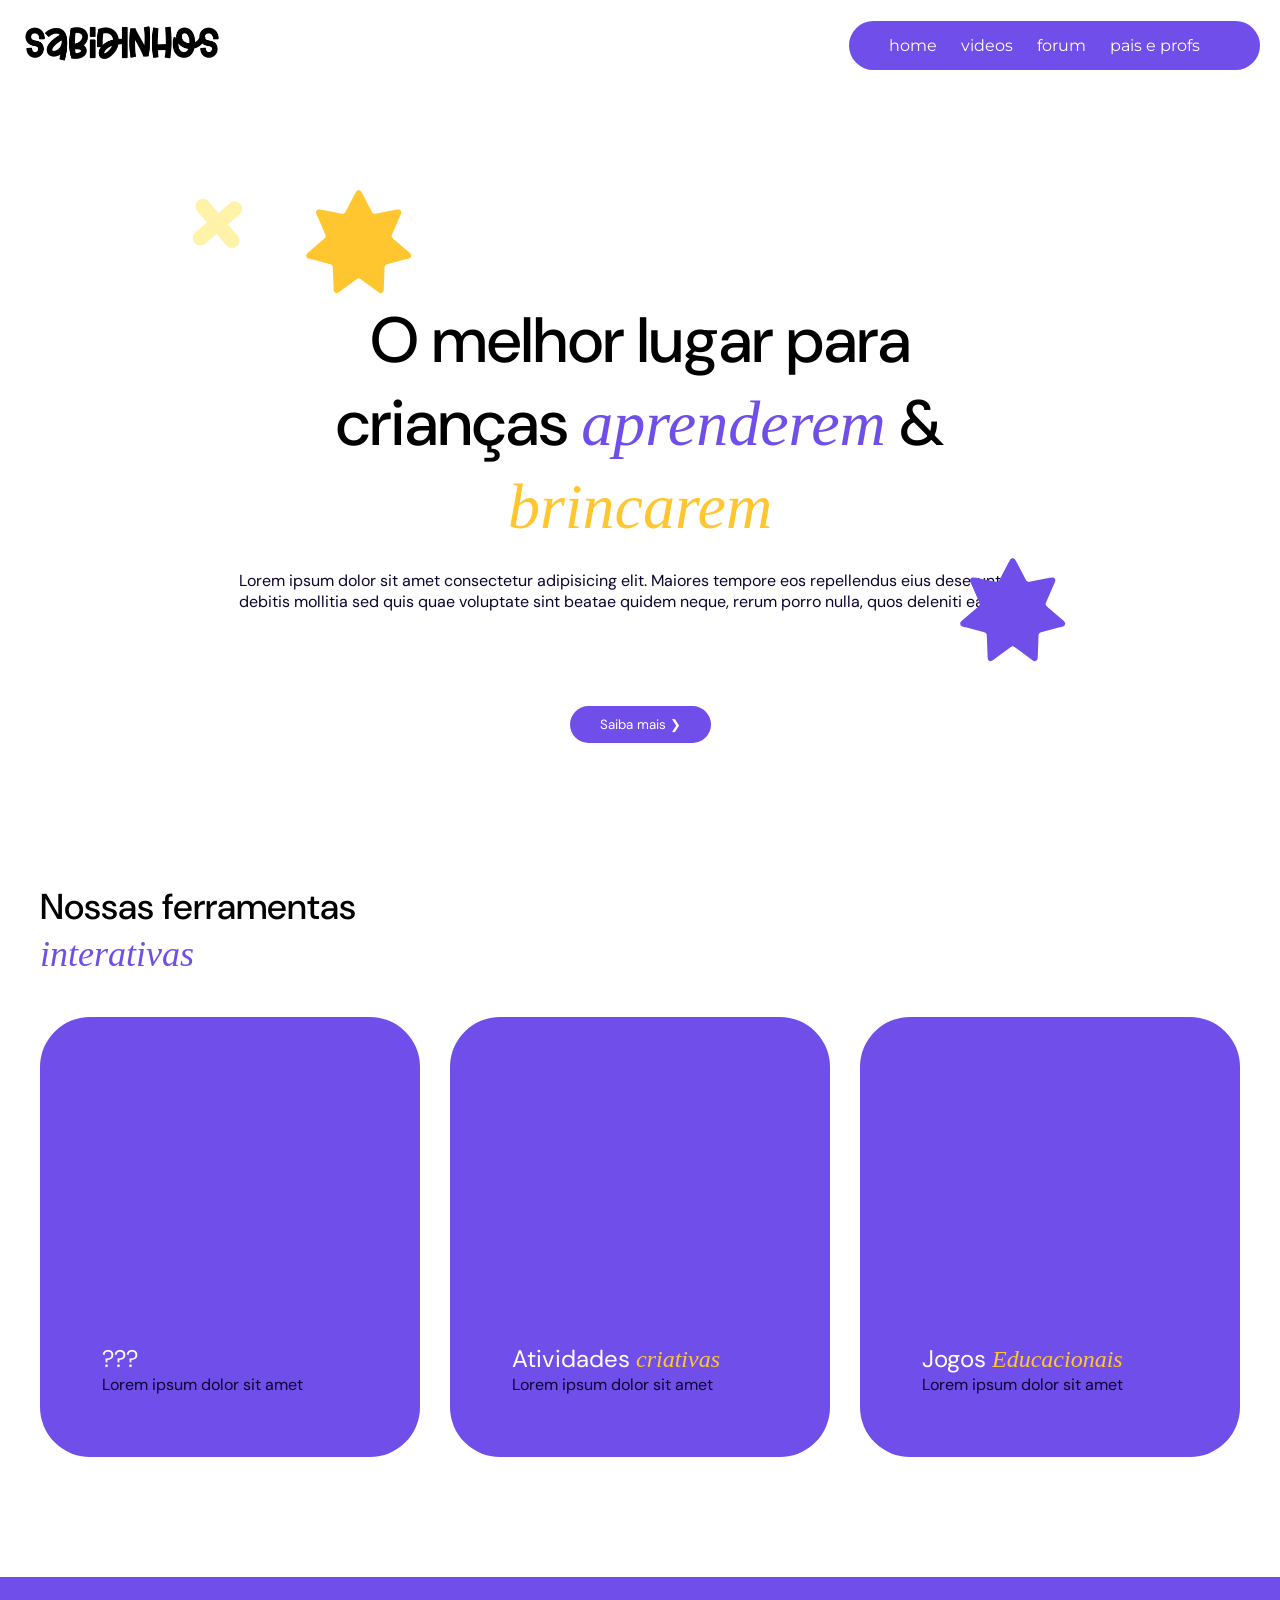
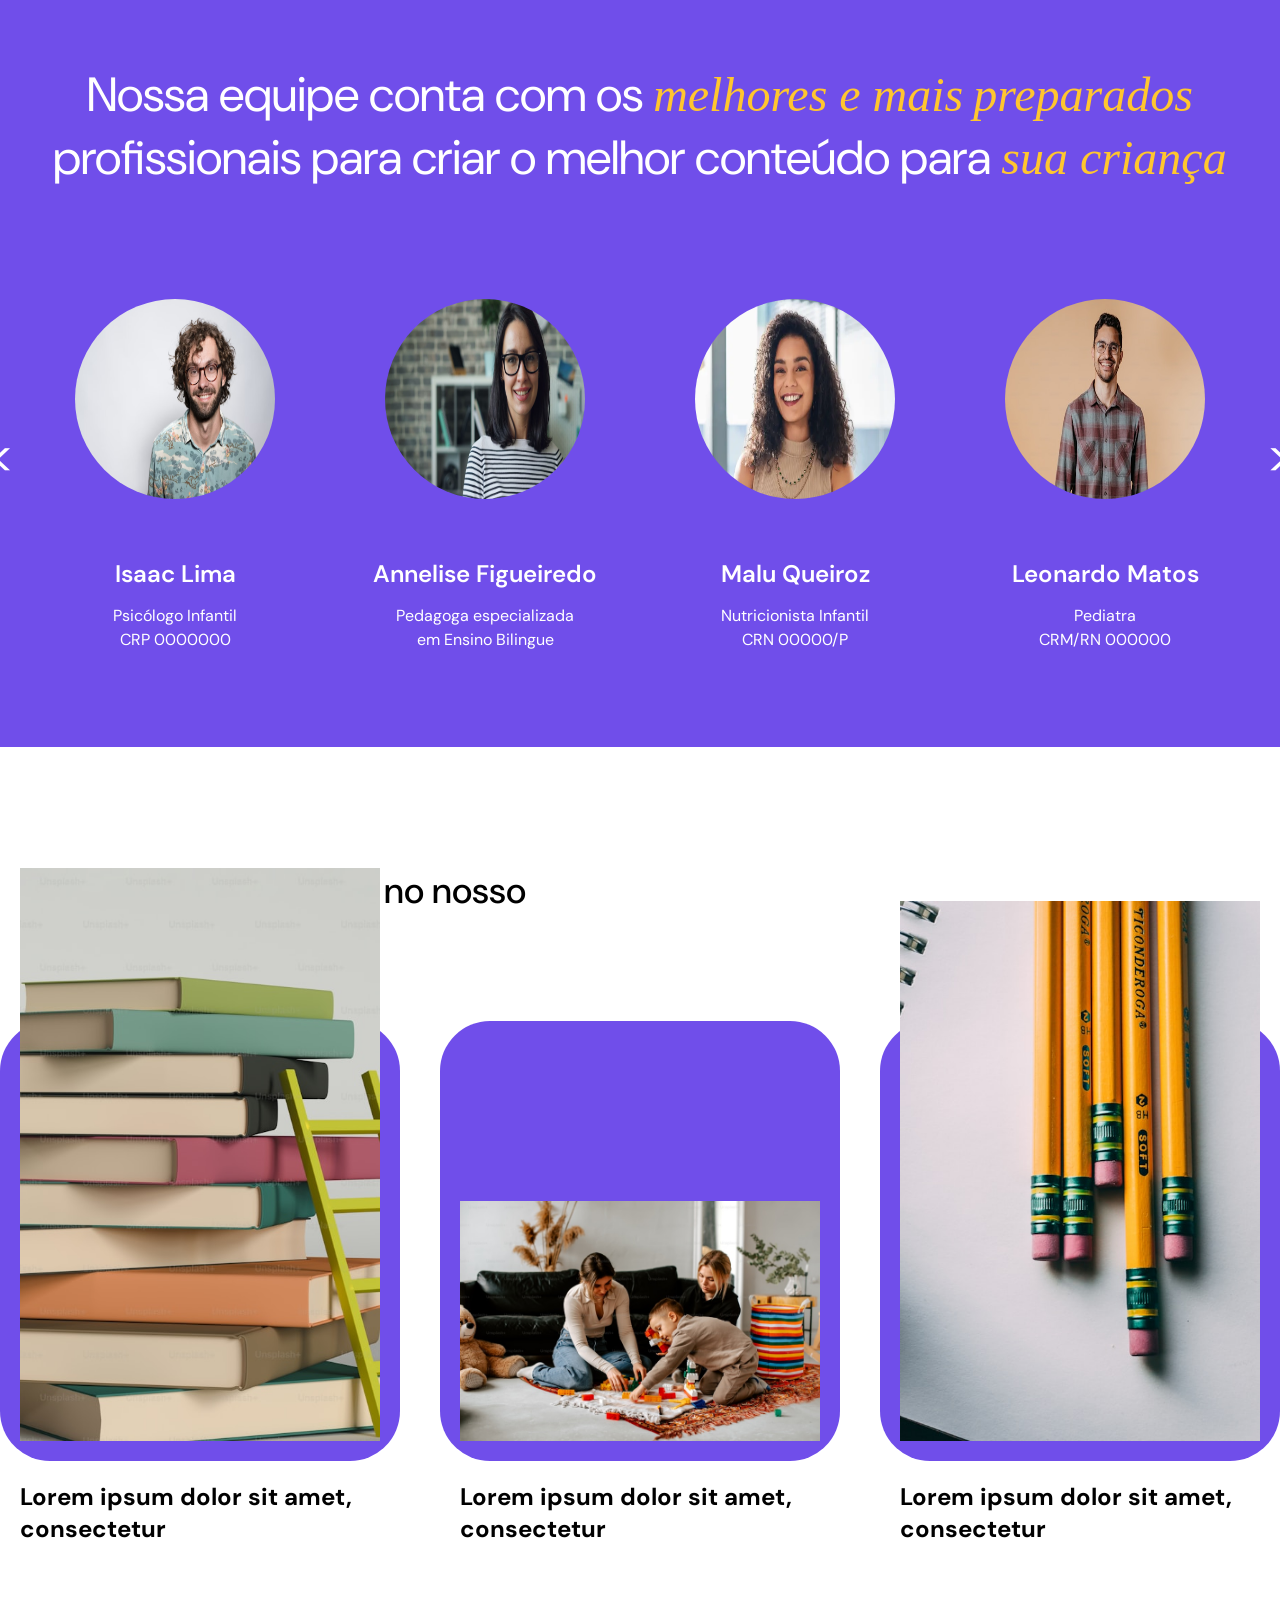
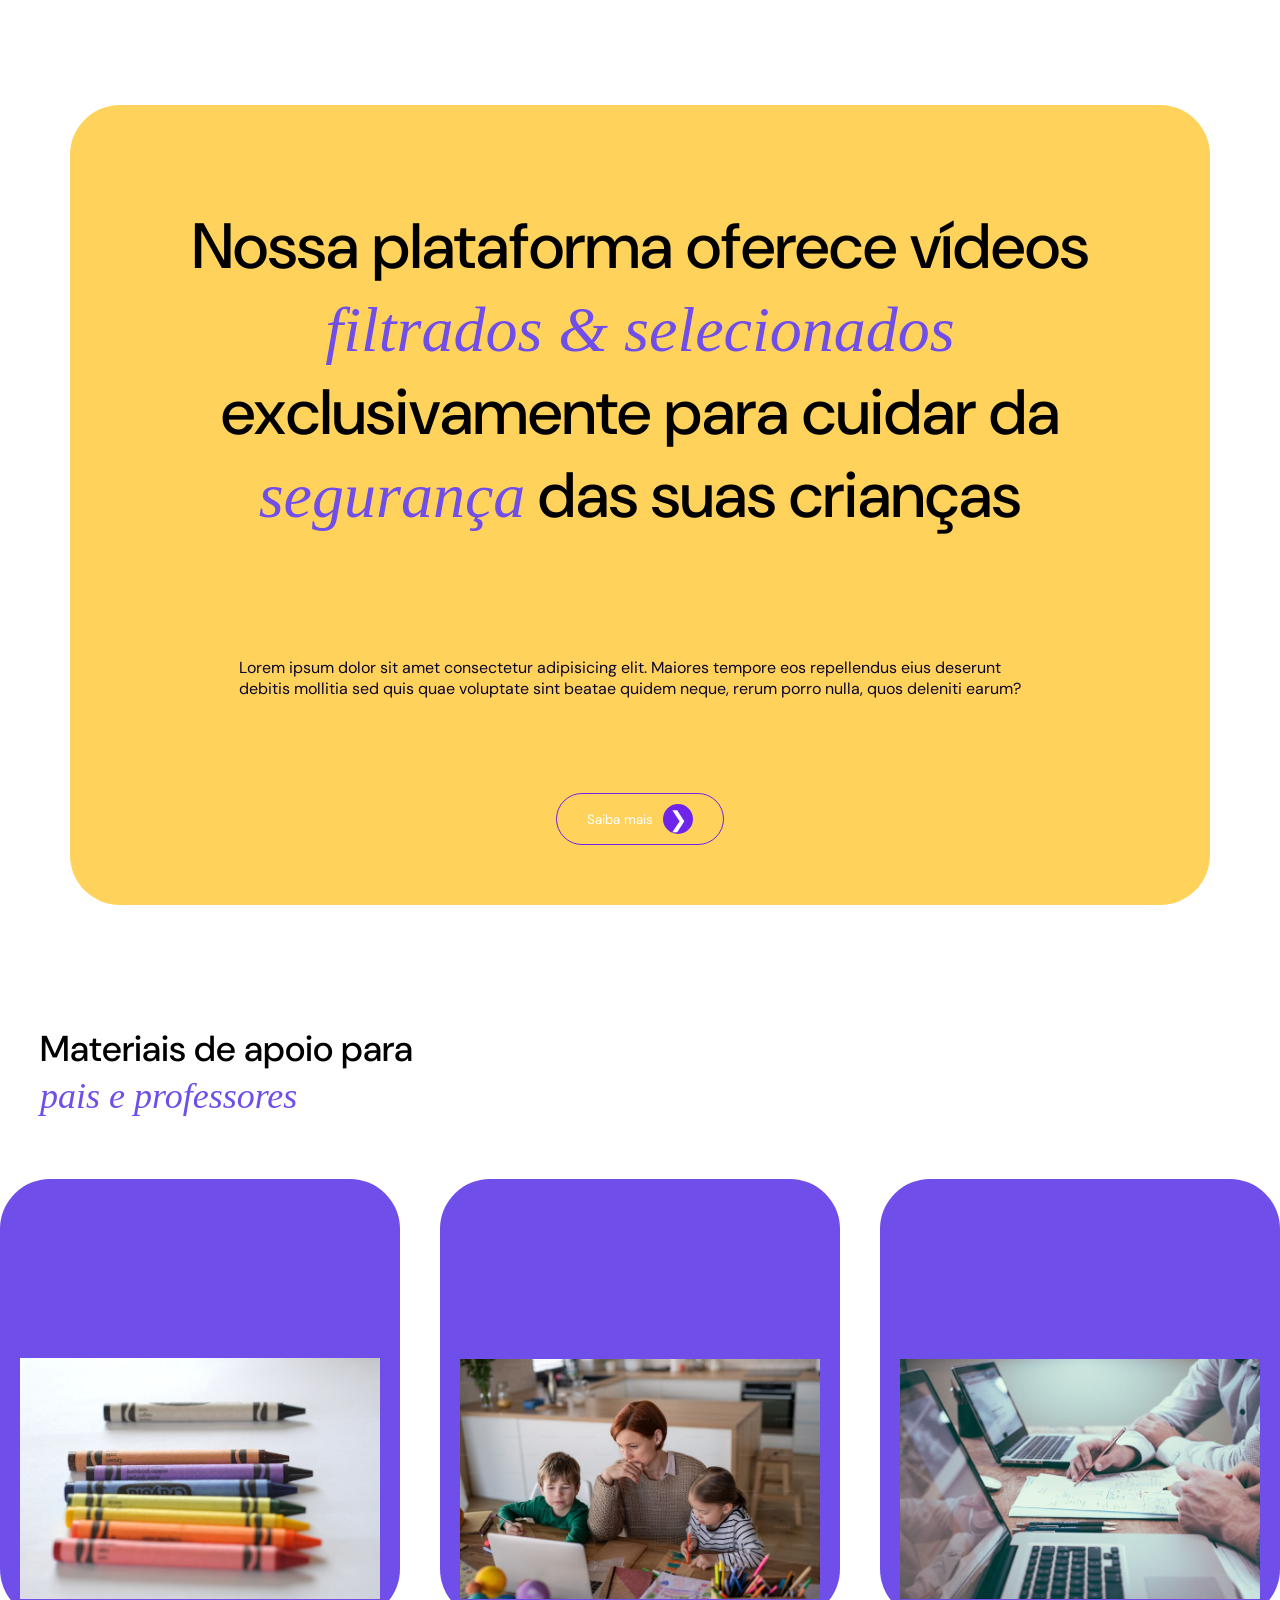
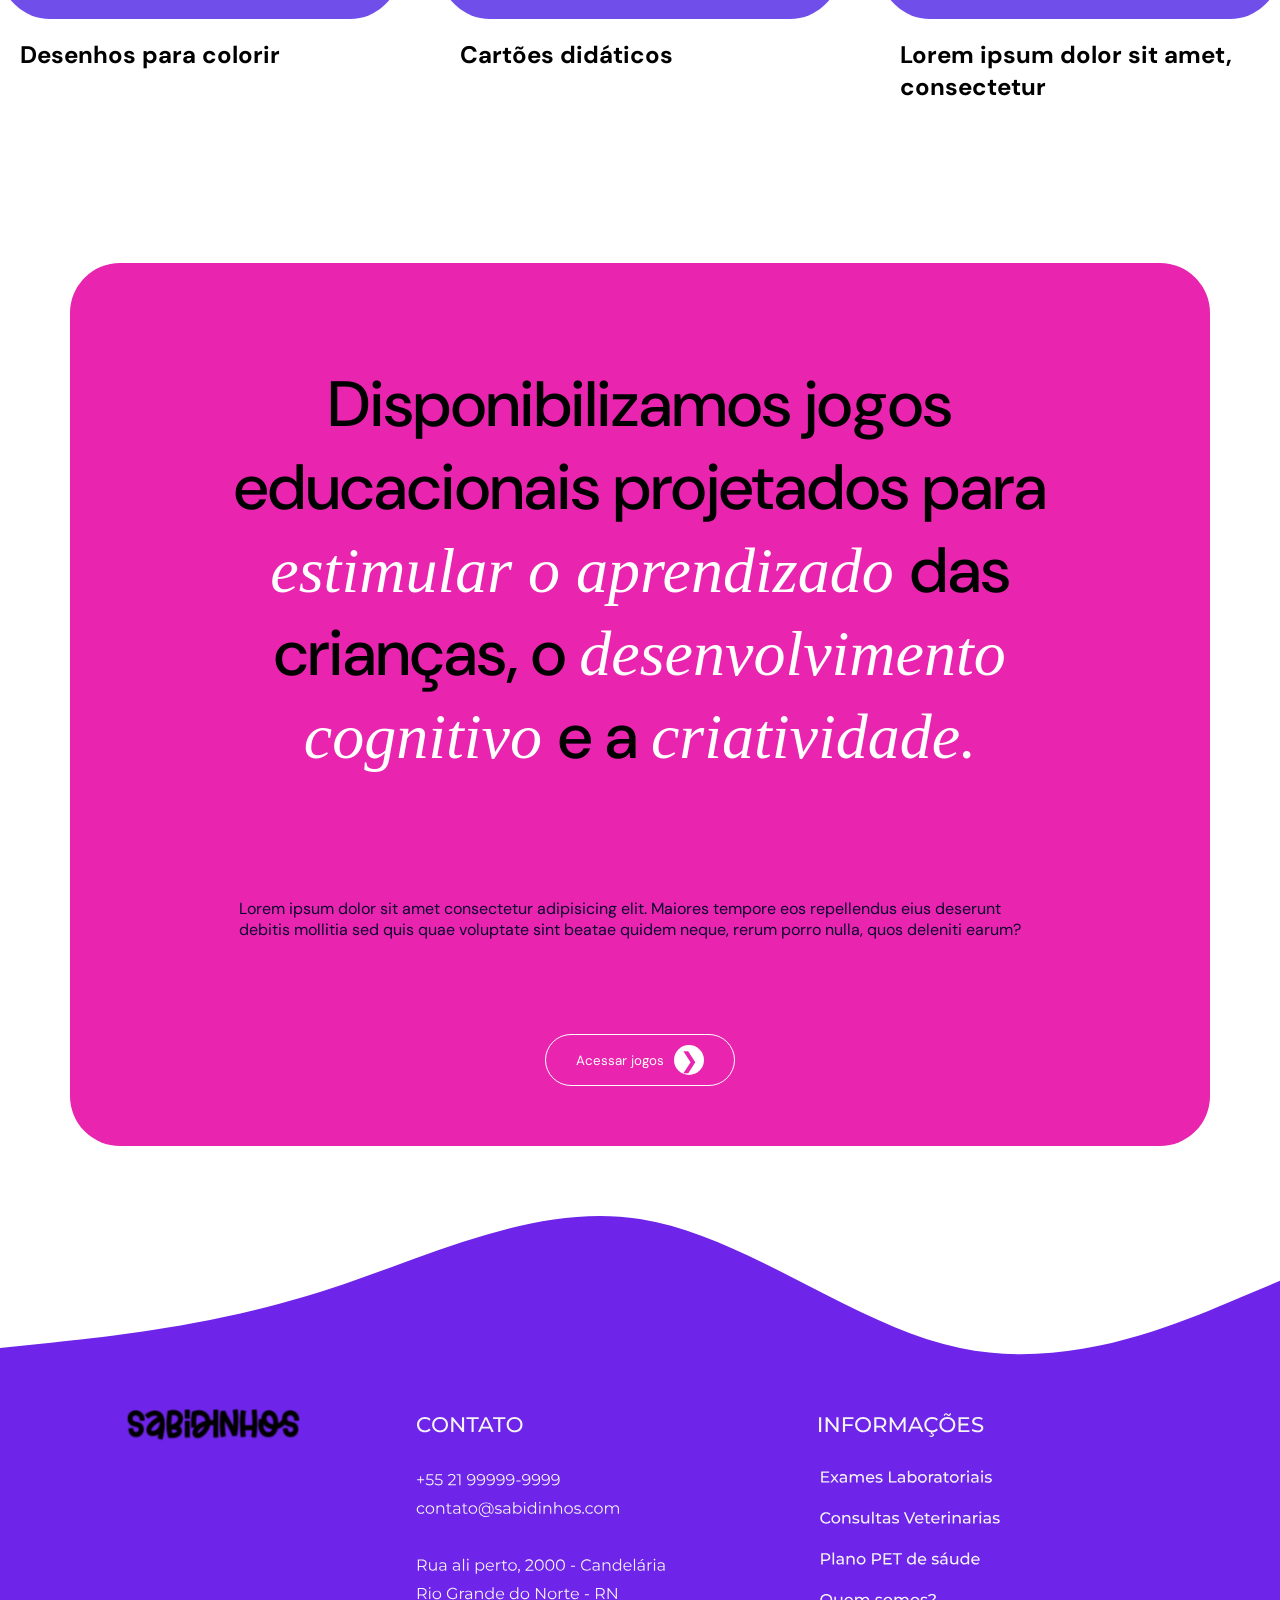
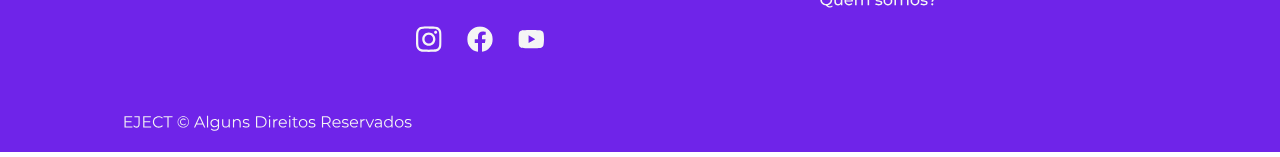
<file: index.html>
<!DOCTYPE html>
<html lang="en">

<head>
    <meta charset="UTF-8">
    <meta name="viewport" content="width=device-width, initial-scale=1.0">
    <title>home</title>
    <link rel="stylesheet" href="assets/css/hero.css">
    <link rel="stylesheet" href="assets/css/footer.css">
    <link rel="stylesheet" href="assets/css/navbar.css">
    <link rel="stylesheet" href="assets/css/ferramentas.css">
    <link rel="stylesheet" href="assets/css/nossaequipe.css">
    <link rel="stylesheet" href="assets/css/leiaforum.css">
    <link rel="stylesheet" href="assets/css/plataformavideo.css">


    <style>
        @import url('https://fonts.googleapis.com/css2?family=DM+Sans:ital,opsz,wght@0,9..40,100..1000;1,9..40,100..1000&family=Montserrat:ital,wght@0,100..900;1,100..900&display=swap');
    </style>

</head>

<body>
    <header>
        <div><svg width="200" height="46" viewBox="0 0 200 46" fill="none" xmlns="http://www.w3.org/2000/svg"
                xmlns:xlink="http://www.w3.org/1999/xlink">
                <rect width="200" height="46" fill="url(#pattern0_1_22)" />
                <defs>
                    <pattern id="pattern0_1_22" patternContentUnits="objectBoundingBox" width="1" height="1">
                        <use xlink:href="#image0_1_22"
                            transform="matrix(0.00127264 0 0 0.00555556 -0.176211 -2.53846)" />
                    </pattern>
                    <image id="image0_1_22" width="1080" height="1080"
                        xlink:href="[data-uri]" />
                </defs>
            </svg>
        </div>
        <nav>
            <ul>
                <li><a href="index.html">home</a></li>
                <li><a href="videos.html">videos </a></li>
                <li><a href="#">forum</a></li>
                <li><a href="pais e profs.html">pais e profs</a></li>
            </ul>
        </nav>
    </header>

    <div id="containerHero">
        <div>
            <svg width="106" height="104" viewBox="0 0 106 104" fill="none" xmlns="http://www.w3.org/2000/svg">
                <path
                    d="M48.4253 4.84975C49.807 2.21581 50.4978 0.898774 51.4206 0.46882C52.2241 0.0942965 53.151 0.0942965 53.9551 0.46882C54.8779 0.898774 55.5687 2.21581 56.9504 4.84975L65.425 21.0037C66.0219 22.141 66.32 22.7096 66.7645 23.0882C67.1566 23.4225 67.6276 23.6503 68.1318 23.7499C68.7033 23.8627 69.3322 23.7426 70.5892 23.5021L88.4436 20.0873C91.3545 19.5305 92.8103 19.2521 93.7204 19.7088C94.5131 20.1066 95.0907 20.8347 95.3003 21.6995C95.5412 22.6924 94.9473 24.0562 93.759 26.7839L86.4722 43.5128C85.959 44.6904 85.703 45.2792 85.685 45.8644C85.6693 46.3805 85.7855 46.8925 86.0229 47.3512C86.2915 47.8704 86.7769 48.2892 87.7479 49.1267L101.537 61.0226C103.786 62.9621 104.91 63.9321 105.122 64.9312C105.307 65.802 105.1 66.7097 104.558 67.4135C103.935 68.222 102.503 68.6056 99.64 69.373L82.0789 74.0792C80.8424 74.4108 80.2244 74.5766 79.7582 74.9276C79.3468 75.2368 79.021 75.6477 78.812 76.1197C78.5753 76.6546 78.5518 77.2967 78.5054 78.5814L77.8459 96.8301C77.7386 99.8056 77.685 101.293 77.0394 102.083C76.4768 102.771 75.642 103.175 74.756 103.188C73.7387 103.202 72.5479 102.317 70.1652 100.546L55.5536 89.6864C54.5249 88.9221 54.0105 88.5397 53.4468 88.392C52.9492 88.2619 52.4264 88.2619 51.9289 88.392C51.3652 88.5397 50.8508 88.9221 49.822 89.6864L35.2105 100.546C32.828 102.317 31.6368 103.202 30.6197 103.188C29.7339 103.175 28.8987 102.771 28.3364 102.083C27.6907 101.293 27.637 99.8056 27.5295 96.8301L26.8701 78.5814C26.8237 77.2967 26.8005 76.6546 26.5638 76.1197C26.3548 75.6477 26.0291 75.2368 25.6174 74.9276C25.1511 74.5766 24.533 74.4108 23.2967 74.0792L5.73556 69.373C2.87217 68.6056 1.44047 68.222 0.817917 67.4135C0.275655 66.7097 0.0694225 65.802 0.253971 64.9312C0.465865 63.9321 1.59008 62.9621 3.83852 61.0226L17.6281 49.1267C18.5988 48.2892 19.0841 47.8704 19.3528 47.3512C19.5898 46.8925 19.7062 46.3805 19.6905 45.8644C19.6728 45.2792 19.4164 44.6904 18.9034 43.5128L11.6167 26.7839C10.4285 24.0562 9.83448 22.6924 10.0752 21.6995C10.2848 20.8347 10.8628 20.1066 11.6553 19.7088C12.5652 19.2521 14.0209 19.5305 16.9321 20.0873L34.7867 23.5021C36.0436 23.7426 36.672 23.8627 37.2436 23.7499C37.7483 23.6503 38.2191 23.4225 38.6113 23.0882C39.0555 22.7096 39.3538 22.141 39.9504 21.0037L48.4253 4.84975Z"
                    fill="#FFC62F" />
            </svg>


            <p id="primeiroParagrafo">O melhor lugar para
                crianças <span id="span1">aprenderem</span> &
                <span id="span2">brincarem</span>
            </p>
        </div>
        <div>
            <p id="hero">Lorem ipsum dolor sit amet consectetur adipisicing elit.
                Maiores tempore eos repellendus eius deserunt debitis mollitia sed quis quae voluptate sint beatae
                quidem neque, rerum porro nulla, quos deleniti earum?</p>
        </div>
        <svg width="51" height="51" viewBox="0 0 51 51" fill="none" xmlns="http://www.w3.org/2000/svg"
            style="position: absolute; top:22%; left:15%">
            <path fill-rule="evenodd" clip-rule="evenodd"
                d="M45.7281 37.798L36.0381 26.348L47.4881 16.6579C50.6511 13.9811 51.0437 9.24954 48.368 6.08791C45.6924 2.92627 40.9611 2.53106 37.798 5.20794L26.348 14.898L16.6579 3.448C13.9823 0.286367 9.25097 -0.108849 6.08791 2.56803C2.92484 5.24491 2.53227 9.97643 5.20794 13.1381L14.898 24.5881L3.448 34.2781C0.284938 36.955 -0.107637 41.6865 2.56803 44.8482C5.2437 48.0098 9.97501 48.405 13.1381 45.7281L24.5881 36.0381L34.2781 47.4881C36.9538 50.6497 41.6851 51.0449 44.8482 48.368C48.0112 45.6912 48.4038 40.9596 45.7281 37.798Z"
                fill="#FFF3A9" />
        </svg>

        <svg width="106" height="104" viewBox="0 0 106 104" fill="none" xmlns="http://www.w3.org/2000/svg "
            style="position: absolute; top:62%; left:75%">
            <path
                d="M48.4253 4.84975C49.807 2.21581 50.4978 0.898774 51.4206 0.46882C52.2241 0.0942965 53.151 0.0942965 53.9551 0.46882C54.8779 0.898774 55.5687 2.21581 56.9504 4.84975L65.425 21.0037C66.0219 22.141 66.32 22.7096 66.7645 23.0882C67.1566 23.4225 67.6276 23.6503 68.1318 23.7499C68.7033 23.8627 69.3322 23.7426 70.5892 23.5021L88.4436 20.0873C91.3545 19.5305 92.8103 19.2521 93.7204 19.7088C94.5131 20.1066 95.0907 20.8347 95.3003 21.6995C95.5412 22.6924 94.9473 24.0562 93.759 26.7839L86.4722 43.5128C85.959 44.6904 85.703 45.2792 85.685 45.8644C85.6693 46.3805 85.7855 46.8925 86.0229 47.3512C86.2915 47.8704 86.7769 48.2892 87.7479 49.1267L101.537 61.0226C103.786 62.9621 104.91 63.9321 105.122 64.9312C105.307 65.802 105.1 66.7097 104.558 67.4135C103.935 68.222 102.503 68.6056 99.64 69.373L82.0789 74.0792C80.8424 74.4108 80.2244 74.5766 79.7582 74.9276C79.3468 75.2368 79.021 75.6477 78.812 76.1197C78.5753 76.6546 78.5518 77.2967 78.5054 78.5814L77.8459 96.8301C77.7386 99.8056 77.685 101.293 77.0394 102.083C76.4768 102.771 75.642 103.175 74.756 103.188C73.7387 103.202 72.5479 102.317 70.1652 100.546L55.5536 89.6864C54.5249 88.9221 54.0105 88.5397 53.4468 88.392C52.9492 88.2619 52.4264 88.2619 51.9289 88.392C51.3652 88.5397 50.8508 88.9221 49.822 89.6864L35.2105 100.546C32.828 102.317 31.6368 103.202 30.6197 103.188C29.7339 103.175 28.8987 102.771 28.3364 102.083C27.6907 101.293 27.637 99.8056 27.5295 96.8301L26.8701 78.5814C26.8237 77.2967 26.8005 76.6546 26.5638 76.1197C26.3548 75.6477 26.0291 75.2368 25.6174 74.9276C25.1511 74.5766 24.533 74.4108 23.2967 74.0792L5.73556 69.373C2.87217 68.6056 1.44047 68.222 0.817917 67.4135C0.275655 66.7097 0.0694225 65.802 0.253971 64.9312C0.465865 63.9321 1.59008 62.9621 3.83852 61.0226L17.6281 49.1267C18.5988 48.2892 19.0841 47.8704 19.3528 47.3512C19.5898 46.8925 19.7062 46.3805 19.6905 45.8644C19.6728 45.2792 19.4164 44.6904 18.9034 43.5128L11.6167 26.7839C10.4285 24.0562 9.83448 22.6924 10.0752 21.6995C10.2848 20.8347 10.8628 20.1066 11.6553 19.7088C12.5652 19.2521 14.0209 19.5305 16.9321 20.0873L34.7867 23.5021C36.0436 23.7426 36.672 23.8627 37.2436 23.7499C37.7483 23.6503 38.2191 23.4225 38.6113 23.0882C39.0555 22.7096 39.3538 22.141 39.9504 21.0037L48.4253 4.84975Z"
                fill="#704EEA" />
        </svg>


        <div><button>Saiba mais &#10095;</button></div>
    </div>

    <div id="ferramentas">

        <div>
            <p id="pFerramentas1"> Nossas ferramentas <br><span>interativas</span></p>
        </div>

        <div id="cardFerramentas">
            <div class="card">

                <div>
                    <p class="pFerramentas2">???</p>
                    <p class="pFerramentas3">Lorem ipsum dolor sit amet</p>
                </div>

            </div>
            <div class="card">

                <div>
                    <p class="pFerramentas2">Atividades <span>criativas</span></p>
                    <p class="pFerramentas3">Lorem ipsum dolor sit amet</p>
                </div>

            </div>
            <div class="card">
                <div>
                    <p class="pFerramentas2">Jogos <span>Educacionais</span></p>
                    <p class="pFerramentas3">Lorem ipsum dolor sit amet</p>
                </div>

            </div>
        </div>
    </div>

    <div id="nossaEquipe">

        <div>
            <p>Nossa equipe conta com os <span>melhores e mais</span> <span>preparados</span> profissionais para criar
                o melhor conteúdo para <span>sua criança</span></p>
        </div>
        <div>
            <div class="carousel">
                <p class="flecha">&lt;</p>

                <div class="carousel-cell">

                    <div class="foto"><img src="assets/img/index/fotocarrousel1.png" alt=""></div>
                    <p class="nome">Isaac Lima</p>
                    <p class="especialidade">Psicólogo Infantil <br>
                        CRP 0000000</p>
                </div>

                <div class="carousel-cell">
                    <div class="foto"><img src="assets/img/index/fotocarrousel2.png" alt=""></div>
                    <p class="nome">Annelise Figueiredo</p>
                    <p class="especialidade">Pedagoga especializada <br>
                        em Ensino Bilingue</p>
        
                </div>
                <div class="carousel-cell">
                    <div class="foto"><img src="assets/img/index/fotocarrousel3.png" alt=""></div>
                    <p class="nome">Malu Queiroz</p>
                    <p class="especialidade">Nutricionista Infantil <br>
                        CRN 00000/P</p>
                </div>
                <div class="carousel-cell">
                    <div class="foto"><img src="assets/img/index/fotocarrousel4.jpeg" alt=""></div>
                    <p class="nome">Leonardo Matos</p>
                    <p class="especialidade">Pediatra <br>
                        CRM/RN 000000</p>
                </div>

                <p class="flecha">&gt;</p>

            </div>
        </div>
    </div>


    <div id="leiaForum">

        <div>
            <p id="pLeiaForum1">Leia artigos e interaja no nosso <br><span>fórum</span></p>
        </div>

        <div id="cardsLeiaForum">
            <div class="cardLeiaForum">

                <div class="fotoLeiaForum"><img src="assets/img/index/fotoforum1.jpeg" alt="">
                </div>
                <div class="legendaLeiaForum">
                    <p class="legenda">Lorem ipsum dolor sit amet, consectetur</p>
                </div>
            </div>
            <div class="cardLeiaForum">

                <div class="fotoLeiaForum"><img src="assets/img/index/fotoforum2.jpeg" alt="">
                </div>
                <div class="legendaLeiaForum">
                    <p class="legenda">Lorem ipsum dolor sit amet, consectetur</p>
                </div>
            </div>
            <div class="cardLeiaForum">

                <div class="fotoLeiaForum"><img src="assets/img/index/fotoforum3.jpeg" alt="">
                </div>
                <div class="legendaLeiaForum">
                    <p class="legenda">Lorem ipsum dolor sit amet, consectetur</p>
                </div>
            </div>
        </div>
    </div>

    <div id="containerPlataformaVideo">
        <div>
            <p id="primeiroParagrafoPlataformaVideo">Nossa plataforma oferece vídeos <span
                    id="plataformaVideoSpan1">filtrados & selecionados </span>exclusivamente para cuidar da
                <span id="plataformaVideoSpan1">segurança</span> das suas crianças
            </p>
        </div>
        <div>
            <p id="plataformaVideo">Lorem ipsum dolor sit amet consectetur adipisicing elit.
                Maiores tempore eos repellendus eius deserunt debitis mollitia sed quis quae voluptate sint beatae
                quidem neque, rerum porro nulla, quos deleniti earum?</p>
        </div>
        <div>
            <button>Saiba mais <span class="bola">&#10095;</span> </button>
        </div>
    </div>

    <!--Foi utilizado o mesmo css de outra parte desta mesma pagina-->
    <div id="leiaForum">

        <div>
            <p id="pLeiaForum1">Materiais de apoio para <br><span>pais e professores</span></p>
        </div>

        <div id="cardsLeiaForum">
            <div class="cardLeiaForum">

                <div class="fotoLeiaForum"><img src="assets/img/index/fotopais1.jpeg" alt="">
                </div>
                <div class="legendaLeiaForum">
                    <p class="legenda">Desenhos para colorir</p>
                </div>
            </div>
            <div class="cardLeiaForum">

                <div class="fotoLeiaForum"><img src="assets/img/index/fotopais2.jpeg" alt="">
                </div>
                <div class="legendaLeiaForum">
                    <p class="legenda">Cartões didáticos</p>
                </div>
            </div>
            <div class="cardLeiaForum">

                <div class="fotoLeiaForum"><img src="assets/img/index/fotospai3.jpeg" alt="">
                </div>
                <div class="legendaLeiaForum">
                    <p class="legenda">Lorem ipsum dolor sit amet, consectetur</p>
                </div>
            </div>
        </div>
    </div>

    <!--Estilização de alguns parametros realizadas realizada inline-->
    <div id="containerPlataformaVideo" style="background-color: #E924AE;">

        <div>
            <p id="primeiroParagrafoPlataformaVideo">Disponibilizamos jogos educacionais projetados para <span
                    id="plataformaVideoSpan1" style="color: #ffff;">estimular o aprendizado </span>das crianças, o <span
                    id="plataformaVideoSpan1" style="color: #ffff;">desenvolvimento cognitivo </span>e a <span
                    id="plataformaVideoSpan1" style="color: #ffff;">criatividade.</span>
            </p>
        </div>
        <div>
            <p id="plataformaVideo">Lorem ipsum dolor sit amet consectetur adipisicing elit.
                Maiores tempore eos repellendus eius deserunt debitis mollitia sed quis quae voluptate sint beatae
                quidem neque, rerum porro nulla, quos deleniti earum?</p>
        </div>
        <div>
            <button style="border: 1px solid #ffff">Acessar jogos <span class="bola"
                    style="background: #ffff; color: #E924AE;">&#10095;</span> </button>
        </div>
    </div>

    <footer>
        <div class="footer-container"><svg viewBox="0 0 1440 603" preserveAspectRatio="xMidYMid meet" fill="none"
                xmlns="http://www.w3.org/2000/svg" xmlns:xlink="http://www.w3.org/1999/xlink">
                <path fill-rule="evenodd" clip-rule="evenodd"
                    d="M0 148.577L60 142.267C120 135.958 240 123.34 360 85.4837C480 47.6279 600 -15.4651 720 3.46283C840 22.3907 960 123.34 1080 148.577C1200 173.814 1320 123.34 1380 98.1023L1440 72.8651V300H1380C1320 300 1200 300 1080 300C960 300 840 300 720 300C600 300 480 300 360 300C240 300 120 300 60 300H0V148.577Z"
                    fill="#6F24E9" />
                <path d="M0 160H1440V603H0V160Z" fill="#6F24E9" />
                <path
                    d="M478.032 243.316C476.752 243.316 475.568 243.108 474.48 242.692C473.408 242.26 472.472 241.66 471.672 240.892C470.888 240.108 470.272 239.196 469.824 238.156C469.376 237.116 469.152 235.972 469.152 234.724C469.152 233.476 469.376 232.332 469.824 231.292C470.272 230.252 470.896 229.348 471.696 228.58C472.496 227.796 473.432 227.196 474.504 226.78C475.592 226.348 476.776 226.132 478.056 226.132C479.352 226.132 480.544 226.356 481.632 226.804C482.736 227.236 483.672 227.884 484.44 228.748L482.88 230.26C482.24 229.588 481.52 229.092 480.72 228.772C479.92 228.436 479.064 228.268 478.152 228.268C477.208 228.268 476.328 228.428 475.512 228.748C474.712 229.068 474.016 229.516 473.424 230.092C472.832 230.668 472.368 231.356 472.032 232.156C471.712 232.94 471.552 233.796 471.552 234.724C471.552 235.652 471.712 236.516 472.032 237.316C472.368 238.1 472.832 238.78 473.424 239.356C474.016 239.932 474.712 240.38 475.512 240.7C476.328 241.02 477.208 241.18 478.152 241.18C479.064 241.18 479.92 241.02 480.72 240.7C481.52 240.364 482.24 239.852 482.88 239.164L484.44 240.676C483.672 241.54 482.736 242.196 481.632 242.644C480.544 243.092 479.344 243.316 478.032 243.316ZM495.096 243.316C493.816 243.316 492.624 243.1 491.52 242.668C490.432 242.236 489.488 241.636 488.688 240.868C487.888 240.084 487.264 239.172 486.816 238.132C486.368 237.092 486.144 235.956 486.144 234.724C486.144 233.492 486.368 232.356 486.816 231.316C487.264 230.276 487.888 229.372 488.688 228.604C489.488 227.82 490.432 227.212 491.52 226.78C492.608 226.348 493.8 226.132 495.096 226.132C496.376 226.132 497.552 226.348 498.624 226.78C499.712 227.196 500.656 227.796 501.456 228.58C502.272 229.348 502.896 230.252 503.328 231.292C503.776 232.332 504 233.476 504 234.724C504 235.972 503.776 237.116 503.328 238.156C502.896 239.196 502.272 240.108 501.456 240.892C500.656 241.66 499.712 242.26 498.624 242.692C497.552 243.108 496.376 243.316 495.096 243.316ZM495.096 241.18C496.024 241.18 496.88 241.02 497.664 240.7C498.464 240.38 499.152 239.932 499.728 239.356C500.32 238.764 500.776 238.076 501.096 237.292C501.432 236.508 501.6 235.652 501.6 234.724C501.6 233.796 501.432 232.94 501.096 232.156C500.776 231.372 500.32 230.692 499.728 230.116C499.152 229.524 498.464 229.068 497.664 228.748C496.88 228.428 496.024 228.268 495.096 228.268C494.152 228.268 493.28 228.428 492.48 228.748C491.696 229.068 491.008 229.524 490.416 230.116C489.824 230.692 489.36 231.372 489.024 232.156C488.704 232.94 488.544 233.796 488.544 234.724C488.544 235.652 488.704 236.508 489.024 237.292C489.36 238.076 489.824 238.764 490.416 239.356C491.008 239.932 491.696 240.38 492.48 240.7C493.28 241.02 494.152 241.18 495.096 241.18ZM507.668 243.124V226.324H509.636L520.748 240.124H519.716V226.324H522.116V243.124H520.148L509.036 229.324H510.068V243.124H507.668ZM530.481 243.124V228.412H524.721V226.324H538.617V228.412H532.857V243.124H530.481ZM537.843 243.124L545.451 226.324H547.827L555.459 243.124H552.939L546.147 227.668H547.107L540.315 243.124H537.843ZM541.083 238.924L541.731 237.004H551.187L551.883 238.924H541.083ZM560.458 243.124V228.412H554.698V226.324H568.594V228.412H562.834V243.124H560.458ZM578.917 243.316C577.637 243.316 576.445 243.1 575.341 242.668C574.253 242.236 573.309 241.636 572.509 240.868C571.709 240.084 571.085 239.172 570.637 238.132C570.189 237.092 569.965 235.956 569.965 234.724C569.965 233.492 570.189 232.356 570.637 231.316C571.085 230.276 571.709 229.372 572.509 228.604C573.309 227.82 574.253 227.212 575.341 226.78C576.429 226.348 577.621 226.132 578.917 226.132C580.197 226.132 581.373 226.348 582.445 226.78C583.533 227.196 584.477 227.796 585.277 228.58C586.093 229.348 586.717 230.252 587.149 231.292C587.597 232.332 587.821 233.476 587.821 234.724C587.821 235.972 587.597 237.116 587.149 238.156C586.717 239.196 586.093 240.108 585.277 240.892C584.477 241.66 583.533 242.26 582.445 242.692C581.373 243.108 580.197 243.316 578.917 243.316ZM578.917 241.18C579.845 241.18 580.701 241.02 581.485 240.7C582.285 240.38 582.973 239.932 583.549 239.356C584.141 238.764 584.597 238.076 584.917 237.292C585.253 236.508 585.421 235.652 585.421 234.724C585.421 233.796 585.253 232.94 584.917 232.156C584.597 231.372 584.141 230.692 583.549 230.116C582.973 229.524 582.285 229.068 581.485 228.748C580.701 228.428 579.845 228.268 578.917 228.268C577.973 228.268 577.101 228.428 576.301 228.748C575.517 229.068 574.829 229.524 574.237 230.116C573.645 230.692 573.181 231.372 572.845 232.156C572.525 232.94 572.365 233.796 572.365 234.724C572.365 235.652 572.525 236.508 572.845 237.292C573.181 238.076 573.645 238.764 574.237 239.356C574.829 239.932 575.517 240.38 576.301 240.7C577.101 241.02 577.973 241.18 578.917 241.18Z"
                    fill="#F5F5F5" />
                <path
                    d="M472.608 300.516V292.884H473.742V300.516H472.608ZM469.26 297.24V296.178H477.09V297.24H469.26ZM483.268 303.108C482.368 303.108 481.51 302.964 480.694 302.676C479.878 302.376 479.23 301.98 478.75 301.488L479.38 300.462C479.776 300.882 480.316 301.23 481 301.506C481.696 301.782 482.446 301.92 483.25 301.92C484.318 301.92 485.128 301.686 485.68 301.218C486.244 300.738 486.526 300.114 486.526 299.346C486.526 298.806 486.394 298.344 486.13 297.96C485.878 297.564 485.446 297.258 484.834 297.042C484.222 296.826 483.382 296.718 482.314 296.718H479.632L480.28 290.4H487.174V291.552H480.802L481.468 290.922L480.91 296.214L480.244 295.566H482.602C483.874 295.566 484.894 295.722 485.662 296.034C486.43 296.346 486.982 296.784 487.318 297.348C487.666 297.9 487.84 298.548 487.84 299.292C487.84 300 487.672 300.648 487.336 301.236C487 301.812 486.496 302.268 485.824 302.604C485.152 302.94 484.3 303.108 483.268 303.108ZM493.375 303.108C492.475 303.108 491.617 302.964 490.801 302.676C489.985 302.376 489.337 301.98 488.857 301.488L489.487 300.462C489.883 300.882 490.423 301.23 491.107 301.506C491.803 301.782 492.553 301.92 493.357 301.92C494.425 301.92 495.235 301.686 495.787 301.218C496.351 300.738 496.633 300.114 496.633 299.346C496.633 298.806 496.501 298.344 496.237 297.96C495.985 297.564 495.553 297.258 494.941 297.042C494.329 296.826 493.489 296.718 492.421 296.718H489.739L490.387 290.4H497.281V291.552H490.909L491.575 290.922L491.017 296.214L490.351 295.566H492.709C493.981 295.566 495.001 295.722 495.769 296.034C496.537 296.346 497.089 296.784 497.425 297.348C497.773 297.9 497.947 298.548 497.947 299.292C497.947 300 497.779 300.648 497.443 301.236C497.107 301.812 496.603 302.268 495.931 302.604C495.259 302.94 494.407 303.108 493.375 303.108ZM504.069 303V302.082L509.307 296.952C509.787 296.484 510.147 296.076 510.387 295.728C510.627 295.368 510.789 295.032 510.873 294.72C510.957 294.408 510.999 294.114 510.999 293.838C510.999 293.106 510.747 292.53 510.243 292.11C509.751 291.69 509.019 291.48 508.047 291.48C507.303 291.48 506.643 291.594 506.067 291.822C505.503 292.05 505.017 292.404 504.609 292.884L503.691 292.092C504.183 291.516 504.813 291.072 505.581 290.76C506.349 290.448 507.207 290.292 508.155 290.292C509.007 290.292 509.745 290.43 510.369 290.706C510.993 290.97 511.473 291.36 511.809 291.876C512.157 292.392 512.331 292.998 512.331 293.694C512.331 294.102 512.271 294.504 512.151 294.9C512.043 295.296 511.839 295.716 511.539 296.16C511.251 296.592 510.825 297.084 510.261 297.636L505.455 302.352L505.095 301.848H512.907V303H504.069ZM516.73 303V290.94L517.306 291.552H513.76V290.4H518.026V303H516.73ZM529.673 290.292C530.789 290.292 531.731 290.544 532.499 291.048C533.267 291.54 533.849 292.254 534.245 293.19C534.641 294.126 534.839 295.26 534.839 296.592C534.839 298.008 534.593 299.202 534.101 300.174C533.621 301.146 532.949 301.878 532.085 302.37C531.221 302.862 530.219 303.108 529.079 303.108C528.515 303.108 527.975 303.054 527.458 302.946C526.955 302.838 526.499 302.664 526.091 302.424L526.613 301.38C526.937 301.596 527.309 301.752 527.729 301.848C528.161 301.932 528.605 301.974 529.061 301.974C530.417 301.974 531.497 301.542 532.301 300.678C533.117 299.814 533.525 298.524 533.525 296.808C533.525 296.532 533.507 296.202 533.471 295.818C533.447 295.434 533.381 295.05 533.273 294.666L533.723 295.008C533.603 295.632 533.345 296.166 532.949 296.61C532.565 297.042 532.085 297.372 531.509 297.6C530.945 297.828 530.315 297.942 529.619 297.942C528.791 297.942 528.053 297.786 527.405 297.474C526.769 297.162 526.271 296.724 525.911 296.16C525.551 295.596 525.371 294.93 525.371 294.162C525.371 293.37 525.557 292.686 525.929 292.11C526.301 291.534 526.811 291.09 527.458 290.778C528.119 290.454 528.857 290.292 529.673 290.292ZM529.727 291.39C529.127 291.39 528.593 291.504 528.125 291.732C527.669 291.948 527.309 292.26 527.045 292.668C526.781 293.076 526.649 293.562 526.649 294.126C526.649 294.954 526.931 295.614 527.495 296.106C528.071 296.598 528.845 296.844 529.817 296.844C530.465 296.844 531.029 296.724 531.509 296.484C532.001 296.244 532.379 295.914 532.643 295.494C532.919 295.074 533.057 294.606 533.057 294.09C533.057 293.622 532.931 293.184 532.679 292.776C532.427 292.368 532.055 292.038 531.563 291.786C531.071 291.522 530.459 291.39 529.727 291.39ZM540.641 290.292C541.757 290.292 542.699 290.544 543.467 291.048C544.235 291.54 544.817 292.254 545.213 293.19C545.609 294.126 545.807 295.26 545.807 296.592C545.807 298.008 545.561 299.202 545.069 300.174C544.589 301.146 543.917 301.878 543.053 302.37C542.189 302.862 541.187 303.108 540.047 303.108C539.483 303.108 538.943 303.054 538.427 302.946C537.923 302.838 537.467 302.664 537.059 302.424L537.581 301.38C537.905 301.596 538.277 301.752 538.697 301.848C539.129 301.932 539.573 301.974 540.029 301.974C541.385 301.974 542.465 301.542 543.269 300.678C544.085 299.814 544.493 298.524 544.493 296.808C544.493 296.532 544.475 296.202 544.439 295.818C544.415 295.434 544.349 295.05 544.241 294.666L544.691 295.008C544.571 295.632 544.313 296.166 543.917 296.61C543.533 297.042 543.053 297.372 542.477 297.6C541.913 297.828 541.283 297.942 540.587 297.942C539.759 297.942 539.021 297.786 538.373 297.474C537.737 297.162 537.239 296.724 536.879 296.16C536.519 295.596 536.339 294.93 536.339 294.162C536.339 293.37 536.525 292.686 536.897 292.11C537.269 291.534 537.779 291.09 538.427 290.778C539.087 290.454 539.825 290.292 540.641 290.292ZM540.695 291.39C540.095 291.39 539.561 291.504 539.093 291.732C538.637 291.948 538.277 292.26 538.013 292.668C537.749 293.076 537.617 293.562 537.617 294.126C537.617 294.954 537.899 295.614 538.463 296.106C539.039 296.598 539.813 296.844 540.785 296.844C541.433 296.844 541.997 296.724 542.477 296.484C542.969 296.244 543.347 295.914 543.611 295.494C543.887 295.074 544.025 294.606 544.025 294.09C544.025 293.622 543.899 293.184 543.647 292.776C543.395 292.368 543.023 292.038 542.531 291.786C542.039 291.522 541.427 291.39 540.695 291.39ZM551.61 290.292C552.726 290.292 553.668 290.544 554.436 291.048C555.204 291.54 555.786 292.254 556.182 293.19C556.578 294.126 556.776 295.26 556.776 296.592C556.776 298.008 556.53 299.202 556.038 300.174C555.558 301.146 554.886 301.878 554.022 302.37C553.158 302.862 552.156 303.108 551.016 303.108C550.452 303.108 549.912 303.054 549.396 302.946C548.892 302.838 548.436 302.664 548.028 302.424L548.55 301.38C548.874 301.596 549.246 301.752 549.666 301.848C550.098 301.932 550.542 301.974 550.998 301.974C552.354 301.974 553.434 301.542 554.238 300.678C555.054 299.814 555.462 298.524 555.462 296.808C555.462 296.532 555.444 296.202 555.408 295.818C555.384 295.434 555.318 295.05 555.21 294.666L555.66 295.008C555.54 295.632 555.282 296.166 554.886 296.61C554.502 297.042 554.022 297.372 553.446 297.6C552.882 297.828 552.252 297.942 551.556 297.942C550.728 297.942 549.99 297.786 549.342 297.474C548.706 297.162 548.208 296.724 547.848 296.16C547.488 295.596 547.308 294.93 547.308 294.162C547.308 293.37 547.494 292.686 547.866 292.11C548.238 291.534 548.748 291.09 549.396 290.778C550.056 290.454 550.794 290.292 551.61 290.292ZM551.664 291.39C551.064 291.39 550.53 291.504 550.062 291.732C549.606 291.948 549.246 292.26 548.982 292.668C548.718 293.076 548.586 293.562 548.586 294.126C548.586 294.954 548.868 295.614 549.432 296.106C550.008 296.598 550.782 296.844 551.754 296.844C552.402 296.844 552.966 296.724 553.446 296.484C553.938 296.244 554.316 295.914 554.58 295.494C554.856 295.074 554.994 294.606 554.994 294.09C554.994 293.622 554.868 293.184 554.616 292.776C554.364 292.368 553.992 292.038 553.5 291.786C553.008 291.522 552.396 291.39 551.664 291.39ZM562.579 290.292C563.695 290.292 564.637 290.544 565.405 291.048C566.173 291.54 566.755 292.254 567.151 293.19C567.547 294.126 567.745 295.26 567.745 296.592C567.745 298.008 567.499 299.202 567.007 300.174C566.527 301.146 565.855 301.878 564.991 302.37C564.127 302.862 563.125 303.108 561.985 303.108C561.421 303.108 560.881 303.054 560.365 302.946C559.861 302.838 559.405 302.664 558.997 302.424L559.519 301.38C559.843 301.596 560.215 301.752 560.635 301.848C561.067 301.932 561.511 301.974 561.967 301.974C563.323 301.974 564.403 301.542 565.207 300.678C566.023 299.814 566.431 298.524 566.431 296.808C566.431 296.532 566.413 296.202 566.377 295.818C566.353 295.434 566.287 295.05 566.179 294.666L566.629 295.008C566.509 295.632 566.251 296.166 565.855 296.61C565.471 297.042 564.991 297.372 564.415 297.6C563.851 297.828 563.221 297.942 562.525 297.942C561.697 297.942 560.959 297.786 560.311 297.474C559.675 297.162 559.177 296.724 558.817 296.16C558.457 295.596 558.277 294.93 558.277 294.162C558.277 293.37 558.463 292.686 558.835 292.11C559.207 291.534 559.717 291.09 560.365 290.778C561.025 290.454 561.763 290.292 562.579 290.292ZM562.633 291.39C562.033 291.39 561.499 291.504 561.031 291.732C560.575 291.948 560.215 292.26 559.951 292.668C559.687 293.076 559.555 293.562 559.555 294.126C559.555 294.954 559.837 295.614 560.401 296.106C560.977 296.598 561.751 296.844 562.723 296.844C563.371 296.844 563.935 296.724 564.415 296.484C564.907 296.244 565.285 295.914 565.549 295.494C565.825 295.074 565.963 294.606 565.963 294.09C565.963 293.622 565.837 293.184 565.585 292.776C565.333 292.368 564.961 292.038 564.469 291.786C563.977 291.522 563.365 291.39 562.633 291.39ZM573.548 290.292C574.664 290.292 575.606 290.544 576.374 291.048C577.142 291.54 577.724 292.254 578.12 293.19C578.516 294.126 578.714 295.26 578.714 296.592C578.714 298.008 578.468 299.202 577.976 300.174C577.496 301.146 576.824 301.878 575.96 302.37C575.096 302.862 574.094 303.108 572.954 303.108C572.39 303.108 571.85 303.054 571.333 302.946C570.83 302.838 570.374 302.664 569.966 302.424L570.488 301.38C570.812 301.596 571.184 301.752 571.604 301.848C572.036 301.932 572.48 301.974 572.936 301.974C574.292 301.974 575.372 301.542 576.176 300.678C576.992 299.814 577.4 298.524 577.4 296.808C577.4 296.532 577.382 296.202 577.346 295.818C577.322 295.434 577.256 295.05 577.148 294.666L577.598 295.008C577.478 295.632 577.22 296.166 576.824 296.61C576.44 297.042 575.96 297.372 575.384 297.6C574.82 297.828 574.19 297.942 573.494 297.942C572.666 297.942 571.928 297.786 571.28 297.474C570.644 297.162 570.146 296.724 569.786 296.16C569.426 295.596 569.246 294.93 569.246 294.162C569.246 293.37 569.432 292.686 569.804 292.11C570.176 291.534 570.686 291.09 571.333 290.778C571.994 290.454 572.732 290.292 573.548 290.292ZM573.602 291.39C573.002 291.39 572.468 291.504 572 291.732C571.544 291.948 571.184 292.26 570.92 292.668C570.656 293.076 570.524 293.562 570.524 294.126C570.524 294.954 570.806 295.614 571.37 296.106C571.946 296.598 572.72 296.844 573.692 296.844C574.34 296.844 574.904 296.724 575.384 296.484C575.876 296.244 576.254 295.914 576.518 295.494C576.794 295.074 576.932 294.606 576.932 294.09C576.932 293.622 576.806 293.184 576.554 292.776C576.302 292.368 575.93 292.038 575.438 291.786C574.946 291.522 574.334 291.39 573.602 291.39ZM580.877 298.68V297.564H585.593V298.68H580.877ZM591.53 290.292C592.646 290.292 593.588 290.544 594.356 291.048C595.124 291.54 595.706 292.254 596.102 293.19C596.498 294.126 596.696 295.26 596.696 296.592C596.696 298.008 596.45 299.202 595.958 300.174C595.478 301.146 594.806 301.878 593.942 302.37C593.078 302.862 592.076 303.108 590.936 303.108C590.372 303.108 589.832 303.054 589.316 302.946C588.812 302.838 588.356 302.664 587.948 302.424L588.47 301.38C588.794 301.596 589.166 301.752 589.586 301.848C590.018 301.932 590.462 301.974 590.918 301.974C592.274 301.974 593.354 301.542 594.158 300.678C594.974 299.814 595.382 298.524 595.382 296.808C595.382 296.532 595.364 296.202 595.328 295.818C595.304 295.434 595.238 295.05 595.13 294.666L595.58 295.008C595.46 295.632 595.202 296.166 594.806 296.61C594.422 297.042 593.942 297.372 593.366 297.6C592.802 297.828 592.172 297.942 591.476 297.942C590.648 297.942 589.91 297.786 589.262 297.474C588.626 297.162 588.128 296.724 587.768 296.16C587.408 295.596 587.228 294.93 587.228 294.162C587.228 293.37 587.414 292.686 587.786 292.11C588.158 291.534 588.668 291.09 589.316 290.778C589.976 290.454 590.714 290.292 591.53 290.292ZM591.584 291.39C590.984 291.39 590.45 291.504 589.982 291.732C589.526 291.948 589.166 292.26 588.902 292.668C588.638 293.076 588.506 293.562 588.506 294.126C588.506 294.954 588.788 295.614 589.352 296.106C589.928 296.598 590.702 296.844 591.674 296.844C592.322 296.844 592.886 296.724 593.366 296.484C593.858 296.244 594.236 295.914 594.5 295.494C594.776 295.074 594.914 294.606 594.914 294.09C594.914 293.622 594.788 293.184 594.536 292.776C594.284 292.368 593.912 292.038 593.42 291.786C592.928 291.522 592.316 291.39 591.584 291.39ZM602.499 290.292C603.615 290.292 604.557 290.544 605.325 291.048C606.093 291.54 606.675 292.254 607.071 293.19C607.467 294.126 607.665 295.26 607.665 296.592C607.665 298.008 607.419 299.202 606.927 300.174C606.447 301.146 605.775 301.878 604.911 302.37C604.047 302.862 603.045 303.108 601.905 303.108C601.341 303.108 600.801 303.054 600.285 302.946C599.781 302.838 599.325 302.664 598.917 302.424L599.439 301.38C599.763 301.596 600.135 301.752 600.555 301.848C600.987 301.932 601.431 301.974 601.887 301.974C603.243 301.974 604.323 301.542 605.127 300.678C605.943 299.814 606.351 298.524 606.351 296.808C606.351 296.532 606.333 296.202 606.297 295.818C606.273 295.434 606.207 295.05 606.099 294.666L606.549 295.008C606.429 295.632 606.171 296.166 605.775 296.61C605.391 297.042 604.911 297.372 604.335 297.6C603.771 297.828 603.141 297.942 602.445 297.942C601.617 297.942 600.879 297.786 600.231 297.474C599.595 297.162 599.097 296.724 598.737 296.16C598.377 295.596 598.197 294.93 598.197 294.162C598.197 293.37 598.383 292.686 598.755 292.11C599.127 291.534 599.637 291.09 600.285 290.778C600.945 290.454 601.683 290.292 602.499 290.292ZM602.553 291.39C601.953 291.39 601.419 291.504 600.951 291.732C600.495 291.948 600.135 292.26 599.871 292.668C599.607 293.076 599.475 293.562 599.475 294.126C599.475 294.954 599.757 295.614 600.321 296.106C600.897 296.598 601.671 296.844 602.643 296.844C603.291 296.844 603.855 296.724 604.335 296.484C604.827 296.244 605.205 295.914 605.469 295.494C605.745 295.074 605.883 294.606 605.883 294.09C605.883 293.622 605.757 293.184 605.505 292.776C605.253 292.368 604.881 292.038 604.389 291.786C603.897 291.522 603.285 291.39 602.553 291.39ZM613.467 290.292C614.583 290.292 615.525 290.544 616.293 291.048C617.061 291.54 617.643 292.254 618.039 293.19C618.435 294.126 618.633 295.26 618.633 296.592C618.633 298.008 618.387 299.202 617.895 300.174C617.415 301.146 616.743 301.878 615.879 302.37C615.015 302.862 614.013 303.108 612.873 303.108C612.309 303.108 611.769 303.054 611.253 302.946C610.749 302.838 610.293 302.664 609.885 302.424L610.407 301.38C610.731 301.596 611.103 301.752 611.523 301.848C611.955 301.932 612.399 301.974 612.855 301.974C614.211 301.974 615.291 301.542 616.095 300.678C616.911 299.814 617.319 298.524 617.319 296.808C617.319 296.532 617.301 296.202 617.265 295.818C617.241 295.434 617.175 295.05 617.067 294.666L617.517 295.008C617.397 295.632 617.139 296.166 616.743 296.61C616.359 297.042 615.879 297.372 615.303 297.6C614.739 297.828 614.109 297.942 613.413 297.942C612.585 297.942 611.847 297.786 611.199 297.474C610.563 297.162 610.065 296.724 609.705 296.16C609.345 295.596 609.165 294.93 609.165 294.162C609.165 293.37 609.351 292.686 609.723 292.11C610.095 291.534 610.605 291.09 611.253 290.778C611.913 290.454 612.651 290.292 613.467 290.292ZM613.521 291.39C612.921 291.39 612.387 291.504 611.919 291.732C611.463 291.948 611.103 292.26 610.839 292.668C610.575 293.076 610.443 293.562 610.443 294.126C610.443 294.954 610.725 295.614 611.289 296.106C611.865 296.598 612.639 296.844 613.611 296.844C614.259 296.844 614.823 296.724 615.303 296.484C615.795 296.244 616.173 295.914 616.437 295.494C616.713 295.074 616.851 294.606 616.851 294.09C616.851 293.622 616.725 293.184 616.473 292.776C616.221 292.368 615.849 292.038 615.357 291.786C614.865 291.522 614.253 291.39 613.521 291.39ZM624.436 290.292C625.552 290.292 626.494 290.544 627.262 291.048C628.03 291.54 628.612 292.254 629.008 293.19C629.404 294.126 629.602 295.26 629.602 296.592C629.602 298.008 629.356 299.202 628.864 300.174C628.384 301.146 627.712 301.878 626.848 302.37C625.984 302.862 624.982 303.108 623.842 303.108C623.278 303.108 622.738 303.054 622.222 302.946C621.718 302.838 621.262 302.664 620.854 302.424L621.376 301.38C621.7 301.596 622.072 301.752 622.492 301.848C622.924 301.932 623.368 301.974 623.824 301.974C625.18 301.974 626.26 301.542 627.064 300.678C627.88 299.814 628.288 298.524 628.288 296.808C628.288 296.532 628.27 296.202 628.234 295.818C628.21 295.434 628.144 295.05 628.036 294.666L628.486 295.008C628.366 295.632 628.108 296.166 627.712 296.61C627.328 297.042 626.848 297.372 626.272 297.6C625.708 297.828 625.078 297.942 624.382 297.942C623.554 297.942 622.816 297.786 622.168 297.474C621.532 297.162 621.034 296.724 620.674 296.16C620.314 295.596 620.134 294.93 620.134 294.162C620.134 293.37 620.32 292.686 620.692 292.11C621.064 291.534 621.574 291.09 622.222 290.778C622.882 290.454 623.62 290.292 624.436 290.292ZM624.49 291.39C623.89 291.39 623.356 291.504 622.888 291.732C622.432 291.948 622.072 292.26 621.808 292.668C621.544 293.076 621.412 293.562 621.412 294.126C621.412 294.954 621.694 295.614 622.258 296.106C622.834 296.598 623.608 296.844 624.58 296.844C625.228 296.844 625.792 296.724 626.272 296.484C626.764 296.244 627.142 295.914 627.406 295.494C627.682 295.074 627.82 294.606 627.82 294.09C627.82 293.622 627.694 293.184 627.442 292.776C627.19 292.368 626.818 292.038 626.326 291.786C625.834 291.522 625.222 291.39 624.49 291.39ZM473.706 335.09C472.77 335.09 471.93 334.886 471.186 334.478C470.454 334.058 469.878 333.488 469.458 332.768C469.038 332.036 468.828 331.202 468.828 330.266C468.828 329.318 469.038 328.484 469.458 327.764C469.878 327.044 470.454 326.48 471.186 326.072C471.93 325.664 472.77 325.46 473.706 325.46C474.51 325.46 475.236 325.616 475.884 325.928C476.532 326.24 477.042 326.708 477.414 327.332L476.46 327.98C476.136 327.5 475.734 327.146 475.254 326.918C474.774 326.69 474.252 326.576 473.688 326.576C473.016 326.576 472.41 326.732 471.87 327.044C471.33 327.344 470.904 327.77 470.592 328.322C470.28 328.874 470.124 329.522 470.124 330.266C470.124 331.01 470.28 331.658 470.592 332.21C470.904 332.762 471.33 333.194 471.87 333.506C472.41 333.806 473.016 333.956 473.688 333.956C474.252 333.956 474.774 333.842 475.254 333.614C475.734 333.386 476.136 333.038 476.46 332.57L477.414 333.218C477.042 333.83 476.532 334.298 475.884 334.622C475.236 334.934 474.51 335.09 473.706 335.09ZM483.618 335.09C482.706 335.09 481.884 334.886 481.152 334.478C480.432 334.058 479.862 333.488 479.442 332.768C479.022 332.036 478.812 331.202 478.812 330.266C478.812 329.318 479.022 328.484 479.442 327.764C479.862 327.044 480.432 326.48 481.152 326.072C481.872 325.664 482.694 325.46 483.618 325.46C484.554 325.46 485.382 325.664 486.102 326.072C486.834 326.48 487.404 327.044 487.812 327.764C488.232 328.484 488.442 329.318 488.442 330.266C488.442 331.202 488.232 332.036 487.812 332.768C487.404 333.488 486.834 334.058 486.102 334.478C485.37 334.886 484.542 335.09 483.618 335.09ZM483.618 333.956C484.302 333.956 484.908 333.806 485.436 333.506C485.964 333.194 486.378 332.762 486.678 332.21C486.99 331.646 487.146 330.998 487.146 330.266C487.146 329.522 486.99 328.874 486.678 328.322C486.378 327.77 485.964 327.344 485.436 327.044C484.908 326.732 484.308 326.576 483.636 326.576C482.964 326.576 482.364 326.732 481.836 327.044C481.308 327.344 480.888 327.77 480.576 328.322C480.264 328.874 480.108 329.522 480.108 330.266C480.108 330.998 480.264 331.646 480.576 332.21C480.888 332.762 481.308 333.194 481.836 333.506C482.364 333.806 482.958 333.956 483.618 333.956ZM495.876 325.46C496.644 325.46 497.316 325.61 497.892 325.91C498.48 326.198 498.936 326.642 499.26 327.242C499.596 327.842 499.764 328.598 499.764 329.51V335H498.486V329.636C498.486 328.64 498.234 327.89 497.73 327.386C497.238 326.87 496.542 326.612 495.642 326.612C494.97 326.612 494.382 326.75 493.878 327.026C493.386 327.29 493.002 327.68 492.726 328.196C492.462 328.7 492.33 329.312 492.33 330.032V335H491.052V325.55H492.276V328.142L492.078 327.656C492.378 326.972 492.858 326.438 493.518 326.054C494.178 325.658 494.964 325.46 495.876 325.46ZM506.204 335.09C505.316 335.09 504.632 334.85 504.152 334.37C503.672 333.89 503.432 333.212 503.432 332.336V323.462H504.71V332.264C504.71 332.816 504.848 333.242 505.124 333.542C505.412 333.842 505.82 333.992 506.348 333.992C506.912 333.992 507.38 333.83 507.752 333.506L508.202 334.424C507.95 334.652 507.644 334.82 507.284 334.928C506.936 335.036 506.576 335.09 506.204 335.09ZM501.74 326.612V325.55H507.59V326.612H501.74ZM516.45 335V332.912L516.396 332.57V329.078C516.396 328.274 516.168 327.656 515.712 327.224C515.268 326.792 514.602 326.576 513.714 326.576C513.102 326.576 512.52 326.678 511.968 326.882C511.416 327.086 510.948 327.356 510.564 327.692L509.988 326.738C510.468 326.33 511.044 326.018 511.716 325.802C512.388 325.574 513.096 325.46 513.84 325.46C515.064 325.46 516.006 325.766 516.666 326.378C517.338 326.978 517.674 327.896 517.674 329.132V335H516.45ZM513.192 335.09C512.484 335.09 511.866 334.976 511.338 334.748C510.822 334.508 510.426 334.184 510.15 333.776C509.874 333.356 509.736 332.876 509.736 332.336C509.736 331.844 509.85 331.4 510.078 331.004C510.318 330.596 510.702 330.272 511.23 330.032C511.77 329.78 512.49 329.654 513.39 329.654H516.648V330.608H513.426C512.514 330.608 511.878 330.77 511.518 331.094C511.17 331.418 510.996 331.82 510.996 332.3C510.996 332.84 511.206 333.272 511.626 333.596C512.046 333.92 512.634 334.082 513.39 334.082C514.11 334.082 514.728 333.92 515.244 333.596C515.772 333.26 516.156 332.78 516.396 332.156L516.684 333.038C516.444 333.662 516.024 334.16 515.424 334.532C514.836 334.904 514.092 335.09 513.192 335.09ZM524.133 335.09C523.245 335.09 522.561 334.85 522.081 334.37C521.601 333.89 521.361 333.212 521.361 332.336V323.462H522.639V332.264C522.639 332.816 522.777 333.242 523.053 333.542C523.341 333.842 523.749 333.992 524.277 333.992C524.841 333.992 525.309 333.83 525.681 333.506L526.131 334.424C525.879 334.652 525.573 334.82 525.213 334.928C524.865 335.036 524.505 335.09 524.133 335.09ZM519.669 326.612V325.55H525.519V326.612H519.669ZM531.976 335.09C531.064 335.09 530.242 334.886 529.51 334.478C528.79 334.058 528.22 333.488 527.8 332.768C527.38 332.036 527.17 331.202 527.17 330.266C527.17 329.318 527.38 328.484 527.8 327.764C528.22 327.044 528.79 326.48 529.51 326.072C530.23 325.664 531.052 325.46 531.976 325.46C532.912 325.46 533.74 325.664 534.46 326.072C535.192 326.48 535.762 327.044 536.17 327.764C536.59 328.484 536.8 329.318 536.8 330.266C536.8 331.202 536.59 332.036 536.17 332.768C535.762 333.488 535.192 334.058 534.46 334.478C533.728 334.886 532.9 335.09 531.976 335.09ZM531.976 333.956C532.66 333.956 533.266 333.806 533.794 333.506C534.322 333.194 534.736 332.762 535.036 332.21C535.348 331.646 535.504 330.998 535.504 330.266C535.504 329.522 535.348 328.874 535.036 328.322C534.736 327.77 534.322 327.344 533.794 327.044C533.266 326.732 532.666 326.576 531.994 326.576C531.322 326.576 530.722 326.732 530.194 327.044C529.666 327.344 529.246 327.77 528.934 328.322C528.622 328.874 528.466 329.522 528.466 330.266C528.466 330.998 528.622 331.646 528.934 332.21C529.246 332.762 529.666 333.194 530.194 333.506C530.722 333.806 531.316 333.956 531.976 333.956ZM546.897 338.6C545.661 338.6 544.533 338.396 543.513 337.988C542.493 337.592 541.611 337.028 540.867 336.296C540.135 335.576 539.565 334.718 539.157 333.722C538.761 332.714 538.563 331.616 538.563 330.428C538.563 329.228 538.761 328.136 539.157 327.152C539.565 326.156 540.141 325.298 540.885 324.578C541.641 323.846 542.535 323.282 543.567 322.886C544.599 322.49 545.733 322.292 546.969 322.292C548.193 322.292 549.309 322.484 550.317 322.868C551.337 323.252 552.219 323.798 552.963 324.506C553.707 325.202 554.277 326.036 554.673 327.008C555.081 327.98 555.285 329.054 555.285 330.23C555.285 331.238 555.165 332.108 554.925 332.84C554.697 333.56 554.361 334.118 553.917 334.514C553.473 334.898 552.939 335.09 552.315 335.09C551.703 335.09 551.211 334.904 550.839 334.532C550.467 334.16 550.281 333.638 550.281 332.966V331.544L550.425 330.392L550.245 328.592V325.874H551.415V332.696C551.415 333.2 551.523 333.554 551.739 333.758C551.955 333.962 552.219 334.064 552.531 334.064C552.903 334.064 553.227 333.914 553.503 333.614C553.779 333.314 553.989 332.882 554.133 332.318C554.289 331.742 554.367 331.052 554.367 330.248C554.367 329.192 554.187 328.232 553.827 327.368C553.467 326.504 552.957 325.76 552.297 325.136C551.637 324.512 550.857 324.038 549.957 323.714C549.057 323.378 548.061 323.21 546.969 323.21C545.877 323.21 544.875 323.384 543.963 323.732C543.051 324.08 542.265 324.578 541.605 325.226C540.957 325.862 540.453 326.624 540.093 327.512C539.733 328.388 539.553 329.36 539.553 330.428C539.553 331.496 539.727 332.474 540.075 333.362C540.435 334.25 540.939 335.012 541.587 335.648C542.235 336.296 543.009 336.794 543.909 337.142C544.809 337.502 545.805 337.682 546.897 337.682C547.437 337.682 548.013 337.616 548.625 337.484C549.249 337.352 549.825 337.154 550.353 336.89L550.659 337.772C550.119 338.048 549.507 338.252 548.823 338.384C548.139 338.528 547.497 338.6 546.897 338.6ZM546.681 335.09C545.829 335.09 545.067 334.892 544.395 334.496C543.723 334.088 543.189 333.536 542.793 332.84C542.409 332.132 542.217 331.328 542.217 330.428C542.217 329.528 542.409 328.73 542.793 328.034C543.189 327.338 543.723 326.792 544.395 326.396C545.067 326 545.829 325.802 546.681 325.802C547.509 325.802 548.241 325.988 548.877 326.36C549.525 326.732 550.029 327.266 550.389 327.962C550.761 328.646 550.947 329.468 550.947 330.428C550.947 331.388 550.761 332.216 550.389 332.912C550.029 333.608 549.531 334.148 548.895 334.532C548.259 334.904 547.521 335.09 546.681 335.09ZM546.843 334.046C547.491 334.046 548.073 333.896 548.589 333.596C549.117 333.296 549.525 332.876 549.813 332.336C550.113 331.784 550.263 331.148 550.263 330.428C550.263 329.696 550.113 329.066 549.813 328.538C549.525 327.998 549.117 327.584 548.589 327.296C548.073 326.996 547.491 326.846 546.843 326.846C546.171 326.846 545.577 326.996 545.061 327.296C544.545 327.584 544.137 327.998 543.837 328.538C543.549 329.078 543.405 329.708 543.405 330.428C543.405 331.148 543.549 331.778 543.837 332.318C544.137 332.858 544.545 333.284 545.061 333.596C545.577 333.896 546.171 334.046 546.843 334.046ZM560.545 335.09C559.765 335.09 559.027 334.982 558.331 334.766C557.635 334.538 557.089 334.256 556.693 333.92L557.269 332.912C557.653 333.2 558.145 333.452 558.745 333.668C559.345 333.872 559.975 333.974 560.635 333.974C561.535 333.974 562.183 333.836 562.579 333.56C562.975 333.272 563.173 332.894 563.173 332.426C563.173 332.078 563.059 331.808 562.831 331.616C562.615 331.412 562.327 331.262 561.967 331.166C561.607 331.058 561.205 330.968 560.761 330.896C560.317 330.824 559.873 330.74 559.429 330.644C558.997 330.548 558.601 330.41 558.241 330.23C557.881 330.038 557.587 329.78 557.359 329.456C557.143 329.132 557.035 328.7 557.035 328.16C557.035 327.644 557.179 327.182 557.467 326.774C557.755 326.366 558.175 326.048 558.727 325.82C559.291 325.58 559.975 325.46 560.779 325.46C561.391 325.46 562.003 325.544 562.615 325.712C563.227 325.868 563.731 326.078 564.127 326.342L563.569 327.368C563.149 327.08 562.699 326.876 562.219 326.756C561.739 326.624 561.259 326.558 560.779 326.558C559.927 326.558 559.297 326.708 558.889 327.008C558.493 327.296 558.295 327.668 558.295 328.124C558.295 328.484 558.403 328.766 558.619 328.97C558.847 329.174 559.141 329.336 559.501 329.456C559.873 329.564 560.275 329.654 560.707 329.726C561.151 329.798 561.589 329.888 562.021 329.996C562.465 330.092 562.867 330.23 563.227 330.41C563.599 330.578 563.893 330.824 564.109 331.148C564.337 331.46 564.451 331.874 564.451 332.39C564.451 332.942 564.295 333.422 563.983 333.83C563.683 334.226 563.239 334.538 562.651 334.766C562.075 334.982 561.373 335.09 560.545 335.09ZM572.718 335V332.912L572.664 332.57V329.078C572.664 328.274 572.436 327.656 571.98 327.224C571.536 326.792 570.87 326.576 569.982 326.576C569.37 326.576 568.788 326.678 568.236 326.882C567.684 327.086 567.216 327.356 566.832 327.692L566.256 326.738C566.736 326.33 567.312 326.018 567.984 325.802C568.656 325.574 569.364 325.46 570.108 325.46C571.332 325.46 572.274 325.766 572.934 326.378C573.606 326.978 573.942 327.896 573.942 329.132V335H572.718ZM569.46 335.09C568.752 335.09 568.134 334.976 567.606 334.748C567.09 334.508 566.694 334.184 566.418 333.776C566.142 333.356 566.004 332.876 566.004 332.336C566.004 331.844 566.118 331.4 566.346 331.004C566.586 330.596 566.97 330.272 567.498 330.032C568.038 329.78 568.758 329.654 569.658 329.654H572.916V330.608H569.694C568.782 330.608 568.146 330.77 567.786 331.094C567.438 331.418 567.264 331.82 567.264 332.3C567.264 332.84 567.474 333.272 567.894 333.596C568.314 333.92 568.902 334.082 569.658 334.082C570.378 334.082 570.996 333.92 571.512 333.596C572.04 333.26 572.424 332.78 572.664 332.156L572.952 333.038C572.712 333.662 572.292 334.16 571.692 334.532C571.104 334.904 570.36 335.09 569.46 335.09ZM582.291 335.09C581.463 335.09 580.719 334.904 580.059 334.532C579.399 334.148 578.877 333.596 578.493 332.876C578.109 332.156 577.917 331.286 577.917 330.266C577.917 329.234 578.109 328.364 578.493 327.656C578.889 326.936 579.417 326.39 580.077 326.018C580.737 325.646 581.475 325.46 582.291 325.46C583.191 325.46 583.995 325.664 584.703 326.072C585.423 326.468 585.987 327.026 586.395 327.746C586.803 328.466 587.007 329.306 587.007 330.266C587.007 331.214 586.803 332.054 586.395 332.786C585.987 333.506 585.423 334.07 584.703 334.478C583.995 334.886 583.191 335.09 582.291 335.09ZM577.413 335V321.644H578.691V328.34L578.511 330.248L578.637 332.156V335H577.413ZM582.201 333.956C582.873 333.956 583.473 333.806 584.001 333.506C584.529 333.194 584.949 332.762 585.261 332.21C585.573 331.646 585.729 330.998 585.729 330.266C585.729 329.522 585.573 328.874 585.261 328.322C584.949 327.77 584.529 327.344 584.001 327.044C583.473 326.732 582.873 326.576 582.201 326.576C581.529 326.576 580.923 326.732 580.383 327.044C579.855 327.344 579.435 327.77 579.123 328.322C578.823 328.874 578.673 329.522 578.673 330.266C578.673 330.998 578.823 331.646 579.123 332.21C579.435 332.762 579.855 333.194 580.383 333.506C580.923 333.806 581.529 333.956 582.201 333.956ZM589.612 335V325.55H590.89V335H589.612ZM590.26 323.462C589.996 323.462 589.774 323.372 589.594 323.192C589.414 323.012 589.324 322.796 589.324 322.544C589.324 322.292 589.414 322.082 589.594 321.914C589.774 321.734 589.996 321.644 590.26 321.644C590.524 321.644 590.746 321.728 590.926 321.896C591.106 322.064 591.196 322.274 591.196 322.526C591.196 322.79 591.106 323.012 590.926 323.192C590.758 323.372 590.536 323.462 590.26 323.462ZM598.208 335.09C597.308 335.09 596.498 334.886 595.778 334.478C595.07 334.07 594.512 333.506 594.104 332.786C593.696 332.054 593.492 331.214 593.492 330.266C593.492 329.306 593.696 328.466 594.104 327.746C594.512 327.026 595.07 326.468 595.778 326.072C596.498 325.664 597.308 325.46 598.208 325.46C599.036 325.46 599.774 325.646 600.422 326.018C601.082 326.39 601.604 326.936 601.988 327.656C602.384 328.364 602.582 329.234 602.582 330.266C602.582 331.286 602.39 332.156 602.006 332.876C601.622 333.596 601.1 334.148 600.44 334.532C599.792 334.904 599.048 335.09 598.208 335.09ZM598.298 333.956C598.97 333.956 599.57 333.806 600.098 333.506C600.638 333.194 601.058 332.762 601.358 332.21C601.67 331.646 601.826 330.998 601.826 330.266C601.826 329.522 601.67 328.874 601.358 328.322C601.058 327.77 600.638 327.344 600.098 327.044C599.57 326.732 598.97 326.576 598.298 326.576C597.638 326.576 597.044 326.732 596.516 327.044C595.988 327.344 595.568 327.77 595.256 328.322C594.944 328.874 594.788 329.522 594.788 330.266C594.788 330.998 594.944 331.646 595.256 332.21C595.568 332.762 595.988 333.194 596.516 333.506C597.044 333.806 597.638 333.956 598.298 333.956ZM601.862 335V332.156L601.988 330.248L601.808 328.34V321.644H603.086V335H601.862ZM606.645 335V325.55H607.923V335H606.645ZM607.293 323.462C607.029 323.462 606.807 323.372 606.627 323.192C606.447 323.012 606.357 322.796 606.357 322.544C606.357 322.292 606.447 322.082 606.627 321.914C606.807 321.734 607.029 321.644 607.293 321.644C607.557 321.644 607.779 321.728 607.959 321.896C608.139 322.064 608.229 322.274 608.229 322.526C608.229 322.79 608.139 323.012 607.959 323.192C607.791 323.372 607.569 323.462 607.293 323.462ZM616.303 325.46C617.071 325.46 617.743 325.61 618.319 325.91C618.907 326.198 619.363 326.642 619.687 327.242C620.023 327.842 620.191 328.598 620.191 329.51V335H618.913V329.636C618.913 328.64 618.661 327.89 618.157 327.386C617.665 326.87 616.969 326.612 616.069 326.612C615.397 326.612 614.809 326.75 614.305 327.026C613.813 327.29 613.429 327.68 613.153 328.196C612.889 328.7 612.757 329.312 612.757 330.032V335H611.479V325.55H612.703V328.142L612.505 327.656C612.805 326.972 613.285 326.438 613.945 326.054C614.605 325.658 615.391 325.46 616.303 325.46ZM628.467 325.46C629.235 325.46 629.907 325.61 630.483 325.91C631.071 326.198 631.527 326.642 631.851 327.242C632.187 327.842 632.355 328.598 632.355 329.51V335H631.077V329.636C631.077 328.64 630.825 327.89 630.321 327.386C629.829 326.87 629.133 326.612 628.233 326.612C627.561 326.612 626.973 326.75 626.469 327.026C625.977 327.29 625.593 327.68 625.317 328.196C625.053 328.7 624.921 329.312 624.921 330.032V335H623.643V321.644H624.921V328.142L624.669 327.656C624.969 326.972 625.449 326.438 626.109 326.054C626.769 325.658 627.555 325.46 628.467 325.46ZM639.659 335.09C638.747 335.09 637.925 334.886 637.193 334.478C636.473 334.058 635.903 333.488 635.483 332.768C635.063 332.036 634.853 331.202 634.853 330.266C634.853 329.318 635.063 328.484 635.483 327.764C635.903 327.044 636.473 326.48 637.193 326.072C637.913 325.664 638.735 325.46 639.659 325.46C640.595 325.46 641.423 325.664 642.143 326.072C642.875 326.48 643.445 327.044 643.853 327.764C644.273 328.484 644.483 329.318 644.483 330.266C644.483 331.202 644.273 332.036 643.853 332.768C643.445 333.488 642.875 334.058 642.143 334.478C641.411 334.886 640.583 335.09 639.659 335.09ZM639.659 333.956C640.343 333.956 640.949 333.806 641.477 333.506C642.005 333.194 642.419 332.762 642.719 332.21C643.031 331.646 643.187 330.998 643.187 330.266C643.187 329.522 643.031 328.874 642.719 328.322C642.419 327.77 642.005 327.344 641.477 327.044C640.949 326.732 640.349 326.576 639.677 326.576C639.005 326.576 638.405 326.732 637.877 327.044C637.349 327.344 636.929 327.77 636.617 328.322C636.305 328.874 636.149 329.522 636.149 330.266C636.149 330.998 636.305 331.646 636.617 332.21C636.929 332.762 637.349 333.194 637.877 333.506C638.405 333.806 638.999 333.956 639.659 333.956ZM649.631 335.09C648.851 335.09 648.113 334.982 647.417 334.766C646.721 334.538 646.175 334.256 645.779 333.92L646.355 332.912C646.739 333.2 647.231 333.452 647.831 333.668C648.431 333.872 649.061 333.974 649.721 333.974C650.621 333.974 651.269 333.836 651.665 333.56C652.061 333.272 652.259 332.894 652.259 332.426C652.259 332.078 652.145 331.808 651.917 331.616C651.701 331.412 651.413 331.262 651.053 331.166C650.693 331.058 650.291 330.968 649.847 330.896C649.403 330.824 648.959 330.74 648.515 330.644C648.083 330.548 647.687 330.41 647.327 330.23C646.967 330.038 646.673 329.78 646.445 329.456C646.229 329.132 646.121 328.7 646.121 328.16C646.121 327.644 646.265 327.182 646.553 326.774C646.841 326.366 647.261 326.048 647.813 325.82C648.377 325.58 649.061 325.46 649.865 325.46C650.477 325.46 651.089 325.544 651.701 325.712C652.313 325.868 652.817 326.078 653.213 326.342L652.655 327.368C652.235 327.08 651.785 326.876 651.305 326.756C650.825 326.624 650.345 326.558 649.865 326.558C649.013 326.558 648.383 326.708 647.975 327.008C647.579 327.296 647.381 327.668 647.381 328.124C647.381 328.484 647.489 328.766 647.705 328.97C647.933 329.174 648.227 329.336 648.587 329.456C648.959 329.564 649.361 329.654 649.793 329.726C650.237 329.798 650.675 329.888 651.107 329.996C651.551 330.092 651.953 330.23 652.313 330.41C652.685 330.578 652.979 330.824 653.195 331.148C653.423 331.46 653.537 331.874 653.537 332.39C653.537 332.942 653.381 333.422 653.069 333.83C652.769 334.226 652.325 334.538 651.737 334.766C651.161 334.982 650.459 335.09 649.631 335.09ZM656.008 335.09C655.744 335.09 655.516 334.994 655.324 334.802C655.144 334.61 655.054 334.376 655.054 334.1C655.054 333.812 655.144 333.578 655.324 333.398C655.516 333.218 655.744 333.128 656.008 333.128C656.272 333.128 656.494 333.218 656.674 333.398C656.866 333.578 656.962 333.812 656.962 334.1C656.962 334.376 656.866 334.61 656.674 334.802C656.494 334.994 656.272 335.09 656.008 335.09ZM663.356 335.09C662.42 335.09 661.58 334.886 660.836 334.478C660.104 334.058 659.528 333.488 659.108 332.768C658.688 332.036 658.478 331.202 658.478 330.266C658.478 329.318 658.688 328.484 659.108 327.764C659.528 327.044 660.104 326.48 660.836 326.072C661.58 325.664 662.42 325.46 663.356 325.46C664.16 325.46 664.886 325.616 665.534 325.928C666.182 326.24 666.692 326.708 667.064 327.332L666.11 327.98C665.786 327.5 665.384 327.146 664.904 326.918C664.424 326.69 663.902 326.576 663.338 326.576C662.666 326.576 662.06 326.732 661.52 327.044C660.98 327.344 660.554 327.77 660.242 328.322C659.93 328.874 659.774 329.522 659.774 330.266C659.774 331.01 659.93 331.658 660.242 332.21C660.554 332.762 660.98 333.194 661.52 333.506C662.06 333.806 662.666 333.956 663.338 333.956C663.902 333.956 664.424 333.842 664.904 333.614C665.384 333.386 665.786 333.038 666.11 332.57L667.064 333.218C666.692 333.83 666.182 334.298 665.534 334.622C664.886 334.934 664.16 335.09 663.356 335.09ZM673.269 335.09C672.357 335.09 671.535 334.886 670.803 334.478C670.083 334.058 669.513 333.488 669.093 332.768C668.673 332.036 668.463 331.202 668.463 330.266C668.463 329.318 668.673 328.484 669.093 327.764C669.513 327.044 670.083 326.48 670.803 326.072C671.523 325.664 672.345 325.46 673.269 325.46C674.205 325.46 675.033 325.664 675.753 326.072C676.485 326.48 677.055 327.044 677.463 327.764C677.883 328.484 678.093 329.318 678.093 330.266C678.093 331.202 677.883 332.036 677.463 332.768C677.055 333.488 676.485 334.058 675.753 334.478C675.021 334.886 674.193 335.09 673.269 335.09ZM673.269 333.956C673.953 333.956 674.559 333.806 675.087 333.506C675.615 333.194 676.029 332.762 676.329 332.21C676.641 331.646 676.797 330.998 676.797 330.266C676.797 329.522 676.641 328.874 676.329 328.322C676.029 327.77 675.615 327.344 675.087 327.044C674.559 326.732 673.959 326.576 673.287 326.576C672.615 326.576 672.015 326.732 671.487 327.044C670.959 327.344 670.539 327.77 670.227 328.322C669.915 328.874 669.759 329.522 669.759 330.266C669.759 330.998 669.915 331.646 670.227 332.21C670.539 332.762 670.959 333.194 671.487 333.506C672.015 333.806 672.609 333.956 673.269 333.956ZM692.51 325.46C693.278 325.46 693.944 325.61 694.508 325.91C695.084 326.198 695.528 326.642 695.84 327.242C696.164 327.842 696.326 328.598 696.326 329.51V335H695.048V329.636C695.048 328.64 694.808 327.89 694.328 327.386C693.86 326.87 693.194 326.612 692.33 326.612C691.682 326.612 691.118 326.75 690.638 327.026C690.17 327.29 689.804 327.68 689.54 328.196C689.288 328.7 689.162 329.312 689.162 330.032V335H687.884V329.636C687.884 328.64 687.644 327.89 687.164 327.386C686.684 326.87 686.012 326.612 685.148 326.612C684.512 326.612 683.954 326.75 683.474 327.026C682.994 327.29 682.622 327.68 682.358 328.196C682.106 328.7 681.98 329.312 681.98 330.032V335H680.702V325.55H681.926V328.106L681.728 327.656C682.016 326.972 682.478 326.438 683.114 326.054C683.762 325.658 684.524 325.46 685.4 325.46C686.324 325.46 687.11 325.694 687.758 326.162C688.406 326.618 688.826 327.308 689.018 328.232L688.514 328.034C688.79 327.266 689.276 326.648 689.972 326.18C690.68 325.7 691.526 325.46 692.51 325.46ZM470.052 399V386.4H474.768C475.836 386.4 476.754 386.574 477.522 386.922C478.29 387.258 478.878 387.75 479.286 388.398C479.706 389.034 479.916 389.808 479.916 390.72C479.916 391.608 479.706 392.376 479.286 393.024C478.878 393.66 478.29 394.152 477.522 394.5C476.754 394.836 475.836 395.004 474.768 395.004H470.79L471.384 394.392V399H470.052ZM478.656 399L475.416 394.428H476.856L480.114 399H478.656ZM471.384 394.5L470.79 393.87H474.732C475.992 393.87 476.946 393.594 477.594 393.042C478.254 392.49 478.584 391.716 478.584 390.72C478.584 389.712 478.254 388.932 477.594 388.38C476.946 387.828 475.992 387.552 474.732 387.552H470.79L471.384 386.922V394.5ZM486.696 399.09C485.892 399.09 485.19 398.94 484.59 398.64C483.99 398.34 483.522 397.89 483.186 397.29C482.862 396.69 482.7 395.94 482.7 395.04V389.55H483.978V394.896C483.978 395.904 484.224 396.666 484.716 397.182C485.22 397.686 485.922 397.938 486.822 397.938C487.482 397.938 488.052 397.806 488.532 397.542C489.024 397.266 489.396 396.87 489.648 396.354C489.912 395.838 490.044 395.22 490.044 394.5V389.55H491.322V399H490.098V396.408L490.296 396.876C489.996 397.572 489.528 398.118 488.892 398.514C488.268 398.898 487.536 399.09 486.696 399.09ZM500.806 399V396.912L500.752 396.57V393.078C500.752 392.274 500.524 391.656 500.068 391.224C499.624 390.792 498.958 390.576 498.07 390.576C497.458 390.576 496.876 390.678 496.324 390.882C495.772 391.086 495.304 391.356 494.92 391.692L494.344 390.738C494.824 390.33 495.4 390.018 496.072 389.802C496.744 389.574 497.452 389.46 498.196 389.46C499.42 389.46 500.362 389.766 501.022 390.378C501.694 390.978 502.03 391.896 502.03 393.132V399H500.806ZM497.548 399.09C496.84 399.09 496.222 398.976 495.694 398.748C495.178 398.508 494.782 398.184 494.506 397.776C494.23 397.356 494.092 396.876 494.092 396.336C494.092 395.844 494.206 395.4 494.434 395.004C494.674 394.596 495.058 394.272 495.586 394.032C496.126 393.78 496.846 393.654 497.746 393.654H501.004V394.608H497.782C496.87 394.608 496.234 394.77 495.874 395.094C495.526 395.418 495.352 395.82 495.352 396.3C495.352 396.84 495.562 397.272 495.982 397.596C496.402 397.92 496.99 398.082 497.746 398.082C498.466 398.082 499.084 397.92 499.6 397.596C500.128 397.26 500.512 396.78 500.752 396.156L501.04 397.038C500.8 397.662 500.38 398.16 499.78 398.532C499.192 398.904 498.448 399.09 497.548 399.09ZM516.134 399V396.912L516.08 396.57V393.078C516.08 392.274 515.852 391.656 515.396 391.224C514.952 390.792 514.286 390.576 513.398 390.576C512.786 390.576 512.204 390.678 511.652 390.882C511.1 391.086 510.632 391.356 510.248 391.692L509.672 390.738C510.152 390.33 510.728 390.018 511.4 389.802C512.072 389.574 512.78 389.46 513.524 389.46C514.748 389.46 515.69 389.766 516.35 390.378C517.022 390.978 517.358 391.896 517.358 393.132V399H516.134ZM512.876 399.09C512.168 399.09 511.55 398.976 511.022 398.748C510.506 398.508 510.11 398.184 509.834 397.776C509.558 397.356 509.42 396.876 509.42 396.336C509.42 395.844 509.534 395.4 509.762 395.004C510.002 394.596 510.386 394.272 510.914 394.032C511.454 393.78 512.174 393.654 513.074 393.654H516.332V394.608H513.11C512.198 394.608 511.562 394.77 511.202 395.094C510.854 395.418 510.68 395.82 510.68 396.3C510.68 396.84 510.89 397.272 511.31 397.596C511.73 397.92 512.318 398.082 513.074 398.082C513.794 398.082 514.412 397.92 514.928 397.596C515.456 397.26 515.84 396.78 516.08 396.156L516.368 397.038C516.128 397.662 515.708 398.16 515.108 398.532C514.52 398.904 513.776 399.09 512.876 399.09ZM520.829 399V385.644H522.107V399H520.829ZM525.663 399V389.55H526.941V399H525.663ZM526.311 387.462C526.047 387.462 525.825 387.372 525.645 387.192C525.465 387.012 525.375 386.796 525.375 386.544C525.375 386.292 525.465 386.082 525.645 385.914C525.825 385.734 526.047 385.644 526.311 385.644C526.575 385.644 526.797 385.728 526.977 385.896C527.157 386.064 527.247 386.274 527.247 386.526C527.247 386.79 527.157 387.012 526.977 387.192C526.809 387.372 526.587 387.462 526.311 387.462ZM540.086 399.09C539.27 399.09 538.532 398.904 537.872 398.532C537.212 398.148 536.684 397.602 536.288 396.894C535.904 396.174 535.712 395.298 535.712 394.266C535.712 393.234 535.904 392.364 536.288 391.656C536.672 390.936 537.194 390.39 537.854 390.018C538.514 389.646 539.258 389.46 540.086 389.46C540.986 389.46 541.79 389.664 542.498 390.072C543.218 390.468 543.782 391.032 544.19 391.764C544.598 392.484 544.802 393.318 544.802 394.266C544.802 395.226 544.598 396.066 544.19 396.786C543.782 397.506 543.218 398.07 542.498 398.478C541.79 398.886 540.986 399.09 540.086 399.09ZM535.208 402.492V389.55H536.432V392.394L536.306 394.284L536.486 396.192V402.492H535.208ZM539.996 397.956C540.668 397.956 541.268 397.806 541.796 397.506C542.324 397.194 542.744 396.762 543.056 396.21C543.368 395.646 543.524 394.998 543.524 394.266C543.524 393.534 543.368 392.892 543.056 392.34C542.744 391.788 542.324 391.356 541.796 391.044C541.268 390.732 540.668 390.576 539.996 390.576C539.324 390.576 538.718 390.732 538.178 391.044C537.65 391.356 537.23 391.788 536.918 392.34C536.618 392.892 536.468 393.534 536.468 394.266C536.468 394.998 536.618 395.646 536.918 396.21C537.23 396.762 537.65 397.194 538.178 397.506C538.718 397.806 539.324 397.956 539.996 397.956ZM551.421 399.09C550.437 399.09 549.573 398.886 548.829 398.478C548.085 398.058 547.503 397.488 547.083 396.768C546.663 396.036 546.453 395.202 546.453 394.266C546.453 393.33 546.651 392.502 547.047 391.782C547.455 391.062 548.007 390.498 548.703 390.09C549.411 389.67 550.203 389.46 551.079 389.46C551.967 389.46 552.753 389.664 553.437 390.072C554.133 390.468 554.679 391.032 555.075 391.764C555.471 392.484 555.669 393.318 555.669 394.266C555.669 394.326 555.663 394.392 555.651 394.464C555.651 394.524 555.651 394.59 555.651 394.662H547.425V393.708H554.967L554.463 394.086C554.463 393.402 554.313 392.796 554.013 392.268C553.725 391.728 553.329 391.308 552.825 391.008C552.321 390.708 551.739 390.558 551.079 390.558C550.431 390.558 549.849 390.708 549.333 391.008C548.817 391.308 548.415 391.728 548.127 392.268C547.839 392.808 547.695 393.426 547.695 394.122V394.32C547.695 395.04 547.851 395.676 548.163 396.228C548.487 396.768 548.931 397.194 549.495 397.506C550.071 397.806 550.725 397.956 551.457 397.956C552.033 397.956 552.567 397.854 553.059 397.65C553.563 397.446 553.995 397.134 554.355 396.714L555.075 397.542C554.655 398.046 554.127 398.43 553.491 398.694C552.867 398.958 552.177 399.09 551.421 399.09ZM558.27 399V389.55H559.494V392.124L559.368 391.674C559.632 390.954 560.076 390.408 560.7 390.036C561.324 389.652 562.098 389.46 563.022 389.46V390.702C562.974 390.702 562.926 390.702 562.878 390.702C562.83 390.69 562.782 390.684 562.734 390.684C561.738 390.684 560.958 390.99 560.394 391.602C559.83 392.202 559.548 393.06 559.548 394.176V399H558.27ZM568.747 399.09C567.859 399.09 567.175 398.85 566.695 398.37C566.215 397.89 565.975 397.212 565.975 396.336V387.462H567.253V396.264C567.253 396.816 567.391 397.242 567.667 397.542C567.955 397.842 568.363 397.992 568.891 397.992C569.455 397.992 569.923 397.83 570.295 397.506L570.745 398.424C570.493 398.652 570.187 398.82 569.827 398.928C569.479 399.036 569.119 399.09 568.747 399.09ZM564.283 390.612V389.55H570.133V390.612H564.283ZM576.589 399.09C575.677 399.09 574.855 398.886 574.123 398.478C573.403 398.058 572.833 397.488 572.413 396.768C571.993 396.036 571.783 395.202 571.783 394.266C571.783 393.318 571.993 392.484 572.413 391.764C572.833 391.044 573.403 390.48 574.123 390.072C574.843 389.664 575.665 389.46 576.589 389.46C577.525 389.46 578.353 389.664 579.073 390.072C579.805 390.48 580.375 391.044 580.783 391.764C581.203 392.484 581.413 393.318 581.413 394.266C581.413 395.202 581.203 396.036 580.783 396.768C580.375 397.488 579.805 398.058 579.073 398.478C578.341 398.886 577.513 399.09 576.589 399.09ZM576.589 397.956C577.273 397.956 577.879 397.806 578.407 397.506C578.935 397.194 579.349 396.762 579.649 396.21C579.961 395.646 580.117 394.998 580.117 394.266C580.117 393.522 579.961 392.874 579.649 392.322C579.349 391.77 578.935 391.344 578.407 391.044C577.879 390.732 577.279 390.576 576.607 390.576C575.935 390.576 575.335 390.732 574.807 391.044C574.279 391.344 573.859 391.77 573.547 392.322C573.235 392.874 573.079 393.522 573.079 394.266C573.079 394.998 573.235 395.646 573.547 396.21C573.859 396.762 574.279 397.194 574.807 397.506C575.335 397.806 575.929 397.956 576.589 397.956ZM582.985 401.628L583.777 398.298L583.921 399.072C583.645 399.072 583.411 398.982 583.219 398.802C583.039 398.622 582.949 398.388 582.949 398.1C582.949 397.812 583.039 397.578 583.219 397.398C583.411 397.218 583.639 397.128 583.903 397.128C584.179 397.128 584.401 397.224 584.569 397.416C584.749 397.608 584.839 397.836 584.839 398.1C584.839 398.196 584.833 398.292 584.821 398.388C584.809 398.484 584.785 398.592 584.749 398.712C584.713 398.832 584.665 398.976 584.605 399.144L583.849 401.628H582.985ZM591.204 399V398.082L596.442 392.952C596.922 392.484 597.282 392.076 597.522 391.728C597.762 391.368 597.924 391.032 598.008 390.72C598.092 390.408 598.134 390.114 598.134 389.838C598.134 389.106 597.882 388.53 597.378 388.11C596.886 387.69 596.154 387.48 595.182 387.48C594.438 387.48 593.778 387.594 593.202 387.822C592.638 388.05 592.152 388.404 591.744 388.884L590.826 388.092C591.318 387.516 591.948 387.072 592.716 386.76C593.484 386.448 594.342 386.292 595.29 386.292C596.142 386.292 596.88 386.43 597.504 386.706C598.128 386.97 598.608 387.36 598.944 387.876C599.292 388.392 599.466 388.998 599.466 389.694C599.466 390.102 599.406 390.504 599.286 390.9C599.178 391.296 598.974 391.716 598.674 392.16C598.386 392.592 597.96 393.084 597.396 393.636L592.59 398.352L592.23 397.848H600.042V399H591.204ZM606.655 399.108C605.683 399.108 604.819 398.856 604.063 398.352C603.307 397.836 602.713 397.104 602.281 396.156C601.849 395.196 601.633 394.044 601.633 392.7C601.633 391.356 601.849 390.21 602.281 389.262C602.713 388.302 603.307 387.57 604.063 387.066C604.819 386.55 605.683 386.292 606.655 386.292C607.627 386.292 608.491 386.55 609.247 387.066C610.003 387.57 610.597 388.302 611.029 389.262C611.473 390.21 611.695 391.356 611.695 392.7C611.695 394.044 611.473 395.196 611.029 396.156C610.597 397.104 610.003 397.836 609.247 398.352C608.491 398.856 607.627 399.108 606.655 399.108ZM606.655 397.92C607.399 397.92 608.047 397.722 608.599 397.326C609.151 396.918 609.583 396.33 609.895 395.562C610.207 394.782 610.363 393.828 610.363 392.7C610.363 391.572 610.207 390.624 609.895 389.856C609.583 389.076 609.151 388.488 608.599 388.092C608.047 387.684 607.399 387.48 606.655 387.48C605.935 387.48 605.293 387.684 604.729 388.092C604.165 388.488 603.727 389.076 603.415 389.856C603.103 390.624 602.947 391.572 602.947 392.7C602.947 393.828 603.103 394.782 603.415 395.562C603.727 396.33 604.165 396.918 604.729 397.326C605.293 397.722 605.935 397.92 606.655 397.92ZM618.573 399.108C617.601 399.108 616.737 398.856 615.981 398.352C615.225 397.836 614.631 397.104 614.199 396.156C613.767 395.196 613.551 394.044 613.551 392.7C613.551 391.356 613.767 390.21 614.199 389.262C614.631 388.302 615.225 387.57 615.981 387.066C616.737 386.55 617.601 386.292 618.573 386.292C619.545 386.292 620.409 386.55 621.165 387.066C621.921 387.57 622.515 388.302 622.947 389.262C623.391 390.21 623.613 391.356 623.613 392.7C623.613 394.044 623.391 395.196 622.947 396.156C622.515 397.104 621.921 397.836 621.165 398.352C620.409 398.856 619.545 399.108 618.573 399.108ZM618.573 397.92C619.317 397.92 619.965 397.722 620.517 397.326C621.069 396.918 621.501 396.33 621.813 395.562C622.125 394.782 622.281 393.828 622.281 392.7C622.281 391.572 622.125 390.624 621.813 389.856C621.501 389.076 621.069 388.488 620.517 388.092C619.965 387.684 619.317 387.48 618.573 387.48C617.853 387.48 617.211 387.684 616.647 388.092C616.083 388.488 615.645 389.076 615.333 389.856C615.021 390.624 614.865 391.572 614.865 392.7C614.865 393.828 615.021 394.782 615.333 395.562C615.645 396.33 616.083 396.918 616.647 397.326C617.211 397.722 617.853 397.92 618.573 397.92ZM630.491 399.108C629.519 399.108 628.655 398.856 627.899 398.352C627.143 397.836 626.549 397.104 626.117 396.156C625.685 395.196 625.469 394.044 625.469 392.7C625.469 391.356 625.685 390.21 626.117 389.262C626.549 388.302 627.143 387.57 627.899 387.066C628.655 386.55 629.519 386.292 630.491 386.292C631.463 386.292 632.327 386.55 633.083 387.066C633.839 387.57 634.433 388.302 634.865 389.262C635.309 390.21 635.531 391.356 635.531 392.7C635.531 394.044 635.309 395.196 634.865 396.156C634.433 397.104 633.839 397.836 633.083 398.352C632.327 398.856 631.463 399.108 630.491 399.108ZM630.491 397.92C631.235 397.92 631.883 397.722 632.435 397.326C632.987 396.918 633.419 396.33 633.731 395.562C634.043 394.782 634.199 393.828 634.199 392.7C634.199 391.572 634.043 390.624 633.731 389.856C633.419 389.076 632.987 388.488 632.435 388.092C631.883 387.684 631.235 387.48 630.491 387.48C629.771 387.48 629.129 387.684 628.565 388.092C628.001 388.488 627.563 389.076 627.251 389.856C626.939 390.624 626.783 391.572 626.783 392.7C626.783 393.828 626.939 394.782 627.251 395.562C627.563 396.33 628.001 396.918 628.565 397.326C629.129 397.722 629.771 397.92 630.491 397.92ZM642.242 394.68V393.564H646.958V394.68H642.242ZM660.27 399.108C659.322 399.108 658.446 398.952 657.642 398.64C656.838 398.316 656.142 397.866 655.554 397.29C654.966 396.714 654.504 396.036 654.168 395.256C653.844 394.476 653.682 393.624 653.682 392.7C653.682 391.776 653.844 390.924 654.168 390.144C654.504 389.364 654.966 388.686 655.554 388.11C656.154 387.534 656.856 387.09 657.66 386.778C658.464 386.454 659.34 386.292 660.288 386.292C661.2 386.292 662.058 386.448 662.862 386.76C663.666 387.06 664.344 387.516 664.896 388.128L664.05 388.974C663.534 388.446 662.964 388.068 662.34 387.84C661.716 387.6 661.044 387.48 660.324 387.48C659.568 387.48 658.866 387.612 658.218 387.876C657.57 388.128 657.006 388.494 656.526 388.974C656.046 389.442 655.668 389.994 655.392 390.63C655.128 391.254 654.996 391.944 654.996 392.7C654.996 393.456 655.128 394.152 655.392 394.788C655.668 395.412 656.046 395.964 656.526 396.444C657.006 396.912 657.57 397.278 658.218 397.542C658.866 397.794 659.568 397.92 660.324 397.92C661.044 397.92 661.716 397.8 662.34 397.56C662.964 397.32 663.534 396.936 664.05 396.408L664.896 397.254C664.344 397.866 663.666 398.328 662.862 398.64C662.058 398.952 661.194 399.108 660.27 399.108ZM673.247 399V396.912L673.193 396.57V393.078C673.193 392.274 672.965 391.656 672.509 391.224C672.065 390.792 671.399 390.576 670.511 390.576C669.899 390.576 669.317 390.678 668.765 390.882C668.213 391.086 667.745 391.356 667.361 391.692L666.785 390.738C667.265 390.33 667.841 390.018 668.513 389.802C669.185 389.574 669.893 389.46 670.637 389.46C671.861 389.46 672.803 389.766 673.463 390.378C674.135 390.978 674.471 391.896 674.471 393.132V399H673.247ZM669.989 399.09C669.281 399.09 668.663 398.976 668.135 398.748C667.619 398.508 667.223 398.184 666.947 397.776C666.671 397.356 666.533 396.876 666.533 396.336C666.533 395.844 666.647 395.4 666.875 395.004C667.115 394.596 667.499 394.272 668.027 394.032C668.567 393.78 669.287 393.654 670.187 393.654H673.445V394.608H670.223C669.311 394.608 668.675 394.77 668.315 395.094C667.967 395.418 667.793 395.82 667.793 396.3C667.793 396.84 668.003 397.272 668.423 397.596C668.843 397.92 669.431 398.082 670.187 398.082C670.907 398.082 671.525 397.92 672.041 397.596C672.569 397.26 672.953 396.78 673.193 396.156L673.481 397.038C673.241 397.662 672.821 398.16 672.221 398.532C671.633 398.904 670.889 399.09 669.989 399.09ZM682.766 389.46C683.534 389.46 684.206 389.61 684.782 389.91C685.37 390.198 685.826 390.642 686.15 391.242C686.486 391.842 686.654 392.598 686.654 393.51V399H685.376V393.636C685.376 392.64 685.124 391.89 684.62 391.386C684.128 390.87 683.432 390.612 682.532 390.612C681.86 390.612 681.272 390.75 680.768 391.026C680.276 391.29 679.892 391.68 679.616 392.196C679.352 392.7 679.22 393.312 679.22 394.032V399H677.942V389.55H679.166V392.142L678.968 391.656C679.268 390.972 679.748 390.438 680.408 390.054C681.068 389.658 681.854 389.46 682.766 389.46ZM693.868 399.09C692.968 399.09 692.158 398.886 691.438 398.478C690.73 398.07 690.172 397.506 689.764 396.786C689.356 396.054 689.152 395.214 689.152 394.266C689.152 393.306 689.356 392.466 689.764 391.746C690.172 391.026 690.73 390.468 691.438 390.072C692.158 389.664 692.968 389.46 693.868 389.46C694.696 389.46 695.434 389.646 696.082 390.018C696.742 390.39 697.264 390.936 697.648 391.656C698.044 392.364 698.242 393.234 698.242 394.266C698.242 395.286 698.05 396.156 697.666 396.876C697.282 397.596 696.76 398.148 696.1 398.532C695.452 398.904 694.708 399.09 693.868 399.09ZM693.958 397.956C694.63 397.956 695.23 397.806 695.758 397.506C696.298 397.194 696.718 396.762 697.018 396.21C697.33 395.646 697.486 394.998 697.486 394.266C697.486 393.522 697.33 392.874 697.018 392.322C696.718 391.77 696.298 391.344 695.758 391.044C695.23 390.732 694.63 390.576 693.958 390.576C693.298 390.576 692.704 390.732 692.176 391.044C691.648 391.344 691.228 391.77 690.916 392.322C690.604 392.874 690.448 393.522 690.448 394.266C690.448 394.998 690.604 395.646 690.916 396.21C691.228 396.762 691.648 397.194 692.176 397.506C692.704 397.806 693.298 397.956 693.958 397.956ZM697.522 399V396.156L697.648 394.248L697.468 392.34V385.644H698.746V399H697.522ZM706.319 399.09C705.335 399.09 704.471 398.886 703.727 398.478C702.983 398.058 702.401 397.488 701.981 396.768C701.561 396.036 701.351 395.202 701.351 394.266C701.351 393.33 701.549 392.502 701.945 391.782C702.353 391.062 702.905 390.498 703.601 390.09C704.309 389.67 705.101 389.46 705.977 389.46C706.865 389.46 707.651 389.664 708.335 390.072C709.031 390.468 709.577 391.032 709.973 391.764C710.369 392.484 710.567 393.318 710.567 394.266C710.567 394.326 710.561 394.392 710.549 394.464C710.549 394.524 710.549 394.59 710.549 394.662H702.323V393.708H709.865L709.361 394.086C709.361 393.402 709.211 392.796 708.911 392.268C708.623 391.728 708.227 391.308 707.723 391.008C707.219 390.708 706.637 390.558 705.977 390.558C705.329 390.558 704.747 390.708 704.231 391.008C703.715 391.308 703.313 391.728 703.025 392.268C702.737 392.808 702.593 393.426 702.593 394.122V394.32C702.593 395.04 702.749 395.676 703.061 396.228C703.385 396.768 703.829 397.194 704.393 397.506C704.969 397.806 705.623 397.956 706.355 397.956C706.931 397.956 707.465 397.854 707.957 397.65C708.461 397.446 708.893 397.134 709.253 396.714L709.973 397.542C709.553 398.046 709.025 398.43 708.389 398.694C707.765 398.958 707.075 399.09 706.319 399.09ZM713.169 399V385.644H714.447V399H713.169ZM723.925 399V396.912L723.871 396.57V393.078C723.871 392.274 723.643 391.656 723.187 391.224C722.743 390.792 722.077 390.576 721.189 390.576C720.577 390.576 719.995 390.678 719.443 390.882C718.891 391.086 718.423 391.356 718.039 391.692L717.463 390.738C717.943 390.33 718.519 390.018 719.191 389.802C719.863 389.574 720.571 389.46 721.315 389.46C722.539 389.46 723.481 389.766 724.141 390.378C724.813 390.978 725.149 391.896 725.149 393.132V399H723.925ZM720.667 399.09C719.959 399.09 719.341 398.976 718.813 398.748C718.297 398.508 717.901 398.184 717.625 397.776C717.349 397.356 717.211 396.876 717.211 396.336C717.211 395.844 717.325 395.4 717.553 395.004C717.793 394.596 718.177 394.272 718.705 394.032C719.245 393.78 719.965 393.654 720.865 393.654H724.123V394.608H720.901C719.989 394.608 719.353 394.77 718.993 395.094C718.645 395.418 718.471 395.82 718.471 396.3C718.471 396.84 718.681 397.272 719.101 397.596C719.521 397.92 720.109 398.082 720.865 398.082C721.585 398.082 722.203 397.92 722.719 397.596C723.247 397.26 723.631 396.78 723.871 396.156L724.159 397.038C723.919 397.662 723.499 398.16 722.899 398.532C722.311 398.904 721.567 399.09 720.667 399.09ZM720.181 388.074L722.647 385.842H724.357L721.441 388.074H720.181ZM728.62 399V389.55H729.844V392.124L729.718 391.674C729.982 390.954 730.426 390.408 731.05 390.036C731.674 389.652 732.448 389.46 733.372 389.46V390.702C733.324 390.702 733.276 390.702 733.228 390.702C733.18 390.69 733.132 390.684 733.084 390.684C732.088 390.684 731.308 390.99 730.744 391.602C730.18 392.202 729.898 393.06 729.898 394.176V399H728.62ZM735.704 399V389.55H736.982V399H735.704ZM736.352 387.462C736.088 387.462 735.866 387.372 735.686 387.192C735.506 387.012 735.416 386.796 735.416 386.544C735.416 386.292 735.506 386.082 735.686 385.914C735.866 385.734 736.088 385.644 736.352 385.644C736.616 385.644 736.838 385.728 737.018 385.896C737.198 386.064 737.288 386.274 737.288 386.526C737.288 386.79 737.198 387.012 737.018 387.192C736.85 387.372 736.628 387.462 736.352 387.462ZM746.46 399V396.912L746.406 396.57V393.078C746.406 392.274 746.178 391.656 745.722 391.224C745.278 390.792 744.612 390.576 743.724 390.576C743.112 390.576 742.53 390.678 741.978 390.882C741.426 391.086 740.958 391.356 740.574 391.692L739.998 390.738C740.478 390.33 741.054 390.018 741.726 389.802C742.398 389.574 743.106 389.46 743.85 389.46C745.074 389.46 746.016 389.766 746.676 390.378C747.348 390.978 747.684 391.896 747.684 393.132V399H746.46ZM743.202 399.09C742.494 399.09 741.876 398.976 741.348 398.748C740.832 398.508 740.436 398.184 740.16 397.776C739.884 397.356 739.746 396.876 739.746 396.336C739.746 395.844 739.86 395.4 740.088 395.004C740.328 394.596 740.712 394.272 741.24 394.032C741.78 393.78 742.5 393.654 743.4 393.654H746.658V394.608H743.436C742.524 394.608 741.888 394.77 741.528 395.094C741.18 395.418 741.006 395.82 741.006 396.3C741.006 396.84 741.216 397.272 741.636 397.596C742.056 397.92 742.644 398.082 743.4 398.082C744.12 398.082 744.738 397.92 745.254 397.596C745.782 397.26 746.166 396.78 746.406 396.156L746.694 397.038C746.454 397.662 746.034 398.16 745.434 398.532C744.846 398.904 744.102 399.09 743.202 399.09ZM470.052 431V418.4H474.768C475.836 418.4 476.754 418.574 477.522 418.922C478.29 419.258 478.878 419.75 479.286 420.398C479.706 421.034 479.916 421.808 479.916 422.72C479.916 423.608 479.706 424.376 479.286 425.024C478.878 425.66 478.29 426.152 477.522 426.5C476.754 426.836 475.836 427.004 474.768 427.004H470.79L471.384 426.392V431H470.052ZM478.656 431L475.416 426.428H476.856L480.114 431H478.656ZM471.384 426.5L470.79 425.87H474.732C475.992 425.87 476.946 425.594 477.594 425.042C478.254 424.49 478.584 423.716 478.584 422.72C478.584 421.712 478.254 420.932 477.594 420.38C476.946 419.828 475.992 419.552 474.732 419.552H470.79L471.384 418.922V426.5ZM482.79 431V421.55H484.068V431H482.79ZM483.438 419.462C483.174 419.462 482.952 419.372 482.772 419.192C482.592 419.012 482.502 418.796 482.502 418.544C482.502 418.292 482.592 418.082 482.772 417.914C482.952 417.734 483.174 417.644 483.438 417.644C483.702 417.644 483.924 417.728 484.104 417.896C484.284 418.064 484.374 418.274 484.374 418.526C484.374 418.79 484.284 419.012 484.104 419.192C483.936 419.372 483.714 419.462 483.438 419.462ZM491.476 431.09C490.564 431.09 489.742 430.886 489.01 430.478C488.29 430.058 487.72 429.488 487.3 428.768C486.88 428.036 486.67 427.202 486.67 426.266C486.67 425.318 486.88 424.484 487.3 423.764C487.72 423.044 488.29 422.48 489.01 422.072C489.73 421.664 490.552 421.46 491.476 421.46C492.412 421.46 493.24 421.664 493.96 422.072C494.692 422.48 495.262 423.044 495.67 423.764C496.09 424.484 496.3 425.318 496.3 426.266C496.3 427.202 496.09 428.036 495.67 428.768C495.262 429.488 494.692 430.058 493.96 430.478C493.228 430.886 492.4 431.09 491.476 431.09ZM491.476 429.956C492.16 429.956 492.766 429.806 493.294 429.506C493.822 429.194 494.236 428.762 494.536 428.21C494.848 427.646 495.004 426.998 495.004 426.266C495.004 425.522 494.848 424.874 494.536 424.322C494.236 423.77 493.822 423.344 493.294 423.044C492.766 422.732 492.166 422.576 491.494 422.576C490.822 422.576 490.222 422.732 489.694 423.044C489.166 423.344 488.746 423.77 488.434 424.322C488.122 424.874 487.966 425.522 487.966 426.266C487.966 426.998 488.122 427.646 488.434 428.21C488.746 428.762 489.166 429.194 489.694 429.506C490.222 429.806 490.816 429.956 491.476 429.956ZM509.416 431.108C508.456 431.108 507.568 430.952 506.752 430.64C505.948 430.316 505.246 429.866 504.646 429.29C504.058 428.714 503.596 428.036 503.26 427.256C502.936 426.476 502.774 425.624 502.774 424.7C502.774 423.776 502.936 422.924 503.26 422.144C503.596 421.364 504.064 420.686 504.664 420.11C505.264 419.534 505.966 419.09 506.77 418.778C507.586 418.454 508.474 418.292 509.434 418.292C510.394 418.292 511.27 418.442 512.062 418.742C512.866 419.042 513.55 419.498 514.114 420.11L513.286 420.956C512.758 420.428 512.176 420.05 511.54 419.822C510.904 419.594 510.22 419.48 509.488 419.48C508.708 419.48 507.988 419.612 507.328 419.876C506.68 420.128 506.11 420.494 505.618 420.974C505.138 421.442 504.76 421.994 504.484 422.63C504.22 423.254 504.088 423.944 504.088 424.7C504.088 425.444 504.22 426.134 504.484 426.77C504.76 427.406 505.138 427.964 505.618 428.444C506.11 428.912 506.68 429.278 507.328 429.542C507.988 429.794 508.702 429.92 509.47 429.92C510.19 429.92 510.868 429.812 511.504 429.596C512.152 429.38 512.746 429.014 513.286 428.498L514.042 429.506C513.442 430.034 512.74 430.436 511.936 430.712C511.132 430.976 510.292 431.108 509.416 431.108ZM512.764 429.344V424.7H514.042V429.506L512.764 429.344ZM517.542 431V421.55H518.766V424.124L518.64 423.674C518.904 422.954 519.348 422.408 519.972 422.036C520.596 421.652 521.37 421.46 522.294 421.46V422.702C522.246 422.702 522.198 422.702 522.15 422.702C522.102 422.69 522.054 422.684 522.006 422.684C521.01 422.684 520.23 422.99 519.666 423.602C519.102 424.202 518.82 425.06 518.82 426.176V431H517.542ZM529.845 431V428.912L529.791 428.57V425.078C529.791 424.274 529.563 423.656 529.107 423.224C528.663 422.792 527.997 422.576 527.109 422.576C526.497 422.576 525.915 422.678 525.363 422.882C524.811 423.086 524.343 423.356 523.959 423.692L523.383 422.738C523.863 422.33 524.439 422.018 525.111 421.802C525.783 421.574 526.491 421.46 527.235 421.46C528.459 421.46 529.401 421.766 530.061 422.378C530.733 422.978 531.069 423.896 531.069 425.132V431H529.845ZM526.587 431.09C525.879 431.09 525.261 430.976 524.733 430.748C524.217 430.508 523.821 430.184 523.545 429.776C523.269 429.356 523.131 428.876 523.131 428.336C523.131 427.844 523.245 427.4 523.473 427.004C523.713 426.596 524.097 426.272 524.625 426.032C525.165 425.78 525.885 425.654 526.785 425.654H530.043V426.608H526.821C525.909 426.608 525.273 426.77 524.913 427.094C524.565 427.418 524.391 427.82 524.391 428.3C524.391 428.84 524.601 429.272 525.021 429.596C525.441 429.92 526.029 430.082 526.785 430.082C527.505 430.082 528.123 429.92 528.639 429.596C529.167 429.26 529.551 428.78 529.791 428.156L530.079 429.038C529.839 429.662 529.419 430.16 528.819 430.532C528.231 430.904 527.487 431.09 526.587 431.09ZM539.364 421.46C540.132 421.46 540.804 421.61 541.38 421.91C541.968 422.198 542.424 422.642 542.748 423.242C543.084 423.842 543.252 424.598 543.252 425.51V431H541.974V425.636C541.974 424.64 541.722 423.89 541.218 423.386C540.726 422.87 540.03 422.612 539.13 422.612C538.458 422.612 537.87 422.75 537.366 423.026C536.874 423.29 536.49 423.68 536.214 424.196C535.95 424.7 535.818 425.312 535.818 426.032V431H534.54V421.55H535.764V424.142L535.566 423.656C535.866 422.972 536.346 422.438 537.006 422.054C537.666 421.658 538.452 421.46 539.364 421.46ZM550.466 431.09C549.566 431.09 548.756 430.886 548.036 430.478C547.328 430.07 546.77 429.506 546.362 428.786C545.954 428.054 545.75 427.214 545.75 426.266C545.75 425.306 545.954 424.466 546.362 423.746C546.77 423.026 547.328 422.468 548.036 422.072C548.756 421.664 549.566 421.46 550.466 421.46C551.294 421.46 552.032 421.646 552.68 422.018C553.34 422.39 553.862 422.936 554.246 423.656C554.642 424.364 554.84 425.234 554.84 426.266C554.84 427.286 554.648 428.156 554.264 428.876C553.88 429.596 553.358 430.148 552.698 430.532C552.05 430.904 551.306 431.09 550.466 431.09ZM550.556 429.956C551.228 429.956 551.828 429.806 552.356 429.506C552.896 429.194 553.316 428.762 553.616 428.21C553.928 427.646 554.084 426.998 554.084 426.266C554.084 425.522 553.928 424.874 553.616 424.322C553.316 423.77 552.896 423.344 552.356 423.044C551.828 422.732 551.228 422.576 550.556 422.576C549.896 422.576 549.302 422.732 548.774 423.044C548.246 423.344 547.826 423.77 547.514 424.322C547.202 424.874 547.046 425.522 547.046 426.266C547.046 426.998 547.202 427.646 547.514 428.21C547.826 428.762 548.246 429.194 548.774 429.506C549.302 429.806 549.896 429.956 550.556 429.956ZM554.12 431V428.156L554.246 426.248L554.066 424.34V417.644H555.344V431H554.12ZM562.917 431.09C561.933 431.09 561.069 430.886 560.325 430.478C559.581 430.058 558.999 429.488 558.579 428.768C558.159 428.036 557.949 427.202 557.949 426.266C557.949 425.33 558.147 424.502 558.543 423.782C558.951 423.062 559.503 422.498 560.199 422.09C560.907 421.67 561.699 421.46 562.575 421.46C563.463 421.46 564.249 421.664 564.933 422.072C565.629 422.468 566.175 423.032 566.571 423.764C566.967 424.484 567.165 425.318 567.165 426.266C567.165 426.326 567.159 426.392 567.147 426.464C567.147 426.524 567.147 426.59 567.147 426.662H558.921V425.708H566.463L565.959 426.086C565.959 425.402 565.809 424.796 565.509 424.268C565.221 423.728 564.825 423.308 564.321 423.008C563.817 422.708 563.235 422.558 562.575 422.558C561.927 422.558 561.345 422.708 560.829 423.008C560.313 423.308 559.911 423.728 559.623 424.268C559.335 424.808 559.191 425.426 559.191 426.122V426.32C559.191 427.04 559.347 427.676 559.659 428.228C559.983 428.768 560.427 429.194 560.991 429.506C561.567 429.806 562.221 429.956 562.953 429.956C563.529 429.956 564.063 429.854 564.555 429.65C565.059 429.446 565.491 429.134 565.851 428.714L566.571 429.542C566.151 430.046 565.623 430.43 564.987 430.694C564.363 430.958 563.673 431.09 562.917 431.09ZM578.239 431.09C577.339 431.09 576.529 430.886 575.809 430.478C575.101 430.07 574.543 429.506 574.135 428.786C573.727 428.054 573.523 427.214 573.523 426.266C573.523 425.306 573.727 424.466 574.135 423.746C574.543 423.026 575.101 422.468 575.809 422.072C576.529 421.664 577.339 421.46 578.239 421.46C579.067 421.46 579.805 421.646 580.453 422.018C581.113 422.39 581.635 422.936 582.019 423.656C582.415 424.364 582.613 425.234 582.613 426.266C582.613 427.286 582.421 428.156 582.037 428.876C581.653 429.596 581.131 430.148 580.471 430.532C579.823 430.904 579.079 431.09 578.239 431.09ZM578.329 429.956C579.001 429.956 579.601 429.806 580.129 429.506C580.669 429.194 581.089 428.762 581.389 428.21C581.701 427.646 581.857 426.998 581.857 426.266C581.857 425.522 581.701 424.874 581.389 424.322C581.089 423.77 580.669 423.344 580.129 423.044C579.601 422.732 579.001 422.576 578.329 422.576C577.669 422.576 577.075 422.732 576.547 423.044C576.019 423.344 575.599 423.77 575.287 424.322C574.975 424.874 574.819 425.522 574.819 426.266C574.819 426.998 574.975 427.646 575.287 428.21C575.599 428.762 576.019 429.194 576.547 429.506C577.075 429.806 577.669 429.956 578.329 429.956ZM581.893 431V428.156L582.019 426.248L581.839 424.34V417.644H583.117V431H581.893ZM590.529 431.09C589.617 431.09 588.795 430.886 588.063 430.478C587.343 430.058 586.773 429.488 586.353 428.768C585.933 428.036 585.723 427.202 585.723 426.266C585.723 425.318 585.933 424.484 586.353 423.764C586.773 423.044 587.343 422.48 588.063 422.072C588.783 421.664 589.605 421.46 590.529 421.46C591.465 421.46 592.293 421.664 593.013 422.072C593.745 422.48 594.315 423.044 594.723 423.764C595.143 424.484 595.353 425.318 595.353 426.266C595.353 427.202 595.143 428.036 594.723 428.768C594.315 429.488 593.745 430.058 593.013 430.478C592.281 430.886 591.453 431.09 590.529 431.09ZM590.529 429.956C591.213 429.956 591.819 429.806 592.347 429.506C592.875 429.194 593.289 428.762 593.589 428.21C593.901 427.646 594.057 426.998 594.057 426.266C594.057 425.522 593.901 424.874 593.589 424.322C593.289 423.77 592.875 423.344 592.347 423.044C591.819 422.732 591.219 422.576 590.547 422.576C589.875 422.576 589.275 422.732 588.747 423.044C588.219 423.344 587.799 423.77 587.487 424.322C587.175 424.874 587.019 425.522 587.019 426.266C587.019 426.998 587.175 427.646 587.487 428.21C587.799 428.762 588.219 429.194 588.747 429.506C589.275 429.806 589.869 429.956 590.529 429.956ZM602.943 431V418.4H604.041L612.735 429.344H612.159V418.4H613.473V431H612.375L603.699 420.056H604.275V431H602.943ZM621.167 431.09C620.255 431.09 619.433 430.886 618.701 430.478C617.981 430.058 617.411 429.488 616.991 428.768C616.571 428.036 616.361 427.202 616.361 426.266C616.361 425.318 616.571 424.484 616.991 423.764C617.411 423.044 617.981 422.48 618.701 422.072C619.421 421.664 620.243 421.46 621.167 421.46C622.103 421.46 622.931 421.664 623.651 422.072C624.383 422.48 624.953 423.044 625.361 423.764C625.781 424.484 625.991 425.318 625.991 426.266C625.991 427.202 625.781 428.036 625.361 428.768C624.953 429.488 624.383 430.058 623.651 430.478C622.919 430.886 622.091 431.09 621.167 431.09ZM621.167 429.956C621.851 429.956 622.457 429.806 622.985 429.506C623.513 429.194 623.927 428.762 624.227 428.21C624.539 427.646 624.695 426.998 624.695 426.266C624.695 425.522 624.539 424.874 624.227 424.322C623.927 423.77 623.513 423.344 622.985 423.044C622.457 422.732 621.857 422.576 621.185 422.576C620.513 422.576 619.913 422.732 619.385 423.044C618.857 423.344 618.437 423.77 618.125 424.322C617.813 424.874 617.657 425.522 617.657 426.266C617.657 426.998 617.813 427.646 618.125 428.21C618.437 428.762 618.857 429.194 619.385 429.506C619.913 429.806 620.507 429.956 621.167 429.956ZM628.6 431V421.55H629.824V424.124L629.698 423.674C629.962 422.954 630.406 422.408 631.03 422.036C631.654 421.652 632.428 421.46 633.352 421.46V422.702C633.304 422.702 633.256 422.702 633.208 422.702C633.16 422.69 633.112 422.684 633.064 422.684C632.068 422.684 631.288 422.99 630.724 423.602C630.16 424.202 629.878 425.06 629.878 426.176V431H628.6ZM639.077 431.09C638.189 431.09 637.505 430.85 637.025 430.37C636.545 429.89 636.305 429.212 636.305 428.336V419.462H637.583V428.264C637.583 428.816 637.721 429.242 637.997 429.542C638.285 429.842 638.693 429.992 639.221 429.992C639.785 429.992 640.253 429.83 640.625 429.506L641.075 430.424C640.823 430.652 640.517 430.82 640.157 430.928C639.809 431.036 639.449 431.09 639.077 431.09ZM634.613 422.612V421.55H640.463V422.612H634.613ZM647.081 431.09C646.097 431.09 645.233 430.886 644.489 430.478C643.745 430.058 643.163 429.488 642.743 428.768C642.323 428.036 642.113 427.202 642.113 426.266C642.113 425.33 642.311 424.502 642.707 423.782C643.115 423.062 643.667 422.498 644.363 422.09C645.071 421.67 645.863 421.46 646.739 421.46C647.627 421.46 648.413 421.664 649.097 422.072C649.793 422.468 650.339 423.032 650.735 423.764C651.131 424.484 651.329 425.318 651.329 426.266C651.329 426.326 651.323 426.392 651.311 426.464C651.311 426.524 651.311 426.59 651.311 426.662H643.085V425.708H650.627L650.123 426.086C650.123 425.402 649.973 424.796 649.673 424.268C649.385 423.728 648.989 423.308 648.485 423.008C647.981 422.708 647.399 422.558 646.739 422.558C646.091 422.558 645.509 422.708 644.993 423.008C644.477 423.308 644.075 423.728 643.787 424.268C643.499 424.808 643.355 425.426 643.355 426.122V426.32C643.355 427.04 643.511 427.676 643.823 428.228C644.147 428.768 644.591 429.194 645.155 429.506C645.731 429.806 646.385 429.956 647.117 429.956C647.693 429.956 648.227 429.854 648.719 429.65C649.223 429.446 649.655 429.134 650.015 428.714L650.735 429.542C650.315 430.046 649.787 430.43 649.151 430.694C648.527 430.958 647.837 431.09 647.081 431.09ZM657.939 426.68V425.564H662.655V426.68H657.939ZM670.495 431V418.4H675.211C676.279 418.4 677.197 418.574 677.965 418.922C678.733 419.258 679.321 419.75 679.729 420.398C680.149 421.034 680.359 421.808 680.359 422.72C680.359 423.608 680.149 424.376 679.729 425.024C679.321 425.66 678.733 426.152 677.965 426.5C677.197 426.836 676.279 427.004 675.211 427.004H671.233L671.827 426.392V431H670.495ZM679.099 431L675.859 426.428H677.299L680.557 431H679.099ZM671.827 426.5L671.233 425.87H675.175C676.435 425.87 677.389 425.594 678.037 425.042C678.697 424.49 679.027 423.716 679.027 422.72C679.027 421.712 678.697 420.932 678.037 420.38C677.389 419.828 676.435 419.552 675.175 419.552H671.233L671.827 418.922V426.5ZM683.503 431V418.4H684.601L693.295 429.344H692.719V418.4H694.033V431H692.935L684.259 420.056H684.835V431H683.503Z"
                    fill="#F5F5F5" />
                <g clip-path="url(#clip0_194_191)">
                    <path
                        d="M554.4 476.122C554.4 468.166 547.952 461.716 540 461.716C532.048 461.716 525.6 468.166 525.6 476.122C525.6 483.314 530.866 489.273 537.75 490.354V480.287H534.094V476.121H537.75V472.949C537.75 469.339 539.9 467.344 543.19 467.344C544.764 467.344 546.413 467.626 546.413 467.626V471.171H544.596C542.807 471.171 542.249 472.282 542.249 473.421V476.122H546.242L545.604 480.288H542.249V490.355C549.134 489.273 554.4 483.312 554.4 476.122Z"
                        fill="#F5F5F5" />
                </g>
                <g clip-path="url(#clip1_194_191)">
                    <path
                        d="M482.4 461.628C478.488 461.628 478 461.646 476.464 461.714C474.93 461.786 473.886 462.028 472.968 462.384C472.021 462.752 471.217 463.245 470.417 464.046C469.616 464.847 469.122 465.65 468.756 466.598C468.4 467.517 468.157 468.561 468.086 470.095C468.014 471.632 468 472.121 468 476.034C468 479.948 468.018 480.437 468.086 481.974C468.158 483.507 468.4 484.552 468.756 485.471C469.123 486.417 469.616 487.222 470.417 488.023C471.217 488.823 472.02 489.318 472.968 489.685C473.887 490.04 474.931 490.284 476.464 490.354C478 490.427 478.488 490.441 482.4 490.441C486.312 490.441 486.8 490.423 488.336 490.354C489.869 490.282 490.914 490.04 491.832 489.685C492.778 489.317 493.583 488.823 494.383 488.023C495.182 487.222 495.678 486.42 496.044 485.471C496.399 484.552 496.643 483.507 496.714 481.974C496.786 480.437 496.8 479.948 496.8 476.034C496.8 472.121 496.782 471.632 496.714 470.095C496.642 468.562 496.399 467.515 496.044 466.598C495.677 465.651 495.182 464.847 494.383 464.046C493.583 463.245 492.781 462.75 491.832 462.384C490.914 462.028 489.869 461.785 488.336 461.714C486.8 461.642 486.312 461.628 482.4 461.628ZM482.4 464.221C486.244 464.221 486.702 464.24 488.22 464.306C489.624 464.372 490.386 464.605 490.892 464.805C491.567 465.065 492.044 465.377 492.551 465.88C493.054 466.384 493.366 466.863 493.626 467.538C493.823 468.045 494.058 468.807 494.122 470.212C494.19 471.732 494.206 472.188 494.206 476.034C494.206 479.881 494.188 480.338 494.117 481.857C494.044 483.262 493.81 484.024 493.612 484.531C493.343 485.205 493.037 485.683 492.533 486.19C492.03 486.693 491.544 487.005 490.877 487.265C490.373 487.462 489.599 487.698 488.195 487.761C486.666 487.83 486.216 487.845 482.364 487.845C478.511 487.845 478.061 487.827 476.533 487.757C475.128 487.683 474.354 487.449 473.85 487.251C473.167 486.982 472.698 486.676 472.195 486.172C471.69 485.669 471.367 485.183 471.115 484.515C470.917 484.011 470.684 483.237 470.611 481.832C470.557 480.319 470.538 479.852 470.538 476.016C470.538 472.18 470.557 471.711 470.611 470.181C470.684 468.776 470.917 468.003 471.115 467.499C471.367 466.814 471.69 466.346 472.195 465.841C472.698 465.338 473.167 465.013 473.85 464.763C474.354 464.563 475.111 464.329 476.515 464.257C478.045 464.203 478.495 464.185 482.346 464.185L482.4 464.221ZM482.4 468.637C478.314 468.637 475.006 471.95 475.006 476.034C475.006 480.122 478.318 483.432 482.4 483.432C486.486 483.432 489.794 480.119 489.794 476.034C489.794 471.947 486.482 468.637 482.4 468.637ZM482.4 480.837C479.748 480.837 477.6 478.688 477.6 476.034C477.6 473.381 479.748 471.232 482.4 471.232C485.052 471.232 487.2 473.381 487.2 476.034C487.2 478.688 485.052 480.837 482.4 480.837ZM491.815 468.345C491.815 469.299 491.04 470.074 490.087 470.074C489.133 470.074 488.359 469.298 488.359 468.345C488.359 467.392 489.134 466.617 490.087 466.617C491.039 466.616 491.815 467.392 491.815 468.345Z"
                        fill="#F5F5F5" />
                </g>
                <g clip-path="url(#clip2_194_191)">
                    <path
                        d="M611.398 469.054C611.235 468.441 610.914 467.882 610.467 467.432C610.02 466.982 609.463 466.657 608.851 466.49C606.606 465.884 597.6 465.884 597.6 465.884C597.6 465.884 588.594 465.884 586.348 466.49C585.736 466.657 585.179 466.982 584.732 467.432C584.286 467.882 583.965 468.441 583.802 469.054C583.2 471.316 583.2 476.034 583.2 476.034C583.2 476.034 583.2 480.753 583.802 483.014C583.965 483.628 584.286 484.187 584.733 484.637C585.18 485.087 585.737 485.412 586.349 485.579C588.594 486.185 597.6 486.185 597.6 486.185C597.6 486.185 606.606 486.185 608.852 485.579C609.464 485.412 610.021 485.087 610.468 484.637C610.915 484.187 611.236 483.628 611.399 483.014C612 480.753 612 476.034 612 476.034C612 476.034 612 471.316 611.398 469.054ZM594.654 480.318V471.751L602.182 476.034L594.654 480.318Z"
                        fill="#F5F5F5" />
                </g>
                <path
                    d="M921.42 243.124V226.324H923.82V243.124H921.42ZM928.85 243.124V226.324H930.818L941.93 240.124H940.898V226.324H943.298V243.124H941.33L930.218 229.324H931.25V243.124H928.85ZM950.486 234.268H959.15V236.332H950.486V234.268ZM950.726 243.124H948.326V226.324H960.182V228.412H950.726V243.124ZM970.957 243.316C969.677 243.316 968.485 243.1 967.381 242.668C966.293 242.236 965.349 241.636 964.549 240.868C963.749 240.084 963.125 239.172 962.677 238.132C962.229 237.092 962.005 235.956 962.005 234.724C962.005 233.492 962.229 232.356 962.677 231.316C963.125 230.276 963.749 229.372 964.549 228.604C965.349 227.82 966.293 227.212 967.381 226.78C968.469 226.348 969.661 226.132 970.957 226.132C972.237 226.132 973.413 226.348 974.485 226.78C975.573 227.196 976.517 227.796 977.317 228.58C978.133 229.348 978.757 230.252 979.189 231.292C979.637 232.332 979.861 233.476 979.861 234.724C979.861 235.972 979.637 237.116 979.189 238.156C978.757 239.196 978.133 240.108 977.317 240.892C976.517 241.66 975.573 242.26 974.485 242.692C973.413 243.108 972.237 243.316 970.957 243.316ZM970.957 241.18C971.885 241.18 972.741 241.02 973.525 240.7C974.325 240.38 975.013 239.932 975.589 239.356C976.181 238.764 976.637 238.076 976.957 237.292C977.293 236.508 977.461 235.652 977.461 234.724C977.461 233.796 977.293 232.94 976.957 232.156C976.637 231.372 976.181 230.692 975.589 230.116C975.013 229.524 974.325 229.068 973.525 228.748C972.741 228.428 971.885 228.268 970.957 228.268C970.013 228.268 969.141 228.428 968.341 228.748C967.557 229.068 966.869 229.524 966.277 230.116C965.685 230.692 965.221 231.372 964.885 232.156C964.565 232.94 964.405 233.796 964.405 234.724C964.405 235.652 964.565 236.508 964.885 237.292C965.221 238.076 965.685 238.764 966.277 239.356C966.869 239.932 967.557 240.38 968.341 240.7C969.141 241.02 970.013 241.18 970.957 241.18ZM983.529 243.124V226.324H990.081C991.553 226.324 992.809 226.556 993.849 227.02C994.889 227.484 995.689 228.156 996.249 229.036C996.809 229.916 997.089 230.964 997.089 232.18C997.089 233.396 996.809 234.444 996.249 235.324C995.689 236.188 994.889 236.852 993.849 237.316C992.809 237.78 991.553 238.012 990.081 238.012H984.849L985.929 236.908V243.124H983.529ZM994.761 243.124L990.489 237.028H993.057L997.377 243.124H994.761ZM985.929 237.148L984.849 235.972H990.009C991.545 235.972 992.705 235.644 993.489 234.988C994.289 234.316 994.689 233.38 994.689 232.18C994.689 230.98 994.289 230.052 993.489 229.396C992.705 228.74 991.545 228.412 990.009 228.412H984.849L985.929 227.212V237.148ZM1000.97 243.124V226.324H1002.93L1010.47 239.02H1009.41L1016.85 226.324H1018.82L1018.85 243.124H1016.54L1016.52 229.948H1017.07L1010.45 241.084H1009.34L1002.67 229.948H1003.27V243.124H1000.97ZM1021.34 243.124L1028.95 226.324H1031.33L1038.96 243.124H1036.44L1029.65 227.668H1030.61L1023.82 243.124H1021.34ZM1024.58 238.924L1025.23 237.004H1034.69L1035.38 238.924H1024.58ZM1048.74 243.316C1047.46 243.316 1046.28 243.108 1045.19 242.692C1044.12 242.26 1043.18 241.66 1042.38 240.892C1041.6 240.108 1040.98 239.196 1040.54 238.156C1040.09 237.116 1039.86 235.972 1039.86 234.724C1039.86 233.476 1040.09 232.332 1040.54 231.292C1040.98 230.252 1041.61 229.348 1042.41 228.58C1043.21 227.796 1044.14 227.196 1045.22 226.78C1046.3 226.348 1047.49 226.132 1048.77 226.132C1050.06 226.132 1051.26 226.356 1052.34 226.804C1053.45 227.236 1054.38 227.884 1055.15 228.748L1053.59 230.26C1052.95 229.588 1052.23 229.092 1051.43 228.772C1050.63 228.436 1049.78 228.268 1048.86 228.268C1047.92 228.268 1047.04 228.428 1046.22 228.748C1045.42 229.068 1044.73 229.516 1044.14 230.092C1043.54 230.668 1043.08 231.356 1042.74 232.156C1042.42 232.94 1042.26 233.796 1042.26 234.724C1042.26 235.652 1042.42 236.516 1042.74 237.316C1043.08 238.1 1043.54 238.78 1044.14 239.356C1044.73 239.932 1045.42 240.38 1046.22 240.7C1047.04 241.02 1047.92 241.18 1048.86 241.18C1049.78 241.18 1050.63 241.02 1051.43 240.7C1052.23 240.364 1052.95 239.852 1053.59 239.164L1055.15 240.676C1054.38 241.54 1053.45 242.196 1052.34 242.644C1051.26 243.092 1050.06 243.316 1048.74 243.316ZM1047.76 248.5C1047.34 248.5 1046.96 248.452 1046.61 248.356C1046.26 248.276 1045.93 248.148 1045.62 247.972L1046.13 246.796C1046.38 246.94 1046.64 247.044 1046.9 247.108C1047.17 247.172 1047.46 247.204 1047.76 247.204C1048.22 247.204 1048.56 247.116 1048.77 246.94C1048.99 246.78 1049.1 246.548 1049.1 246.244C1049.1 245.956 1048.99 245.724 1048.77 245.548C1048.56 245.388 1048.22 245.308 1047.74 245.308H1047.09L1047.69 242.956H1049.01L1048.65 244.324C1049.34 244.388 1049.86 244.604 1050.21 244.972C1050.56 245.34 1050.74 245.788 1050.74 246.316C1050.74 246.988 1050.46 247.516 1049.92 247.9C1049.38 248.3 1048.66 248.5 1047.76 248.5ZM1065.81 243.316C1064.53 243.316 1063.34 243.1 1062.23 242.668C1061.14 242.236 1060.2 241.636 1059.4 240.868C1058.6 240.084 1057.98 239.172 1057.53 238.132C1057.08 237.092 1056.86 235.956 1056.86 234.724C1056.86 233.492 1057.08 232.356 1057.53 231.316C1057.98 230.276 1058.6 229.372 1059.4 228.604C1060.2 227.82 1061.14 227.212 1062.23 226.78C1063.32 226.348 1064.51 226.132 1065.81 226.132C1067.09 226.132 1068.26 226.348 1069.34 226.78C1070.42 227.196 1071.37 227.796 1072.17 228.58C1072.98 229.348 1073.61 230.252 1074.04 231.292C1074.49 232.332 1074.71 233.476 1074.71 234.724C1074.71 235.972 1074.49 237.116 1074.04 238.156C1073.61 239.196 1072.98 240.108 1072.17 240.892C1071.37 241.66 1070.42 242.26 1069.34 242.692C1068.26 243.108 1067.09 243.316 1065.81 243.316ZM1065.81 241.18C1066.74 241.18 1067.59 241.02 1068.38 240.7C1069.18 240.38 1069.86 239.932 1070.44 239.356C1071.03 238.764 1071.49 238.076 1071.81 237.292C1072.14 236.508 1072.31 235.652 1072.31 234.724C1072.31 233.796 1072.14 232.94 1071.81 232.156C1071.49 231.372 1071.03 230.692 1070.44 230.116C1069.86 229.524 1069.18 229.068 1068.38 228.748C1067.59 228.428 1066.74 228.268 1065.81 228.268C1064.86 228.268 1063.99 228.428 1063.19 228.748C1062.41 229.068 1061.72 229.524 1061.13 230.116C1060.54 230.692 1060.07 231.372 1059.74 232.156C1059.42 232.94 1059.26 233.796 1059.26 234.724C1059.26 235.652 1059.42 236.508 1059.74 237.292C1060.07 238.076 1060.54 238.764 1061.13 239.356C1061.72 239.932 1062.41 240.38 1063.19 240.7C1063.99 241.02 1064.86 241.18 1065.81 241.18ZM1067.49 224.884C1067.1 224.884 1066.76 224.804 1066.46 224.644C1066.17 224.484 1065.9 224.3 1065.66 224.092C1065.42 223.868 1065.19 223.676 1064.97 223.516C1064.74 223.356 1064.52 223.276 1064.3 223.276C1063.94 223.276 1063.66 223.412 1063.43 223.684C1063.22 223.94 1063.1 224.3 1063.07 224.764H1061.78C1061.81 223.868 1062.03 223.156 1062.45 222.628C1062.86 222.1 1063.42 221.836 1064.13 221.836C1064.51 221.836 1064.86 221.924 1065.16 222.1C1065.46 222.26 1065.74 222.452 1065.98 222.676C1066.22 222.884 1066.44 223.068 1066.65 223.228C1066.87 223.388 1067.1 223.468 1067.32 223.468C1067.67 223.468 1067.96 223.34 1068.18 223.084C1068.41 222.828 1068.53 222.476 1068.54 222.028H1069.84C1069.82 222.876 1069.6 223.564 1069.17 224.092C1068.75 224.62 1068.19 224.884 1067.49 224.884ZM1080.56 233.572H1089.2V235.612H1080.56V233.572ZM1080.78 241.036H1090.57V243.124H1078.38V226.324H1090.24V228.412H1080.78V241.036ZM1099.72 243.316C1098.44 243.316 1097.21 243.124 1096.04 242.74C1094.88 242.34 1093.96 241.828 1093.28 241.204L1094.17 239.332C1094.81 239.892 1095.63 240.356 1096.62 240.724C1097.61 241.092 1098.64 241.276 1099.72 241.276C1100.69 241.276 1101.48 241.164 1102.09 240.94C1102.7 240.716 1103.15 240.412 1103.44 240.028C1103.72 239.628 1103.87 239.18 1103.87 238.684C1103.87 238.108 1103.68 237.644 1103.29 237.292C1102.92 236.94 1102.44 236.66 1101.83 236.452C1101.24 236.228 1100.58 236.036 1099.86 235.876C1099.14 235.716 1098.41 235.532 1097.68 235.324C1096.96 235.1 1096.29 234.82 1095.68 234.484C1095.09 234.148 1094.61 233.7 1094.24 233.14C1093.88 232.564 1093.69 231.828 1093.69 230.932C1093.69 230.068 1093.92 229.276 1094.36 228.556C1094.83 227.82 1095.53 227.236 1096.48 226.804C1097.44 226.356 1098.65 226.132 1100.12 226.132C1101.1 226.132 1102.07 226.26 1103.03 226.516C1103.99 226.772 1104.82 227.14 1105.52 227.62L1104.73 229.54C1104.01 229.06 1103.25 228.716 1102.45 228.508C1101.65 228.284 1100.88 228.172 1100.12 228.172C1099.18 228.172 1098.4 228.292 1097.8 228.532C1097.19 228.772 1096.74 229.092 1096.45 229.492C1096.18 229.892 1096.04 230.34 1096.04 230.836C1096.04 231.428 1096.23 231.9 1096.6 232.252C1096.98 232.604 1097.47 232.884 1098.06 233.092C1098.67 233.3 1099.33 233.492 1100.05 233.668C1100.77 233.828 1101.49 234.012 1102.21 234.22C1102.95 234.428 1103.61 234.7 1104.2 235.036C1104.81 235.372 1105.3 235.82 1105.67 236.38C1106.04 236.94 1106.22 237.66 1106.22 238.54C1106.22 239.388 1105.99 240.18 1105.52 240.916C1105.06 241.636 1104.34 242.22 1103.36 242.668C1102.4 243.1 1101.19 243.316 1099.72 243.316Z"
                    fill="#F5F5F5" />
                <path
                    d="M929.578 438.093C928.618 438.093 927.724 437.931 926.896 437.607C926.08 437.283 925.372 436.833 924.772 436.257C924.172 435.669 923.704 434.985 923.368 434.205C923.032 433.425 922.864 432.573 922.864 431.649C922.864 430.725 923.032 429.873 923.368 429.093C923.704 428.313 924.172 427.635 924.772 427.059C925.372 426.471 926.08 426.015 926.896 425.691C927.712 425.367 928.606 425.205 929.578 425.205C930.538 425.205 931.42 425.367 932.224 425.691C933.04 426.003 933.748 426.453 934.348 427.041C934.96 427.617 935.428 428.295 935.752 429.075C936.088 429.855 936.256 430.713 936.256 431.649C936.256 432.585 936.088 433.443 935.752 434.223C935.428 435.003 934.96 435.687 934.348 436.275C933.748 436.851 933.04 437.301 932.224 437.625C931.42 437.937 930.538 438.093 929.578 438.093ZM933.7 440.577C933.28 440.577 932.878 440.523 932.494 440.415C932.11 440.319 931.726 440.157 931.342 439.929C930.958 439.713 930.562 439.425 930.154 439.065C929.746 438.717 929.302 438.285 928.822 437.769L930.748 437.265C931.108 437.709 931.45 438.069 931.774 438.345C932.11 438.633 932.44 438.837 932.764 438.957C933.088 439.089 933.406 439.155 933.718 439.155C934.618 439.155 935.386 438.795 936.022 438.075L936.868 439.101C936.052 440.085 934.996 440.577 933.7 440.577ZM929.578 436.491C930.274 436.491 930.916 436.371 931.504 436.131C932.104 435.891 932.62 435.549 933.052 435.105C933.496 434.661 933.838 434.145 934.078 433.557C934.33 432.969 934.456 432.333 934.456 431.649C934.456 430.953 934.33 430.311 934.078 429.723C933.838 429.135 933.496 428.625 933.052 428.193C932.62 427.749 932.104 427.407 931.504 427.167C930.916 426.927 930.274 426.807 929.578 426.807C928.87 426.807 928.216 426.927 927.616 427.167C927.028 427.407 926.512 427.749 926.068 428.193C925.624 428.625 925.276 429.135 925.024 429.723C924.784 430.311 924.664 430.953 924.664 431.649C924.664 432.333 924.784 432.969 925.024 433.557C925.276 434.145 925.624 434.661 926.068 435.105C926.512 435.549 927.028 435.891 927.616 436.131C928.216 436.371 928.87 436.491 929.578 436.491ZM942.769 438.057C941.953 438.057 941.233 437.907 940.609 437.607C939.997 437.307 939.517 436.851 939.169 436.239C938.833 435.615 938.665 434.835 938.665 433.899V428.409H940.393V433.701C940.393 434.637 940.615 435.339 941.059 435.807C941.515 436.275 942.151 436.509 942.967 436.509C943.567 436.509 944.089 436.389 944.533 436.149C944.977 435.897 945.319 435.537 945.559 435.069C945.799 434.589 945.919 434.013 945.919 433.341V428.409H947.647V437.949H946.009V435.375L946.279 436.059C945.967 436.695 945.499 437.187 944.875 437.535C944.251 437.883 943.549 438.057 942.769 438.057ZM955.185 438.057C954.165 438.057 953.265 437.847 952.485 437.427C951.717 437.007 951.117 436.431 950.685 435.699C950.265 434.967 950.055 434.127 950.055 433.179C950.055 432.231 950.259 431.391 950.667 430.659C951.087 429.927 951.657 429.357 952.377 428.949C953.109 428.529 953.931 428.319 954.843 428.319C955.767 428.319 956.583 428.523 957.291 428.931C957.999 429.339 958.551 429.915 958.947 430.659C959.355 431.391 959.559 432.249 959.559 433.233C959.559 433.305 959.553 433.389 959.541 433.485C959.541 433.581 959.535 433.671 959.523 433.755H951.405V432.513H958.623L957.921 432.945C957.933 432.333 957.807 431.787 957.543 431.307C957.279 430.827 956.913 430.455 956.445 430.191C955.989 429.915 955.455 429.777 954.843 429.777C954.243 429.777 953.709 429.915 953.241 430.191C952.773 430.455 952.407 430.833 952.143 431.325C951.879 431.805 951.747 432.357 951.747 432.981V433.269C951.747 433.905 951.891 434.475 952.179 434.979C952.479 435.471 952.893 435.855 953.421 436.131C953.949 436.407 954.555 436.545 955.239 436.545C955.803 436.545 956.313 436.449 956.769 436.257C957.237 436.065 957.645 435.777 957.993 435.393L958.947 436.509C958.515 437.013 957.975 437.397 957.327 437.661C956.691 437.925 955.977 438.057 955.185 438.057ZM973.892 428.319C974.66 428.319 975.338 428.469 975.926 428.769C976.514 429.069 976.97 429.525 977.294 430.137C977.63 430.749 977.798 431.523 977.798 432.459V437.949H976.07V432.657C976.07 431.733 975.854 431.037 975.422 430.569C974.99 430.101 974.384 429.867 973.604 429.867C973.028 429.867 972.524 429.987 972.092 430.227C971.66 430.467 971.324 430.821 971.084 431.289C970.856 431.757 970.742 432.339 970.742 433.035V437.949H969.014V432.657C969.014 431.733 968.798 431.037 968.366 430.569C967.946 430.101 967.34 429.867 966.548 429.867C965.984 429.867 965.486 429.987 965.054 430.227C964.622 430.467 964.286 430.821 964.046 431.289C963.806 431.757 963.686 432.339 963.686 433.035V437.949H961.958V428.409H963.614V430.947L963.344 430.299C963.644 429.675 964.106 429.189 964.73 428.841C965.354 428.493 966.08 428.319 966.908 428.319C967.82 428.319 968.606 428.547 969.266 429.003C969.926 429.447 970.358 430.125 970.562 431.037L969.86 430.749C970.148 430.017 970.652 429.429 971.372 428.985C972.092 428.541 972.932 428.319 973.892 428.319ZM988.548 438.057C987.756 438.057 987 437.949 986.28 437.733C985.572 437.517 985.014 437.253 984.606 436.941L985.326 435.573C985.734 435.849 986.238 436.083 986.838 436.275C987.438 436.467 988.05 436.563 988.674 436.563C989.478 436.563 990.054 436.449 990.402 436.221C990.762 435.993 990.942 435.675 990.942 435.267C990.942 434.967 990.834 434.733 990.618 434.565C990.402 434.397 990.114 434.271 989.754 434.187C989.406 434.103 989.016 434.031 988.584 433.971C988.152 433.899 987.72 433.815 987.288 433.719C986.856 433.611 986.46 433.467 986.1 433.287C985.74 433.095 985.452 432.837 985.236 432.513C985.02 432.177 984.912 431.733 984.912 431.181C984.912 430.605 985.074 430.101 985.398 429.669C985.722 429.237 986.178 428.907 986.766 428.679C987.366 428.439 988.074 428.319 988.89 428.319C989.514 428.319 990.144 428.397 990.78 428.553C991.428 428.697 991.956 428.907 992.364 429.183L991.626 430.551C991.194 430.263 990.744 430.065 990.276 429.957C989.808 429.849 989.34 429.795 988.872 429.795C988.116 429.795 987.552 429.921 987.18 430.173C986.808 430.413 986.622 430.725 986.622 431.109C986.622 431.433 986.73 431.685 986.946 431.865C987.174 432.033 987.462 432.165 987.81 432.261C988.17 432.357 988.566 432.441 988.998 432.513C989.43 432.573 989.862 432.657 990.294 432.765C990.726 432.861 991.116 432.999 991.464 433.179C991.824 433.359 992.112 433.611 992.328 433.935C992.556 434.259 992.67 434.691 992.67 435.231C992.67 435.807 992.502 436.305 992.166 436.725C991.83 437.145 991.356 437.475 990.744 437.715C990.132 437.943 989.4 438.057 988.548 438.057ZM998.915 438.057C997.955 438.057 997.103 437.847 996.359 437.427C995.615 437.007 995.027 436.431 994.595 435.699C994.163 434.955 993.947 434.115 993.947 433.179C993.947 432.231 994.163 431.391 994.595 430.659C995.027 429.927 995.615 429.357 996.359 428.949C997.103 428.529 997.955 428.319 998.915 428.319C999.863 428.319 1000.71 428.529 1001.45 428.949C1002.21 429.357 1002.8 429.927 1003.22 430.659C1003.65 431.379 1003.87 432.219 1003.87 433.179C1003.87 434.127 1003.65 434.967 1003.22 435.699C1002.8 436.431 1002.21 437.007 1001.45 437.427C1000.71 437.847 999.863 438.057 998.915 438.057ZM998.915 436.545C999.527 436.545 1000.07 436.407 1000.55 436.131C1001.05 435.855 1001.43 435.465 1001.71 434.961C1001.98 434.445 1002.12 433.851 1002.12 433.179C1002.12 432.495 1001.98 431.907 1001.71 431.415C1001.43 430.911 1001.05 430.521 1000.55 430.245C1000.07 429.969 999.527 429.831 998.915 429.831C998.303 429.831 997.757 429.969 997.277 430.245C996.797 430.521 996.413 430.911 996.125 431.415C995.837 431.907 995.693 432.495 995.693 433.179C995.693 433.851 995.837 434.445 996.125 434.961C996.413 435.465 996.797 435.855 997.277 436.131C997.757 436.407 998.303 436.545 998.915 436.545ZM1018.19 428.319C1018.96 428.319 1019.64 428.469 1020.22 428.769C1020.81 429.069 1021.27 429.525 1021.59 430.137C1021.93 430.749 1022.1 431.523 1022.1 432.459V437.949H1020.37V432.657C1020.37 431.733 1020.15 431.037 1019.72 430.569C1019.29 430.101 1018.68 429.867 1017.9 429.867C1017.33 429.867 1016.82 429.987 1016.39 430.227C1015.96 430.467 1015.62 430.821 1015.38 431.289C1015.15 431.757 1015.04 432.339 1015.04 433.035V437.949H1013.31V432.657C1013.31 431.733 1013.1 431.037 1012.66 430.569C1012.24 430.101 1011.64 429.867 1010.85 429.867C1010.28 429.867 1009.78 429.987 1009.35 430.227C1008.92 430.467 1008.58 430.821 1008.34 431.289C1008.1 431.757 1007.98 432.339 1007.98 433.035V437.949H1006.26V428.409H1007.91V430.947L1007.64 430.299C1007.94 429.675 1008.4 429.189 1009.03 428.841C1009.65 428.493 1010.38 428.319 1011.21 428.319C1012.12 428.319 1012.9 428.547 1013.56 429.003C1014.22 429.447 1014.66 430.125 1014.86 431.037L1014.16 430.749C1014.45 430.017 1014.95 429.429 1015.67 428.985C1016.39 428.541 1017.23 428.319 1018.19 428.319ZM1029.36 438.057C1028.4 438.057 1027.55 437.847 1026.8 437.427C1026.06 437.007 1025.47 436.431 1025.04 435.699C1024.61 434.955 1024.39 434.115 1024.39 433.179C1024.39 432.231 1024.61 431.391 1025.04 430.659C1025.47 429.927 1026.06 429.357 1026.8 428.949C1027.55 428.529 1028.4 428.319 1029.36 428.319C1030.31 428.319 1031.15 428.529 1031.9 428.949C1032.65 429.357 1033.24 429.927 1033.66 430.659C1034.09 431.379 1034.31 432.219 1034.31 433.179C1034.31 434.127 1034.09 434.967 1033.66 435.699C1033.24 436.431 1032.65 437.007 1031.9 437.427C1031.15 437.847 1030.31 438.057 1029.36 438.057ZM1029.36 436.545C1029.97 436.545 1030.52 436.407 1031 436.131C1031.49 435.855 1031.87 435.465 1032.15 434.961C1032.43 434.445 1032.56 433.851 1032.56 433.179C1032.56 432.495 1032.43 431.907 1032.15 431.415C1031.87 430.911 1031.49 430.521 1031 430.245C1030.52 429.969 1029.97 429.831 1029.36 429.831C1028.75 429.831 1028.2 429.969 1027.72 430.245C1027.24 430.521 1026.86 430.911 1026.57 431.415C1026.28 431.907 1026.14 432.495 1026.14 433.179C1026.14 433.851 1026.28 434.445 1026.57 434.961C1026.86 435.465 1027.24 435.855 1027.72 436.131C1028.2 436.407 1028.75 436.545 1029.36 436.545ZM1039.44 438.057C1038.64 438.057 1037.89 437.949 1037.17 437.733C1036.46 437.517 1035.9 437.253 1035.49 436.941L1036.21 435.573C1036.62 435.849 1037.13 436.083 1037.73 436.275C1038.33 436.467 1038.94 436.563 1039.56 436.563C1040.37 436.563 1040.94 436.449 1041.29 436.221C1041.65 435.993 1041.83 435.675 1041.83 435.267C1041.83 434.967 1041.72 434.733 1041.51 434.565C1041.29 434.397 1041 434.271 1040.64 434.187C1040.29 434.103 1039.9 434.031 1039.47 433.971C1039.04 433.899 1038.61 433.815 1038.18 433.719C1037.74 433.611 1037.35 433.467 1036.99 433.287C1036.63 433.095 1036.34 432.837 1036.12 432.513C1035.91 432.177 1035.8 431.733 1035.8 431.181C1035.8 430.605 1035.96 430.101 1036.29 429.669C1036.61 429.237 1037.07 428.907 1037.65 428.679C1038.25 428.439 1038.96 428.319 1039.78 428.319C1040.4 428.319 1041.03 428.397 1041.67 428.553C1042.32 428.697 1042.84 428.907 1043.25 429.183L1042.51 430.551C1042.08 430.263 1041.63 430.065 1041.16 429.957C1040.7 429.849 1040.23 429.795 1039.76 429.795C1039 429.795 1038.44 429.921 1038.07 430.173C1037.7 430.413 1037.51 430.725 1037.51 431.109C1037.51 431.433 1037.62 431.685 1037.83 431.865C1038.06 432.033 1038.35 432.165 1038.7 432.261C1039.06 432.357 1039.45 432.441 1039.89 432.513C1040.32 432.573 1040.75 432.657 1041.18 432.765C1041.61 432.861 1042 432.999 1042.35 433.179C1042.71 433.359 1043 433.611 1043.22 433.935C1043.44 434.259 1043.56 434.691 1043.56 435.231C1043.56 435.807 1043.39 436.305 1043.05 436.725C1042.72 437.145 1042.24 437.475 1041.63 437.715C1041.02 437.943 1040.29 438.057 1039.44 438.057ZM1047.89 433.971C1047.89 433.503 1047.96 433.095 1048.12 432.747C1048.28 432.399 1048.47 432.087 1048.7 431.811C1048.94 431.535 1049.19 431.283 1049.47 431.055C1049.75 430.815 1050 430.581 1050.24 430.353C1050.48 430.113 1050.68 429.861 1050.82 429.597C1050.98 429.333 1051.05 429.027 1051.05 428.679C1051.05 428.103 1050.83 427.635 1050.37 427.275C1049.91 426.915 1049.28 426.735 1048.48 426.735C1047.76 426.735 1047.14 426.855 1046.61 427.095C1046.08 427.335 1045.63 427.689 1045.26 428.157L1043.94 427.221C1044.45 426.585 1045.09 426.093 1045.87 425.745C1046.65 425.385 1047.56 425.205 1048.61 425.205C1049.47 425.205 1050.22 425.337 1050.86 425.601C1051.49 425.853 1051.98 426.219 1052.33 426.699C1052.69 427.167 1052.87 427.737 1052.87 428.409C1052.87 428.913 1052.79 429.345 1052.64 429.705C1052.48 430.065 1052.28 430.383 1052.04 430.659C1051.8 430.935 1051.55 431.193 1051.27 431.433C1051.01 431.673 1050.75 431.913 1050.51 432.153C1050.27 432.393 1050.08 432.657 1049.92 432.945C1049.76 433.233 1049.69 433.575 1049.69 433.971H1047.89ZM1048.8 438.057C1048.47 438.057 1048.19 437.943 1047.96 437.715C1047.74 437.487 1047.63 437.217 1047.63 436.905C1047.63 436.569 1047.74 436.293 1047.96 436.077C1048.19 435.861 1048.47 435.753 1048.8 435.753C1049.14 435.753 1049.42 435.861 1049.63 436.077C1049.85 436.293 1049.96 436.569 1049.96 436.905C1049.96 437.217 1049.85 437.487 1049.63 437.715C1049.42 437.943 1049.14 438.057 1048.8 438.057Z"
                    fill="#F5F5F5" />
                <path
                    d="M929.524 346.093C928.564 346.093 927.676 345.937 926.86 345.625C926.056 345.301 925.354 344.851 924.754 344.275C924.166 343.687 923.704 343.003 923.368 342.223C923.032 341.443 922.864 340.585 922.864 339.649C922.864 338.713 923.032 337.855 923.368 337.075C923.704 336.295 924.172 335.617 924.772 335.041C925.372 334.453 926.074 334.003 926.878 333.691C927.694 333.367 928.582 333.205 929.542 333.205C930.514 333.205 931.408 333.373 932.224 333.709C933.052 334.033 933.754 334.519 934.33 335.167L933.16 336.301C932.68 335.797 932.14 335.425 931.54 335.185C930.94 334.933 930.298 334.807 929.614 334.807C928.906 334.807 928.246 334.927 927.634 335.167C927.034 335.407 926.512 335.743 926.068 336.175C925.624 336.607 925.276 337.123 925.024 337.723C924.784 338.311 924.664 338.953 924.664 339.649C924.664 340.345 924.784 340.993 925.024 341.593C925.276 342.181 925.624 342.691 926.068 343.123C926.512 343.555 927.034 343.891 927.634 344.131C928.246 344.371 928.906 344.491 929.614 344.491C930.298 344.491 930.94 344.371 931.54 344.131C932.14 343.879 932.68 343.495 933.16 342.979L934.33 344.113C933.754 344.761 933.052 345.253 932.224 345.589C931.408 345.925 930.508 346.093 929.524 346.093ZM940.328 346.057C939.368 346.057 938.516 345.847 937.772 345.427C937.028 345.007 936.44 344.431 936.008 343.699C935.576 342.955 935.36 342.115 935.36 341.179C935.36 340.231 935.576 339.391 936.008 338.659C936.44 337.927 937.028 337.357 937.772 336.949C938.516 336.529 939.368 336.319 940.328 336.319C941.276 336.319 942.122 336.529 942.866 336.949C943.622 337.357 944.21 337.927 944.63 338.659C945.062 339.379 945.278 340.219 945.278 341.179C945.278 342.127 945.062 342.967 944.63 343.699C944.21 344.431 943.622 345.007 942.866 345.427C942.122 345.847 941.276 346.057 940.328 346.057ZM940.328 344.545C940.94 344.545 941.486 344.407 941.966 344.131C942.458 343.855 942.842 343.465 943.118 342.961C943.394 342.445 943.532 341.851 943.532 341.179C943.532 340.495 943.394 339.907 943.118 339.415C942.842 338.911 942.458 338.521 941.966 338.245C941.486 337.969 940.94 337.831 940.328 337.831C939.716 337.831 939.17 337.969 938.69 338.245C938.21 338.521 937.826 338.911 937.538 339.415C937.25 339.907 937.106 340.495 937.106 341.179C937.106 341.851 937.25 342.445 937.538 342.961C937.826 343.465 938.21 343.855 938.69 344.131C939.17 344.407 939.716 344.545 940.328 344.545ZM952.761 336.319C953.541 336.319 954.225 336.469 954.813 336.769C955.413 337.069 955.881 337.525 956.217 338.137C956.553 338.749 956.721 339.523 956.721 340.459V345.949H954.993V340.657C954.993 339.733 954.765 339.037 954.309 338.569C953.865 338.101 953.235 337.867 952.419 337.867C951.807 337.867 951.273 337.987 950.817 338.227C950.361 338.467 950.007 338.821 949.755 339.289C949.515 339.757 949.395 340.339 949.395 341.035V345.949H947.667V336.409H949.323V338.983L949.053 338.299C949.365 337.675 949.845 337.189 950.493 336.841C951.141 336.493 951.897 336.319 952.761 336.319ZM962.655 346.057C961.863 346.057 961.107 345.949 960.387 345.733C959.679 345.517 959.121 345.253 958.713 344.941L959.433 343.573C959.841 343.849 960.345 344.083 960.945 344.275C961.545 344.467 962.157 344.563 962.781 344.563C963.585 344.563 964.161 344.449 964.509 344.221C964.869 343.993 965.049 343.675 965.049 343.267C965.049 342.967 964.941 342.733 964.725 342.565C964.509 342.397 964.221 342.271 963.861 342.187C963.513 342.103 963.123 342.031 962.691 341.971C962.259 341.899 961.827 341.815 961.395 341.719C960.963 341.611 960.567 341.467 960.207 341.287C959.847 341.095 959.559 340.837 959.343 340.513C959.127 340.177 959.019 339.733 959.019 339.181C959.019 338.605 959.181 338.101 959.505 337.669C959.829 337.237 960.285 336.907 960.873 336.679C961.473 336.439 962.181 336.319 962.997 336.319C963.621 336.319 964.251 336.397 964.887 336.553C965.535 336.697 966.063 336.907 966.471 337.183L965.733 338.551C965.301 338.263 964.851 338.065 964.383 337.957C963.915 337.849 963.447 337.795 962.979 337.795C962.223 337.795 961.659 337.921 961.287 338.173C960.915 338.413 960.729 338.725 960.729 339.109C960.729 339.433 960.837 339.685 961.053 339.865C961.281 340.033 961.569 340.165 961.917 340.261C962.277 340.357 962.673 340.441 963.105 340.513C963.537 340.573 963.969 340.657 964.401 340.765C964.833 340.861 965.223 340.999 965.571 341.179C965.931 341.359 966.219 341.611 966.435 341.935C966.663 342.259 966.777 342.691 966.777 343.231C966.777 343.807 966.609 344.305 966.273 344.725C965.937 345.145 965.463 345.475 964.851 345.715C964.239 345.943 963.507 346.057 962.655 346.057ZM972.951 346.057C972.135 346.057 971.415 345.907 970.791 345.607C970.179 345.307 969.699 344.851 969.351 344.239C969.015 343.615 968.847 342.835 968.847 341.899V336.409H970.575V341.701C970.575 342.637 970.797 343.339 971.241 343.807C971.697 344.275 972.333 344.509 973.149 344.509C973.749 344.509 974.271 344.389 974.715 344.149C975.159 343.897 975.501 343.537 975.741 343.069C975.981 342.589 976.101 342.013 976.101 341.341V336.409H977.829V345.949H976.191V343.375L976.461 344.059C976.149 344.695 975.681 345.187 975.057 345.535C974.433 345.883 973.731 346.057 972.951 346.057ZM981.118 345.949V332.593H982.846V345.949H981.118ZM989.668 346.057C988.708 346.057 987.964 345.799 987.436 345.283C986.908 344.767 986.644 344.029 986.644 343.069V334.321H988.372V342.997C988.372 343.513 988.498 343.909 988.75 344.185C989.014 344.461 989.386 344.599 989.866 344.599C990.406 344.599 990.856 344.449 991.216 344.149L991.756 345.391C991.492 345.619 991.174 345.787 990.802 345.895C990.442 346.003 990.064 346.057 989.668 346.057ZM985.024 337.831V336.409H991.108V337.831H985.024ZM999.767 345.949V343.933L999.677 343.555V340.117C999.677 339.385 999.461 338.821 999.029 338.425C998.609 338.017 997.973 337.813 997.121 337.813C996.557 337.813 996.005 337.909 995.465 338.101C994.925 338.281 994.469 338.527 994.097 338.839L993.377 337.543C993.869 337.147 994.457 336.847 995.141 336.643C995.837 336.427 996.563 336.319 997.319 336.319C998.627 336.319 999.635 336.637 1000.34 337.273C1001.05 337.909 1001.41 338.881 1001.41 340.189V345.949H999.767ZM996.635 346.057C995.927 346.057 995.303 345.937 994.763 345.697C994.235 345.457 993.827 345.127 993.539 344.707C993.251 344.275 993.107 343.789 993.107 343.249C993.107 342.733 993.227 342.265 993.467 341.845C993.719 341.425 994.121 341.089 994.673 340.837C995.237 340.585 995.993 340.459 996.941 340.459H999.965V341.701H997.013C996.149 341.701 995.567 341.845 995.267 342.133C994.967 342.421 994.817 342.769 994.817 343.177C994.817 343.645 995.003 344.023 995.375 344.311C995.747 344.587 996.263 344.725 996.923 344.725C997.571 344.725 998.135 344.581 998.615 344.293C999.107 344.005 999.461 343.585 999.677 343.033L1000.02 344.221C999.791 344.785 999.389 345.235 998.813 345.571C998.237 345.895 997.511 346.057 996.635 346.057ZM1007.34 346.057C1006.55 346.057 1005.79 345.949 1005.07 345.733C1004.36 345.517 1003.8 345.253 1003.4 344.941L1004.12 343.573C1004.52 343.849 1005.03 344.083 1005.63 344.275C1006.23 344.467 1006.84 344.563 1007.46 344.563C1008.27 344.563 1008.84 344.449 1009.19 344.221C1009.55 343.993 1009.73 343.675 1009.73 343.267C1009.73 342.967 1009.62 342.733 1009.41 342.565C1009.19 342.397 1008.9 342.271 1008.54 342.187C1008.2 342.103 1007.81 342.031 1007.37 341.971C1006.94 341.899 1006.51 341.815 1006.08 341.719C1005.65 341.611 1005.25 341.467 1004.89 341.287C1004.53 341.095 1004.24 340.837 1004.03 340.513C1003.81 340.177 1003.7 339.733 1003.7 339.181C1003.7 338.605 1003.86 338.101 1004.19 337.669C1004.51 337.237 1004.97 336.907 1005.56 336.679C1006.16 336.439 1006.86 336.319 1007.68 336.319C1008.3 336.319 1008.93 336.397 1009.57 336.553C1010.22 336.697 1010.75 336.907 1011.15 337.183L1010.42 338.551C1009.98 338.263 1009.53 338.065 1009.07 337.957C1008.6 337.849 1008.13 337.795 1007.66 337.795C1006.91 337.795 1006.34 337.921 1005.97 338.173C1005.6 338.413 1005.41 338.725 1005.41 339.109C1005.41 339.433 1005.52 339.685 1005.74 339.865C1005.96 340.033 1006.25 340.165 1006.6 340.261C1006.96 340.357 1007.36 340.441 1007.79 340.513C1008.22 340.573 1008.65 340.657 1009.08 340.765C1009.52 340.861 1009.91 340.999 1010.25 341.179C1010.61 341.359 1010.9 341.611 1011.12 341.935C1011.35 342.259 1011.46 342.691 1011.46 343.231C1011.46 343.807 1011.29 344.305 1010.96 344.725C1010.62 345.145 1010.15 345.475 1009.53 345.715C1008.92 345.943 1008.19 346.057 1007.34 346.057ZM1022.34 345.949L1016.8 333.349H1018.74L1023.84 344.977H1022.72L1027.85 333.349H1029.65L1024.12 345.949H1022.34ZM1034.53 346.057C1033.51 346.057 1032.61 345.847 1031.83 345.427C1031.06 345.007 1030.46 344.431 1030.03 343.699C1029.61 342.967 1029.4 342.127 1029.4 341.179C1029.4 340.231 1029.61 339.391 1030.01 338.659C1030.43 337.927 1031 337.357 1031.72 336.949C1032.46 336.529 1033.28 336.319 1034.19 336.319C1035.11 336.319 1035.93 336.523 1036.64 336.931C1037.35 337.339 1037.9 337.915 1038.29 338.659C1038.7 339.391 1038.91 340.249 1038.91 341.233C1038.91 341.305 1038.9 341.389 1038.89 341.485C1038.89 341.581 1038.88 341.671 1038.87 341.755H1030.75V340.513H1037.97L1037.27 340.945C1037.28 340.333 1037.15 339.787 1036.89 339.307C1036.63 338.827 1036.26 338.455 1035.79 338.191C1035.34 337.915 1034.8 337.777 1034.19 337.777C1033.59 337.777 1033.06 337.915 1032.59 338.191C1032.12 338.455 1031.75 338.833 1031.49 339.325C1031.23 339.805 1031.09 340.357 1031.09 340.981V341.269C1031.09 341.905 1031.24 342.475 1031.53 342.979C1031.83 343.471 1032.24 343.855 1032.77 344.131C1033.3 344.407 1033.9 344.545 1034.59 344.545C1035.15 344.545 1035.66 344.449 1036.12 344.257C1036.58 344.065 1036.99 343.777 1037.34 343.393L1038.29 344.509C1037.86 345.013 1037.32 345.397 1036.67 345.661C1036.04 345.925 1035.32 346.057 1034.53 346.057ZM1044.58 346.057C1043.62 346.057 1042.88 345.799 1042.35 345.283C1041.82 344.767 1041.56 344.029 1041.56 343.069V334.321H1043.29V342.997C1043.29 343.513 1043.41 343.909 1043.66 344.185C1043.93 344.461 1044.3 344.599 1044.78 344.599C1045.32 344.599 1045.77 344.449 1046.13 344.149L1046.67 345.391C1046.41 345.619 1046.09 345.787 1045.72 345.895C1045.36 346.003 1044.98 346.057 1044.58 346.057ZM1039.94 337.831V336.409H1046.02V337.831H1039.94ZM1052.69 346.057C1051.67 346.057 1050.77 345.847 1049.99 345.427C1049.22 345.007 1048.62 344.431 1048.19 343.699C1047.77 342.967 1047.56 342.127 1047.56 341.179C1047.56 340.231 1047.76 339.391 1048.17 338.659C1048.59 337.927 1049.16 337.357 1049.88 336.949C1050.61 336.529 1051.44 336.319 1052.35 336.319C1053.27 336.319 1054.09 336.523 1054.8 336.931C1055.5 337.339 1056.06 337.915 1056.45 338.659C1056.86 339.391 1057.06 340.249 1057.06 341.233C1057.06 341.305 1057.06 341.389 1057.05 341.485C1057.05 341.581 1057.04 341.671 1057.03 341.755H1048.91V340.513H1056.13L1055.43 340.945C1055.44 340.333 1055.31 339.787 1055.05 339.307C1054.78 338.827 1054.42 338.455 1053.95 338.191C1053.49 337.915 1052.96 337.777 1052.35 337.777C1051.75 337.777 1051.21 337.915 1050.75 338.191C1050.28 338.455 1049.91 338.833 1049.65 339.325C1049.38 339.805 1049.25 340.357 1049.25 340.981V341.269C1049.25 341.905 1049.4 342.475 1049.68 342.979C1049.98 343.471 1050.4 343.855 1050.93 344.131C1051.45 344.407 1052.06 344.545 1052.74 344.545C1053.31 344.545 1053.82 344.449 1054.27 344.257C1054.74 344.065 1055.15 343.777 1055.5 343.393L1056.45 344.509C1056.02 345.013 1055.48 345.397 1054.83 345.661C1054.2 345.925 1053.48 346.057 1052.69 346.057ZM1059.46 345.949V336.409H1061.12V339.001L1060.96 338.353C1061.22 337.693 1061.67 337.189 1062.29 336.841C1062.91 336.493 1063.68 336.319 1064.59 336.319V337.993C1064.52 337.981 1064.45 337.975 1064.38 337.975C1064.32 337.975 1064.26 337.975 1064.2 337.975C1063.27 337.975 1062.54 338.251 1062 338.803C1061.46 339.355 1061.19 340.153 1061.19 341.197V345.949H1059.46ZM1066.72 345.949V336.409H1068.45V345.949H1066.72ZM1067.59 334.573C1067.25 334.573 1066.97 334.465 1066.74 334.249C1066.53 334.033 1066.42 333.769 1066.42 333.457C1066.42 333.133 1066.53 332.863 1066.74 332.647C1066.97 332.431 1067.25 332.323 1067.59 332.323C1067.92 332.323 1068.2 332.431 1068.42 332.647C1068.64 332.851 1068.76 333.109 1068.76 333.421C1068.76 333.745 1068.65 334.021 1068.43 334.249C1068.22 334.465 1067.94 334.573 1067.59 334.573ZM1076.85 336.319C1077.63 336.319 1078.31 336.469 1078.9 336.769C1079.5 337.069 1079.97 337.525 1080.3 338.137C1080.64 338.749 1080.81 339.523 1080.81 340.459V345.949H1079.08V340.657C1079.08 339.733 1078.85 339.037 1078.39 338.569C1077.95 338.101 1077.32 337.867 1076.5 337.867C1075.89 337.867 1075.36 337.987 1074.9 338.227C1074.45 338.467 1074.09 338.821 1073.84 339.289C1073.6 339.757 1073.48 340.339 1073.48 341.035V345.949H1071.75V336.409H1073.41V338.983L1073.14 338.299C1073.45 337.675 1073.93 337.189 1074.58 336.841C1075.23 336.493 1075.98 336.319 1076.85 336.319ZM1089.93 345.949V343.933L1089.84 343.555V340.117C1089.84 339.385 1089.62 338.821 1089.19 338.425C1088.77 338.017 1088.13 337.813 1087.28 337.813C1086.72 337.813 1086.16 337.909 1085.62 338.101C1085.08 338.281 1084.63 338.527 1084.26 338.839L1083.54 337.543C1084.03 337.147 1084.62 336.847 1085.3 336.643C1086 336.427 1086.72 336.319 1087.48 336.319C1088.79 336.319 1089.79 336.637 1090.5 337.273C1091.21 337.909 1091.56 338.881 1091.56 340.189V345.949H1089.93ZM1086.79 346.057C1086.09 346.057 1085.46 345.937 1084.92 345.697C1084.39 345.457 1083.99 345.127 1083.7 344.707C1083.41 344.275 1083.27 343.789 1083.27 343.249C1083.27 342.733 1083.39 342.265 1083.63 341.845C1083.88 341.425 1084.28 341.089 1084.83 340.837C1085.4 340.585 1086.15 340.459 1087.1 340.459H1090.12V341.701H1087.17C1086.31 341.701 1085.73 341.845 1085.43 342.133C1085.13 342.421 1084.98 342.769 1084.98 343.177C1084.98 343.645 1085.16 344.023 1085.53 344.311C1085.91 344.587 1086.42 344.725 1087.08 344.725C1087.73 344.725 1088.29 344.581 1088.77 344.293C1089.27 344.005 1089.62 343.585 1089.84 343.033L1090.18 344.221C1089.95 344.785 1089.55 345.235 1088.97 345.571C1088.4 345.895 1087.67 346.057 1086.79 346.057ZM1094.76 345.949V336.409H1096.42V339.001L1096.26 338.353C1096.52 337.693 1096.96 337.189 1097.59 336.841C1098.21 336.493 1098.98 336.319 1099.89 336.319V337.993C1099.82 337.981 1099.75 337.975 1099.68 337.975C1099.62 337.975 1099.56 337.975 1099.5 337.975C1098.57 337.975 1097.84 338.251 1097.3 338.803C1096.76 339.355 1096.49 340.153 1096.49 341.197V345.949H1094.76ZM1102.02 345.949V336.409H1103.75V345.949H1102.02ZM1102.88 334.573C1102.55 334.573 1102.27 334.465 1102.04 334.249C1101.82 334.033 1101.71 333.769 1101.71 333.457C1101.71 333.133 1101.82 332.863 1102.04 332.647C1102.27 332.431 1102.55 332.323 1102.88 332.323C1103.22 332.323 1103.5 332.431 1103.71 332.647C1103.94 332.851 1104.05 333.109 1104.05 333.421C1104.05 333.745 1103.95 334.021 1103.73 334.249C1103.51 334.465 1103.23 334.573 1102.88 334.573ZM1112.97 345.949V343.933L1112.88 343.555V340.117C1112.88 339.385 1112.66 338.821 1112.23 338.425C1111.81 338.017 1111.18 337.813 1110.32 337.813C1109.76 337.813 1109.21 337.909 1108.67 338.101C1108.13 338.281 1107.67 338.527 1107.3 338.839L1106.58 337.543C1107.07 337.147 1107.66 336.847 1108.34 336.643C1109.04 336.427 1109.77 336.319 1110.52 336.319C1111.83 336.319 1112.84 336.637 1113.55 337.273C1114.25 337.909 1114.61 338.881 1114.61 340.189V345.949H1112.97ZM1109.84 346.057C1109.13 346.057 1108.51 345.937 1107.97 345.697C1107.44 345.457 1107.03 345.127 1106.74 344.707C1106.45 344.275 1106.31 343.789 1106.31 343.249C1106.31 342.733 1106.43 342.265 1106.67 341.845C1106.92 341.425 1107.32 341.089 1107.88 340.837C1108.44 340.585 1109.2 340.459 1110.14 340.459H1113.17V341.701H1110.22C1109.35 341.701 1108.77 341.845 1108.47 342.133C1108.17 342.421 1108.02 342.769 1108.02 343.177C1108.02 343.645 1108.21 344.023 1108.58 344.311C1108.95 344.587 1109.47 344.725 1110.13 344.725C1110.77 344.725 1111.34 344.581 1111.82 344.293C1112.31 344.005 1112.66 343.585 1112.88 343.033L1113.22 344.221C1112.99 344.785 1112.59 345.235 1112.02 345.571C1111.44 345.895 1110.71 346.057 1109.84 346.057ZM1120.54 346.057C1119.75 346.057 1118.99 345.949 1118.27 345.733C1117.57 345.517 1117.01 345.253 1116.6 344.941L1117.32 343.573C1117.73 343.849 1118.23 344.083 1118.83 344.275C1119.43 344.467 1120.04 344.563 1120.67 344.563C1121.47 344.563 1122.05 344.449 1122.4 344.221C1122.76 343.993 1122.94 343.675 1122.94 343.267C1122.94 342.967 1122.83 342.733 1122.61 342.565C1122.4 342.397 1122.11 342.271 1121.75 342.187C1121.4 342.103 1121.01 342.031 1120.58 341.971C1120.15 341.899 1119.71 341.815 1119.28 341.719C1118.85 341.611 1118.45 341.467 1118.09 341.287C1117.73 341.095 1117.45 340.837 1117.23 340.513C1117.01 340.177 1116.91 339.733 1116.91 339.181C1116.91 338.605 1117.07 338.101 1117.39 337.669C1117.72 337.237 1118.17 336.907 1118.76 336.679C1119.36 336.439 1120.07 336.319 1120.88 336.319C1121.51 336.319 1122.14 336.397 1122.77 336.553C1123.42 336.697 1123.95 336.907 1124.36 337.183L1123.62 338.551C1123.19 338.263 1122.74 338.065 1122.27 337.957C1121.8 337.849 1121.33 337.795 1120.87 337.795C1120.11 337.795 1119.55 337.921 1119.17 338.173C1118.8 338.413 1118.62 338.725 1118.62 339.109C1118.62 339.433 1118.72 339.685 1118.94 339.865C1119.17 340.033 1119.46 340.165 1119.8 340.261C1120.16 340.357 1120.56 340.441 1120.99 340.513C1121.42 340.573 1121.86 340.657 1122.29 340.765C1122.72 340.861 1123.11 340.999 1123.46 341.179C1123.82 341.359 1124.11 341.611 1124.32 341.935C1124.55 342.259 1124.66 342.691 1124.66 343.231C1124.66 343.807 1124.5 344.305 1124.16 344.725C1123.82 345.145 1123.35 345.475 1122.74 345.715C1122.13 345.943 1121.39 346.057 1120.54 346.057Z"
                    fill="#F5F5F5" />
                <path
                    d="M923.89 391.949V379.349H928.804C929.908 379.349 930.85 379.523 931.63 379.871C932.41 380.219 933.01 380.723 933.43 381.383C933.85 382.043 934.06 382.829 934.06 383.741C934.06 384.653 933.85 385.439 933.43 386.099C933.01 386.747 932.41 387.251 931.63 387.611C930.85 387.959 929.908 388.133 928.804 388.133H924.88L925.69 387.287V391.949H923.89ZM925.69 387.467L924.88 386.567H928.75C929.902 386.567 930.772 386.321 931.36 385.829C931.96 385.337 932.26 384.641 932.26 383.741C932.26 382.841 931.96 382.145 931.36 381.653C930.772 381.161 929.902 380.915 928.75 380.915H924.88L925.69 380.015V387.467ZM936.628 391.949V378.593H938.356V391.949H936.628ZM947.578 391.949V389.933L947.488 389.555V386.117C947.488 385.385 947.272 384.821 946.84 384.425C946.42 384.017 945.784 383.813 944.932 383.813C944.368 383.813 943.816 383.909 943.276 384.101C942.736 384.281 942.28 384.527 941.908 384.839L941.188 383.543C941.68 383.147 942.268 382.847 942.952 382.643C943.648 382.427 944.374 382.319 945.13 382.319C946.438 382.319 947.446 382.637 948.154 383.273C948.862 383.909 949.216 384.881 949.216 386.189V391.949H947.578ZM944.446 392.057C943.738 392.057 943.114 391.937 942.574 391.697C942.046 391.457 941.638 391.127 941.35 390.707C941.062 390.275 940.918 389.789 940.918 389.249C940.918 388.733 941.038 388.265 941.278 387.845C941.53 387.425 941.932 387.089 942.484 386.837C943.048 386.585 943.804 386.459 944.752 386.459H947.776V387.701H944.824C943.96 387.701 943.378 387.845 943.078 388.133C942.778 388.421 942.628 388.769 942.628 389.177C942.628 389.645 942.814 390.023 943.186 390.311C943.558 390.587 944.074 390.725 944.734 390.725C945.382 390.725 945.946 390.581 946.426 390.293C946.918 390.005 947.272 389.585 947.488 389.033L947.83 390.221C947.602 390.785 947.2 391.235 946.624 391.571C946.048 391.895 945.322 392.057 944.446 392.057ZM957.507 382.319C958.287 382.319 958.971 382.469 959.559 382.769C960.159 383.069 960.627 383.525 960.963 384.137C961.299 384.749 961.467 385.523 961.467 386.459V391.949H959.739V386.657C959.739 385.733 959.511 385.037 959.055 384.569C958.611 384.101 957.981 383.867 957.165 383.867C956.553 383.867 956.019 383.987 955.563 384.227C955.107 384.467 954.753 384.821 954.501 385.289C954.261 385.757 954.141 386.339 954.141 387.035V391.949H952.413V382.409H954.069V384.983L953.799 384.299C954.111 383.675 954.591 383.189 955.239 382.841C955.887 382.493 956.643 382.319 957.507 382.319ZM968.751 392.057C967.791 392.057 966.939 391.847 966.195 391.427C965.451 391.007 964.863 390.431 964.431 389.699C963.999 388.955 963.783 388.115 963.783 387.179C963.783 386.231 963.999 385.391 964.431 384.659C964.863 383.927 965.451 383.357 966.195 382.949C966.939 382.529 967.791 382.319 968.751 382.319C969.699 382.319 970.545 382.529 971.289 382.949C972.045 383.357 972.633 383.927 973.053 384.659C973.485 385.379 973.701 386.219 973.701 387.179C973.701 388.127 973.485 388.967 973.053 389.699C972.633 390.431 972.045 391.007 971.289 391.427C970.545 391.847 969.699 392.057 968.751 392.057ZM968.751 390.545C969.363 390.545 969.909 390.407 970.389 390.131C970.881 389.855 971.265 389.465 971.541 388.961C971.817 388.445 971.955 387.851 971.955 387.179C971.955 386.495 971.817 385.907 971.541 385.415C971.265 384.911 970.881 384.521 970.389 384.245C969.909 383.969 969.363 383.831 968.751 383.831C968.139 383.831 967.593 383.969 967.113 384.245C966.633 384.521 966.249 384.911 965.961 385.415C965.673 385.907 965.529 386.495 965.529 387.179C965.529 387.851 965.673 388.445 965.961 388.961C966.249 389.465 966.633 389.855 967.113 390.131C967.593 390.407 968.139 390.545 968.751 390.545ZM981.177 391.949V379.349H986.091C987.195 379.349 988.137 379.523 988.917 379.871C989.697 380.219 990.297 380.723 990.717 381.383C991.137 382.043 991.347 382.829 991.347 383.741C991.347 384.653 991.137 385.439 990.717 386.099C990.297 386.747 989.697 387.251 988.917 387.611C988.137 387.959 987.195 388.133 986.091 388.133H982.167L982.977 387.287V391.949H981.177ZM982.977 387.467L982.167 386.567H986.037C987.189 386.567 988.059 386.321 988.647 385.829C989.247 385.337 989.547 384.641 989.547 383.741C989.547 382.841 989.247 382.145 988.647 381.653C988.059 381.161 987.189 380.915 986.037 380.915H982.167L982.977 380.015V387.467ZM995.63 384.785H1002.11V386.315H995.63V384.785ZM995.792 390.383H1003.14V391.949H993.992V379.349H1002.88V380.915H995.792V390.383ZM1008.55 391.949V380.915H1004.23V379.349H1014.65V380.915H1010.33V391.949H1008.55ZM1025.14 392.057C1024.21 392.057 1023.39 391.853 1022.65 391.445C1021.93 391.037 1021.36 390.467 1020.94 389.735C1020.52 389.003 1020.31 388.151 1020.31 387.179C1020.31 386.207 1020.52 385.361 1020.94 384.641C1021.36 383.909 1021.93 383.339 1022.65 382.931C1023.39 382.523 1024.21 382.319 1025.14 382.319C1025.94 382.319 1026.67 382.499 1027.32 382.859C1027.96 383.219 1028.48 383.759 1028.86 384.479C1029.26 385.199 1029.46 386.099 1029.46 387.179C1029.46 388.259 1029.27 389.159 1028.88 389.879C1028.51 390.599 1028 391.145 1027.35 391.517C1026.7 391.877 1025.97 392.057 1025.14 392.057ZM1025.28 390.545C1025.88 390.545 1026.42 390.407 1026.9 390.131C1027.39 389.855 1027.78 389.465 1028.05 388.961C1028.34 388.445 1028.49 387.851 1028.49 387.179C1028.49 386.495 1028.34 385.907 1028.05 385.415C1027.78 384.911 1027.39 384.521 1026.9 384.245C1026.42 383.969 1025.88 383.831 1025.28 383.831C1024.67 383.831 1024.12 383.969 1023.64 384.245C1023.16 384.521 1022.78 384.911 1022.49 385.415C1022.2 385.907 1022.06 386.495 1022.06 387.179C1022.06 387.851 1022.2 388.445 1022.49 388.961C1022.78 389.465 1023.16 389.855 1023.64 390.131C1024.12 390.407 1024.67 390.545 1025.28 390.545ZM1028.54 391.949V389.375L1028.65 387.161L1028.47 384.947V378.593H1030.2V391.949H1028.54ZM1037.71 392.057C1036.69 392.057 1035.79 391.847 1035.01 391.427C1034.25 391.007 1033.65 390.431 1033.21 389.699C1032.79 388.967 1032.58 388.127 1032.58 387.179C1032.58 386.231 1032.79 385.391 1033.2 384.659C1033.62 383.927 1034.19 383.357 1034.91 382.949C1035.64 382.529 1036.46 382.319 1037.37 382.319C1038.3 382.319 1039.11 382.523 1039.82 382.931C1040.53 383.339 1041.08 383.915 1041.48 384.659C1041.88 385.391 1042.09 386.249 1042.09 387.233C1042.09 387.305 1042.08 387.389 1042.07 387.485C1042.07 387.581 1042.06 387.671 1042.05 387.755H1033.93V386.513H1041.15L1040.45 386.945C1040.46 386.333 1040.34 385.787 1040.07 385.307C1039.81 384.827 1039.44 384.455 1038.97 384.191C1038.52 383.915 1037.98 383.777 1037.37 383.777C1036.77 383.777 1036.24 383.915 1035.77 384.191C1035.3 384.455 1034.94 384.833 1034.67 385.325C1034.41 385.805 1034.28 386.357 1034.28 386.981V387.269C1034.28 387.905 1034.42 388.475 1034.71 388.979C1035.01 389.471 1035.42 389.855 1035.95 390.131C1036.48 390.407 1037.08 390.545 1037.77 390.545C1038.33 390.545 1038.84 390.449 1039.3 390.257C1039.77 390.065 1040.17 389.777 1040.52 389.393L1041.48 390.509C1041.04 391.013 1040.5 391.397 1039.86 391.661C1039.22 391.925 1038.51 392.057 1037.71 392.057ZM1052.06 392.057C1051.27 392.057 1050.51 391.949 1049.79 391.733C1049.08 391.517 1048.52 391.253 1048.12 390.941L1048.84 389.573C1049.24 389.849 1049.75 390.083 1050.35 390.275C1050.95 390.467 1051.56 390.563 1052.18 390.563C1052.99 390.563 1053.56 390.449 1053.91 390.221C1054.27 389.993 1054.45 389.675 1054.45 389.267C1054.45 388.967 1054.34 388.733 1054.13 388.565C1053.91 388.397 1053.62 388.271 1053.26 388.187C1052.92 388.103 1052.53 388.031 1052.09 387.971C1051.66 387.899 1051.23 387.815 1050.8 387.719C1050.37 387.611 1049.97 387.467 1049.61 387.287C1049.25 387.095 1048.96 386.837 1048.75 386.513C1048.53 386.177 1048.42 385.733 1048.42 385.181C1048.42 384.605 1048.58 384.101 1048.91 383.669C1049.23 383.237 1049.69 382.907 1050.28 382.679C1050.88 382.439 1051.58 382.319 1052.4 382.319C1053.02 382.319 1053.65 382.397 1054.29 382.553C1054.94 382.697 1055.47 382.907 1055.87 383.183L1055.14 384.551C1054.7 384.263 1054.25 384.065 1053.79 383.957C1053.32 383.849 1052.85 383.795 1052.38 383.795C1051.63 383.795 1051.06 383.921 1050.69 384.173C1050.32 384.413 1050.13 384.725 1050.13 385.109C1050.13 385.433 1050.24 385.685 1050.46 385.865C1050.68 386.033 1050.97 386.165 1051.32 386.261C1051.68 386.357 1052.08 386.441 1052.51 386.513C1052.94 386.573 1053.37 386.657 1053.8 386.765C1054.24 386.861 1054.63 386.999 1054.97 387.179C1055.33 387.359 1055.62 387.611 1055.84 387.935C1056.07 388.259 1056.18 388.691 1056.18 389.231C1056.18 389.807 1056.01 390.305 1055.68 390.725C1055.34 391.145 1054.87 391.475 1054.25 391.715C1053.64 391.943 1052.91 392.057 1052.06 392.057ZM1064.26 391.949V389.933L1064.17 389.555V386.117C1064.17 385.385 1063.96 384.821 1063.52 384.425C1063.1 384.017 1062.47 383.813 1061.62 383.813C1061.05 383.813 1060.5 383.909 1059.96 384.101C1059.42 384.281 1058.96 384.527 1058.59 384.839L1057.87 383.543C1058.36 383.147 1058.95 382.847 1059.64 382.643C1060.33 382.427 1061.06 382.319 1061.81 382.319C1063.12 382.319 1064.13 382.637 1064.84 383.273C1065.55 383.909 1065.9 384.881 1065.9 386.189V391.949H1064.26ZM1061.13 392.057C1060.42 392.057 1059.8 391.937 1059.26 391.697C1058.73 391.457 1058.32 391.127 1058.03 390.707C1057.75 390.275 1057.6 389.789 1057.6 389.249C1057.6 388.733 1057.72 388.265 1057.96 387.845C1058.21 387.425 1058.62 387.089 1059.17 386.837C1059.73 386.585 1060.49 386.459 1061.44 386.459H1064.46V387.701H1061.51C1060.64 387.701 1060.06 387.845 1059.76 388.133C1059.46 388.421 1059.31 388.769 1059.31 389.177C1059.31 389.645 1059.5 390.023 1059.87 390.311C1060.24 390.587 1060.76 390.725 1061.42 390.725C1062.07 390.725 1062.63 390.581 1063.11 390.293C1063.6 390.005 1063.96 389.585 1064.17 389.033L1064.51 390.221C1064.29 390.785 1063.88 391.235 1063.31 391.571C1062.73 391.895 1062.01 392.057 1061.13 392.057ZM1060.59 381.023L1063.04 378.683H1065.23L1062.21 381.023H1060.59ZM1073.11 392.057C1072.29 392.057 1071.57 391.907 1070.95 391.607C1070.34 391.307 1069.86 390.851 1069.51 390.239C1069.17 389.615 1069.01 388.835 1069.01 387.899V382.409H1070.73V387.701C1070.73 388.637 1070.96 389.339 1071.4 389.807C1071.86 390.275 1072.49 390.509 1073.31 390.509C1073.91 390.509 1074.43 390.389 1074.87 390.149C1075.32 389.897 1075.66 389.537 1075.9 389.069C1076.14 388.589 1076.26 388.013 1076.26 387.341V382.409H1077.99V391.949H1076.35V389.375L1076.62 390.059C1076.31 390.695 1075.84 391.187 1075.22 391.535C1074.59 391.883 1073.89 392.057 1073.11 392.057ZM1085.22 392.057C1084.3 392.057 1083.47 391.853 1082.74 391.445C1082.02 391.037 1081.45 390.467 1081.03 389.735C1080.61 389.003 1080.4 388.151 1080.4 387.179C1080.4 386.207 1080.61 385.361 1081.03 384.641C1081.45 383.909 1082.02 383.339 1082.74 382.931C1083.47 382.523 1084.3 382.319 1085.22 382.319C1086.02 382.319 1086.75 382.499 1087.4 382.859C1088.05 383.219 1088.56 383.759 1088.95 384.479C1089.34 385.199 1089.54 386.099 1089.54 387.179C1089.54 388.259 1089.35 389.159 1088.96 389.879C1088.59 390.599 1088.08 391.145 1087.43 391.517C1086.79 391.877 1086.05 392.057 1085.22 392.057ZM1085.36 390.545C1085.96 390.545 1086.5 390.407 1086.98 390.131C1087.48 389.855 1087.86 389.465 1088.14 388.961C1088.42 388.445 1088.57 387.851 1088.57 387.179C1088.57 386.495 1088.42 385.907 1088.14 385.415C1087.86 384.911 1087.48 384.521 1086.98 384.245C1086.5 383.969 1085.96 383.831 1085.36 383.831C1084.75 383.831 1084.21 383.969 1083.73 384.245C1083.25 384.521 1082.86 384.911 1082.57 385.415C1082.29 385.907 1082.14 386.495 1082.14 387.179C1082.14 387.851 1082.29 388.445 1082.57 388.961C1082.86 389.465 1083.25 389.855 1083.73 390.131C1084.21 390.407 1084.75 390.545 1085.36 390.545ZM1088.62 391.949V389.375L1088.73 387.161L1088.55 384.947V378.593H1090.28V391.949H1088.62ZM1097.8 392.057C1096.78 392.057 1095.88 391.847 1095.1 391.427C1094.33 391.007 1093.73 390.431 1093.3 389.699C1092.88 388.967 1092.67 388.127 1092.67 387.179C1092.67 386.231 1092.87 385.391 1093.28 384.659C1093.7 383.927 1094.27 383.357 1094.99 382.949C1095.72 382.529 1096.54 382.319 1097.45 382.319C1098.38 382.319 1099.19 382.523 1099.9 382.931C1100.61 383.339 1101.16 383.915 1101.56 384.659C1101.97 385.391 1102.17 386.249 1102.17 387.233C1102.17 387.305 1102.16 387.389 1102.15 387.485C1102.15 387.581 1102.15 387.671 1102.13 387.755H1094.02V386.513H1101.23L1100.53 386.945C1100.54 386.333 1100.42 385.787 1100.15 385.307C1099.89 384.827 1099.52 384.455 1099.06 384.191C1098.6 383.915 1098.07 383.777 1097.45 383.777C1096.85 383.777 1096.32 383.915 1095.85 384.191C1095.38 384.455 1095.02 384.833 1094.75 385.325C1094.49 385.805 1094.36 386.357 1094.36 386.981V387.269C1094.36 387.905 1094.5 388.475 1094.79 388.979C1095.09 389.471 1095.5 389.855 1096.03 390.131C1096.56 390.407 1097.17 390.545 1097.85 390.545C1098.41 390.545 1098.92 390.449 1099.38 390.257C1099.85 390.065 1100.26 389.777 1100.6 389.393L1101.56 390.509C1101.13 391.013 1100.59 391.397 1099.94 391.661C1099.3 391.925 1098.59 392.057 1097.8 392.057Z"
                    fill="#F5F5F5" />
                <path
                    d="M925.528 292.785H932.008V294.315H925.528V292.785ZM925.69 298.383H933.034V299.949H923.89V287.349H932.782V288.915H925.69V298.383ZM934.1 299.949L938.204 294.621L938.186 295.503L934.28 290.409H936.206L939.194 294.333H938.456L941.444 290.409H943.334L939.374 295.539L939.392 294.621L943.532 299.949H941.57L938.42 295.773L939.122 295.881L936.026 299.949H934.1ZM951.164 299.949V297.933L951.074 297.555V294.117C951.074 293.385 950.858 292.821 950.426 292.425C950.006 292.017 949.37 291.813 948.518 291.813C947.954 291.813 947.402 291.909 946.862 292.101C946.322 292.281 945.866 292.527 945.494 292.839L944.774 291.543C945.266 291.147 945.854 290.847 946.538 290.643C947.234 290.427 947.96 290.319 948.716 290.319C950.024 290.319 951.032 290.637 951.74 291.273C952.448 291.909 952.802 292.881 952.802 294.189V299.949H951.164ZM948.032 300.057C947.324 300.057 946.7 299.937 946.16 299.697C945.632 299.457 945.224 299.127 944.936 298.707C944.648 298.275 944.504 297.789 944.504 297.249C944.504 296.733 944.624 296.265 944.864 295.845C945.116 295.425 945.518 295.089 946.07 294.837C946.634 294.585 947.39 294.459 948.338 294.459H951.362V295.701H948.41C947.546 295.701 946.964 295.845 946.664 296.133C946.364 296.421 946.214 296.769 946.214 297.177C946.214 297.645 946.4 298.023 946.772 298.311C947.144 298.587 947.66 298.725 948.32 298.725C948.968 298.725 949.532 298.581 950.012 298.293C950.504 298.005 950.858 297.585 951.074 297.033L951.416 298.221C951.188 298.785 950.786 299.235 950.21 299.571C949.634 299.895 948.908 300.057 948.032 300.057ZM967.933 290.319C968.701 290.319 969.379 290.469 969.967 290.769C970.555 291.069 971.011 291.525 971.335 292.137C971.671 292.749 971.839 293.523 971.839 294.459V299.949H970.111V294.657C970.111 293.733 969.895 293.037 969.463 292.569C969.031 292.101 968.425 291.867 967.645 291.867C967.069 291.867 966.565 291.987 966.133 292.227C965.701 292.467 965.365 292.821 965.125 293.289C964.897 293.757 964.783 294.339 964.783 295.035V299.949H963.055V294.657C963.055 293.733 962.839 293.037 962.407 292.569C961.987 292.101 961.381 291.867 960.589 291.867C960.025 291.867 959.527 291.987 959.095 292.227C958.663 292.467 958.327 292.821 958.087 293.289C957.847 293.757 957.727 294.339 957.727 295.035V299.949H955.999V290.409H957.655V292.947L957.385 292.299C957.685 291.675 958.147 291.189 958.771 290.841C959.395 290.493 960.121 290.319 960.949 290.319C961.861 290.319 962.647 290.547 963.307 291.003C963.967 291.447 964.399 292.125 964.603 293.037L963.901 292.749C964.189 292.017 964.693 291.429 965.413 290.985C966.133 290.541 966.973 290.319 967.933 290.319ZM979.267 300.057C978.247 300.057 977.347 299.847 976.567 299.427C975.799 299.007 975.199 298.431 974.767 297.699C974.347 296.967 974.137 296.127 974.137 295.179C974.137 294.231 974.341 293.391 974.749 292.659C975.169 291.927 975.739 291.357 976.459 290.949C977.191 290.529 978.013 290.319 978.925 290.319C979.849 290.319 980.665 290.523 981.373 290.931C982.081 291.339 982.633 291.915 983.029 292.659C983.437 293.391 983.641 294.249 983.641 295.233C983.641 295.305 983.635 295.389 983.623 295.485C983.623 295.581 983.617 295.671 983.605 295.755H975.487V294.513H982.705L982.003 294.945C982.015 294.333 981.889 293.787 981.625 293.307C981.361 292.827 980.995 292.455 980.527 292.191C980.071 291.915 979.537 291.777 978.925 291.777C978.325 291.777 977.791 291.915 977.323 292.191C976.855 292.455 976.489 292.833 976.225 293.325C975.961 293.805 975.829 294.357 975.829 294.981V295.269C975.829 295.905 975.973 296.475 976.261 296.979C976.561 297.471 976.975 297.855 977.503 298.131C978.031 298.407 978.637 298.545 979.321 298.545C979.885 298.545 980.395 298.449 980.851 298.257C981.319 298.065 981.727 297.777 982.075 297.393L983.029 298.509C982.597 299.013 982.057 299.397 981.409 299.661C980.773 299.925 980.059 300.057 979.267 300.057ZM988.776 300.057C987.984 300.057 987.228 299.949 986.508 299.733C985.8 299.517 985.242 299.253 984.834 298.941L985.554 297.573C985.962 297.849 986.466 298.083 987.066 298.275C987.666 298.467 988.278 298.563 988.902 298.563C989.706 298.563 990.282 298.449 990.63 298.221C990.99 297.993 991.17 297.675 991.17 297.267C991.17 296.967 991.062 296.733 990.846 296.565C990.63 296.397 990.342 296.271 989.982 296.187C989.634 296.103 989.244 296.031 988.812 295.971C988.38 295.899 987.948 295.815 987.516 295.719C987.084 295.611 986.688 295.467 986.328 295.287C985.968 295.095 985.68 294.837 985.464 294.513C985.248 294.177 985.14 293.733 985.14 293.181C985.14 292.605 985.302 292.101 985.626 291.669C985.95 291.237 986.406 290.907 986.994 290.679C987.594 290.439 988.302 290.319 989.118 290.319C989.742 290.319 990.372 290.397 991.008 290.553C991.656 290.697 992.184 290.907 992.592 291.183L991.854 292.551C991.422 292.263 990.972 292.065 990.504 291.957C990.036 291.849 989.568 291.795 989.1 291.795C988.344 291.795 987.78 291.921 987.408 292.173C987.036 292.413 986.85 292.725 986.85 293.109C986.85 293.433 986.958 293.685 987.174 293.865C987.402 294.033 987.69 294.165 988.038 294.261C988.398 294.357 988.794 294.441 989.226 294.513C989.658 294.573 990.09 294.657 990.522 294.765C990.954 294.861 991.344 294.999 991.692 295.179C992.052 295.359 992.34 295.611 992.556 295.935C992.784 296.259 992.898 296.691 992.898 297.231C992.898 297.807 992.73 298.305 992.394 298.725C992.058 299.145 991.584 299.475 990.972 299.715C990.36 299.943 989.628 300.057 988.776 300.057ZM1000.14 299.949V287.349H1001.94V298.383H1008.77V299.949H1000.14ZM1016.5 299.949V297.933L1016.41 297.555V294.117C1016.41 293.385 1016.2 292.821 1015.76 292.425C1015.34 292.017 1014.71 291.813 1013.86 291.813C1013.29 291.813 1012.74 291.909 1012.2 292.101C1011.66 292.281 1011.2 292.527 1010.83 292.839L1010.11 291.543C1010.6 291.147 1011.19 290.847 1011.88 290.643C1012.57 290.427 1013.3 290.319 1014.05 290.319C1015.36 290.319 1016.37 290.637 1017.08 291.273C1017.79 291.909 1018.14 292.881 1018.14 294.189V299.949H1016.5ZM1013.37 300.057C1012.66 300.057 1012.04 299.937 1011.5 299.697C1010.97 299.457 1010.56 299.127 1010.27 298.707C1009.99 298.275 1009.84 297.789 1009.84 297.249C1009.84 296.733 1009.96 296.265 1010.2 295.845C1010.45 295.425 1010.86 295.089 1011.41 294.837C1011.97 294.585 1012.73 294.459 1013.68 294.459H1016.7V295.701H1013.75C1012.88 295.701 1012.3 295.845 1012 296.133C1011.7 296.421 1011.55 296.769 1011.55 297.177C1011.55 297.645 1011.74 298.023 1012.11 298.311C1012.48 298.587 1013 298.725 1013.66 298.725C1014.31 298.725 1014.87 298.581 1015.35 298.293C1015.84 298.005 1016.2 297.585 1016.41 297.033L1016.75 298.221C1016.53 298.785 1016.12 299.235 1015.55 299.571C1014.97 299.895 1014.25 300.057 1013.37 300.057ZM1026.4 300.057C1025.58 300.057 1024.84 299.877 1024.18 299.517C1023.53 299.145 1023.02 298.599 1022.63 297.879C1022.26 297.159 1022.08 296.259 1022.08 295.179C1022.08 294.099 1022.27 293.199 1022.65 292.479C1023.05 291.759 1023.57 291.219 1024.22 290.859C1024.88 290.499 1025.6 290.319 1026.4 290.319C1027.33 290.319 1028.16 290.523 1028.88 290.931C1029.6 291.339 1030.17 291.909 1030.59 292.641C1031.01 293.361 1031.22 294.207 1031.22 295.179C1031.22 296.151 1031.01 297.003 1030.59 297.735C1030.17 298.467 1029.6 299.037 1028.88 299.445C1028.16 299.853 1027.33 300.057 1026.4 300.057ZM1021.34 299.949V286.593H1023.07V292.947L1022.89 295.161L1022.99 297.375V299.949H1021.34ZM1026.25 298.545C1026.86 298.545 1027.41 298.407 1027.89 298.131C1028.38 297.855 1028.77 297.465 1029.04 296.961C1029.33 296.445 1029.47 295.851 1029.47 295.179C1029.47 294.495 1029.33 293.907 1029.04 293.415C1028.77 292.911 1028.38 292.521 1027.89 292.245C1027.41 291.969 1026.86 291.831 1026.25 291.831C1025.65 291.831 1025.11 291.969 1024.61 292.245C1024.13 292.521 1023.75 292.911 1023.46 293.415C1023.19 293.907 1023.05 294.495 1023.05 295.179C1023.05 295.851 1023.19 296.445 1023.46 296.961C1023.75 297.465 1024.13 297.855 1024.61 298.131C1025.11 298.407 1025.65 298.545 1026.25 298.545ZM1037.69 300.057C1036.73 300.057 1035.88 299.847 1035.14 299.427C1034.39 299.007 1033.8 298.431 1033.37 297.699C1032.94 296.955 1032.72 296.115 1032.72 295.179C1032.72 294.231 1032.94 293.391 1033.37 292.659C1033.8 291.927 1034.39 291.357 1035.14 290.949C1035.88 290.529 1036.73 290.319 1037.69 290.319C1038.64 290.319 1039.49 290.529 1040.23 290.949C1040.99 291.357 1041.57 291.927 1041.99 292.659C1042.43 293.379 1042.64 294.219 1042.64 295.179C1042.64 296.127 1042.43 296.967 1041.99 297.699C1041.57 298.431 1040.99 299.007 1040.23 299.427C1039.49 299.847 1038.64 300.057 1037.69 300.057ZM1037.69 298.545C1038.3 298.545 1038.85 298.407 1039.33 298.131C1039.82 297.855 1040.21 297.465 1040.48 296.961C1040.76 296.445 1040.9 295.851 1040.9 295.179C1040.9 294.495 1040.76 293.907 1040.48 293.415C1040.21 292.911 1039.82 292.521 1039.33 292.245C1038.85 291.969 1038.3 291.831 1037.69 291.831C1037.08 291.831 1036.53 291.969 1036.05 292.245C1035.57 292.521 1035.19 292.911 1034.9 293.415C1034.61 293.907 1034.47 294.495 1034.47 295.179C1034.47 295.851 1034.61 296.445 1034.9 296.961C1035.19 297.465 1035.57 297.855 1036.05 298.131C1036.53 298.407 1037.08 298.545 1037.69 298.545ZM1045.03 299.949V290.409H1046.69V293.001L1046.53 292.353C1046.79 291.693 1047.23 291.189 1047.86 290.841C1048.48 290.493 1049.25 290.319 1050.16 290.319V291.993C1050.09 291.981 1050.02 291.975 1049.95 291.975C1049.89 291.975 1049.83 291.975 1049.77 291.975C1048.84 291.975 1048.11 292.251 1047.57 292.803C1047.03 293.355 1046.76 294.153 1046.76 295.197V299.949H1045.03ZM1057.51 299.949V297.933L1057.42 297.555V294.117C1057.42 293.385 1057.21 292.821 1056.77 292.425C1056.35 292.017 1055.72 291.813 1054.87 291.813C1054.3 291.813 1053.75 291.909 1053.21 292.101C1052.67 292.281 1052.21 292.527 1051.84 292.839L1051.12 291.543C1051.61 291.147 1052.2 290.847 1052.89 290.643C1053.58 290.427 1054.31 290.319 1055.06 290.319C1056.37 290.319 1057.38 290.637 1058.09 291.273C1058.8 291.909 1059.15 292.881 1059.15 294.189V299.949H1057.51ZM1054.38 300.057C1053.67 300.057 1053.05 299.937 1052.51 299.697C1051.98 299.457 1051.57 299.127 1051.28 298.707C1051 298.275 1050.85 297.789 1050.85 297.249C1050.85 296.733 1050.97 296.265 1051.21 295.845C1051.46 295.425 1051.87 295.089 1052.42 294.837C1052.98 294.585 1053.74 294.459 1054.69 294.459H1057.71V295.701H1054.76C1053.89 295.701 1053.31 295.845 1053.01 296.133C1052.71 296.421 1052.56 296.769 1052.56 297.177C1052.56 297.645 1052.75 298.023 1053.12 298.311C1053.49 298.587 1054.01 298.725 1054.67 298.725C1055.32 298.725 1055.88 298.581 1056.36 298.293C1056.85 298.005 1057.21 297.585 1057.42 297.033L1057.76 298.221C1057.54 298.785 1057.13 299.235 1056.56 299.571C1055.98 299.895 1055.26 300.057 1054.38 300.057ZM1065.62 300.057C1064.66 300.057 1063.92 299.799 1063.39 299.283C1062.86 298.767 1062.6 298.029 1062.6 297.069V288.321H1064.33V296.997C1064.33 297.513 1064.45 297.909 1064.7 298.185C1064.97 298.461 1065.34 298.599 1065.82 298.599C1066.36 298.599 1066.81 298.449 1067.17 298.149L1067.71 299.391C1067.45 299.619 1067.13 299.787 1066.76 299.895C1066.4 300.003 1066.02 300.057 1065.62 300.057ZM1060.98 291.831V290.409H1067.06V291.831H1060.98ZM1073.57 300.057C1072.61 300.057 1071.76 299.847 1071.01 299.427C1070.27 299.007 1069.68 298.431 1069.25 297.699C1068.82 296.955 1068.6 296.115 1068.6 295.179C1068.6 294.231 1068.82 293.391 1069.25 292.659C1069.68 291.927 1070.27 291.357 1071.01 290.949C1071.76 290.529 1072.61 290.319 1073.57 290.319C1074.52 290.319 1075.36 290.529 1076.11 290.949C1076.86 291.357 1077.45 291.927 1077.87 292.659C1078.3 293.379 1078.52 294.219 1078.52 295.179C1078.52 296.127 1078.3 296.967 1077.87 297.699C1077.45 298.431 1076.86 299.007 1076.11 299.427C1075.36 299.847 1074.52 300.057 1073.57 300.057ZM1073.57 298.545C1074.18 298.545 1074.73 298.407 1075.21 298.131C1075.7 297.855 1076.08 297.465 1076.36 296.961C1076.64 296.445 1076.77 295.851 1076.77 295.179C1076.77 294.495 1076.64 293.907 1076.36 293.415C1076.08 292.911 1075.7 292.521 1075.21 292.245C1074.73 291.969 1074.18 291.831 1073.57 291.831C1072.96 291.831 1072.41 291.969 1071.93 292.245C1071.45 292.521 1071.07 292.911 1070.78 293.415C1070.49 293.907 1070.35 294.495 1070.35 295.179C1070.35 295.851 1070.49 296.445 1070.78 296.961C1071.07 297.465 1071.45 297.855 1071.93 298.131C1072.41 298.407 1072.96 298.545 1073.57 298.545ZM1080.91 299.949V290.409H1082.57V293.001L1082.4 292.353C1082.67 291.693 1083.11 291.189 1083.74 290.841C1084.36 290.493 1085.13 290.319 1086.04 290.319V291.993C1085.97 291.981 1085.9 291.975 1085.82 291.975C1085.76 291.975 1085.7 291.975 1085.64 291.975C1084.72 291.975 1083.99 292.251 1083.45 292.803C1082.91 293.355 1082.64 294.153 1082.64 295.197V299.949H1080.91ZM1088.17 299.949V290.409H1089.9V299.949H1088.17ZM1089.03 288.573C1088.7 288.573 1088.42 288.465 1088.19 288.249C1087.97 288.033 1087.86 287.769 1087.86 287.457C1087.86 287.133 1087.97 286.863 1088.19 286.647C1088.42 286.431 1088.7 286.323 1089.03 286.323C1089.37 286.323 1089.65 286.431 1089.86 286.647C1090.09 286.851 1090.2 287.109 1090.2 287.421C1090.2 287.745 1090.1 288.021 1089.88 288.249C1089.66 288.465 1089.38 288.573 1089.03 288.573ZM1099.12 299.949V297.933L1099.03 297.555V294.117C1099.03 293.385 1098.81 292.821 1098.38 292.425C1097.96 292.017 1097.32 291.813 1096.47 291.813C1095.91 291.813 1095.36 291.909 1094.82 292.101C1094.28 292.281 1093.82 292.527 1093.45 292.839L1092.73 291.543C1093.22 291.147 1093.81 290.847 1094.49 290.643C1095.19 290.427 1095.91 290.319 1096.67 290.319C1097.98 290.319 1098.99 290.637 1099.69 291.273C1100.4 291.909 1100.76 292.881 1100.76 294.189V299.949H1099.12ZM1095.99 300.057C1095.28 300.057 1094.65 299.937 1094.11 299.697C1093.59 299.457 1093.18 299.127 1092.89 298.707C1092.6 298.275 1092.46 297.789 1092.46 297.249C1092.46 296.733 1092.58 296.265 1092.82 295.845C1093.07 295.425 1093.47 295.089 1094.02 294.837C1094.59 294.585 1095.34 294.459 1096.29 294.459H1099.32V295.701H1096.36C1095.5 295.701 1094.92 295.845 1094.62 296.133C1094.32 296.421 1094.17 296.769 1094.17 297.177C1094.17 297.645 1094.35 298.023 1094.73 298.311C1095.1 298.587 1095.61 298.725 1096.27 298.725C1096.92 298.725 1097.49 298.581 1097.97 298.293C1098.46 298.005 1098.81 297.585 1099.03 297.033L1099.37 298.221C1099.14 298.785 1098.74 299.235 1098.16 299.571C1097.59 299.895 1096.86 300.057 1095.99 300.057ZM1103.95 299.949V290.409H1105.68V299.949H1103.95ZM1104.82 288.573C1104.48 288.573 1104.2 288.465 1103.97 288.249C1103.76 288.033 1103.65 287.769 1103.65 287.457C1103.65 287.133 1103.76 286.863 1103.97 286.647C1104.2 286.431 1104.48 286.323 1104.82 286.323C1105.15 286.323 1105.43 286.431 1105.65 286.647C1105.87 286.851 1105.99 287.109 1105.99 287.421C1105.99 287.745 1105.88 288.021 1105.66 288.249C1105.45 288.465 1105.17 288.573 1104.82 288.573ZM1111.72 300.057C1110.93 300.057 1110.17 299.949 1109.45 299.733C1108.74 299.517 1108.18 299.253 1107.78 298.941L1108.5 297.573C1108.9 297.849 1109.41 298.083 1110.01 298.275C1110.61 298.467 1111.22 298.563 1111.84 298.563C1112.65 298.563 1113.22 298.449 1113.57 298.221C1113.93 297.993 1114.11 297.675 1114.11 297.267C1114.11 296.967 1114 296.733 1113.79 296.565C1113.57 296.397 1113.28 296.271 1112.92 296.187C1112.58 296.103 1112.19 296.031 1111.75 295.971C1111.32 295.899 1110.89 295.815 1110.46 295.719C1110.03 295.611 1109.63 295.467 1109.27 295.287C1108.91 295.095 1108.62 294.837 1108.41 294.513C1108.19 294.177 1108.08 293.733 1108.08 293.181C1108.08 292.605 1108.24 292.101 1108.57 291.669C1108.89 291.237 1109.35 290.907 1109.94 290.679C1110.54 290.439 1111.24 290.319 1112.06 290.319C1112.68 290.319 1113.31 290.397 1113.95 290.553C1114.6 290.697 1115.13 290.907 1115.53 291.183L1114.8 292.551C1114.36 292.263 1113.91 292.065 1113.45 291.957C1112.98 291.849 1112.51 291.795 1112.04 291.795C1111.29 291.795 1110.72 291.921 1110.35 292.173C1109.98 292.413 1109.79 292.725 1109.79 293.109C1109.79 293.433 1109.9 293.685 1110.12 293.865C1110.34 294.033 1110.63 294.165 1110.98 294.261C1111.34 294.357 1111.74 294.441 1112.17 294.513C1112.6 294.573 1113.03 294.657 1113.46 294.765C1113.9 294.861 1114.29 294.999 1114.63 295.179C1114.99 295.359 1115.28 295.611 1115.5 295.935C1115.73 296.259 1115.84 296.691 1115.84 297.231C1115.84 297.807 1115.67 298.305 1115.34 298.725C1115 299.145 1114.53 299.475 1113.91 299.715C1113.3 299.943 1112.57 300.057 1111.72 300.057Z"
                    fill="#F5F5F5" />
                <path
                    d="M141.24 568.508H147.9V569.642H141.24V568.508ZM141.384 574.322H148.962V575.474H140.052V562.874H148.692V564.026H141.384V574.322ZM153.443 575.582C152.735 575.582 152.069 575.426 151.445 575.114C150.833 574.802 150.341 574.358 149.969 573.782L150.743 572.882C151.091 573.386 151.493 573.77 151.949 574.034C152.405 574.298 152.909 574.43 153.461 574.43C155.021 574.43 155.801 573.506 155.801 571.658V564.026H151.193V562.874H157.115V571.604C157.115 572.936 156.803 573.932 156.179 574.592C155.567 575.252 154.655 575.582 153.443 575.582ZM162.299 568.508H168.959V569.642H162.299V568.508ZM162.443 574.322H170.021V575.474H161.111V562.874H169.751V564.026H162.443V574.322ZM178.588 575.582C177.64 575.582 176.764 575.426 175.96 575.114C175.156 574.79 174.46 574.34 173.872 573.764C173.284 573.188 172.822 572.51 172.486 571.73C172.162 570.95 172 570.098 172 569.174C172 568.25 172.162 567.398 172.486 566.618C172.822 565.838 173.284 565.16 173.872 564.584C174.472 564.008 175.174 563.564 175.978 563.252C176.782 562.928 177.658 562.766 178.606 562.766C179.518 562.766 180.376 562.922 181.18 563.234C181.984 563.534 182.662 563.99 183.214 564.602L182.368 565.448C181.852 564.92 181.282 564.542 180.658 564.314C180.034 564.074 179.362 563.954 178.642 563.954C177.886 563.954 177.184 564.086 176.536 564.35C175.888 564.602 175.324 564.968 174.844 565.448C174.364 565.916 173.986 566.468 173.71 567.104C173.446 567.728 173.314 568.418 173.314 569.174C173.314 569.93 173.446 570.626 173.71 571.262C173.986 571.886 174.364 572.438 174.844 572.918C175.324 573.386 175.888 573.752 176.536 574.016C177.184 574.268 177.886 574.394 178.642 574.394C179.362 574.394 180.034 574.274 180.658 574.034C181.282 573.794 181.852 573.41 182.368 572.882L183.214 573.728C182.662 574.34 181.984 574.802 181.18 575.114C180.376 575.426 179.512 575.582 178.588 575.582ZM188.344 575.474V564.026H183.916V562.874H194.104V564.026H189.676V575.474H188.344ZM206.163 575.528C205.263 575.528 204.429 575.366 203.661 575.042C202.893 574.718 202.221 574.268 201.645 573.692C201.069 573.104 200.619 572.426 200.295 571.658C199.983 570.89 199.827 570.062 199.827 569.174C199.827 568.286 199.989 567.458 200.313 566.69C200.637 565.922 201.087 565.25 201.663 564.674C202.239 564.086 202.911 563.63 203.679 563.306C204.459 562.982 205.299 562.82 206.199 562.82C207.099 562.82 207.933 562.982 208.701 563.306C209.481 563.618 210.153 564.062 210.717 564.638C211.293 565.214 211.737 565.886 212.049 566.654C212.373 567.41 212.535 568.238 212.535 569.138C212.535 570.038 212.373 570.878 212.049 571.658C211.725 572.426 211.269 573.104 210.681 573.692C210.105 574.268 209.433 574.718 208.665 575.042C207.897 575.366 207.063 575.528 206.163 575.528ZM206.145 574.862C206.961 574.862 207.711 574.718 208.395 574.43C209.079 574.13 209.679 573.722 210.195 573.206C210.723 572.69 211.131 572.084 211.419 571.388C211.707 570.68 211.851 569.93 211.851 569.138C211.851 568.334 211.707 567.59 211.419 566.906C211.143 566.222 210.747 565.622 210.231 565.106C209.727 564.59 209.127 564.194 208.431 563.918C207.747 563.63 207.003 563.486 206.199 563.486C205.383 563.486 204.627 563.63 203.931 563.918C203.235 564.206 202.629 564.614 202.113 565.142C201.609 565.658 201.213 566.258 200.925 566.942C200.637 567.626 200.493 568.37 200.493 569.174C200.493 569.966 200.637 570.71 200.925 571.406C201.213 572.09 201.609 572.696 202.113 573.224C202.629 573.74 203.229 574.142 203.913 574.43C204.609 574.718 205.353 574.862 206.145 574.862ZM206.325 572.918C205.605 572.918 204.963 572.762 204.399 572.45C203.835 572.126 203.391 571.682 203.067 571.118C202.743 570.554 202.581 569.906 202.581 569.174C202.581 568.442 202.743 567.794 203.067 567.23C203.391 566.666 203.835 566.228 204.399 565.916C204.963 565.592 205.605 565.43 206.325 565.43C206.937 565.43 207.489 565.556 207.981 565.808C208.485 566.048 208.887 566.384 209.187 566.816L208.413 567.392C208.161 567.044 207.855 566.786 207.495 566.618C207.135 566.45 206.739 566.366 206.307 566.366C205.791 566.366 205.329 566.486 204.921 566.726C204.525 566.954 204.207 567.278 203.967 567.698C203.727 568.118 203.607 568.61 203.607 569.174C203.607 569.738 203.727 570.23 203.967 570.65C204.207 571.07 204.525 571.4 204.921 571.64C205.329 571.868 205.791 571.982 206.307 571.982C206.739 571.982 207.135 571.898 207.495 571.73C207.855 571.562 208.161 571.304 208.413 570.956L209.187 571.514C208.887 571.958 208.485 572.306 207.981 572.558C207.489 572.798 206.937 572.918 206.325 572.918ZM218.192 575.474L223.952 562.874H225.266L231.026 575.474H229.622L224.33 563.648H224.87L219.578 575.474H218.192ZM220.46 572.108L220.856 571.028H228.182L228.578 572.108H220.46ZM232.841 575.474V562.118H234.119V575.474H232.841ZM241.707 579.056C240.843 579.056 240.015 578.93 239.223 578.678C238.431 578.426 237.789 578.066 237.297 577.598L237.945 576.626C238.389 577.022 238.935 577.334 239.583 577.562C240.243 577.802 240.939 577.922 241.671 577.922C242.871 577.922 243.753 577.64 244.317 577.076C244.881 576.524 245.163 575.66 245.163 574.484V572.126L245.343 570.506L245.217 568.886V566.024H246.441V574.322C246.441 575.954 246.039 577.148 245.235 577.904C244.443 578.672 243.267 579.056 241.707 579.056ZM241.473 575.114C240.573 575.114 239.763 574.922 239.043 574.538C238.323 574.142 237.753 573.596 237.333 572.9C236.925 572.204 236.721 571.406 236.721 570.506C236.721 569.606 236.925 568.814 237.333 568.13C237.753 567.434 238.323 566.894 239.043 566.51C239.763 566.126 240.573 565.934 241.473 565.934C242.313 565.934 243.069 566.108 243.741 566.456C244.413 566.804 244.947 567.32 245.343 568.004C245.739 568.688 245.937 569.522 245.937 570.506C245.937 571.49 245.739 572.324 245.343 573.008C244.947 573.692 244.413 574.214 243.741 574.574C243.069 574.934 242.313 575.114 241.473 575.114ZM241.599 573.98C242.295 573.98 242.913 573.836 243.453 573.548C243.993 573.248 244.419 572.84 244.731 572.324C245.043 571.796 245.199 571.19 245.199 570.506C245.199 569.822 245.043 569.222 244.731 568.706C244.419 568.19 243.993 567.788 243.453 567.5C242.913 567.2 242.295 567.05 241.599 567.05C240.915 567.05 240.297 567.2 239.745 567.5C239.205 567.788 238.779 568.19 238.467 568.706C238.167 569.222 238.017 569.822 238.017 570.506C238.017 571.19 238.167 571.796 238.467 572.324C238.779 572.84 239.205 573.248 239.745 573.548C240.297 573.836 240.915 573.98 241.599 573.98ZM253.903 575.564C253.099 575.564 252.397 575.414 251.797 575.114C251.197 574.814 250.729 574.364 250.393 573.764C250.069 573.164 249.907 572.414 249.907 571.514V566.024H251.185V571.37C251.185 572.378 251.431 573.14 251.923 573.656C252.427 574.16 253.129 574.412 254.029 574.412C254.689 574.412 255.259 574.28 255.739 574.016C256.231 573.74 256.603 573.344 256.855 572.828C257.119 572.312 257.251 571.694 257.251 570.974V566.024H258.529V575.474H257.305V572.882L257.503 573.35C257.203 574.046 256.735 574.592 256.099 574.988C255.475 575.372 254.743 575.564 253.903 575.564ZM266.915 565.934C267.683 565.934 268.355 566.084 268.931 566.384C269.519 566.672 269.975 567.116 270.299 567.716C270.635 568.316 270.803 569.072 270.803 569.984V575.474H269.525V570.11C269.525 569.114 269.273 568.364 268.769 567.86C268.277 567.344 267.581 567.086 266.681 567.086C266.009 567.086 265.421 567.224 264.917 567.5C264.425 567.764 264.041 568.154 263.765 568.67C263.501 569.174 263.369 569.786 263.369 570.506V575.474H262.091V566.024H263.315V568.616L263.117 568.13C263.417 567.446 263.897 566.912 264.557 566.528C265.217 566.132 266.003 565.934 266.915 565.934ZM276.793 575.564C276.013 575.564 275.275 575.456 274.579 575.24C273.883 575.012 273.337 574.73 272.941 574.394L273.517 573.386C273.901 573.674 274.393 573.926 274.993 574.142C275.593 574.346 276.223 574.448 276.883 574.448C277.783 574.448 278.431 574.31 278.827 574.034C279.223 573.746 279.421 573.368 279.421 572.9C279.421 572.552 279.307 572.282 279.079 572.09C278.863 571.886 278.575 571.736 278.215 571.64C277.855 571.532 277.453 571.442 277.009 571.37C276.565 571.298 276.121 571.214 275.677 571.118C275.245 571.022 274.849 570.884 274.489 570.704C274.129 570.512 273.835 570.254 273.607 569.93C273.391 569.606 273.283 569.174 273.283 568.634C273.283 568.118 273.427 567.656 273.715 567.248C274.003 566.84 274.423 566.522 274.975 566.294C275.539 566.054 276.223 565.934 277.027 565.934C277.639 565.934 278.251 566.018 278.863 566.186C279.475 566.342 279.979 566.552 280.375 566.816L279.817 567.842C279.397 567.554 278.947 567.35 278.467 567.23C277.987 567.098 277.507 567.032 277.027 567.032C276.175 567.032 275.545 567.182 275.137 567.482C274.741 567.77 274.543 568.142 274.543 568.598C274.543 568.958 274.651 569.24 274.867 569.444C275.095 569.648 275.389 569.81 275.749 569.93C276.121 570.038 276.523 570.128 276.955 570.2C277.399 570.272 277.837 570.362 278.269 570.47C278.713 570.566 279.115 570.704 279.475 570.884C279.847 571.052 280.141 571.298 280.357 571.622C280.585 571.934 280.699 572.348 280.699 572.864C280.699 573.416 280.543 573.896 280.231 574.304C279.931 574.7 279.487 575.012 278.899 575.24C278.323 575.456 277.621 575.564 276.793 575.564ZM288.025 575.474V562.874H293.155C294.499 562.874 295.675 563.144 296.683 563.684C297.703 564.212 298.495 564.95 299.059 565.898C299.623 566.846 299.905 567.938 299.905 569.174C299.905 570.41 299.623 571.502 299.059 572.45C298.495 573.398 297.703 574.142 296.683 574.682C295.675 575.21 294.499 575.474 293.155 575.474H288.025ZM289.357 574.322H293.083C294.199 574.322 295.165 574.106 295.981 573.674C296.809 573.23 297.451 572.624 297.907 571.856C298.363 571.076 298.591 570.182 298.591 569.174C298.591 568.154 298.363 567.26 297.907 566.492C297.451 565.724 296.809 565.124 295.981 564.692C295.165 564.248 294.199 564.026 293.083 564.026H289.357V574.322ZM302.626 575.474V566.024H303.904V575.474H302.626ZM303.274 563.936C303.01 563.936 302.788 563.846 302.608 563.666C302.428 563.486 302.338 563.27 302.338 563.018C302.338 562.766 302.428 562.556 302.608 562.388C302.788 562.208 303.01 562.118 303.274 562.118C303.538 562.118 303.76 562.202 303.94 562.37C304.12 562.538 304.21 562.748 304.21 563C304.21 563.264 304.12 563.486 303.94 563.666C303.772 563.846 303.55 563.936 303.274 563.936ZM307.46 575.474V566.024H308.684V568.598L308.558 568.148C308.822 567.428 309.266 566.882 309.89 566.51C310.514 566.126 311.288 565.934 312.212 565.934V567.176C312.164 567.176 312.116 567.176 312.068 567.176C312.02 567.164 311.972 567.158 311.924 567.158C310.928 567.158 310.148 567.464 309.584 568.076C309.02 568.676 308.738 569.534 308.738 570.65V575.474H307.46ZM318.47 575.564C317.486 575.564 316.622 575.36 315.878 574.952C315.134 574.532 314.552 573.962 314.132 573.242C313.712 572.51 313.502 571.676 313.502 570.74C313.502 569.804 313.7 568.976 314.096 568.256C314.504 567.536 315.056 566.972 315.752 566.564C316.46 566.144 317.252 565.934 318.128 565.934C319.016 565.934 319.802 566.138 320.486 566.546C321.182 566.942 321.728 567.506 322.124 568.238C322.52 568.958 322.718 569.792 322.718 570.74C322.718 570.8 322.712 570.866 322.7 570.938C322.7 570.998 322.7 571.064 322.7 571.136H314.474V570.182H322.016L321.512 570.56C321.512 569.876 321.362 569.27 321.062 568.742C320.774 568.202 320.378 567.782 319.874 567.482C319.37 567.182 318.788 567.032 318.128 567.032C317.48 567.032 316.898 567.182 316.382 567.482C315.866 567.782 315.464 568.202 315.176 568.742C314.888 569.282 314.744 569.9 314.744 570.596V570.794C314.744 571.514 314.9 572.15 315.212 572.702C315.536 573.242 315.98 573.668 316.544 573.98C317.12 574.28 317.774 574.43 318.506 574.43C319.082 574.43 319.616 574.328 320.108 574.124C320.612 573.92 321.044 573.608 321.404 573.188L322.124 574.016C321.704 574.52 321.176 574.904 320.54 575.168C319.916 575.432 319.226 575.564 318.47 575.564ZM325.319 575.474V566.024H326.597V575.474H325.319ZM325.967 563.936C325.703 563.936 325.481 563.846 325.301 563.666C325.121 563.486 325.031 563.27 325.031 563.018C325.031 562.766 325.121 562.556 325.301 562.388C325.481 562.208 325.703 562.118 325.967 562.118C326.231 562.118 326.453 562.202 326.633 562.37C326.813 562.538 326.903 562.748 326.903 563C326.903 563.264 326.813 563.486 326.633 563.666C326.465 563.846 326.243 563.936 325.967 563.936ZM333.141 575.564C332.253 575.564 331.569 575.324 331.089 574.844C330.609 574.364 330.369 573.686 330.369 572.81V563.936H331.647V572.738C331.647 573.29 331.785 573.716 332.061 574.016C332.349 574.316 332.757 574.466 333.285 574.466C333.849 574.466 334.317 574.304 334.689 573.98L335.139 574.898C334.887 575.126 334.581 575.294 334.221 575.402C333.873 575.51 333.513 575.564 333.141 575.564ZM328.677 567.086V566.024H334.527V567.086H328.677ZM340.984 575.564C340.072 575.564 339.25 575.36 338.518 574.952C337.798 574.532 337.228 573.962 336.808 573.242C336.388 572.51 336.178 571.676 336.178 570.74C336.178 569.792 336.388 568.958 336.808 568.238C337.228 567.518 337.798 566.954 338.518 566.546C339.238 566.138 340.06 565.934 340.984 565.934C341.92 565.934 342.748 566.138 343.468 566.546C344.2 566.954 344.77 567.518 345.178 568.238C345.598 568.958 345.808 569.792 345.808 570.74C345.808 571.676 345.598 572.51 345.178 573.242C344.77 573.962 344.2 574.532 343.468 574.952C342.736 575.36 341.908 575.564 340.984 575.564ZM340.984 574.43C341.668 574.43 342.274 574.28 342.802 573.98C343.33 573.668 343.744 573.236 344.044 572.684C344.356 572.12 344.512 571.472 344.512 570.74C344.512 569.996 344.356 569.348 344.044 568.796C343.744 568.244 343.33 567.818 342.802 567.518C342.274 567.206 341.674 567.05 341.002 567.05C340.33 567.05 339.73 567.206 339.202 567.518C338.674 567.818 338.254 568.244 337.942 568.796C337.63 569.348 337.474 569.996 337.474 570.74C337.474 571.472 337.63 572.12 337.942 572.684C338.254 573.236 338.674 573.668 339.202 573.98C339.73 574.28 340.324 574.43 340.984 574.43ZM350.955 575.564C350.175 575.564 349.437 575.456 348.741 575.24C348.045 575.012 347.499 574.73 347.103 574.394L347.679 573.386C348.063 573.674 348.555 573.926 349.155 574.142C349.755 574.346 350.385 574.448 351.045 574.448C351.945 574.448 352.593 574.31 352.989 574.034C353.385 573.746 353.583 573.368 353.583 572.9C353.583 572.552 353.469 572.282 353.241 572.09C353.025 571.886 352.737 571.736 352.377 571.64C352.017 571.532 351.615 571.442 351.171 571.37C350.727 571.298 350.283 571.214 349.839 571.118C349.407 571.022 349.011 570.884 348.651 570.704C348.291 570.512 347.997 570.254 347.769 569.93C347.553 569.606 347.445 569.174 347.445 568.634C347.445 568.118 347.589 567.656 347.877 567.248C348.165 566.84 348.585 566.522 349.137 566.294C349.701 566.054 350.385 565.934 351.189 565.934C351.801 565.934 352.413 566.018 353.025 566.186C353.637 566.342 354.141 566.552 354.537 566.816L353.979 567.842C353.559 567.554 353.109 567.35 352.629 567.23C352.149 567.098 351.669 567.032 351.189 567.032C350.337 567.032 349.707 567.182 349.299 567.482C348.903 567.77 348.705 568.142 348.705 568.598C348.705 568.958 348.813 569.24 349.029 569.444C349.257 569.648 349.551 569.81 349.911 569.93C350.283 570.038 350.685 570.128 351.117 570.2C351.561 570.272 351.999 570.362 352.431 570.47C352.875 570.566 353.277 570.704 353.637 570.884C354.009 571.052 354.303 571.298 354.519 571.622C354.747 571.934 354.861 572.348 354.861 572.864C354.861 573.416 354.705 573.896 354.393 574.304C354.093 574.7 353.649 575.012 353.061 575.24C352.485 575.456 351.783 575.564 350.955 575.564ZM362.187 575.474V562.874H366.903C367.971 562.874 368.889 563.048 369.657 563.396C370.425 563.732 371.013 564.224 371.421 564.872C371.841 565.508 372.051 566.282 372.051 567.194C372.051 568.082 371.841 568.85 371.421 569.498C371.013 570.134 370.425 570.626 369.657 570.974C368.889 571.31 367.971 571.478 366.903 571.478H362.925L363.519 570.866V575.474H362.187ZM370.791 575.474L367.551 570.902H368.991L372.249 575.474H370.791ZM363.519 570.974L362.925 570.344H366.867C368.127 570.344 369.081 570.068 369.729 569.516C370.389 568.964 370.719 568.19 370.719 567.194C370.719 566.186 370.389 565.406 369.729 564.854C369.081 564.302 368.127 564.026 366.867 564.026H362.925L363.519 563.396V570.974ZM378.939 575.564C377.955 575.564 377.091 575.36 376.347 574.952C375.603 574.532 375.021 573.962 374.601 573.242C374.181 572.51 373.971 571.676 373.971 570.74C373.971 569.804 374.169 568.976 374.565 568.256C374.973 567.536 375.525 566.972 376.221 566.564C376.929 566.144 377.721 565.934 378.597 565.934C379.485 565.934 380.271 566.138 380.955 566.546C381.651 566.942 382.197 567.506 382.593 568.238C382.989 568.958 383.187 569.792 383.187 570.74C383.187 570.8 383.181 570.866 383.169 570.938C383.169 570.998 383.169 571.064 383.169 571.136H374.943V570.182H382.485L381.981 570.56C381.981 569.876 381.831 569.27 381.531 568.742C381.243 568.202 380.847 567.782 380.343 567.482C379.839 567.182 379.257 567.032 378.597 567.032C377.949 567.032 377.367 567.182 376.851 567.482C376.335 567.782 375.933 568.202 375.645 568.742C375.357 569.282 375.213 569.9 375.213 570.596V570.794C375.213 571.514 375.369 572.15 375.681 572.702C376.005 573.242 376.449 573.668 377.013 573.98C377.589 574.28 378.243 574.43 378.975 574.43C379.551 574.43 380.085 574.328 380.577 574.124C381.081 573.92 381.513 573.608 381.873 573.188L382.593 574.016C382.173 574.52 381.645 574.904 381.009 575.168C380.385 575.432 379.695 575.564 378.939 575.564ZM388.326 575.564C387.546 575.564 386.808 575.456 386.112 575.24C385.416 575.012 384.87 574.73 384.474 574.394L385.05 573.386C385.434 573.674 385.926 573.926 386.526 574.142C387.126 574.346 387.756 574.448 388.416 574.448C389.316 574.448 389.964 574.31 390.36 574.034C390.756 573.746 390.954 573.368 390.954 572.9C390.954 572.552 390.84 572.282 390.612 572.09C390.396 571.886 390.108 571.736 389.748 571.64C389.388 571.532 388.986 571.442 388.542 571.37C388.098 571.298 387.654 571.214 387.21 571.118C386.778 571.022 386.382 570.884 386.022 570.704C385.662 570.512 385.368 570.254 385.14 569.93C384.924 569.606 384.816 569.174 384.816 568.634C384.816 568.118 384.96 567.656 385.248 567.248C385.536 566.84 385.956 566.522 386.508 566.294C387.072 566.054 387.756 565.934 388.56 565.934C389.172 565.934 389.784 566.018 390.396 566.186C391.008 566.342 391.512 566.552 391.908 566.816L391.35 567.842C390.93 567.554 390.48 567.35 390 567.23C389.52 567.098 389.04 567.032 388.56 567.032C387.708 567.032 387.078 567.182 386.67 567.482C386.274 567.77 386.076 568.142 386.076 568.598C386.076 568.958 386.184 569.24 386.4 569.444C386.628 569.648 386.922 569.81 387.282 569.93C387.654 570.038 388.056 570.128 388.488 570.2C388.932 570.272 389.37 570.362 389.802 570.47C390.246 570.566 390.648 570.704 391.008 570.884C391.38 571.052 391.674 571.298 391.89 571.622C392.118 571.934 392.232 572.348 392.232 572.864C392.232 573.416 392.076 573.896 391.764 574.304C391.464 574.7 391.02 575.012 390.432 575.24C389.856 575.456 389.154 575.564 388.326 575.564ZM398.591 575.564C397.607 575.564 396.743 575.36 395.999 574.952C395.255 574.532 394.673 573.962 394.253 573.242C393.833 572.51 393.623 571.676 393.623 570.74C393.623 569.804 393.821 568.976 394.217 568.256C394.625 567.536 395.177 566.972 395.873 566.564C396.581 566.144 397.373 565.934 398.249 565.934C399.137 565.934 399.923 566.138 400.607 566.546C401.303 566.942 401.849 567.506 402.245 568.238C402.641 568.958 402.839 569.792 402.839 570.74C402.839 570.8 402.833 570.866 402.821 570.938C402.821 570.998 402.821 571.064 402.821 571.136H394.595V570.182H402.137L401.633 570.56C401.633 569.876 401.483 569.27 401.183 568.742C400.895 568.202 400.499 567.782 399.995 567.482C399.491 567.182 398.909 567.032 398.249 567.032C397.601 567.032 397.019 567.182 396.503 567.482C395.987 567.782 395.585 568.202 395.297 568.742C395.009 569.282 394.865 569.9 394.865 570.596V570.794C394.865 571.514 395.021 572.15 395.333 572.702C395.657 573.242 396.101 573.668 396.665 573.98C397.241 574.28 397.895 574.43 398.627 574.43C399.203 574.43 399.737 574.328 400.229 574.124C400.733 573.92 401.165 573.608 401.525 573.188L402.245 574.016C401.825 574.52 401.297 574.904 400.661 575.168C400.037 575.432 399.347 575.564 398.591 575.564ZM405.44 575.474V566.024H406.664V568.598L406.538 568.148C406.802 567.428 407.246 566.882 407.87 566.51C408.494 566.126 409.268 565.934 410.192 565.934V567.176C410.144 567.176 410.096 567.176 410.048 567.176C410 567.164 409.952 567.158 409.904 567.158C408.908 567.158 408.128 567.464 407.564 568.076C407 568.676 406.718 569.534 406.718 570.65V575.474H405.44ZM415.358 575.474L411.164 566.024H412.496L416.348 574.79H415.718L419.624 566.024H420.884L416.672 575.474H415.358ZM428.325 575.474V573.386L428.271 573.044V569.552C428.271 568.748 428.043 568.13 427.587 567.698C427.143 567.266 426.477 567.05 425.589 567.05C424.977 567.05 424.395 567.152 423.843 567.356C423.291 567.56 422.823 567.83 422.439 568.166L421.863 567.212C422.343 566.804 422.919 566.492 423.591 566.276C424.263 566.048 424.971 565.934 425.715 565.934C426.939 565.934 427.881 566.24 428.541 566.852C429.213 567.452 429.549 568.37 429.549 569.606V575.474H428.325ZM425.067 575.564C424.359 575.564 423.741 575.45 423.213 575.222C422.697 574.982 422.301 574.658 422.025 574.25C421.749 573.83 421.611 573.35 421.611 572.81C421.611 572.318 421.725 571.874 421.953 571.478C422.193 571.07 422.577 570.746 423.105 570.506C423.645 570.254 424.365 570.128 425.265 570.128H428.523V571.082H425.301C424.389 571.082 423.753 571.244 423.393 571.568C423.045 571.892 422.871 572.294 422.871 572.774C422.871 573.314 423.081 573.746 423.501 574.07C423.921 574.394 424.509 574.556 425.265 574.556C425.985 574.556 426.603 574.394 427.119 574.07C427.647 573.734 428.031 573.254 428.271 572.63L428.559 573.512C428.319 574.136 427.899 574.634 427.299 575.006C426.711 575.378 425.967 575.564 425.067 575.564ZM436.782 575.564C435.882 575.564 435.072 575.36 434.352 574.952C433.644 574.544 433.086 573.98 432.678 573.26C432.27 572.528 432.066 571.688 432.066 570.74C432.066 569.78 432.27 568.94 432.678 568.22C433.086 567.5 433.644 566.942 434.352 566.546C435.072 566.138 435.882 565.934 436.782 565.934C437.61 565.934 438.348 566.12 438.996 566.492C439.656 566.864 440.178 567.41 440.562 568.13C440.958 568.838 441.156 569.708 441.156 570.74C441.156 571.76 440.964 572.63 440.58 573.35C440.196 574.07 439.674 574.622 439.014 575.006C438.366 575.378 437.622 575.564 436.782 575.564ZM436.872 574.43C437.544 574.43 438.144 574.28 438.672 573.98C439.212 573.668 439.632 573.236 439.932 572.684C440.244 572.12 440.4 571.472 440.4 570.74C440.4 569.996 440.244 569.348 439.932 568.796C439.632 568.244 439.212 567.818 438.672 567.518C438.144 567.206 437.544 567.05 436.872 567.05C436.212 567.05 435.618 567.206 435.09 567.518C434.562 567.818 434.142 568.244 433.83 568.796C433.518 569.348 433.362 569.996 433.362 570.74C433.362 571.472 433.518 572.12 433.83 572.684C434.142 573.236 434.562 573.668 435.09 573.98C435.618 574.28 436.212 574.43 436.872 574.43ZM440.436 575.474V572.63L440.562 570.722L440.382 568.814V562.118H441.66V575.474H440.436ZM449.072 575.564C448.16 575.564 447.338 575.36 446.606 574.952C445.886 574.532 445.316 573.962 444.896 573.242C444.476 572.51 444.266 571.676 444.266 570.74C444.266 569.792 444.476 568.958 444.896 568.238C445.316 567.518 445.886 566.954 446.606 566.546C447.326 566.138 448.148 565.934 449.072 565.934C450.008 565.934 450.836 566.138 451.556 566.546C452.288 566.954 452.858 567.518 453.266 568.238C453.686 568.958 453.896 569.792 453.896 570.74C453.896 571.676 453.686 572.51 453.266 573.242C452.858 573.962 452.288 574.532 451.556 574.952C450.824 575.36 449.996 575.564 449.072 575.564ZM449.072 574.43C449.756 574.43 450.362 574.28 450.89 573.98C451.418 573.668 451.832 573.236 452.132 572.684C452.444 572.12 452.6 571.472 452.6 570.74C452.6 569.996 452.444 569.348 452.132 568.796C451.832 568.244 451.418 567.818 450.89 567.518C450.362 567.206 449.762 567.05 449.09 567.05C448.418 567.05 447.818 567.206 447.29 567.518C446.762 567.818 446.342 568.244 446.03 568.796C445.718 569.348 445.562 569.996 445.562 570.74C445.562 571.472 445.718 572.12 446.03 572.684C446.342 573.236 446.762 573.668 447.29 573.98C447.818 574.28 448.412 574.43 449.072 574.43ZM459.043 575.564C458.263 575.564 457.525 575.456 456.829 575.24C456.133 575.012 455.587 574.73 455.191 574.394L455.767 573.386C456.151 573.674 456.643 573.926 457.243 574.142C457.843 574.346 458.473 574.448 459.133 574.448C460.033 574.448 460.681 574.31 461.077 574.034C461.473 573.746 461.671 573.368 461.671 572.9C461.671 572.552 461.557 572.282 461.329 572.09C461.113 571.886 460.825 571.736 460.465 571.64C460.105 571.532 459.703 571.442 459.259 571.37C458.815 571.298 458.371 571.214 457.927 571.118C457.495 571.022 457.099 570.884 456.739 570.704C456.379 570.512 456.085 570.254 455.857 569.93C455.641 569.606 455.533 569.174 455.533 568.634C455.533 568.118 455.677 567.656 455.965 567.248C456.253 566.84 456.673 566.522 457.225 566.294C457.789 566.054 458.473 565.934 459.277 565.934C459.889 565.934 460.501 566.018 461.113 566.186C461.725 566.342 462.229 566.552 462.625 566.816L462.067 567.842C461.647 567.554 461.197 567.35 460.717 567.23C460.237 567.098 459.757 567.032 459.277 567.032C458.425 567.032 457.795 567.182 457.387 567.482C456.991 567.77 456.793 568.142 456.793 568.598C456.793 568.958 456.901 569.24 457.117 569.444C457.345 569.648 457.639 569.81 457.999 569.93C458.371 570.038 458.773 570.128 459.205 570.2C459.649 570.272 460.087 570.362 460.519 570.47C460.963 570.566 461.365 570.704 461.725 570.884C462.097 571.052 462.391 571.298 462.607 571.622C462.835 571.934 462.949 572.348 462.949 572.864C462.949 573.416 462.793 573.896 462.481 574.304C462.181 574.7 461.737 575.012 461.149 575.24C460.573 575.456 459.871 575.564 459.043 575.564Z"
                    fill="#F5F5F5" />
                <rect x="138" y="211" width="200" height="46" fill="url(#pattern0_194_191)" />
                <defs>
                    <pattern id="pattern0_194_191" patternContentUnits="objectBoundingBox" width="1" height="1">
                        <use xlink:href="#image0_194_191"
                            transform="matrix(0.00127264 0 0 0.00555556 -0.176211 -2.53846)" />
                    </pattern>
                    <clipPath id="clip0_194_191">
                        <rect width="28.8" height="28.813" fill="white" transform="translate(525.6 461.628)" />
                    </clipPath>
                    <clipPath id="clip1_194_191">
                        <rect width="28.8" height="28.813" fill="white" transform="translate(468 461.628)" />
                    </clipPath>
                    <clipPath id="clip2_194_191">
                        <rect width="28.8" height="28.813" fill="white" transform="translate(583.2 461.628)" />
                    </clipPath>
                    <image id="image0_194_191" width="1080" height="1080"
                        xlink:href="[data-uri]" />
                </defs>
            </svg>
        </div>
    </footer>
</body>

</html>
</file>
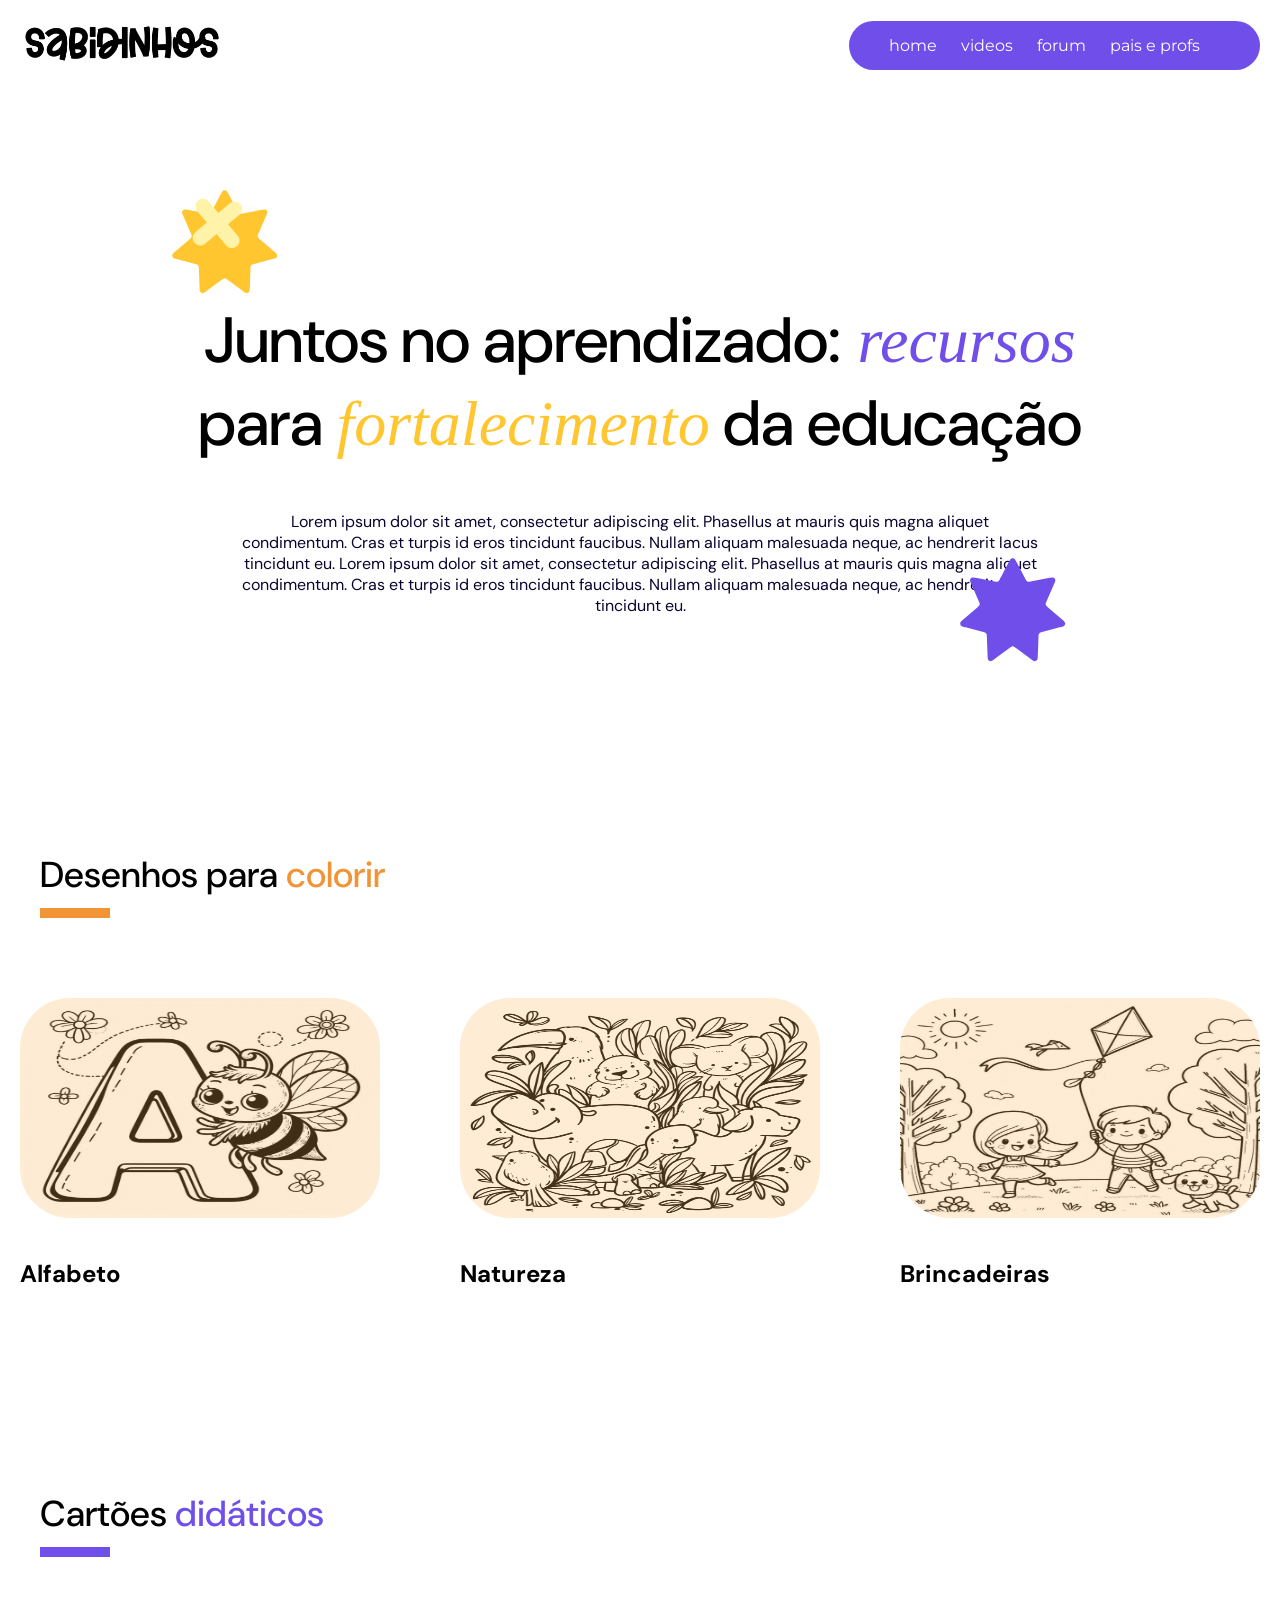
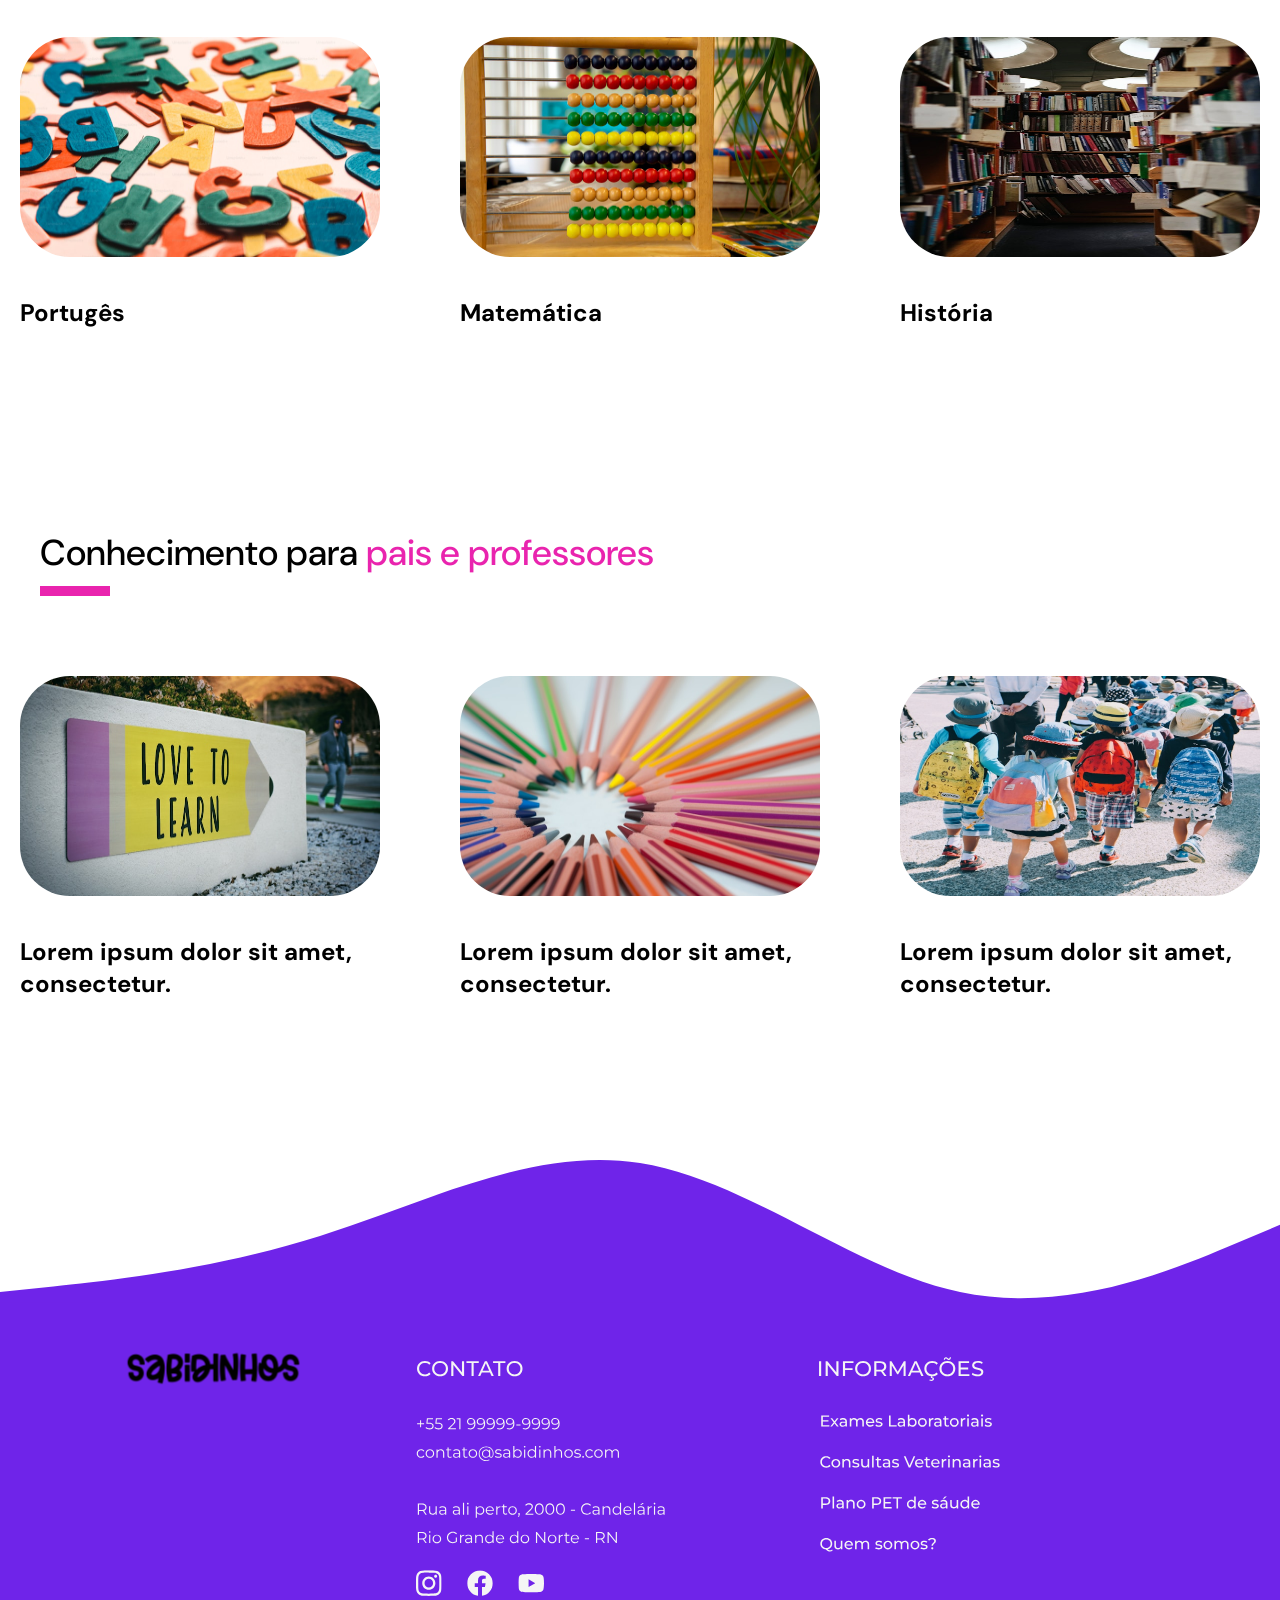
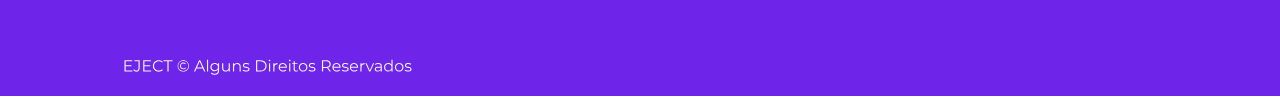
<file: pais e profs.html>
<!DOCTYPE html>
<html lang="en">

<head>
    <meta charset="UTF-8">
    <meta name="viewport" content="width=device-width, initial-scale=1.0">
    <title>Pais e Profs</title>
    <link rel="stylesheet" href="assets/css/navbar.css">
    <link rel="stylesheet" href="assets/css/footer.css">
    <link rel="stylesheet" href="assets/css/grupo2.css">
    <link rel="stylesheet" href="assets/css/paisprof.css">
    <style>
        @import url('https://fonts.googleapis.com/css2?family=DM+Sans:ital,opsz,wght@0,9..40,100..1000;1,9..40,100..1000&family=Montserrat:ital,wght@0,100..900;1,100..900&display=swap');
    </style>
</head>

<body>
    <header>
        <div><svg width="200" height="46" viewBox="0 0 200 46" fill="none" xmlns="http://www.w3.org/2000/svg"
                xmlns:xlink="http://www.w3.org/1999/xlink">
                <rect width="200" height="46" fill="url(#pattern0_1_22)" />
                <defs>
                    <pattern id="pattern0_1_22" patternContentUnits="objectBoundingBox" width="1" height="1">
                        <use xlink:href="#image0_1_22"
                            transform="matrix(0.00127264 0 0 0.00555556 -0.176211 -2.53846)" />
                    </pattern>
                    <image id="image0_1_22" width="1080" height="1080"
                        xlink:href="[data-uri]" />
                </defs>
            </svg>
        </div>
        <nav>
            <ul>
                <li><a href="index.html">home</a></li>
                <li><a href="videos.html">videos </a></li>
                <li><a href="#">forum</a></li>
                <li><a href="pais e profs.html">pais e profs</a></li>
            </ul>
        </nav>
    </header>

    <div id="containergrupo2">
        <div>
            <svg width="106" height="104" viewBox="0 0 106 104" fill="none" xmlns="http://www.w3.org/2000/svg">
                <path
                    d="M48.4253 4.84975C49.807 2.21581 50.4978 0.898774 51.4206 0.46882C52.2241 0.0942965 53.151 0.0942965 53.9551 0.46882C54.8779 0.898774 55.5687 2.21581 56.9504 4.84975L65.425 21.0037C66.0219 22.141 66.32 22.7096 66.7645 23.0882C67.1566 23.4225 67.6276 23.6503 68.1318 23.7499C68.7033 23.8627 69.3322 23.7426 70.5892 23.5021L88.4436 20.0873C91.3545 19.5305 92.8103 19.2521 93.7204 19.7088C94.5131 20.1066 95.0907 20.8347 95.3003 21.6995C95.5412 22.6924 94.9473 24.0562 93.759 26.7839L86.4722 43.5128C85.959 44.6904 85.703 45.2792 85.685 45.8644C85.6693 46.3805 85.7855 46.8925 86.0229 47.3512C86.2915 47.8704 86.7769 48.2892 87.7479 49.1267L101.537 61.0226C103.786 62.9621 104.91 63.9321 105.122 64.9312C105.307 65.802 105.1 66.7097 104.558 67.4135C103.935 68.222 102.503 68.6056 99.64 69.373L82.0789 74.0792C80.8424 74.4108 80.2244 74.5766 79.7582 74.9276C79.3468 75.2368 79.021 75.6477 78.812 76.1197C78.5753 76.6546 78.5518 77.2967 78.5054 78.5814L77.8459 96.8301C77.7386 99.8056 77.685 101.293 77.0394 102.083C76.4768 102.771 75.642 103.175 74.756 103.188C73.7387 103.202 72.5479 102.317 70.1652 100.546L55.5536 89.6864C54.5249 88.9221 54.0105 88.5397 53.4468 88.392C52.9492 88.2619 52.4264 88.2619 51.9289 88.392C51.3652 88.5397 50.8508 88.9221 49.822 89.6864L35.2105 100.546C32.828 102.317 31.6368 103.202 30.6197 103.188C29.7339 103.175 28.8987 102.771 28.3364 102.083C27.6907 101.293 27.637 99.8056 27.5295 96.8301L26.8701 78.5814C26.8237 77.2967 26.8005 76.6546 26.5638 76.1197C26.3548 75.6477 26.0291 75.2368 25.6174 74.9276C25.1511 74.5766 24.533 74.4108 23.2967 74.0792L5.73556 69.373C2.87217 68.6056 1.44047 68.222 0.817917 67.4135C0.275655 66.7097 0.0694225 65.802 0.253971 64.9312C0.465865 63.9321 1.59008 62.9621 3.83852 61.0226L17.6281 49.1267C18.5988 48.2892 19.0841 47.8704 19.3528 47.3512C19.5898 46.8925 19.7062 46.3805 19.6905 45.8644C19.6728 45.2792 19.4164 44.6904 18.9034 43.5128L11.6167 26.7839C10.4285 24.0562 9.83448 22.6924 10.0752 21.6995C10.2848 20.8347 10.8628 20.1066 11.6553 19.7088C12.5652 19.2521 14.0209 19.5305 16.9321 20.0873L34.7867 23.5021C36.0436 23.7426 36.672 23.8627 37.2436 23.7499C37.7483 23.6503 38.2191 23.4225 38.6113 23.0882C39.0555 22.7096 39.3538 22.141 39.9504 21.0037L48.4253 4.84975Z"
                    fill="#FFC62F" />
            </svg>


            <p id="primeiroParagrafo">Juntos no aprendizado:<span id="span1"> recursos</span> para <span
                    id="span2">fortalecimento</span> da educação
            </p>
        </div>
        <div>
            <p id="grupo2">Lorem ipsum dolor sit amet, consectetur adipiscing elit. Phasellus at mauris quis magna aliquet condimentum. Cras et turpis id eros tincidunt faucibus. Nullam aliquam malesuada neque, ac hendrerit lacus tincidunt eu. Lorem ipsum dolor sit amet, consectetur adipiscing elit. Phasellus at mauris quis magna aliquet condimentum. Cras et turpis id eros tincidunt faucibus. Nullam aliquam malesuada neque, ac hendrerit lacus tincidunt eu.</p>
        </div>
        <svg width="51" height="51" viewBox="0 0 51 51" fill="none" xmlns="http://www.w3.org/2000/svg"
            style="position: absolute; top:22%; left:15%">
            <path fill-rule="evenodd" clip-rule="evenodd"
                d="M45.7281 37.798L36.0381 26.348L47.4881 16.6579C50.6511 13.9811 51.0437 9.24954 48.368 6.08791C45.6924 2.92627 40.9611 2.53106 37.798 5.20794L26.348 14.898L16.6579 3.448C13.9823 0.286367 9.25097 -0.108849 6.08791 2.56803C2.92484 5.24491 2.53227 9.97643 5.20794 13.1381L14.898 24.5881L3.448 34.2781C0.284938 36.955 -0.107637 41.6865 2.56803 44.8482C5.2437 48.0098 9.97501 48.405 13.1381 45.7281L24.5881 36.0381L34.2781 47.4881C36.9538 50.6497 41.6851 51.0449 44.8482 48.368C48.0112 45.6912 48.4038 40.9596 45.7281 37.798Z"
                fill="#FFF3A9" />
        </svg>

        <svg width="106" height="104" viewBox="0 0 106 104" fill="none" xmlns="http://www.w3.org/2000/svg "
            style="position: absolute; top:62%; left:75%">
            <path
                d="M48.4253 4.84975C49.807 2.21581 50.4978 0.898774 51.4206 0.46882C52.2241 0.0942965 53.151 0.0942965 53.9551 0.46882C54.8779 0.898774 55.5687 2.21581 56.9504 4.84975L65.425 21.0037C66.0219 22.141 66.32 22.7096 66.7645 23.0882C67.1566 23.4225 67.6276 23.6503 68.1318 23.7499C68.7033 23.8627 69.3322 23.7426 70.5892 23.5021L88.4436 20.0873C91.3545 19.5305 92.8103 19.2521 93.7204 19.7088C94.5131 20.1066 95.0907 20.8347 95.3003 21.6995C95.5412 22.6924 94.9473 24.0562 93.759 26.7839L86.4722 43.5128C85.959 44.6904 85.703 45.2792 85.685 45.8644C85.6693 46.3805 85.7855 46.8925 86.0229 47.3512C86.2915 47.8704 86.7769 48.2892 87.7479 49.1267L101.537 61.0226C103.786 62.9621 104.91 63.9321 105.122 64.9312C105.307 65.802 105.1 66.7097 104.558 67.4135C103.935 68.222 102.503 68.6056 99.64 69.373L82.0789 74.0792C80.8424 74.4108 80.2244 74.5766 79.7582 74.9276C79.3468 75.2368 79.021 75.6477 78.812 76.1197C78.5753 76.6546 78.5518 77.2967 78.5054 78.5814L77.8459 96.8301C77.7386 99.8056 77.685 101.293 77.0394 102.083C76.4768 102.771 75.642 103.175 74.756 103.188C73.7387 103.202 72.5479 102.317 70.1652 100.546L55.5536 89.6864C54.5249 88.9221 54.0105 88.5397 53.4468 88.392C52.9492 88.2619 52.4264 88.2619 51.9289 88.392C51.3652 88.5397 50.8508 88.9221 49.822 89.6864L35.2105 100.546C32.828 102.317 31.6368 103.202 30.6197 103.188C29.7339 103.175 28.8987 102.771 28.3364 102.083C27.6907 101.293 27.637 99.8056 27.5295 96.8301L26.8701 78.5814C26.8237 77.2967 26.8005 76.6546 26.5638 76.1197C26.3548 75.6477 26.0291 75.2368 25.6174 74.9276C25.1511 74.5766 24.533 74.4108 23.2967 74.0792L5.73556 69.373C2.87217 68.6056 1.44047 68.222 0.817917 67.4135C0.275655 66.7097 0.0694225 65.802 0.253971 64.9312C0.465865 63.9321 1.59008 62.9621 3.83852 61.0226L17.6281 49.1267C18.5988 48.2892 19.0841 47.8704 19.3528 47.3512C19.5898 46.8925 19.7062 46.3805 19.6905 45.8644C19.6728 45.2792 19.4164 44.6904 18.9034 43.5128L11.6167 26.7839C10.4285 24.0562 9.83448 22.6924 10.0752 21.6995C10.2848 20.8347 10.8628 20.1066 11.6553 19.7088C12.5652 19.2521 14.0209 19.5305 16.9321 20.0873L34.7867 23.5021C36.0436 23.7426 36.672 23.8627 37.2436 23.7499C37.7483 23.6503 38.2191 23.4225 38.6113 23.0882C39.0555 22.7096 39.3538 22.141 39.9504 21.0037L48.4253 4.84975Z"
                fill="#704EEA" />
        </svg>
    </div>
<!-- desenhos para colorir -->
    <div id="PaisProf">

        <div>
            <p id="pPaisProf1">Desenhos para <span style="color: #F19436;">colorir</span></p>
            <hr style="margin-top: 10px; border: 5px solid #F19436; width: 60px;">
        </div>

        <div id="cardsPaisProf">
            <div class="cardPaisProf">

                <div class="fotoPaisProfColorir"><img src="assets/img/pais e prof/abelha.png" alt="">
                </div>
                <div class="legendaPaisProf">
                    <p class="legenda">Alfabeto</p>
                </div>
            </div>
            <div class="cardPaisProf">

                <div class="fotoPaisProfColorir"><img src="assets/img/pais e prof/bichinhos.jpeg" alt="">
                </div>
                <div class="legendaPaisProf">
                    <p class="legenda">Natureza</p>
                </div>
            </div>
            <div class="cardPaisProf">

                <div class="fotoPaisProfColorir"><img src="assets/img/pais e prof/casalpipa.png" alt="">
                </div>
                <div class="legendaPaisProf">
                    <p class="legenda">Brincadeiras</p>
                </div>
            </div>
        </div>
    </div>
    <!-- cartoes didaticos -->
    <div id="PaisProf">

        <div>
            <p id="pPaisProf1">Cartões <span style="color: #704EEA;">didáticos</span></p>
            <hr style="margin-top: 10px; border: 5px solid #704EEA; width: 60px;">
        </div>

        <div id="cardsPaisProf">
            <div class="cardPaisProf">

                <div class="fotoPaisProf"><img src="assets/img/pais e prof/didaticos1.jpeg" alt="">
                </div>
                <div class="legendaPaisProf">
                    <p class="legenda">Portugês</p>
                </div>
            </div>
            <div class="cardPaisProf">

                <div class="fotoPaisProf"><img src="assets/img/pais e prof/didaticos2.jpeg" alt="">
                </div>
                <div class="legendaPaisProf">
                    <p class="legenda">Matemática</p>
                </div>
            </div>
            <div class="cardPaisProf">

                <div class="fotoPaisProf"><img src="assets/img/pais e prof/didaticos3.jpeg" alt="">
                </div>
                <div class="legendaPaisProf">
                    <p class="legenda">História</p>
                </div>
            </div>
        </div>
    </div>
<!-- conhecimento pais e pof -->
    <div id="PaisProf">

        <div>
            <p id="pPaisProf1">Conhecimento para <span style="color: #E924AE;">pais e professores</span></p>
            <hr style="margin-top: 10px; border: 5px solid #E924AE; width: 60px;">
        </div>

        <div id="cardsPaisProf">
            <div class="cardPaisProf">

                <div class="fotoPaisProf"><img src="assets/img/pais e prof/pais1.jpeg" alt="">
                </div>
                <div class="legendaPaisProf">
                    <p class="legenda">Lorem ipsum dolor sit amet, consectetur.</p>
                </div>
            </div>
            <div class="cardPaisProf">

                <div class="fotoPaisProf"><img src="assets/img/pais e prof/pais2.jpeg" alt="">
                </div>
                <div class="legendaPaisProf">
                    <p class="legenda">Lorem ipsum dolor sit amet, consectetur.</p>
                </div>
            </div>
            <div class="cardPaisProf">

                <div class="fotoPaisProf"><img src="assets/img/pais e prof/pais3.jpeg" alt="">
                </div>
                <div class="legendaPaisProf">
                    <p class="legenda">Lorem ipsum dolor sit amet, consectetur.</p>
                </div>
            </div>
        </div>
    </div>

    <footer>
        <div class="footer-container"><svg viewBox="0 0 1440 603" preserveAspectRatio="xMidYMid meet" fill="none"
                xmlns="http://www.w3.org/2000/svg" xmlns:xlink="http://www.w3.org/1999/xlink">
                <path fill-rule="evenodd" clip-rule="evenodd"
                    d="M0 148.577L60 142.267C120 135.958 240 123.34 360 85.4837C480 47.6279 600 -15.4651 720 3.46283C840 22.3907 960 123.34 1080 148.577C1200 173.814 1320 123.34 1380 98.1023L1440 72.8651V300H1380C1320 300 1200 300 1080 300C960 300 840 300 720 300C600 300 480 300 360 300C240 300 120 300 60 300H0V148.577Z"
                    fill="#6F24E9" />
                <path d="M0 160H1440V603H0V160Z" fill="#6F24E9" />
                <path
                    d="M478.032 243.316C476.752 243.316 475.568 243.108 474.48 242.692C473.408 242.26 472.472 241.66 471.672 240.892C470.888 240.108 470.272 239.196 469.824 238.156C469.376 237.116 469.152 235.972 469.152 234.724C469.152 233.476 469.376 232.332 469.824 231.292C470.272 230.252 470.896 229.348 471.696 228.58C472.496 227.796 473.432 227.196 474.504 226.78C475.592 226.348 476.776 226.132 478.056 226.132C479.352 226.132 480.544 226.356 481.632 226.804C482.736 227.236 483.672 227.884 484.44 228.748L482.88 230.26C482.24 229.588 481.52 229.092 480.72 228.772C479.92 228.436 479.064 228.268 478.152 228.268C477.208 228.268 476.328 228.428 475.512 228.748C474.712 229.068 474.016 229.516 473.424 230.092C472.832 230.668 472.368 231.356 472.032 232.156C471.712 232.94 471.552 233.796 471.552 234.724C471.552 235.652 471.712 236.516 472.032 237.316C472.368 238.1 472.832 238.78 473.424 239.356C474.016 239.932 474.712 240.38 475.512 240.7C476.328 241.02 477.208 241.18 478.152 241.18C479.064 241.18 479.92 241.02 480.72 240.7C481.52 240.364 482.24 239.852 482.88 239.164L484.44 240.676C483.672 241.54 482.736 242.196 481.632 242.644C480.544 243.092 479.344 243.316 478.032 243.316ZM495.096 243.316C493.816 243.316 492.624 243.1 491.52 242.668C490.432 242.236 489.488 241.636 488.688 240.868C487.888 240.084 487.264 239.172 486.816 238.132C486.368 237.092 486.144 235.956 486.144 234.724C486.144 233.492 486.368 232.356 486.816 231.316C487.264 230.276 487.888 229.372 488.688 228.604C489.488 227.82 490.432 227.212 491.52 226.78C492.608 226.348 493.8 226.132 495.096 226.132C496.376 226.132 497.552 226.348 498.624 226.78C499.712 227.196 500.656 227.796 501.456 228.58C502.272 229.348 502.896 230.252 503.328 231.292C503.776 232.332 504 233.476 504 234.724C504 235.972 503.776 237.116 503.328 238.156C502.896 239.196 502.272 240.108 501.456 240.892C500.656 241.66 499.712 242.26 498.624 242.692C497.552 243.108 496.376 243.316 495.096 243.316ZM495.096 241.18C496.024 241.18 496.88 241.02 497.664 240.7C498.464 240.38 499.152 239.932 499.728 239.356C500.32 238.764 500.776 238.076 501.096 237.292C501.432 236.508 501.6 235.652 501.6 234.724C501.6 233.796 501.432 232.94 501.096 232.156C500.776 231.372 500.32 230.692 499.728 230.116C499.152 229.524 498.464 229.068 497.664 228.748C496.88 228.428 496.024 228.268 495.096 228.268C494.152 228.268 493.28 228.428 492.48 228.748C491.696 229.068 491.008 229.524 490.416 230.116C489.824 230.692 489.36 231.372 489.024 232.156C488.704 232.94 488.544 233.796 488.544 234.724C488.544 235.652 488.704 236.508 489.024 237.292C489.36 238.076 489.824 238.764 490.416 239.356C491.008 239.932 491.696 240.38 492.48 240.7C493.28 241.02 494.152 241.18 495.096 241.18ZM507.668 243.124V226.324H509.636L520.748 240.124H519.716V226.324H522.116V243.124H520.148L509.036 229.324H510.068V243.124H507.668ZM530.481 243.124V228.412H524.721V226.324H538.617V228.412H532.857V243.124H530.481ZM537.843 243.124L545.451 226.324H547.827L555.459 243.124H552.939L546.147 227.668H547.107L540.315 243.124H537.843ZM541.083 238.924L541.731 237.004H551.187L551.883 238.924H541.083ZM560.458 243.124V228.412H554.698V226.324H568.594V228.412H562.834V243.124H560.458ZM578.917 243.316C577.637 243.316 576.445 243.1 575.341 242.668C574.253 242.236 573.309 241.636 572.509 240.868C571.709 240.084 571.085 239.172 570.637 238.132C570.189 237.092 569.965 235.956 569.965 234.724C569.965 233.492 570.189 232.356 570.637 231.316C571.085 230.276 571.709 229.372 572.509 228.604C573.309 227.82 574.253 227.212 575.341 226.78C576.429 226.348 577.621 226.132 578.917 226.132C580.197 226.132 581.373 226.348 582.445 226.78C583.533 227.196 584.477 227.796 585.277 228.58C586.093 229.348 586.717 230.252 587.149 231.292C587.597 232.332 587.821 233.476 587.821 234.724C587.821 235.972 587.597 237.116 587.149 238.156C586.717 239.196 586.093 240.108 585.277 240.892C584.477 241.66 583.533 242.26 582.445 242.692C581.373 243.108 580.197 243.316 578.917 243.316ZM578.917 241.18C579.845 241.18 580.701 241.02 581.485 240.7C582.285 240.38 582.973 239.932 583.549 239.356C584.141 238.764 584.597 238.076 584.917 237.292C585.253 236.508 585.421 235.652 585.421 234.724C585.421 233.796 585.253 232.94 584.917 232.156C584.597 231.372 584.141 230.692 583.549 230.116C582.973 229.524 582.285 229.068 581.485 228.748C580.701 228.428 579.845 228.268 578.917 228.268C577.973 228.268 577.101 228.428 576.301 228.748C575.517 229.068 574.829 229.524 574.237 230.116C573.645 230.692 573.181 231.372 572.845 232.156C572.525 232.94 572.365 233.796 572.365 234.724C572.365 235.652 572.525 236.508 572.845 237.292C573.181 238.076 573.645 238.764 574.237 239.356C574.829 239.932 575.517 240.38 576.301 240.7C577.101 241.02 577.973 241.18 578.917 241.18Z"
                    fill="#F5F5F5" />
                <path
                    d="M472.608 300.516V292.884H473.742V300.516H472.608ZM469.26 297.24V296.178H477.09V297.24H469.26ZM483.268 303.108C482.368 303.108 481.51 302.964 480.694 302.676C479.878 302.376 479.23 301.98 478.75 301.488L479.38 300.462C479.776 300.882 480.316 301.23 481 301.506C481.696 301.782 482.446 301.92 483.25 301.92C484.318 301.92 485.128 301.686 485.68 301.218C486.244 300.738 486.526 300.114 486.526 299.346C486.526 298.806 486.394 298.344 486.13 297.96C485.878 297.564 485.446 297.258 484.834 297.042C484.222 296.826 483.382 296.718 482.314 296.718H479.632L480.28 290.4H487.174V291.552H480.802L481.468 290.922L480.91 296.214L480.244 295.566H482.602C483.874 295.566 484.894 295.722 485.662 296.034C486.43 296.346 486.982 296.784 487.318 297.348C487.666 297.9 487.84 298.548 487.84 299.292C487.84 300 487.672 300.648 487.336 301.236C487 301.812 486.496 302.268 485.824 302.604C485.152 302.94 484.3 303.108 483.268 303.108ZM493.375 303.108C492.475 303.108 491.617 302.964 490.801 302.676C489.985 302.376 489.337 301.98 488.857 301.488L489.487 300.462C489.883 300.882 490.423 301.23 491.107 301.506C491.803 301.782 492.553 301.92 493.357 301.92C494.425 301.92 495.235 301.686 495.787 301.218C496.351 300.738 496.633 300.114 496.633 299.346C496.633 298.806 496.501 298.344 496.237 297.96C495.985 297.564 495.553 297.258 494.941 297.042C494.329 296.826 493.489 296.718 492.421 296.718H489.739L490.387 290.4H497.281V291.552H490.909L491.575 290.922L491.017 296.214L490.351 295.566H492.709C493.981 295.566 495.001 295.722 495.769 296.034C496.537 296.346 497.089 296.784 497.425 297.348C497.773 297.9 497.947 298.548 497.947 299.292C497.947 300 497.779 300.648 497.443 301.236C497.107 301.812 496.603 302.268 495.931 302.604C495.259 302.94 494.407 303.108 493.375 303.108ZM504.069 303V302.082L509.307 296.952C509.787 296.484 510.147 296.076 510.387 295.728C510.627 295.368 510.789 295.032 510.873 294.72C510.957 294.408 510.999 294.114 510.999 293.838C510.999 293.106 510.747 292.53 510.243 292.11C509.751 291.69 509.019 291.48 508.047 291.48C507.303 291.48 506.643 291.594 506.067 291.822C505.503 292.05 505.017 292.404 504.609 292.884L503.691 292.092C504.183 291.516 504.813 291.072 505.581 290.76C506.349 290.448 507.207 290.292 508.155 290.292C509.007 290.292 509.745 290.43 510.369 290.706C510.993 290.97 511.473 291.36 511.809 291.876C512.157 292.392 512.331 292.998 512.331 293.694C512.331 294.102 512.271 294.504 512.151 294.9C512.043 295.296 511.839 295.716 511.539 296.16C511.251 296.592 510.825 297.084 510.261 297.636L505.455 302.352L505.095 301.848H512.907V303H504.069ZM516.73 303V290.94L517.306 291.552H513.76V290.4H518.026V303H516.73ZM529.673 290.292C530.789 290.292 531.731 290.544 532.499 291.048C533.267 291.54 533.849 292.254 534.245 293.19C534.641 294.126 534.839 295.26 534.839 296.592C534.839 298.008 534.593 299.202 534.101 300.174C533.621 301.146 532.949 301.878 532.085 302.37C531.221 302.862 530.219 303.108 529.079 303.108C528.515 303.108 527.975 303.054 527.458 302.946C526.955 302.838 526.499 302.664 526.091 302.424L526.613 301.38C526.937 301.596 527.309 301.752 527.729 301.848C528.161 301.932 528.605 301.974 529.061 301.974C530.417 301.974 531.497 301.542 532.301 300.678C533.117 299.814 533.525 298.524 533.525 296.808C533.525 296.532 533.507 296.202 533.471 295.818C533.447 295.434 533.381 295.05 533.273 294.666L533.723 295.008C533.603 295.632 533.345 296.166 532.949 296.61C532.565 297.042 532.085 297.372 531.509 297.6C530.945 297.828 530.315 297.942 529.619 297.942C528.791 297.942 528.053 297.786 527.405 297.474C526.769 297.162 526.271 296.724 525.911 296.16C525.551 295.596 525.371 294.93 525.371 294.162C525.371 293.37 525.557 292.686 525.929 292.11C526.301 291.534 526.811 291.09 527.458 290.778C528.119 290.454 528.857 290.292 529.673 290.292ZM529.727 291.39C529.127 291.39 528.593 291.504 528.125 291.732C527.669 291.948 527.309 292.26 527.045 292.668C526.781 293.076 526.649 293.562 526.649 294.126C526.649 294.954 526.931 295.614 527.495 296.106C528.071 296.598 528.845 296.844 529.817 296.844C530.465 296.844 531.029 296.724 531.509 296.484C532.001 296.244 532.379 295.914 532.643 295.494C532.919 295.074 533.057 294.606 533.057 294.09C533.057 293.622 532.931 293.184 532.679 292.776C532.427 292.368 532.055 292.038 531.563 291.786C531.071 291.522 530.459 291.39 529.727 291.39ZM540.641 290.292C541.757 290.292 542.699 290.544 543.467 291.048C544.235 291.54 544.817 292.254 545.213 293.19C545.609 294.126 545.807 295.26 545.807 296.592C545.807 298.008 545.561 299.202 545.069 300.174C544.589 301.146 543.917 301.878 543.053 302.37C542.189 302.862 541.187 303.108 540.047 303.108C539.483 303.108 538.943 303.054 538.427 302.946C537.923 302.838 537.467 302.664 537.059 302.424L537.581 301.38C537.905 301.596 538.277 301.752 538.697 301.848C539.129 301.932 539.573 301.974 540.029 301.974C541.385 301.974 542.465 301.542 543.269 300.678C544.085 299.814 544.493 298.524 544.493 296.808C544.493 296.532 544.475 296.202 544.439 295.818C544.415 295.434 544.349 295.05 544.241 294.666L544.691 295.008C544.571 295.632 544.313 296.166 543.917 296.61C543.533 297.042 543.053 297.372 542.477 297.6C541.913 297.828 541.283 297.942 540.587 297.942C539.759 297.942 539.021 297.786 538.373 297.474C537.737 297.162 537.239 296.724 536.879 296.16C536.519 295.596 536.339 294.93 536.339 294.162C536.339 293.37 536.525 292.686 536.897 292.11C537.269 291.534 537.779 291.09 538.427 290.778C539.087 290.454 539.825 290.292 540.641 290.292ZM540.695 291.39C540.095 291.39 539.561 291.504 539.093 291.732C538.637 291.948 538.277 292.26 538.013 292.668C537.749 293.076 537.617 293.562 537.617 294.126C537.617 294.954 537.899 295.614 538.463 296.106C539.039 296.598 539.813 296.844 540.785 296.844C541.433 296.844 541.997 296.724 542.477 296.484C542.969 296.244 543.347 295.914 543.611 295.494C543.887 295.074 544.025 294.606 544.025 294.09C544.025 293.622 543.899 293.184 543.647 292.776C543.395 292.368 543.023 292.038 542.531 291.786C542.039 291.522 541.427 291.39 540.695 291.39ZM551.61 290.292C552.726 290.292 553.668 290.544 554.436 291.048C555.204 291.54 555.786 292.254 556.182 293.19C556.578 294.126 556.776 295.26 556.776 296.592C556.776 298.008 556.53 299.202 556.038 300.174C555.558 301.146 554.886 301.878 554.022 302.37C553.158 302.862 552.156 303.108 551.016 303.108C550.452 303.108 549.912 303.054 549.396 302.946C548.892 302.838 548.436 302.664 548.028 302.424L548.55 301.38C548.874 301.596 549.246 301.752 549.666 301.848C550.098 301.932 550.542 301.974 550.998 301.974C552.354 301.974 553.434 301.542 554.238 300.678C555.054 299.814 555.462 298.524 555.462 296.808C555.462 296.532 555.444 296.202 555.408 295.818C555.384 295.434 555.318 295.05 555.21 294.666L555.66 295.008C555.54 295.632 555.282 296.166 554.886 296.61C554.502 297.042 554.022 297.372 553.446 297.6C552.882 297.828 552.252 297.942 551.556 297.942C550.728 297.942 549.99 297.786 549.342 297.474C548.706 297.162 548.208 296.724 547.848 296.16C547.488 295.596 547.308 294.93 547.308 294.162C547.308 293.37 547.494 292.686 547.866 292.11C548.238 291.534 548.748 291.09 549.396 290.778C550.056 290.454 550.794 290.292 551.61 290.292ZM551.664 291.39C551.064 291.39 550.53 291.504 550.062 291.732C549.606 291.948 549.246 292.26 548.982 292.668C548.718 293.076 548.586 293.562 548.586 294.126C548.586 294.954 548.868 295.614 549.432 296.106C550.008 296.598 550.782 296.844 551.754 296.844C552.402 296.844 552.966 296.724 553.446 296.484C553.938 296.244 554.316 295.914 554.58 295.494C554.856 295.074 554.994 294.606 554.994 294.09C554.994 293.622 554.868 293.184 554.616 292.776C554.364 292.368 553.992 292.038 553.5 291.786C553.008 291.522 552.396 291.39 551.664 291.39ZM562.579 290.292C563.695 290.292 564.637 290.544 565.405 291.048C566.173 291.54 566.755 292.254 567.151 293.19C567.547 294.126 567.745 295.26 567.745 296.592C567.745 298.008 567.499 299.202 567.007 300.174C566.527 301.146 565.855 301.878 564.991 302.37C564.127 302.862 563.125 303.108 561.985 303.108C561.421 303.108 560.881 303.054 560.365 302.946C559.861 302.838 559.405 302.664 558.997 302.424L559.519 301.38C559.843 301.596 560.215 301.752 560.635 301.848C561.067 301.932 561.511 301.974 561.967 301.974C563.323 301.974 564.403 301.542 565.207 300.678C566.023 299.814 566.431 298.524 566.431 296.808C566.431 296.532 566.413 296.202 566.377 295.818C566.353 295.434 566.287 295.05 566.179 294.666L566.629 295.008C566.509 295.632 566.251 296.166 565.855 296.61C565.471 297.042 564.991 297.372 564.415 297.6C563.851 297.828 563.221 297.942 562.525 297.942C561.697 297.942 560.959 297.786 560.311 297.474C559.675 297.162 559.177 296.724 558.817 296.16C558.457 295.596 558.277 294.93 558.277 294.162C558.277 293.37 558.463 292.686 558.835 292.11C559.207 291.534 559.717 291.09 560.365 290.778C561.025 290.454 561.763 290.292 562.579 290.292ZM562.633 291.39C562.033 291.39 561.499 291.504 561.031 291.732C560.575 291.948 560.215 292.26 559.951 292.668C559.687 293.076 559.555 293.562 559.555 294.126C559.555 294.954 559.837 295.614 560.401 296.106C560.977 296.598 561.751 296.844 562.723 296.844C563.371 296.844 563.935 296.724 564.415 296.484C564.907 296.244 565.285 295.914 565.549 295.494C565.825 295.074 565.963 294.606 565.963 294.09C565.963 293.622 565.837 293.184 565.585 292.776C565.333 292.368 564.961 292.038 564.469 291.786C563.977 291.522 563.365 291.39 562.633 291.39ZM573.548 290.292C574.664 290.292 575.606 290.544 576.374 291.048C577.142 291.54 577.724 292.254 578.12 293.19C578.516 294.126 578.714 295.26 578.714 296.592C578.714 298.008 578.468 299.202 577.976 300.174C577.496 301.146 576.824 301.878 575.96 302.37C575.096 302.862 574.094 303.108 572.954 303.108C572.39 303.108 571.85 303.054 571.333 302.946C570.83 302.838 570.374 302.664 569.966 302.424L570.488 301.38C570.812 301.596 571.184 301.752 571.604 301.848C572.036 301.932 572.48 301.974 572.936 301.974C574.292 301.974 575.372 301.542 576.176 300.678C576.992 299.814 577.4 298.524 577.4 296.808C577.4 296.532 577.382 296.202 577.346 295.818C577.322 295.434 577.256 295.05 577.148 294.666L577.598 295.008C577.478 295.632 577.22 296.166 576.824 296.61C576.44 297.042 575.96 297.372 575.384 297.6C574.82 297.828 574.19 297.942 573.494 297.942C572.666 297.942 571.928 297.786 571.28 297.474C570.644 297.162 570.146 296.724 569.786 296.16C569.426 295.596 569.246 294.93 569.246 294.162C569.246 293.37 569.432 292.686 569.804 292.11C570.176 291.534 570.686 291.09 571.333 290.778C571.994 290.454 572.732 290.292 573.548 290.292ZM573.602 291.39C573.002 291.39 572.468 291.504 572 291.732C571.544 291.948 571.184 292.26 570.92 292.668C570.656 293.076 570.524 293.562 570.524 294.126C570.524 294.954 570.806 295.614 571.37 296.106C571.946 296.598 572.72 296.844 573.692 296.844C574.34 296.844 574.904 296.724 575.384 296.484C575.876 296.244 576.254 295.914 576.518 295.494C576.794 295.074 576.932 294.606 576.932 294.09C576.932 293.622 576.806 293.184 576.554 292.776C576.302 292.368 575.93 292.038 575.438 291.786C574.946 291.522 574.334 291.39 573.602 291.39ZM580.877 298.68V297.564H585.593V298.68H580.877ZM591.53 290.292C592.646 290.292 593.588 290.544 594.356 291.048C595.124 291.54 595.706 292.254 596.102 293.19C596.498 294.126 596.696 295.26 596.696 296.592C596.696 298.008 596.45 299.202 595.958 300.174C595.478 301.146 594.806 301.878 593.942 302.37C593.078 302.862 592.076 303.108 590.936 303.108C590.372 303.108 589.832 303.054 589.316 302.946C588.812 302.838 588.356 302.664 587.948 302.424L588.47 301.38C588.794 301.596 589.166 301.752 589.586 301.848C590.018 301.932 590.462 301.974 590.918 301.974C592.274 301.974 593.354 301.542 594.158 300.678C594.974 299.814 595.382 298.524 595.382 296.808C595.382 296.532 595.364 296.202 595.328 295.818C595.304 295.434 595.238 295.05 595.13 294.666L595.58 295.008C595.46 295.632 595.202 296.166 594.806 296.61C594.422 297.042 593.942 297.372 593.366 297.6C592.802 297.828 592.172 297.942 591.476 297.942C590.648 297.942 589.91 297.786 589.262 297.474C588.626 297.162 588.128 296.724 587.768 296.16C587.408 295.596 587.228 294.93 587.228 294.162C587.228 293.37 587.414 292.686 587.786 292.11C588.158 291.534 588.668 291.09 589.316 290.778C589.976 290.454 590.714 290.292 591.53 290.292ZM591.584 291.39C590.984 291.39 590.45 291.504 589.982 291.732C589.526 291.948 589.166 292.26 588.902 292.668C588.638 293.076 588.506 293.562 588.506 294.126C588.506 294.954 588.788 295.614 589.352 296.106C589.928 296.598 590.702 296.844 591.674 296.844C592.322 296.844 592.886 296.724 593.366 296.484C593.858 296.244 594.236 295.914 594.5 295.494C594.776 295.074 594.914 294.606 594.914 294.09C594.914 293.622 594.788 293.184 594.536 292.776C594.284 292.368 593.912 292.038 593.42 291.786C592.928 291.522 592.316 291.39 591.584 291.39ZM602.499 290.292C603.615 290.292 604.557 290.544 605.325 291.048C606.093 291.54 606.675 292.254 607.071 293.19C607.467 294.126 607.665 295.26 607.665 296.592C607.665 298.008 607.419 299.202 606.927 300.174C606.447 301.146 605.775 301.878 604.911 302.37C604.047 302.862 603.045 303.108 601.905 303.108C601.341 303.108 600.801 303.054 600.285 302.946C599.781 302.838 599.325 302.664 598.917 302.424L599.439 301.38C599.763 301.596 600.135 301.752 600.555 301.848C600.987 301.932 601.431 301.974 601.887 301.974C603.243 301.974 604.323 301.542 605.127 300.678C605.943 299.814 606.351 298.524 606.351 296.808C606.351 296.532 606.333 296.202 606.297 295.818C606.273 295.434 606.207 295.05 606.099 294.666L606.549 295.008C606.429 295.632 606.171 296.166 605.775 296.61C605.391 297.042 604.911 297.372 604.335 297.6C603.771 297.828 603.141 297.942 602.445 297.942C601.617 297.942 600.879 297.786 600.231 297.474C599.595 297.162 599.097 296.724 598.737 296.16C598.377 295.596 598.197 294.93 598.197 294.162C598.197 293.37 598.383 292.686 598.755 292.11C599.127 291.534 599.637 291.09 600.285 290.778C600.945 290.454 601.683 290.292 602.499 290.292ZM602.553 291.39C601.953 291.39 601.419 291.504 600.951 291.732C600.495 291.948 600.135 292.26 599.871 292.668C599.607 293.076 599.475 293.562 599.475 294.126C599.475 294.954 599.757 295.614 600.321 296.106C600.897 296.598 601.671 296.844 602.643 296.844C603.291 296.844 603.855 296.724 604.335 296.484C604.827 296.244 605.205 295.914 605.469 295.494C605.745 295.074 605.883 294.606 605.883 294.09C605.883 293.622 605.757 293.184 605.505 292.776C605.253 292.368 604.881 292.038 604.389 291.786C603.897 291.522 603.285 291.39 602.553 291.39ZM613.467 290.292C614.583 290.292 615.525 290.544 616.293 291.048C617.061 291.54 617.643 292.254 618.039 293.19C618.435 294.126 618.633 295.26 618.633 296.592C618.633 298.008 618.387 299.202 617.895 300.174C617.415 301.146 616.743 301.878 615.879 302.37C615.015 302.862 614.013 303.108 612.873 303.108C612.309 303.108 611.769 303.054 611.253 302.946C610.749 302.838 610.293 302.664 609.885 302.424L610.407 301.38C610.731 301.596 611.103 301.752 611.523 301.848C611.955 301.932 612.399 301.974 612.855 301.974C614.211 301.974 615.291 301.542 616.095 300.678C616.911 299.814 617.319 298.524 617.319 296.808C617.319 296.532 617.301 296.202 617.265 295.818C617.241 295.434 617.175 295.05 617.067 294.666L617.517 295.008C617.397 295.632 617.139 296.166 616.743 296.61C616.359 297.042 615.879 297.372 615.303 297.6C614.739 297.828 614.109 297.942 613.413 297.942C612.585 297.942 611.847 297.786 611.199 297.474C610.563 297.162 610.065 296.724 609.705 296.16C609.345 295.596 609.165 294.93 609.165 294.162C609.165 293.37 609.351 292.686 609.723 292.11C610.095 291.534 610.605 291.09 611.253 290.778C611.913 290.454 612.651 290.292 613.467 290.292ZM613.521 291.39C612.921 291.39 612.387 291.504 611.919 291.732C611.463 291.948 611.103 292.26 610.839 292.668C610.575 293.076 610.443 293.562 610.443 294.126C610.443 294.954 610.725 295.614 611.289 296.106C611.865 296.598 612.639 296.844 613.611 296.844C614.259 296.844 614.823 296.724 615.303 296.484C615.795 296.244 616.173 295.914 616.437 295.494C616.713 295.074 616.851 294.606 616.851 294.09C616.851 293.622 616.725 293.184 616.473 292.776C616.221 292.368 615.849 292.038 615.357 291.786C614.865 291.522 614.253 291.39 613.521 291.39ZM624.436 290.292C625.552 290.292 626.494 290.544 627.262 291.048C628.03 291.54 628.612 292.254 629.008 293.19C629.404 294.126 629.602 295.26 629.602 296.592C629.602 298.008 629.356 299.202 628.864 300.174C628.384 301.146 627.712 301.878 626.848 302.37C625.984 302.862 624.982 303.108 623.842 303.108C623.278 303.108 622.738 303.054 622.222 302.946C621.718 302.838 621.262 302.664 620.854 302.424L621.376 301.38C621.7 301.596 622.072 301.752 622.492 301.848C622.924 301.932 623.368 301.974 623.824 301.974C625.18 301.974 626.26 301.542 627.064 300.678C627.88 299.814 628.288 298.524 628.288 296.808C628.288 296.532 628.27 296.202 628.234 295.818C628.21 295.434 628.144 295.05 628.036 294.666L628.486 295.008C628.366 295.632 628.108 296.166 627.712 296.61C627.328 297.042 626.848 297.372 626.272 297.6C625.708 297.828 625.078 297.942 624.382 297.942C623.554 297.942 622.816 297.786 622.168 297.474C621.532 297.162 621.034 296.724 620.674 296.16C620.314 295.596 620.134 294.93 620.134 294.162C620.134 293.37 620.32 292.686 620.692 292.11C621.064 291.534 621.574 291.09 622.222 290.778C622.882 290.454 623.62 290.292 624.436 290.292ZM624.49 291.39C623.89 291.39 623.356 291.504 622.888 291.732C622.432 291.948 622.072 292.26 621.808 292.668C621.544 293.076 621.412 293.562 621.412 294.126C621.412 294.954 621.694 295.614 622.258 296.106C622.834 296.598 623.608 296.844 624.58 296.844C625.228 296.844 625.792 296.724 626.272 296.484C626.764 296.244 627.142 295.914 627.406 295.494C627.682 295.074 627.82 294.606 627.82 294.09C627.82 293.622 627.694 293.184 627.442 292.776C627.19 292.368 626.818 292.038 626.326 291.786C625.834 291.522 625.222 291.39 624.49 291.39ZM473.706 335.09C472.77 335.09 471.93 334.886 471.186 334.478C470.454 334.058 469.878 333.488 469.458 332.768C469.038 332.036 468.828 331.202 468.828 330.266C468.828 329.318 469.038 328.484 469.458 327.764C469.878 327.044 470.454 326.48 471.186 326.072C471.93 325.664 472.77 325.46 473.706 325.46C474.51 325.46 475.236 325.616 475.884 325.928C476.532 326.24 477.042 326.708 477.414 327.332L476.46 327.98C476.136 327.5 475.734 327.146 475.254 326.918C474.774 326.69 474.252 326.576 473.688 326.576C473.016 326.576 472.41 326.732 471.87 327.044C471.33 327.344 470.904 327.77 470.592 328.322C470.28 328.874 470.124 329.522 470.124 330.266C470.124 331.01 470.28 331.658 470.592 332.21C470.904 332.762 471.33 333.194 471.87 333.506C472.41 333.806 473.016 333.956 473.688 333.956C474.252 333.956 474.774 333.842 475.254 333.614C475.734 333.386 476.136 333.038 476.46 332.57L477.414 333.218C477.042 333.83 476.532 334.298 475.884 334.622C475.236 334.934 474.51 335.09 473.706 335.09ZM483.618 335.09C482.706 335.09 481.884 334.886 481.152 334.478C480.432 334.058 479.862 333.488 479.442 332.768C479.022 332.036 478.812 331.202 478.812 330.266C478.812 329.318 479.022 328.484 479.442 327.764C479.862 327.044 480.432 326.48 481.152 326.072C481.872 325.664 482.694 325.46 483.618 325.46C484.554 325.46 485.382 325.664 486.102 326.072C486.834 326.48 487.404 327.044 487.812 327.764C488.232 328.484 488.442 329.318 488.442 330.266C488.442 331.202 488.232 332.036 487.812 332.768C487.404 333.488 486.834 334.058 486.102 334.478C485.37 334.886 484.542 335.09 483.618 335.09ZM483.618 333.956C484.302 333.956 484.908 333.806 485.436 333.506C485.964 333.194 486.378 332.762 486.678 332.21C486.99 331.646 487.146 330.998 487.146 330.266C487.146 329.522 486.99 328.874 486.678 328.322C486.378 327.77 485.964 327.344 485.436 327.044C484.908 326.732 484.308 326.576 483.636 326.576C482.964 326.576 482.364 326.732 481.836 327.044C481.308 327.344 480.888 327.77 480.576 328.322C480.264 328.874 480.108 329.522 480.108 330.266C480.108 330.998 480.264 331.646 480.576 332.21C480.888 332.762 481.308 333.194 481.836 333.506C482.364 333.806 482.958 333.956 483.618 333.956ZM495.876 325.46C496.644 325.46 497.316 325.61 497.892 325.91C498.48 326.198 498.936 326.642 499.26 327.242C499.596 327.842 499.764 328.598 499.764 329.51V335H498.486V329.636C498.486 328.64 498.234 327.89 497.73 327.386C497.238 326.87 496.542 326.612 495.642 326.612C494.97 326.612 494.382 326.75 493.878 327.026C493.386 327.29 493.002 327.68 492.726 328.196C492.462 328.7 492.33 329.312 492.33 330.032V335H491.052V325.55H492.276V328.142L492.078 327.656C492.378 326.972 492.858 326.438 493.518 326.054C494.178 325.658 494.964 325.46 495.876 325.46ZM506.204 335.09C505.316 335.09 504.632 334.85 504.152 334.37C503.672 333.89 503.432 333.212 503.432 332.336V323.462H504.71V332.264C504.71 332.816 504.848 333.242 505.124 333.542C505.412 333.842 505.82 333.992 506.348 333.992C506.912 333.992 507.38 333.83 507.752 333.506L508.202 334.424C507.95 334.652 507.644 334.82 507.284 334.928C506.936 335.036 506.576 335.09 506.204 335.09ZM501.74 326.612V325.55H507.59V326.612H501.74ZM516.45 335V332.912L516.396 332.57V329.078C516.396 328.274 516.168 327.656 515.712 327.224C515.268 326.792 514.602 326.576 513.714 326.576C513.102 326.576 512.52 326.678 511.968 326.882C511.416 327.086 510.948 327.356 510.564 327.692L509.988 326.738C510.468 326.33 511.044 326.018 511.716 325.802C512.388 325.574 513.096 325.46 513.84 325.46C515.064 325.46 516.006 325.766 516.666 326.378C517.338 326.978 517.674 327.896 517.674 329.132V335H516.45ZM513.192 335.09C512.484 335.09 511.866 334.976 511.338 334.748C510.822 334.508 510.426 334.184 510.15 333.776C509.874 333.356 509.736 332.876 509.736 332.336C509.736 331.844 509.85 331.4 510.078 331.004C510.318 330.596 510.702 330.272 511.23 330.032C511.77 329.78 512.49 329.654 513.39 329.654H516.648V330.608H513.426C512.514 330.608 511.878 330.77 511.518 331.094C511.17 331.418 510.996 331.82 510.996 332.3C510.996 332.84 511.206 333.272 511.626 333.596C512.046 333.92 512.634 334.082 513.39 334.082C514.11 334.082 514.728 333.92 515.244 333.596C515.772 333.26 516.156 332.78 516.396 332.156L516.684 333.038C516.444 333.662 516.024 334.16 515.424 334.532C514.836 334.904 514.092 335.09 513.192 335.09ZM524.133 335.09C523.245 335.09 522.561 334.85 522.081 334.37C521.601 333.89 521.361 333.212 521.361 332.336V323.462H522.639V332.264C522.639 332.816 522.777 333.242 523.053 333.542C523.341 333.842 523.749 333.992 524.277 333.992C524.841 333.992 525.309 333.83 525.681 333.506L526.131 334.424C525.879 334.652 525.573 334.82 525.213 334.928C524.865 335.036 524.505 335.09 524.133 335.09ZM519.669 326.612V325.55H525.519V326.612H519.669ZM531.976 335.09C531.064 335.09 530.242 334.886 529.51 334.478C528.79 334.058 528.22 333.488 527.8 332.768C527.38 332.036 527.17 331.202 527.17 330.266C527.17 329.318 527.38 328.484 527.8 327.764C528.22 327.044 528.79 326.48 529.51 326.072C530.23 325.664 531.052 325.46 531.976 325.46C532.912 325.46 533.74 325.664 534.46 326.072C535.192 326.48 535.762 327.044 536.17 327.764C536.59 328.484 536.8 329.318 536.8 330.266C536.8 331.202 536.59 332.036 536.17 332.768C535.762 333.488 535.192 334.058 534.46 334.478C533.728 334.886 532.9 335.09 531.976 335.09ZM531.976 333.956C532.66 333.956 533.266 333.806 533.794 333.506C534.322 333.194 534.736 332.762 535.036 332.21C535.348 331.646 535.504 330.998 535.504 330.266C535.504 329.522 535.348 328.874 535.036 328.322C534.736 327.77 534.322 327.344 533.794 327.044C533.266 326.732 532.666 326.576 531.994 326.576C531.322 326.576 530.722 326.732 530.194 327.044C529.666 327.344 529.246 327.77 528.934 328.322C528.622 328.874 528.466 329.522 528.466 330.266C528.466 330.998 528.622 331.646 528.934 332.21C529.246 332.762 529.666 333.194 530.194 333.506C530.722 333.806 531.316 333.956 531.976 333.956ZM546.897 338.6C545.661 338.6 544.533 338.396 543.513 337.988C542.493 337.592 541.611 337.028 540.867 336.296C540.135 335.576 539.565 334.718 539.157 333.722C538.761 332.714 538.563 331.616 538.563 330.428C538.563 329.228 538.761 328.136 539.157 327.152C539.565 326.156 540.141 325.298 540.885 324.578C541.641 323.846 542.535 323.282 543.567 322.886C544.599 322.49 545.733 322.292 546.969 322.292C548.193 322.292 549.309 322.484 550.317 322.868C551.337 323.252 552.219 323.798 552.963 324.506C553.707 325.202 554.277 326.036 554.673 327.008C555.081 327.98 555.285 329.054 555.285 330.23C555.285 331.238 555.165 332.108 554.925 332.84C554.697 333.56 554.361 334.118 553.917 334.514C553.473 334.898 552.939 335.09 552.315 335.09C551.703 335.09 551.211 334.904 550.839 334.532C550.467 334.16 550.281 333.638 550.281 332.966V331.544L550.425 330.392L550.245 328.592V325.874H551.415V332.696C551.415 333.2 551.523 333.554 551.739 333.758C551.955 333.962 552.219 334.064 552.531 334.064C552.903 334.064 553.227 333.914 553.503 333.614C553.779 333.314 553.989 332.882 554.133 332.318C554.289 331.742 554.367 331.052 554.367 330.248C554.367 329.192 554.187 328.232 553.827 327.368C553.467 326.504 552.957 325.76 552.297 325.136C551.637 324.512 550.857 324.038 549.957 323.714C549.057 323.378 548.061 323.21 546.969 323.21C545.877 323.21 544.875 323.384 543.963 323.732C543.051 324.08 542.265 324.578 541.605 325.226C540.957 325.862 540.453 326.624 540.093 327.512C539.733 328.388 539.553 329.36 539.553 330.428C539.553 331.496 539.727 332.474 540.075 333.362C540.435 334.25 540.939 335.012 541.587 335.648C542.235 336.296 543.009 336.794 543.909 337.142C544.809 337.502 545.805 337.682 546.897 337.682C547.437 337.682 548.013 337.616 548.625 337.484C549.249 337.352 549.825 337.154 550.353 336.89L550.659 337.772C550.119 338.048 549.507 338.252 548.823 338.384C548.139 338.528 547.497 338.6 546.897 338.6ZM546.681 335.09C545.829 335.09 545.067 334.892 544.395 334.496C543.723 334.088 543.189 333.536 542.793 332.84C542.409 332.132 542.217 331.328 542.217 330.428C542.217 329.528 542.409 328.73 542.793 328.034C543.189 327.338 543.723 326.792 544.395 326.396C545.067 326 545.829 325.802 546.681 325.802C547.509 325.802 548.241 325.988 548.877 326.36C549.525 326.732 550.029 327.266 550.389 327.962C550.761 328.646 550.947 329.468 550.947 330.428C550.947 331.388 550.761 332.216 550.389 332.912C550.029 333.608 549.531 334.148 548.895 334.532C548.259 334.904 547.521 335.09 546.681 335.09ZM546.843 334.046C547.491 334.046 548.073 333.896 548.589 333.596C549.117 333.296 549.525 332.876 549.813 332.336C550.113 331.784 550.263 331.148 550.263 330.428C550.263 329.696 550.113 329.066 549.813 328.538C549.525 327.998 549.117 327.584 548.589 327.296C548.073 326.996 547.491 326.846 546.843 326.846C546.171 326.846 545.577 326.996 545.061 327.296C544.545 327.584 544.137 327.998 543.837 328.538C543.549 329.078 543.405 329.708 543.405 330.428C543.405 331.148 543.549 331.778 543.837 332.318C544.137 332.858 544.545 333.284 545.061 333.596C545.577 333.896 546.171 334.046 546.843 334.046ZM560.545 335.09C559.765 335.09 559.027 334.982 558.331 334.766C557.635 334.538 557.089 334.256 556.693 333.92L557.269 332.912C557.653 333.2 558.145 333.452 558.745 333.668C559.345 333.872 559.975 333.974 560.635 333.974C561.535 333.974 562.183 333.836 562.579 333.56C562.975 333.272 563.173 332.894 563.173 332.426C563.173 332.078 563.059 331.808 562.831 331.616C562.615 331.412 562.327 331.262 561.967 331.166C561.607 331.058 561.205 330.968 560.761 330.896C560.317 330.824 559.873 330.74 559.429 330.644C558.997 330.548 558.601 330.41 558.241 330.23C557.881 330.038 557.587 329.78 557.359 329.456C557.143 329.132 557.035 328.7 557.035 328.16C557.035 327.644 557.179 327.182 557.467 326.774C557.755 326.366 558.175 326.048 558.727 325.82C559.291 325.58 559.975 325.46 560.779 325.46C561.391 325.46 562.003 325.544 562.615 325.712C563.227 325.868 563.731 326.078 564.127 326.342L563.569 327.368C563.149 327.08 562.699 326.876 562.219 326.756C561.739 326.624 561.259 326.558 560.779 326.558C559.927 326.558 559.297 326.708 558.889 327.008C558.493 327.296 558.295 327.668 558.295 328.124C558.295 328.484 558.403 328.766 558.619 328.97C558.847 329.174 559.141 329.336 559.501 329.456C559.873 329.564 560.275 329.654 560.707 329.726C561.151 329.798 561.589 329.888 562.021 329.996C562.465 330.092 562.867 330.23 563.227 330.41C563.599 330.578 563.893 330.824 564.109 331.148C564.337 331.46 564.451 331.874 564.451 332.39C564.451 332.942 564.295 333.422 563.983 333.83C563.683 334.226 563.239 334.538 562.651 334.766C562.075 334.982 561.373 335.09 560.545 335.09ZM572.718 335V332.912L572.664 332.57V329.078C572.664 328.274 572.436 327.656 571.98 327.224C571.536 326.792 570.87 326.576 569.982 326.576C569.37 326.576 568.788 326.678 568.236 326.882C567.684 327.086 567.216 327.356 566.832 327.692L566.256 326.738C566.736 326.33 567.312 326.018 567.984 325.802C568.656 325.574 569.364 325.46 570.108 325.46C571.332 325.46 572.274 325.766 572.934 326.378C573.606 326.978 573.942 327.896 573.942 329.132V335H572.718ZM569.46 335.09C568.752 335.09 568.134 334.976 567.606 334.748C567.09 334.508 566.694 334.184 566.418 333.776C566.142 333.356 566.004 332.876 566.004 332.336C566.004 331.844 566.118 331.4 566.346 331.004C566.586 330.596 566.97 330.272 567.498 330.032C568.038 329.78 568.758 329.654 569.658 329.654H572.916V330.608H569.694C568.782 330.608 568.146 330.77 567.786 331.094C567.438 331.418 567.264 331.82 567.264 332.3C567.264 332.84 567.474 333.272 567.894 333.596C568.314 333.92 568.902 334.082 569.658 334.082C570.378 334.082 570.996 333.92 571.512 333.596C572.04 333.26 572.424 332.78 572.664 332.156L572.952 333.038C572.712 333.662 572.292 334.16 571.692 334.532C571.104 334.904 570.36 335.09 569.46 335.09ZM582.291 335.09C581.463 335.09 580.719 334.904 580.059 334.532C579.399 334.148 578.877 333.596 578.493 332.876C578.109 332.156 577.917 331.286 577.917 330.266C577.917 329.234 578.109 328.364 578.493 327.656C578.889 326.936 579.417 326.39 580.077 326.018C580.737 325.646 581.475 325.46 582.291 325.46C583.191 325.46 583.995 325.664 584.703 326.072C585.423 326.468 585.987 327.026 586.395 327.746C586.803 328.466 587.007 329.306 587.007 330.266C587.007 331.214 586.803 332.054 586.395 332.786C585.987 333.506 585.423 334.07 584.703 334.478C583.995 334.886 583.191 335.09 582.291 335.09ZM577.413 335V321.644H578.691V328.34L578.511 330.248L578.637 332.156V335H577.413ZM582.201 333.956C582.873 333.956 583.473 333.806 584.001 333.506C584.529 333.194 584.949 332.762 585.261 332.21C585.573 331.646 585.729 330.998 585.729 330.266C585.729 329.522 585.573 328.874 585.261 328.322C584.949 327.77 584.529 327.344 584.001 327.044C583.473 326.732 582.873 326.576 582.201 326.576C581.529 326.576 580.923 326.732 580.383 327.044C579.855 327.344 579.435 327.77 579.123 328.322C578.823 328.874 578.673 329.522 578.673 330.266C578.673 330.998 578.823 331.646 579.123 332.21C579.435 332.762 579.855 333.194 580.383 333.506C580.923 333.806 581.529 333.956 582.201 333.956ZM589.612 335V325.55H590.89V335H589.612ZM590.26 323.462C589.996 323.462 589.774 323.372 589.594 323.192C589.414 323.012 589.324 322.796 589.324 322.544C589.324 322.292 589.414 322.082 589.594 321.914C589.774 321.734 589.996 321.644 590.26 321.644C590.524 321.644 590.746 321.728 590.926 321.896C591.106 322.064 591.196 322.274 591.196 322.526C591.196 322.79 591.106 323.012 590.926 323.192C590.758 323.372 590.536 323.462 590.26 323.462ZM598.208 335.09C597.308 335.09 596.498 334.886 595.778 334.478C595.07 334.07 594.512 333.506 594.104 332.786C593.696 332.054 593.492 331.214 593.492 330.266C593.492 329.306 593.696 328.466 594.104 327.746C594.512 327.026 595.07 326.468 595.778 326.072C596.498 325.664 597.308 325.46 598.208 325.46C599.036 325.46 599.774 325.646 600.422 326.018C601.082 326.39 601.604 326.936 601.988 327.656C602.384 328.364 602.582 329.234 602.582 330.266C602.582 331.286 602.39 332.156 602.006 332.876C601.622 333.596 601.1 334.148 600.44 334.532C599.792 334.904 599.048 335.09 598.208 335.09ZM598.298 333.956C598.97 333.956 599.57 333.806 600.098 333.506C600.638 333.194 601.058 332.762 601.358 332.21C601.67 331.646 601.826 330.998 601.826 330.266C601.826 329.522 601.67 328.874 601.358 328.322C601.058 327.77 600.638 327.344 600.098 327.044C599.57 326.732 598.97 326.576 598.298 326.576C597.638 326.576 597.044 326.732 596.516 327.044C595.988 327.344 595.568 327.77 595.256 328.322C594.944 328.874 594.788 329.522 594.788 330.266C594.788 330.998 594.944 331.646 595.256 332.21C595.568 332.762 595.988 333.194 596.516 333.506C597.044 333.806 597.638 333.956 598.298 333.956ZM601.862 335V332.156L601.988 330.248L601.808 328.34V321.644H603.086V335H601.862ZM606.645 335V325.55H607.923V335H606.645ZM607.293 323.462C607.029 323.462 606.807 323.372 606.627 323.192C606.447 323.012 606.357 322.796 606.357 322.544C606.357 322.292 606.447 322.082 606.627 321.914C606.807 321.734 607.029 321.644 607.293 321.644C607.557 321.644 607.779 321.728 607.959 321.896C608.139 322.064 608.229 322.274 608.229 322.526C608.229 322.79 608.139 323.012 607.959 323.192C607.791 323.372 607.569 323.462 607.293 323.462ZM616.303 325.46C617.071 325.46 617.743 325.61 618.319 325.91C618.907 326.198 619.363 326.642 619.687 327.242C620.023 327.842 620.191 328.598 620.191 329.51V335H618.913V329.636C618.913 328.64 618.661 327.89 618.157 327.386C617.665 326.87 616.969 326.612 616.069 326.612C615.397 326.612 614.809 326.75 614.305 327.026C613.813 327.29 613.429 327.68 613.153 328.196C612.889 328.7 612.757 329.312 612.757 330.032V335H611.479V325.55H612.703V328.142L612.505 327.656C612.805 326.972 613.285 326.438 613.945 326.054C614.605 325.658 615.391 325.46 616.303 325.46ZM628.467 325.46C629.235 325.46 629.907 325.61 630.483 325.91C631.071 326.198 631.527 326.642 631.851 327.242C632.187 327.842 632.355 328.598 632.355 329.51V335H631.077V329.636C631.077 328.64 630.825 327.89 630.321 327.386C629.829 326.87 629.133 326.612 628.233 326.612C627.561 326.612 626.973 326.75 626.469 327.026C625.977 327.29 625.593 327.68 625.317 328.196C625.053 328.7 624.921 329.312 624.921 330.032V335H623.643V321.644H624.921V328.142L624.669 327.656C624.969 326.972 625.449 326.438 626.109 326.054C626.769 325.658 627.555 325.46 628.467 325.46ZM639.659 335.09C638.747 335.09 637.925 334.886 637.193 334.478C636.473 334.058 635.903 333.488 635.483 332.768C635.063 332.036 634.853 331.202 634.853 330.266C634.853 329.318 635.063 328.484 635.483 327.764C635.903 327.044 636.473 326.48 637.193 326.072C637.913 325.664 638.735 325.46 639.659 325.46C640.595 325.46 641.423 325.664 642.143 326.072C642.875 326.48 643.445 327.044 643.853 327.764C644.273 328.484 644.483 329.318 644.483 330.266C644.483 331.202 644.273 332.036 643.853 332.768C643.445 333.488 642.875 334.058 642.143 334.478C641.411 334.886 640.583 335.09 639.659 335.09ZM639.659 333.956C640.343 333.956 640.949 333.806 641.477 333.506C642.005 333.194 642.419 332.762 642.719 332.21C643.031 331.646 643.187 330.998 643.187 330.266C643.187 329.522 643.031 328.874 642.719 328.322C642.419 327.77 642.005 327.344 641.477 327.044C640.949 326.732 640.349 326.576 639.677 326.576C639.005 326.576 638.405 326.732 637.877 327.044C637.349 327.344 636.929 327.77 636.617 328.322C636.305 328.874 636.149 329.522 636.149 330.266C636.149 330.998 636.305 331.646 636.617 332.21C636.929 332.762 637.349 333.194 637.877 333.506C638.405 333.806 638.999 333.956 639.659 333.956ZM649.631 335.09C648.851 335.09 648.113 334.982 647.417 334.766C646.721 334.538 646.175 334.256 645.779 333.92L646.355 332.912C646.739 333.2 647.231 333.452 647.831 333.668C648.431 333.872 649.061 333.974 649.721 333.974C650.621 333.974 651.269 333.836 651.665 333.56C652.061 333.272 652.259 332.894 652.259 332.426C652.259 332.078 652.145 331.808 651.917 331.616C651.701 331.412 651.413 331.262 651.053 331.166C650.693 331.058 650.291 330.968 649.847 330.896C649.403 330.824 648.959 330.74 648.515 330.644C648.083 330.548 647.687 330.41 647.327 330.23C646.967 330.038 646.673 329.78 646.445 329.456C646.229 329.132 646.121 328.7 646.121 328.16C646.121 327.644 646.265 327.182 646.553 326.774C646.841 326.366 647.261 326.048 647.813 325.82C648.377 325.58 649.061 325.46 649.865 325.46C650.477 325.46 651.089 325.544 651.701 325.712C652.313 325.868 652.817 326.078 653.213 326.342L652.655 327.368C652.235 327.08 651.785 326.876 651.305 326.756C650.825 326.624 650.345 326.558 649.865 326.558C649.013 326.558 648.383 326.708 647.975 327.008C647.579 327.296 647.381 327.668 647.381 328.124C647.381 328.484 647.489 328.766 647.705 328.97C647.933 329.174 648.227 329.336 648.587 329.456C648.959 329.564 649.361 329.654 649.793 329.726C650.237 329.798 650.675 329.888 651.107 329.996C651.551 330.092 651.953 330.23 652.313 330.41C652.685 330.578 652.979 330.824 653.195 331.148C653.423 331.46 653.537 331.874 653.537 332.39C653.537 332.942 653.381 333.422 653.069 333.83C652.769 334.226 652.325 334.538 651.737 334.766C651.161 334.982 650.459 335.09 649.631 335.09ZM656.008 335.09C655.744 335.09 655.516 334.994 655.324 334.802C655.144 334.61 655.054 334.376 655.054 334.1C655.054 333.812 655.144 333.578 655.324 333.398C655.516 333.218 655.744 333.128 656.008 333.128C656.272 333.128 656.494 333.218 656.674 333.398C656.866 333.578 656.962 333.812 656.962 334.1C656.962 334.376 656.866 334.61 656.674 334.802C656.494 334.994 656.272 335.09 656.008 335.09ZM663.356 335.09C662.42 335.09 661.58 334.886 660.836 334.478C660.104 334.058 659.528 333.488 659.108 332.768C658.688 332.036 658.478 331.202 658.478 330.266C658.478 329.318 658.688 328.484 659.108 327.764C659.528 327.044 660.104 326.48 660.836 326.072C661.58 325.664 662.42 325.46 663.356 325.46C664.16 325.46 664.886 325.616 665.534 325.928C666.182 326.24 666.692 326.708 667.064 327.332L666.11 327.98C665.786 327.5 665.384 327.146 664.904 326.918C664.424 326.69 663.902 326.576 663.338 326.576C662.666 326.576 662.06 326.732 661.52 327.044C660.98 327.344 660.554 327.77 660.242 328.322C659.93 328.874 659.774 329.522 659.774 330.266C659.774 331.01 659.93 331.658 660.242 332.21C660.554 332.762 660.98 333.194 661.52 333.506C662.06 333.806 662.666 333.956 663.338 333.956C663.902 333.956 664.424 333.842 664.904 333.614C665.384 333.386 665.786 333.038 666.11 332.57L667.064 333.218C666.692 333.83 666.182 334.298 665.534 334.622C664.886 334.934 664.16 335.09 663.356 335.09ZM673.269 335.09C672.357 335.09 671.535 334.886 670.803 334.478C670.083 334.058 669.513 333.488 669.093 332.768C668.673 332.036 668.463 331.202 668.463 330.266C668.463 329.318 668.673 328.484 669.093 327.764C669.513 327.044 670.083 326.48 670.803 326.072C671.523 325.664 672.345 325.46 673.269 325.46C674.205 325.46 675.033 325.664 675.753 326.072C676.485 326.48 677.055 327.044 677.463 327.764C677.883 328.484 678.093 329.318 678.093 330.266C678.093 331.202 677.883 332.036 677.463 332.768C677.055 333.488 676.485 334.058 675.753 334.478C675.021 334.886 674.193 335.09 673.269 335.09ZM673.269 333.956C673.953 333.956 674.559 333.806 675.087 333.506C675.615 333.194 676.029 332.762 676.329 332.21C676.641 331.646 676.797 330.998 676.797 330.266C676.797 329.522 676.641 328.874 676.329 328.322C676.029 327.77 675.615 327.344 675.087 327.044C674.559 326.732 673.959 326.576 673.287 326.576C672.615 326.576 672.015 326.732 671.487 327.044C670.959 327.344 670.539 327.77 670.227 328.322C669.915 328.874 669.759 329.522 669.759 330.266C669.759 330.998 669.915 331.646 670.227 332.21C670.539 332.762 670.959 333.194 671.487 333.506C672.015 333.806 672.609 333.956 673.269 333.956ZM692.51 325.46C693.278 325.46 693.944 325.61 694.508 325.91C695.084 326.198 695.528 326.642 695.84 327.242C696.164 327.842 696.326 328.598 696.326 329.51V335H695.048V329.636C695.048 328.64 694.808 327.89 694.328 327.386C693.86 326.87 693.194 326.612 692.33 326.612C691.682 326.612 691.118 326.75 690.638 327.026C690.17 327.29 689.804 327.68 689.54 328.196C689.288 328.7 689.162 329.312 689.162 330.032V335H687.884V329.636C687.884 328.64 687.644 327.89 687.164 327.386C686.684 326.87 686.012 326.612 685.148 326.612C684.512 326.612 683.954 326.75 683.474 327.026C682.994 327.29 682.622 327.68 682.358 328.196C682.106 328.7 681.98 329.312 681.98 330.032V335H680.702V325.55H681.926V328.106L681.728 327.656C682.016 326.972 682.478 326.438 683.114 326.054C683.762 325.658 684.524 325.46 685.4 325.46C686.324 325.46 687.11 325.694 687.758 326.162C688.406 326.618 688.826 327.308 689.018 328.232L688.514 328.034C688.79 327.266 689.276 326.648 689.972 326.18C690.68 325.7 691.526 325.46 692.51 325.46ZM470.052 399V386.4H474.768C475.836 386.4 476.754 386.574 477.522 386.922C478.29 387.258 478.878 387.75 479.286 388.398C479.706 389.034 479.916 389.808 479.916 390.72C479.916 391.608 479.706 392.376 479.286 393.024C478.878 393.66 478.29 394.152 477.522 394.5C476.754 394.836 475.836 395.004 474.768 395.004H470.79L471.384 394.392V399H470.052ZM478.656 399L475.416 394.428H476.856L480.114 399H478.656ZM471.384 394.5L470.79 393.87H474.732C475.992 393.87 476.946 393.594 477.594 393.042C478.254 392.49 478.584 391.716 478.584 390.72C478.584 389.712 478.254 388.932 477.594 388.38C476.946 387.828 475.992 387.552 474.732 387.552H470.79L471.384 386.922V394.5ZM486.696 399.09C485.892 399.09 485.19 398.94 484.59 398.64C483.99 398.34 483.522 397.89 483.186 397.29C482.862 396.69 482.7 395.94 482.7 395.04V389.55H483.978V394.896C483.978 395.904 484.224 396.666 484.716 397.182C485.22 397.686 485.922 397.938 486.822 397.938C487.482 397.938 488.052 397.806 488.532 397.542C489.024 397.266 489.396 396.87 489.648 396.354C489.912 395.838 490.044 395.22 490.044 394.5V389.55H491.322V399H490.098V396.408L490.296 396.876C489.996 397.572 489.528 398.118 488.892 398.514C488.268 398.898 487.536 399.09 486.696 399.09ZM500.806 399V396.912L500.752 396.57V393.078C500.752 392.274 500.524 391.656 500.068 391.224C499.624 390.792 498.958 390.576 498.07 390.576C497.458 390.576 496.876 390.678 496.324 390.882C495.772 391.086 495.304 391.356 494.92 391.692L494.344 390.738C494.824 390.33 495.4 390.018 496.072 389.802C496.744 389.574 497.452 389.46 498.196 389.46C499.42 389.46 500.362 389.766 501.022 390.378C501.694 390.978 502.03 391.896 502.03 393.132V399H500.806ZM497.548 399.09C496.84 399.09 496.222 398.976 495.694 398.748C495.178 398.508 494.782 398.184 494.506 397.776C494.23 397.356 494.092 396.876 494.092 396.336C494.092 395.844 494.206 395.4 494.434 395.004C494.674 394.596 495.058 394.272 495.586 394.032C496.126 393.78 496.846 393.654 497.746 393.654H501.004V394.608H497.782C496.87 394.608 496.234 394.77 495.874 395.094C495.526 395.418 495.352 395.82 495.352 396.3C495.352 396.84 495.562 397.272 495.982 397.596C496.402 397.92 496.99 398.082 497.746 398.082C498.466 398.082 499.084 397.92 499.6 397.596C500.128 397.26 500.512 396.78 500.752 396.156L501.04 397.038C500.8 397.662 500.38 398.16 499.78 398.532C499.192 398.904 498.448 399.09 497.548 399.09ZM516.134 399V396.912L516.08 396.57V393.078C516.08 392.274 515.852 391.656 515.396 391.224C514.952 390.792 514.286 390.576 513.398 390.576C512.786 390.576 512.204 390.678 511.652 390.882C511.1 391.086 510.632 391.356 510.248 391.692L509.672 390.738C510.152 390.33 510.728 390.018 511.4 389.802C512.072 389.574 512.78 389.46 513.524 389.46C514.748 389.46 515.69 389.766 516.35 390.378C517.022 390.978 517.358 391.896 517.358 393.132V399H516.134ZM512.876 399.09C512.168 399.09 511.55 398.976 511.022 398.748C510.506 398.508 510.11 398.184 509.834 397.776C509.558 397.356 509.42 396.876 509.42 396.336C509.42 395.844 509.534 395.4 509.762 395.004C510.002 394.596 510.386 394.272 510.914 394.032C511.454 393.78 512.174 393.654 513.074 393.654H516.332V394.608H513.11C512.198 394.608 511.562 394.77 511.202 395.094C510.854 395.418 510.68 395.82 510.68 396.3C510.68 396.84 510.89 397.272 511.31 397.596C511.73 397.92 512.318 398.082 513.074 398.082C513.794 398.082 514.412 397.92 514.928 397.596C515.456 397.26 515.84 396.78 516.08 396.156L516.368 397.038C516.128 397.662 515.708 398.16 515.108 398.532C514.52 398.904 513.776 399.09 512.876 399.09ZM520.829 399V385.644H522.107V399H520.829ZM525.663 399V389.55H526.941V399H525.663ZM526.311 387.462C526.047 387.462 525.825 387.372 525.645 387.192C525.465 387.012 525.375 386.796 525.375 386.544C525.375 386.292 525.465 386.082 525.645 385.914C525.825 385.734 526.047 385.644 526.311 385.644C526.575 385.644 526.797 385.728 526.977 385.896C527.157 386.064 527.247 386.274 527.247 386.526C527.247 386.79 527.157 387.012 526.977 387.192C526.809 387.372 526.587 387.462 526.311 387.462ZM540.086 399.09C539.27 399.09 538.532 398.904 537.872 398.532C537.212 398.148 536.684 397.602 536.288 396.894C535.904 396.174 535.712 395.298 535.712 394.266C535.712 393.234 535.904 392.364 536.288 391.656C536.672 390.936 537.194 390.39 537.854 390.018C538.514 389.646 539.258 389.46 540.086 389.46C540.986 389.46 541.79 389.664 542.498 390.072C543.218 390.468 543.782 391.032 544.19 391.764C544.598 392.484 544.802 393.318 544.802 394.266C544.802 395.226 544.598 396.066 544.19 396.786C543.782 397.506 543.218 398.07 542.498 398.478C541.79 398.886 540.986 399.09 540.086 399.09ZM535.208 402.492V389.55H536.432V392.394L536.306 394.284L536.486 396.192V402.492H535.208ZM539.996 397.956C540.668 397.956 541.268 397.806 541.796 397.506C542.324 397.194 542.744 396.762 543.056 396.21C543.368 395.646 543.524 394.998 543.524 394.266C543.524 393.534 543.368 392.892 543.056 392.34C542.744 391.788 542.324 391.356 541.796 391.044C541.268 390.732 540.668 390.576 539.996 390.576C539.324 390.576 538.718 390.732 538.178 391.044C537.65 391.356 537.23 391.788 536.918 392.34C536.618 392.892 536.468 393.534 536.468 394.266C536.468 394.998 536.618 395.646 536.918 396.21C537.23 396.762 537.65 397.194 538.178 397.506C538.718 397.806 539.324 397.956 539.996 397.956ZM551.421 399.09C550.437 399.09 549.573 398.886 548.829 398.478C548.085 398.058 547.503 397.488 547.083 396.768C546.663 396.036 546.453 395.202 546.453 394.266C546.453 393.33 546.651 392.502 547.047 391.782C547.455 391.062 548.007 390.498 548.703 390.09C549.411 389.67 550.203 389.46 551.079 389.46C551.967 389.46 552.753 389.664 553.437 390.072C554.133 390.468 554.679 391.032 555.075 391.764C555.471 392.484 555.669 393.318 555.669 394.266C555.669 394.326 555.663 394.392 555.651 394.464C555.651 394.524 555.651 394.59 555.651 394.662H547.425V393.708H554.967L554.463 394.086C554.463 393.402 554.313 392.796 554.013 392.268C553.725 391.728 553.329 391.308 552.825 391.008C552.321 390.708 551.739 390.558 551.079 390.558C550.431 390.558 549.849 390.708 549.333 391.008C548.817 391.308 548.415 391.728 548.127 392.268C547.839 392.808 547.695 393.426 547.695 394.122V394.32C547.695 395.04 547.851 395.676 548.163 396.228C548.487 396.768 548.931 397.194 549.495 397.506C550.071 397.806 550.725 397.956 551.457 397.956C552.033 397.956 552.567 397.854 553.059 397.65C553.563 397.446 553.995 397.134 554.355 396.714L555.075 397.542C554.655 398.046 554.127 398.43 553.491 398.694C552.867 398.958 552.177 399.09 551.421 399.09ZM558.27 399V389.55H559.494V392.124L559.368 391.674C559.632 390.954 560.076 390.408 560.7 390.036C561.324 389.652 562.098 389.46 563.022 389.46V390.702C562.974 390.702 562.926 390.702 562.878 390.702C562.83 390.69 562.782 390.684 562.734 390.684C561.738 390.684 560.958 390.99 560.394 391.602C559.83 392.202 559.548 393.06 559.548 394.176V399H558.27ZM568.747 399.09C567.859 399.09 567.175 398.85 566.695 398.37C566.215 397.89 565.975 397.212 565.975 396.336V387.462H567.253V396.264C567.253 396.816 567.391 397.242 567.667 397.542C567.955 397.842 568.363 397.992 568.891 397.992C569.455 397.992 569.923 397.83 570.295 397.506L570.745 398.424C570.493 398.652 570.187 398.82 569.827 398.928C569.479 399.036 569.119 399.09 568.747 399.09ZM564.283 390.612V389.55H570.133V390.612H564.283ZM576.589 399.09C575.677 399.09 574.855 398.886 574.123 398.478C573.403 398.058 572.833 397.488 572.413 396.768C571.993 396.036 571.783 395.202 571.783 394.266C571.783 393.318 571.993 392.484 572.413 391.764C572.833 391.044 573.403 390.48 574.123 390.072C574.843 389.664 575.665 389.46 576.589 389.46C577.525 389.46 578.353 389.664 579.073 390.072C579.805 390.48 580.375 391.044 580.783 391.764C581.203 392.484 581.413 393.318 581.413 394.266C581.413 395.202 581.203 396.036 580.783 396.768C580.375 397.488 579.805 398.058 579.073 398.478C578.341 398.886 577.513 399.09 576.589 399.09ZM576.589 397.956C577.273 397.956 577.879 397.806 578.407 397.506C578.935 397.194 579.349 396.762 579.649 396.21C579.961 395.646 580.117 394.998 580.117 394.266C580.117 393.522 579.961 392.874 579.649 392.322C579.349 391.77 578.935 391.344 578.407 391.044C577.879 390.732 577.279 390.576 576.607 390.576C575.935 390.576 575.335 390.732 574.807 391.044C574.279 391.344 573.859 391.77 573.547 392.322C573.235 392.874 573.079 393.522 573.079 394.266C573.079 394.998 573.235 395.646 573.547 396.21C573.859 396.762 574.279 397.194 574.807 397.506C575.335 397.806 575.929 397.956 576.589 397.956ZM582.985 401.628L583.777 398.298L583.921 399.072C583.645 399.072 583.411 398.982 583.219 398.802C583.039 398.622 582.949 398.388 582.949 398.1C582.949 397.812 583.039 397.578 583.219 397.398C583.411 397.218 583.639 397.128 583.903 397.128C584.179 397.128 584.401 397.224 584.569 397.416C584.749 397.608 584.839 397.836 584.839 398.1C584.839 398.196 584.833 398.292 584.821 398.388C584.809 398.484 584.785 398.592 584.749 398.712C584.713 398.832 584.665 398.976 584.605 399.144L583.849 401.628H582.985ZM591.204 399V398.082L596.442 392.952C596.922 392.484 597.282 392.076 597.522 391.728C597.762 391.368 597.924 391.032 598.008 390.72C598.092 390.408 598.134 390.114 598.134 389.838C598.134 389.106 597.882 388.53 597.378 388.11C596.886 387.69 596.154 387.48 595.182 387.48C594.438 387.48 593.778 387.594 593.202 387.822C592.638 388.05 592.152 388.404 591.744 388.884L590.826 388.092C591.318 387.516 591.948 387.072 592.716 386.76C593.484 386.448 594.342 386.292 595.29 386.292C596.142 386.292 596.88 386.43 597.504 386.706C598.128 386.97 598.608 387.36 598.944 387.876C599.292 388.392 599.466 388.998 599.466 389.694C599.466 390.102 599.406 390.504 599.286 390.9C599.178 391.296 598.974 391.716 598.674 392.16C598.386 392.592 597.96 393.084 597.396 393.636L592.59 398.352L592.23 397.848H600.042V399H591.204ZM606.655 399.108C605.683 399.108 604.819 398.856 604.063 398.352C603.307 397.836 602.713 397.104 602.281 396.156C601.849 395.196 601.633 394.044 601.633 392.7C601.633 391.356 601.849 390.21 602.281 389.262C602.713 388.302 603.307 387.57 604.063 387.066C604.819 386.55 605.683 386.292 606.655 386.292C607.627 386.292 608.491 386.55 609.247 387.066C610.003 387.57 610.597 388.302 611.029 389.262C611.473 390.21 611.695 391.356 611.695 392.7C611.695 394.044 611.473 395.196 611.029 396.156C610.597 397.104 610.003 397.836 609.247 398.352C608.491 398.856 607.627 399.108 606.655 399.108ZM606.655 397.92C607.399 397.92 608.047 397.722 608.599 397.326C609.151 396.918 609.583 396.33 609.895 395.562C610.207 394.782 610.363 393.828 610.363 392.7C610.363 391.572 610.207 390.624 609.895 389.856C609.583 389.076 609.151 388.488 608.599 388.092C608.047 387.684 607.399 387.48 606.655 387.48C605.935 387.48 605.293 387.684 604.729 388.092C604.165 388.488 603.727 389.076 603.415 389.856C603.103 390.624 602.947 391.572 602.947 392.7C602.947 393.828 603.103 394.782 603.415 395.562C603.727 396.33 604.165 396.918 604.729 397.326C605.293 397.722 605.935 397.92 606.655 397.92ZM618.573 399.108C617.601 399.108 616.737 398.856 615.981 398.352C615.225 397.836 614.631 397.104 614.199 396.156C613.767 395.196 613.551 394.044 613.551 392.7C613.551 391.356 613.767 390.21 614.199 389.262C614.631 388.302 615.225 387.57 615.981 387.066C616.737 386.55 617.601 386.292 618.573 386.292C619.545 386.292 620.409 386.55 621.165 387.066C621.921 387.57 622.515 388.302 622.947 389.262C623.391 390.21 623.613 391.356 623.613 392.7C623.613 394.044 623.391 395.196 622.947 396.156C622.515 397.104 621.921 397.836 621.165 398.352C620.409 398.856 619.545 399.108 618.573 399.108ZM618.573 397.92C619.317 397.92 619.965 397.722 620.517 397.326C621.069 396.918 621.501 396.33 621.813 395.562C622.125 394.782 622.281 393.828 622.281 392.7C622.281 391.572 622.125 390.624 621.813 389.856C621.501 389.076 621.069 388.488 620.517 388.092C619.965 387.684 619.317 387.48 618.573 387.48C617.853 387.48 617.211 387.684 616.647 388.092C616.083 388.488 615.645 389.076 615.333 389.856C615.021 390.624 614.865 391.572 614.865 392.7C614.865 393.828 615.021 394.782 615.333 395.562C615.645 396.33 616.083 396.918 616.647 397.326C617.211 397.722 617.853 397.92 618.573 397.92ZM630.491 399.108C629.519 399.108 628.655 398.856 627.899 398.352C627.143 397.836 626.549 397.104 626.117 396.156C625.685 395.196 625.469 394.044 625.469 392.7C625.469 391.356 625.685 390.21 626.117 389.262C626.549 388.302 627.143 387.57 627.899 387.066C628.655 386.55 629.519 386.292 630.491 386.292C631.463 386.292 632.327 386.55 633.083 387.066C633.839 387.57 634.433 388.302 634.865 389.262C635.309 390.21 635.531 391.356 635.531 392.7C635.531 394.044 635.309 395.196 634.865 396.156C634.433 397.104 633.839 397.836 633.083 398.352C632.327 398.856 631.463 399.108 630.491 399.108ZM630.491 397.92C631.235 397.92 631.883 397.722 632.435 397.326C632.987 396.918 633.419 396.33 633.731 395.562C634.043 394.782 634.199 393.828 634.199 392.7C634.199 391.572 634.043 390.624 633.731 389.856C633.419 389.076 632.987 388.488 632.435 388.092C631.883 387.684 631.235 387.48 630.491 387.48C629.771 387.48 629.129 387.684 628.565 388.092C628.001 388.488 627.563 389.076 627.251 389.856C626.939 390.624 626.783 391.572 626.783 392.7C626.783 393.828 626.939 394.782 627.251 395.562C627.563 396.33 628.001 396.918 628.565 397.326C629.129 397.722 629.771 397.92 630.491 397.92ZM642.242 394.68V393.564H646.958V394.68H642.242ZM660.27 399.108C659.322 399.108 658.446 398.952 657.642 398.64C656.838 398.316 656.142 397.866 655.554 397.29C654.966 396.714 654.504 396.036 654.168 395.256C653.844 394.476 653.682 393.624 653.682 392.7C653.682 391.776 653.844 390.924 654.168 390.144C654.504 389.364 654.966 388.686 655.554 388.11C656.154 387.534 656.856 387.09 657.66 386.778C658.464 386.454 659.34 386.292 660.288 386.292C661.2 386.292 662.058 386.448 662.862 386.76C663.666 387.06 664.344 387.516 664.896 388.128L664.05 388.974C663.534 388.446 662.964 388.068 662.34 387.84C661.716 387.6 661.044 387.48 660.324 387.48C659.568 387.48 658.866 387.612 658.218 387.876C657.57 388.128 657.006 388.494 656.526 388.974C656.046 389.442 655.668 389.994 655.392 390.63C655.128 391.254 654.996 391.944 654.996 392.7C654.996 393.456 655.128 394.152 655.392 394.788C655.668 395.412 656.046 395.964 656.526 396.444C657.006 396.912 657.57 397.278 658.218 397.542C658.866 397.794 659.568 397.92 660.324 397.92C661.044 397.92 661.716 397.8 662.34 397.56C662.964 397.32 663.534 396.936 664.05 396.408L664.896 397.254C664.344 397.866 663.666 398.328 662.862 398.64C662.058 398.952 661.194 399.108 660.27 399.108ZM673.247 399V396.912L673.193 396.57V393.078C673.193 392.274 672.965 391.656 672.509 391.224C672.065 390.792 671.399 390.576 670.511 390.576C669.899 390.576 669.317 390.678 668.765 390.882C668.213 391.086 667.745 391.356 667.361 391.692L666.785 390.738C667.265 390.33 667.841 390.018 668.513 389.802C669.185 389.574 669.893 389.46 670.637 389.46C671.861 389.46 672.803 389.766 673.463 390.378C674.135 390.978 674.471 391.896 674.471 393.132V399H673.247ZM669.989 399.09C669.281 399.09 668.663 398.976 668.135 398.748C667.619 398.508 667.223 398.184 666.947 397.776C666.671 397.356 666.533 396.876 666.533 396.336C666.533 395.844 666.647 395.4 666.875 395.004C667.115 394.596 667.499 394.272 668.027 394.032C668.567 393.78 669.287 393.654 670.187 393.654H673.445V394.608H670.223C669.311 394.608 668.675 394.77 668.315 395.094C667.967 395.418 667.793 395.82 667.793 396.3C667.793 396.84 668.003 397.272 668.423 397.596C668.843 397.92 669.431 398.082 670.187 398.082C670.907 398.082 671.525 397.92 672.041 397.596C672.569 397.26 672.953 396.78 673.193 396.156L673.481 397.038C673.241 397.662 672.821 398.16 672.221 398.532C671.633 398.904 670.889 399.09 669.989 399.09ZM682.766 389.46C683.534 389.46 684.206 389.61 684.782 389.91C685.37 390.198 685.826 390.642 686.15 391.242C686.486 391.842 686.654 392.598 686.654 393.51V399H685.376V393.636C685.376 392.64 685.124 391.89 684.62 391.386C684.128 390.87 683.432 390.612 682.532 390.612C681.86 390.612 681.272 390.75 680.768 391.026C680.276 391.29 679.892 391.68 679.616 392.196C679.352 392.7 679.22 393.312 679.22 394.032V399H677.942V389.55H679.166V392.142L678.968 391.656C679.268 390.972 679.748 390.438 680.408 390.054C681.068 389.658 681.854 389.46 682.766 389.46ZM693.868 399.09C692.968 399.09 692.158 398.886 691.438 398.478C690.73 398.07 690.172 397.506 689.764 396.786C689.356 396.054 689.152 395.214 689.152 394.266C689.152 393.306 689.356 392.466 689.764 391.746C690.172 391.026 690.73 390.468 691.438 390.072C692.158 389.664 692.968 389.46 693.868 389.46C694.696 389.46 695.434 389.646 696.082 390.018C696.742 390.39 697.264 390.936 697.648 391.656C698.044 392.364 698.242 393.234 698.242 394.266C698.242 395.286 698.05 396.156 697.666 396.876C697.282 397.596 696.76 398.148 696.1 398.532C695.452 398.904 694.708 399.09 693.868 399.09ZM693.958 397.956C694.63 397.956 695.23 397.806 695.758 397.506C696.298 397.194 696.718 396.762 697.018 396.21C697.33 395.646 697.486 394.998 697.486 394.266C697.486 393.522 697.33 392.874 697.018 392.322C696.718 391.77 696.298 391.344 695.758 391.044C695.23 390.732 694.63 390.576 693.958 390.576C693.298 390.576 692.704 390.732 692.176 391.044C691.648 391.344 691.228 391.77 690.916 392.322C690.604 392.874 690.448 393.522 690.448 394.266C690.448 394.998 690.604 395.646 690.916 396.21C691.228 396.762 691.648 397.194 692.176 397.506C692.704 397.806 693.298 397.956 693.958 397.956ZM697.522 399V396.156L697.648 394.248L697.468 392.34V385.644H698.746V399H697.522ZM706.319 399.09C705.335 399.09 704.471 398.886 703.727 398.478C702.983 398.058 702.401 397.488 701.981 396.768C701.561 396.036 701.351 395.202 701.351 394.266C701.351 393.33 701.549 392.502 701.945 391.782C702.353 391.062 702.905 390.498 703.601 390.09C704.309 389.67 705.101 389.46 705.977 389.46C706.865 389.46 707.651 389.664 708.335 390.072C709.031 390.468 709.577 391.032 709.973 391.764C710.369 392.484 710.567 393.318 710.567 394.266C710.567 394.326 710.561 394.392 710.549 394.464C710.549 394.524 710.549 394.59 710.549 394.662H702.323V393.708H709.865L709.361 394.086C709.361 393.402 709.211 392.796 708.911 392.268C708.623 391.728 708.227 391.308 707.723 391.008C707.219 390.708 706.637 390.558 705.977 390.558C705.329 390.558 704.747 390.708 704.231 391.008C703.715 391.308 703.313 391.728 703.025 392.268C702.737 392.808 702.593 393.426 702.593 394.122V394.32C702.593 395.04 702.749 395.676 703.061 396.228C703.385 396.768 703.829 397.194 704.393 397.506C704.969 397.806 705.623 397.956 706.355 397.956C706.931 397.956 707.465 397.854 707.957 397.65C708.461 397.446 708.893 397.134 709.253 396.714L709.973 397.542C709.553 398.046 709.025 398.43 708.389 398.694C707.765 398.958 707.075 399.09 706.319 399.09ZM713.169 399V385.644H714.447V399H713.169ZM723.925 399V396.912L723.871 396.57V393.078C723.871 392.274 723.643 391.656 723.187 391.224C722.743 390.792 722.077 390.576 721.189 390.576C720.577 390.576 719.995 390.678 719.443 390.882C718.891 391.086 718.423 391.356 718.039 391.692L717.463 390.738C717.943 390.33 718.519 390.018 719.191 389.802C719.863 389.574 720.571 389.46 721.315 389.46C722.539 389.46 723.481 389.766 724.141 390.378C724.813 390.978 725.149 391.896 725.149 393.132V399H723.925ZM720.667 399.09C719.959 399.09 719.341 398.976 718.813 398.748C718.297 398.508 717.901 398.184 717.625 397.776C717.349 397.356 717.211 396.876 717.211 396.336C717.211 395.844 717.325 395.4 717.553 395.004C717.793 394.596 718.177 394.272 718.705 394.032C719.245 393.78 719.965 393.654 720.865 393.654H724.123V394.608H720.901C719.989 394.608 719.353 394.77 718.993 395.094C718.645 395.418 718.471 395.82 718.471 396.3C718.471 396.84 718.681 397.272 719.101 397.596C719.521 397.92 720.109 398.082 720.865 398.082C721.585 398.082 722.203 397.92 722.719 397.596C723.247 397.26 723.631 396.78 723.871 396.156L724.159 397.038C723.919 397.662 723.499 398.16 722.899 398.532C722.311 398.904 721.567 399.09 720.667 399.09ZM720.181 388.074L722.647 385.842H724.357L721.441 388.074H720.181ZM728.62 399V389.55H729.844V392.124L729.718 391.674C729.982 390.954 730.426 390.408 731.05 390.036C731.674 389.652 732.448 389.46 733.372 389.46V390.702C733.324 390.702 733.276 390.702 733.228 390.702C733.18 390.69 733.132 390.684 733.084 390.684C732.088 390.684 731.308 390.99 730.744 391.602C730.18 392.202 729.898 393.06 729.898 394.176V399H728.62ZM735.704 399V389.55H736.982V399H735.704ZM736.352 387.462C736.088 387.462 735.866 387.372 735.686 387.192C735.506 387.012 735.416 386.796 735.416 386.544C735.416 386.292 735.506 386.082 735.686 385.914C735.866 385.734 736.088 385.644 736.352 385.644C736.616 385.644 736.838 385.728 737.018 385.896C737.198 386.064 737.288 386.274 737.288 386.526C737.288 386.79 737.198 387.012 737.018 387.192C736.85 387.372 736.628 387.462 736.352 387.462ZM746.46 399V396.912L746.406 396.57V393.078C746.406 392.274 746.178 391.656 745.722 391.224C745.278 390.792 744.612 390.576 743.724 390.576C743.112 390.576 742.53 390.678 741.978 390.882C741.426 391.086 740.958 391.356 740.574 391.692L739.998 390.738C740.478 390.33 741.054 390.018 741.726 389.802C742.398 389.574 743.106 389.46 743.85 389.46C745.074 389.46 746.016 389.766 746.676 390.378C747.348 390.978 747.684 391.896 747.684 393.132V399H746.46ZM743.202 399.09C742.494 399.09 741.876 398.976 741.348 398.748C740.832 398.508 740.436 398.184 740.16 397.776C739.884 397.356 739.746 396.876 739.746 396.336C739.746 395.844 739.86 395.4 740.088 395.004C740.328 394.596 740.712 394.272 741.24 394.032C741.78 393.78 742.5 393.654 743.4 393.654H746.658V394.608H743.436C742.524 394.608 741.888 394.77 741.528 395.094C741.18 395.418 741.006 395.82 741.006 396.3C741.006 396.84 741.216 397.272 741.636 397.596C742.056 397.92 742.644 398.082 743.4 398.082C744.12 398.082 744.738 397.92 745.254 397.596C745.782 397.26 746.166 396.78 746.406 396.156L746.694 397.038C746.454 397.662 746.034 398.16 745.434 398.532C744.846 398.904 744.102 399.09 743.202 399.09ZM470.052 431V418.4H474.768C475.836 418.4 476.754 418.574 477.522 418.922C478.29 419.258 478.878 419.75 479.286 420.398C479.706 421.034 479.916 421.808 479.916 422.72C479.916 423.608 479.706 424.376 479.286 425.024C478.878 425.66 478.29 426.152 477.522 426.5C476.754 426.836 475.836 427.004 474.768 427.004H470.79L471.384 426.392V431H470.052ZM478.656 431L475.416 426.428H476.856L480.114 431H478.656ZM471.384 426.5L470.79 425.87H474.732C475.992 425.87 476.946 425.594 477.594 425.042C478.254 424.49 478.584 423.716 478.584 422.72C478.584 421.712 478.254 420.932 477.594 420.38C476.946 419.828 475.992 419.552 474.732 419.552H470.79L471.384 418.922V426.5ZM482.79 431V421.55H484.068V431H482.79ZM483.438 419.462C483.174 419.462 482.952 419.372 482.772 419.192C482.592 419.012 482.502 418.796 482.502 418.544C482.502 418.292 482.592 418.082 482.772 417.914C482.952 417.734 483.174 417.644 483.438 417.644C483.702 417.644 483.924 417.728 484.104 417.896C484.284 418.064 484.374 418.274 484.374 418.526C484.374 418.79 484.284 419.012 484.104 419.192C483.936 419.372 483.714 419.462 483.438 419.462ZM491.476 431.09C490.564 431.09 489.742 430.886 489.01 430.478C488.29 430.058 487.72 429.488 487.3 428.768C486.88 428.036 486.67 427.202 486.67 426.266C486.67 425.318 486.88 424.484 487.3 423.764C487.72 423.044 488.29 422.48 489.01 422.072C489.73 421.664 490.552 421.46 491.476 421.46C492.412 421.46 493.24 421.664 493.96 422.072C494.692 422.48 495.262 423.044 495.67 423.764C496.09 424.484 496.3 425.318 496.3 426.266C496.3 427.202 496.09 428.036 495.67 428.768C495.262 429.488 494.692 430.058 493.96 430.478C493.228 430.886 492.4 431.09 491.476 431.09ZM491.476 429.956C492.16 429.956 492.766 429.806 493.294 429.506C493.822 429.194 494.236 428.762 494.536 428.21C494.848 427.646 495.004 426.998 495.004 426.266C495.004 425.522 494.848 424.874 494.536 424.322C494.236 423.77 493.822 423.344 493.294 423.044C492.766 422.732 492.166 422.576 491.494 422.576C490.822 422.576 490.222 422.732 489.694 423.044C489.166 423.344 488.746 423.77 488.434 424.322C488.122 424.874 487.966 425.522 487.966 426.266C487.966 426.998 488.122 427.646 488.434 428.21C488.746 428.762 489.166 429.194 489.694 429.506C490.222 429.806 490.816 429.956 491.476 429.956ZM509.416 431.108C508.456 431.108 507.568 430.952 506.752 430.64C505.948 430.316 505.246 429.866 504.646 429.29C504.058 428.714 503.596 428.036 503.26 427.256C502.936 426.476 502.774 425.624 502.774 424.7C502.774 423.776 502.936 422.924 503.26 422.144C503.596 421.364 504.064 420.686 504.664 420.11C505.264 419.534 505.966 419.09 506.77 418.778C507.586 418.454 508.474 418.292 509.434 418.292C510.394 418.292 511.27 418.442 512.062 418.742C512.866 419.042 513.55 419.498 514.114 420.11L513.286 420.956C512.758 420.428 512.176 420.05 511.54 419.822C510.904 419.594 510.22 419.48 509.488 419.48C508.708 419.48 507.988 419.612 507.328 419.876C506.68 420.128 506.11 420.494 505.618 420.974C505.138 421.442 504.76 421.994 504.484 422.63C504.22 423.254 504.088 423.944 504.088 424.7C504.088 425.444 504.22 426.134 504.484 426.77C504.76 427.406 505.138 427.964 505.618 428.444C506.11 428.912 506.68 429.278 507.328 429.542C507.988 429.794 508.702 429.92 509.47 429.92C510.19 429.92 510.868 429.812 511.504 429.596C512.152 429.38 512.746 429.014 513.286 428.498L514.042 429.506C513.442 430.034 512.74 430.436 511.936 430.712C511.132 430.976 510.292 431.108 509.416 431.108ZM512.764 429.344V424.7H514.042V429.506L512.764 429.344ZM517.542 431V421.55H518.766V424.124L518.64 423.674C518.904 422.954 519.348 422.408 519.972 422.036C520.596 421.652 521.37 421.46 522.294 421.46V422.702C522.246 422.702 522.198 422.702 522.15 422.702C522.102 422.69 522.054 422.684 522.006 422.684C521.01 422.684 520.23 422.99 519.666 423.602C519.102 424.202 518.82 425.06 518.82 426.176V431H517.542ZM529.845 431V428.912L529.791 428.57V425.078C529.791 424.274 529.563 423.656 529.107 423.224C528.663 422.792 527.997 422.576 527.109 422.576C526.497 422.576 525.915 422.678 525.363 422.882C524.811 423.086 524.343 423.356 523.959 423.692L523.383 422.738C523.863 422.33 524.439 422.018 525.111 421.802C525.783 421.574 526.491 421.46 527.235 421.46C528.459 421.46 529.401 421.766 530.061 422.378C530.733 422.978 531.069 423.896 531.069 425.132V431H529.845ZM526.587 431.09C525.879 431.09 525.261 430.976 524.733 430.748C524.217 430.508 523.821 430.184 523.545 429.776C523.269 429.356 523.131 428.876 523.131 428.336C523.131 427.844 523.245 427.4 523.473 427.004C523.713 426.596 524.097 426.272 524.625 426.032C525.165 425.78 525.885 425.654 526.785 425.654H530.043V426.608H526.821C525.909 426.608 525.273 426.77 524.913 427.094C524.565 427.418 524.391 427.82 524.391 428.3C524.391 428.84 524.601 429.272 525.021 429.596C525.441 429.92 526.029 430.082 526.785 430.082C527.505 430.082 528.123 429.92 528.639 429.596C529.167 429.26 529.551 428.78 529.791 428.156L530.079 429.038C529.839 429.662 529.419 430.16 528.819 430.532C528.231 430.904 527.487 431.09 526.587 431.09ZM539.364 421.46C540.132 421.46 540.804 421.61 541.38 421.91C541.968 422.198 542.424 422.642 542.748 423.242C543.084 423.842 543.252 424.598 543.252 425.51V431H541.974V425.636C541.974 424.64 541.722 423.89 541.218 423.386C540.726 422.87 540.03 422.612 539.13 422.612C538.458 422.612 537.87 422.75 537.366 423.026C536.874 423.29 536.49 423.68 536.214 424.196C535.95 424.7 535.818 425.312 535.818 426.032V431H534.54V421.55H535.764V424.142L535.566 423.656C535.866 422.972 536.346 422.438 537.006 422.054C537.666 421.658 538.452 421.46 539.364 421.46ZM550.466 431.09C549.566 431.09 548.756 430.886 548.036 430.478C547.328 430.07 546.77 429.506 546.362 428.786C545.954 428.054 545.75 427.214 545.75 426.266C545.75 425.306 545.954 424.466 546.362 423.746C546.77 423.026 547.328 422.468 548.036 422.072C548.756 421.664 549.566 421.46 550.466 421.46C551.294 421.46 552.032 421.646 552.68 422.018C553.34 422.39 553.862 422.936 554.246 423.656C554.642 424.364 554.84 425.234 554.84 426.266C554.84 427.286 554.648 428.156 554.264 428.876C553.88 429.596 553.358 430.148 552.698 430.532C552.05 430.904 551.306 431.09 550.466 431.09ZM550.556 429.956C551.228 429.956 551.828 429.806 552.356 429.506C552.896 429.194 553.316 428.762 553.616 428.21C553.928 427.646 554.084 426.998 554.084 426.266C554.084 425.522 553.928 424.874 553.616 424.322C553.316 423.77 552.896 423.344 552.356 423.044C551.828 422.732 551.228 422.576 550.556 422.576C549.896 422.576 549.302 422.732 548.774 423.044C548.246 423.344 547.826 423.77 547.514 424.322C547.202 424.874 547.046 425.522 547.046 426.266C547.046 426.998 547.202 427.646 547.514 428.21C547.826 428.762 548.246 429.194 548.774 429.506C549.302 429.806 549.896 429.956 550.556 429.956ZM554.12 431V428.156L554.246 426.248L554.066 424.34V417.644H555.344V431H554.12ZM562.917 431.09C561.933 431.09 561.069 430.886 560.325 430.478C559.581 430.058 558.999 429.488 558.579 428.768C558.159 428.036 557.949 427.202 557.949 426.266C557.949 425.33 558.147 424.502 558.543 423.782C558.951 423.062 559.503 422.498 560.199 422.09C560.907 421.67 561.699 421.46 562.575 421.46C563.463 421.46 564.249 421.664 564.933 422.072C565.629 422.468 566.175 423.032 566.571 423.764C566.967 424.484 567.165 425.318 567.165 426.266C567.165 426.326 567.159 426.392 567.147 426.464C567.147 426.524 567.147 426.59 567.147 426.662H558.921V425.708H566.463L565.959 426.086C565.959 425.402 565.809 424.796 565.509 424.268C565.221 423.728 564.825 423.308 564.321 423.008C563.817 422.708 563.235 422.558 562.575 422.558C561.927 422.558 561.345 422.708 560.829 423.008C560.313 423.308 559.911 423.728 559.623 424.268C559.335 424.808 559.191 425.426 559.191 426.122V426.32C559.191 427.04 559.347 427.676 559.659 428.228C559.983 428.768 560.427 429.194 560.991 429.506C561.567 429.806 562.221 429.956 562.953 429.956C563.529 429.956 564.063 429.854 564.555 429.65C565.059 429.446 565.491 429.134 565.851 428.714L566.571 429.542C566.151 430.046 565.623 430.43 564.987 430.694C564.363 430.958 563.673 431.09 562.917 431.09ZM578.239 431.09C577.339 431.09 576.529 430.886 575.809 430.478C575.101 430.07 574.543 429.506 574.135 428.786C573.727 428.054 573.523 427.214 573.523 426.266C573.523 425.306 573.727 424.466 574.135 423.746C574.543 423.026 575.101 422.468 575.809 422.072C576.529 421.664 577.339 421.46 578.239 421.46C579.067 421.46 579.805 421.646 580.453 422.018C581.113 422.39 581.635 422.936 582.019 423.656C582.415 424.364 582.613 425.234 582.613 426.266C582.613 427.286 582.421 428.156 582.037 428.876C581.653 429.596 581.131 430.148 580.471 430.532C579.823 430.904 579.079 431.09 578.239 431.09ZM578.329 429.956C579.001 429.956 579.601 429.806 580.129 429.506C580.669 429.194 581.089 428.762 581.389 428.21C581.701 427.646 581.857 426.998 581.857 426.266C581.857 425.522 581.701 424.874 581.389 424.322C581.089 423.77 580.669 423.344 580.129 423.044C579.601 422.732 579.001 422.576 578.329 422.576C577.669 422.576 577.075 422.732 576.547 423.044C576.019 423.344 575.599 423.77 575.287 424.322C574.975 424.874 574.819 425.522 574.819 426.266C574.819 426.998 574.975 427.646 575.287 428.21C575.599 428.762 576.019 429.194 576.547 429.506C577.075 429.806 577.669 429.956 578.329 429.956ZM581.893 431V428.156L582.019 426.248L581.839 424.34V417.644H583.117V431H581.893ZM590.529 431.09C589.617 431.09 588.795 430.886 588.063 430.478C587.343 430.058 586.773 429.488 586.353 428.768C585.933 428.036 585.723 427.202 585.723 426.266C585.723 425.318 585.933 424.484 586.353 423.764C586.773 423.044 587.343 422.48 588.063 422.072C588.783 421.664 589.605 421.46 590.529 421.46C591.465 421.46 592.293 421.664 593.013 422.072C593.745 422.48 594.315 423.044 594.723 423.764C595.143 424.484 595.353 425.318 595.353 426.266C595.353 427.202 595.143 428.036 594.723 428.768C594.315 429.488 593.745 430.058 593.013 430.478C592.281 430.886 591.453 431.09 590.529 431.09ZM590.529 429.956C591.213 429.956 591.819 429.806 592.347 429.506C592.875 429.194 593.289 428.762 593.589 428.21C593.901 427.646 594.057 426.998 594.057 426.266C594.057 425.522 593.901 424.874 593.589 424.322C593.289 423.77 592.875 423.344 592.347 423.044C591.819 422.732 591.219 422.576 590.547 422.576C589.875 422.576 589.275 422.732 588.747 423.044C588.219 423.344 587.799 423.77 587.487 424.322C587.175 424.874 587.019 425.522 587.019 426.266C587.019 426.998 587.175 427.646 587.487 428.21C587.799 428.762 588.219 429.194 588.747 429.506C589.275 429.806 589.869 429.956 590.529 429.956ZM602.943 431V418.4H604.041L612.735 429.344H612.159V418.4H613.473V431H612.375L603.699 420.056H604.275V431H602.943ZM621.167 431.09C620.255 431.09 619.433 430.886 618.701 430.478C617.981 430.058 617.411 429.488 616.991 428.768C616.571 428.036 616.361 427.202 616.361 426.266C616.361 425.318 616.571 424.484 616.991 423.764C617.411 423.044 617.981 422.48 618.701 422.072C619.421 421.664 620.243 421.46 621.167 421.46C622.103 421.46 622.931 421.664 623.651 422.072C624.383 422.48 624.953 423.044 625.361 423.764C625.781 424.484 625.991 425.318 625.991 426.266C625.991 427.202 625.781 428.036 625.361 428.768C624.953 429.488 624.383 430.058 623.651 430.478C622.919 430.886 622.091 431.09 621.167 431.09ZM621.167 429.956C621.851 429.956 622.457 429.806 622.985 429.506C623.513 429.194 623.927 428.762 624.227 428.21C624.539 427.646 624.695 426.998 624.695 426.266C624.695 425.522 624.539 424.874 624.227 424.322C623.927 423.77 623.513 423.344 622.985 423.044C622.457 422.732 621.857 422.576 621.185 422.576C620.513 422.576 619.913 422.732 619.385 423.044C618.857 423.344 618.437 423.77 618.125 424.322C617.813 424.874 617.657 425.522 617.657 426.266C617.657 426.998 617.813 427.646 618.125 428.21C618.437 428.762 618.857 429.194 619.385 429.506C619.913 429.806 620.507 429.956 621.167 429.956ZM628.6 431V421.55H629.824V424.124L629.698 423.674C629.962 422.954 630.406 422.408 631.03 422.036C631.654 421.652 632.428 421.46 633.352 421.46V422.702C633.304 422.702 633.256 422.702 633.208 422.702C633.16 422.69 633.112 422.684 633.064 422.684C632.068 422.684 631.288 422.99 630.724 423.602C630.16 424.202 629.878 425.06 629.878 426.176V431H628.6ZM639.077 431.09C638.189 431.09 637.505 430.85 637.025 430.37C636.545 429.89 636.305 429.212 636.305 428.336V419.462H637.583V428.264C637.583 428.816 637.721 429.242 637.997 429.542C638.285 429.842 638.693 429.992 639.221 429.992C639.785 429.992 640.253 429.83 640.625 429.506L641.075 430.424C640.823 430.652 640.517 430.82 640.157 430.928C639.809 431.036 639.449 431.09 639.077 431.09ZM634.613 422.612V421.55H640.463V422.612H634.613ZM647.081 431.09C646.097 431.09 645.233 430.886 644.489 430.478C643.745 430.058 643.163 429.488 642.743 428.768C642.323 428.036 642.113 427.202 642.113 426.266C642.113 425.33 642.311 424.502 642.707 423.782C643.115 423.062 643.667 422.498 644.363 422.09C645.071 421.67 645.863 421.46 646.739 421.46C647.627 421.46 648.413 421.664 649.097 422.072C649.793 422.468 650.339 423.032 650.735 423.764C651.131 424.484 651.329 425.318 651.329 426.266C651.329 426.326 651.323 426.392 651.311 426.464C651.311 426.524 651.311 426.59 651.311 426.662H643.085V425.708H650.627L650.123 426.086C650.123 425.402 649.973 424.796 649.673 424.268C649.385 423.728 648.989 423.308 648.485 423.008C647.981 422.708 647.399 422.558 646.739 422.558C646.091 422.558 645.509 422.708 644.993 423.008C644.477 423.308 644.075 423.728 643.787 424.268C643.499 424.808 643.355 425.426 643.355 426.122V426.32C643.355 427.04 643.511 427.676 643.823 428.228C644.147 428.768 644.591 429.194 645.155 429.506C645.731 429.806 646.385 429.956 647.117 429.956C647.693 429.956 648.227 429.854 648.719 429.65C649.223 429.446 649.655 429.134 650.015 428.714L650.735 429.542C650.315 430.046 649.787 430.43 649.151 430.694C648.527 430.958 647.837 431.09 647.081 431.09ZM657.939 426.68V425.564H662.655V426.68H657.939ZM670.495 431V418.4H675.211C676.279 418.4 677.197 418.574 677.965 418.922C678.733 419.258 679.321 419.75 679.729 420.398C680.149 421.034 680.359 421.808 680.359 422.72C680.359 423.608 680.149 424.376 679.729 425.024C679.321 425.66 678.733 426.152 677.965 426.5C677.197 426.836 676.279 427.004 675.211 427.004H671.233L671.827 426.392V431H670.495ZM679.099 431L675.859 426.428H677.299L680.557 431H679.099ZM671.827 426.5L671.233 425.87H675.175C676.435 425.87 677.389 425.594 678.037 425.042C678.697 424.49 679.027 423.716 679.027 422.72C679.027 421.712 678.697 420.932 678.037 420.38C677.389 419.828 676.435 419.552 675.175 419.552H671.233L671.827 418.922V426.5ZM683.503 431V418.4H684.601L693.295 429.344H692.719V418.4H694.033V431H692.935L684.259 420.056H684.835V431H683.503Z"
                    fill="#F5F5F5" />
                <g clip-path="url(#clip0_194_191)">
                    <path
                        d="M554.4 476.122C554.4 468.166 547.952 461.716 540 461.716C532.048 461.716 525.6 468.166 525.6 476.122C525.6 483.314 530.866 489.273 537.75 490.354V480.287H534.094V476.121H537.75V472.949C537.75 469.339 539.9 467.344 543.19 467.344C544.764 467.344 546.413 467.626 546.413 467.626V471.171H544.596C542.807 471.171 542.249 472.282 542.249 473.421V476.122H546.242L545.604 480.288H542.249V490.355C549.134 489.273 554.4 483.312 554.4 476.122Z"
                        fill="#F5F5F5" />
                </g>
                <g clip-path="url(#clip1_194_191)">
                    <path
                        d="M482.4 461.628C478.488 461.628 478 461.646 476.464 461.714C474.93 461.786 473.886 462.028 472.968 462.384C472.021 462.752 471.217 463.245 470.417 464.046C469.616 464.847 469.122 465.65 468.756 466.598C468.4 467.517 468.157 468.561 468.086 470.095C468.014 471.632 468 472.121 468 476.034C468 479.948 468.018 480.437 468.086 481.974C468.158 483.507 468.4 484.552 468.756 485.471C469.123 486.417 469.616 487.222 470.417 488.023C471.217 488.823 472.02 489.318 472.968 489.685C473.887 490.04 474.931 490.284 476.464 490.354C478 490.427 478.488 490.441 482.4 490.441C486.312 490.441 486.8 490.423 488.336 490.354C489.869 490.282 490.914 490.04 491.832 489.685C492.778 489.317 493.583 488.823 494.383 488.023C495.182 487.222 495.678 486.42 496.044 485.471C496.399 484.552 496.643 483.507 496.714 481.974C496.786 480.437 496.8 479.948 496.8 476.034C496.8 472.121 496.782 471.632 496.714 470.095C496.642 468.562 496.399 467.515 496.044 466.598C495.677 465.651 495.182 464.847 494.383 464.046C493.583 463.245 492.781 462.75 491.832 462.384C490.914 462.028 489.869 461.785 488.336 461.714C486.8 461.642 486.312 461.628 482.4 461.628ZM482.4 464.221C486.244 464.221 486.702 464.24 488.22 464.306C489.624 464.372 490.386 464.605 490.892 464.805C491.567 465.065 492.044 465.377 492.551 465.88C493.054 466.384 493.366 466.863 493.626 467.538C493.823 468.045 494.058 468.807 494.122 470.212C494.19 471.732 494.206 472.188 494.206 476.034C494.206 479.881 494.188 480.338 494.117 481.857C494.044 483.262 493.81 484.024 493.612 484.531C493.343 485.205 493.037 485.683 492.533 486.19C492.03 486.693 491.544 487.005 490.877 487.265C490.373 487.462 489.599 487.698 488.195 487.761C486.666 487.83 486.216 487.845 482.364 487.845C478.511 487.845 478.061 487.827 476.533 487.757C475.128 487.683 474.354 487.449 473.85 487.251C473.167 486.982 472.698 486.676 472.195 486.172C471.69 485.669 471.367 485.183 471.115 484.515C470.917 484.011 470.684 483.237 470.611 481.832C470.557 480.319 470.538 479.852 470.538 476.016C470.538 472.18 470.557 471.711 470.611 470.181C470.684 468.776 470.917 468.003 471.115 467.499C471.367 466.814 471.69 466.346 472.195 465.841C472.698 465.338 473.167 465.013 473.85 464.763C474.354 464.563 475.111 464.329 476.515 464.257C478.045 464.203 478.495 464.185 482.346 464.185L482.4 464.221ZM482.4 468.637C478.314 468.637 475.006 471.95 475.006 476.034C475.006 480.122 478.318 483.432 482.4 483.432C486.486 483.432 489.794 480.119 489.794 476.034C489.794 471.947 486.482 468.637 482.4 468.637ZM482.4 480.837C479.748 480.837 477.6 478.688 477.6 476.034C477.6 473.381 479.748 471.232 482.4 471.232C485.052 471.232 487.2 473.381 487.2 476.034C487.2 478.688 485.052 480.837 482.4 480.837ZM491.815 468.345C491.815 469.299 491.04 470.074 490.087 470.074C489.133 470.074 488.359 469.298 488.359 468.345C488.359 467.392 489.134 466.617 490.087 466.617C491.039 466.616 491.815 467.392 491.815 468.345Z"
                        fill="#F5F5F5" />
                </g>
                <g clip-path="url(#clip2_194_191)">
                    <path
                        d="M611.398 469.054C611.235 468.441 610.914 467.882 610.467 467.432C610.02 466.982 609.463 466.657 608.851 466.49C606.606 465.884 597.6 465.884 597.6 465.884C597.6 465.884 588.594 465.884 586.348 466.49C585.736 466.657 585.179 466.982 584.732 467.432C584.286 467.882 583.965 468.441 583.802 469.054C583.2 471.316 583.2 476.034 583.2 476.034C583.2 476.034 583.2 480.753 583.802 483.014C583.965 483.628 584.286 484.187 584.733 484.637C585.18 485.087 585.737 485.412 586.349 485.579C588.594 486.185 597.6 486.185 597.6 486.185C597.6 486.185 606.606 486.185 608.852 485.579C609.464 485.412 610.021 485.087 610.468 484.637C610.915 484.187 611.236 483.628 611.399 483.014C612 480.753 612 476.034 612 476.034C612 476.034 612 471.316 611.398 469.054ZM594.654 480.318V471.751L602.182 476.034L594.654 480.318Z"
                        fill="#F5F5F5" />
                </g>
                <path
                    d="M921.42 243.124V226.324H923.82V243.124H921.42ZM928.85 243.124V226.324H930.818L941.93 240.124H940.898V226.324H943.298V243.124H941.33L930.218 229.324H931.25V243.124H928.85ZM950.486 234.268H959.15V236.332H950.486V234.268ZM950.726 243.124H948.326V226.324H960.182V228.412H950.726V243.124ZM970.957 243.316C969.677 243.316 968.485 243.1 967.381 242.668C966.293 242.236 965.349 241.636 964.549 240.868C963.749 240.084 963.125 239.172 962.677 238.132C962.229 237.092 962.005 235.956 962.005 234.724C962.005 233.492 962.229 232.356 962.677 231.316C963.125 230.276 963.749 229.372 964.549 228.604C965.349 227.82 966.293 227.212 967.381 226.78C968.469 226.348 969.661 226.132 970.957 226.132C972.237 226.132 973.413 226.348 974.485 226.78C975.573 227.196 976.517 227.796 977.317 228.58C978.133 229.348 978.757 230.252 979.189 231.292C979.637 232.332 979.861 233.476 979.861 234.724C979.861 235.972 979.637 237.116 979.189 238.156C978.757 239.196 978.133 240.108 977.317 240.892C976.517 241.66 975.573 242.26 974.485 242.692C973.413 243.108 972.237 243.316 970.957 243.316ZM970.957 241.18C971.885 241.18 972.741 241.02 973.525 240.7C974.325 240.38 975.013 239.932 975.589 239.356C976.181 238.764 976.637 238.076 976.957 237.292C977.293 236.508 977.461 235.652 977.461 234.724C977.461 233.796 977.293 232.94 976.957 232.156C976.637 231.372 976.181 230.692 975.589 230.116C975.013 229.524 974.325 229.068 973.525 228.748C972.741 228.428 971.885 228.268 970.957 228.268C970.013 228.268 969.141 228.428 968.341 228.748C967.557 229.068 966.869 229.524 966.277 230.116C965.685 230.692 965.221 231.372 964.885 232.156C964.565 232.94 964.405 233.796 964.405 234.724C964.405 235.652 964.565 236.508 964.885 237.292C965.221 238.076 965.685 238.764 966.277 239.356C966.869 239.932 967.557 240.38 968.341 240.7C969.141 241.02 970.013 241.18 970.957 241.18ZM983.529 243.124V226.324H990.081C991.553 226.324 992.809 226.556 993.849 227.02C994.889 227.484 995.689 228.156 996.249 229.036C996.809 229.916 997.089 230.964 997.089 232.18C997.089 233.396 996.809 234.444 996.249 235.324C995.689 236.188 994.889 236.852 993.849 237.316C992.809 237.78 991.553 238.012 990.081 238.012H984.849L985.929 236.908V243.124H983.529ZM994.761 243.124L990.489 237.028H993.057L997.377 243.124H994.761ZM985.929 237.148L984.849 235.972H990.009C991.545 235.972 992.705 235.644 993.489 234.988C994.289 234.316 994.689 233.38 994.689 232.18C994.689 230.98 994.289 230.052 993.489 229.396C992.705 228.74 991.545 228.412 990.009 228.412H984.849L985.929 227.212V237.148ZM1000.97 243.124V226.324H1002.93L1010.47 239.02H1009.41L1016.85 226.324H1018.82L1018.85 243.124H1016.54L1016.52 229.948H1017.07L1010.45 241.084H1009.34L1002.67 229.948H1003.27V243.124H1000.97ZM1021.34 243.124L1028.95 226.324H1031.33L1038.96 243.124H1036.44L1029.65 227.668H1030.61L1023.82 243.124H1021.34ZM1024.58 238.924L1025.23 237.004H1034.69L1035.38 238.924H1024.58ZM1048.74 243.316C1047.46 243.316 1046.28 243.108 1045.19 242.692C1044.12 242.26 1043.18 241.66 1042.38 240.892C1041.6 240.108 1040.98 239.196 1040.54 238.156C1040.09 237.116 1039.86 235.972 1039.86 234.724C1039.86 233.476 1040.09 232.332 1040.54 231.292C1040.98 230.252 1041.61 229.348 1042.41 228.58C1043.21 227.796 1044.14 227.196 1045.22 226.78C1046.3 226.348 1047.49 226.132 1048.77 226.132C1050.06 226.132 1051.26 226.356 1052.34 226.804C1053.45 227.236 1054.38 227.884 1055.15 228.748L1053.59 230.26C1052.95 229.588 1052.23 229.092 1051.43 228.772C1050.63 228.436 1049.78 228.268 1048.86 228.268C1047.92 228.268 1047.04 228.428 1046.22 228.748C1045.42 229.068 1044.73 229.516 1044.14 230.092C1043.54 230.668 1043.08 231.356 1042.74 232.156C1042.42 232.94 1042.26 233.796 1042.26 234.724C1042.26 235.652 1042.42 236.516 1042.74 237.316C1043.08 238.1 1043.54 238.78 1044.14 239.356C1044.73 239.932 1045.42 240.38 1046.22 240.7C1047.04 241.02 1047.92 241.18 1048.86 241.18C1049.78 241.18 1050.63 241.02 1051.43 240.7C1052.23 240.364 1052.95 239.852 1053.59 239.164L1055.15 240.676C1054.38 241.54 1053.45 242.196 1052.34 242.644C1051.26 243.092 1050.06 243.316 1048.74 243.316ZM1047.76 248.5C1047.34 248.5 1046.96 248.452 1046.61 248.356C1046.26 248.276 1045.93 248.148 1045.62 247.972L1046.13 246.796C1046.38 246.94 1046.64 247.044 1046.9 247.108C1047.17 247.172 1047.46 247.204 1047.76 247.204C1048.22 247.204 1048.56 247.116 1048.77 246.94C1048.99 246.78 1049.1 246.548 1049.1 246.244C1049.1 245.956 1048.99 245.724 1048.77 245.548C1048.56 245.388 1048.22 245.308 1047.74 245.308H1047.09L1047.69 242.956H1049.01L1048.65 244.324C1049.34 244.388 1049.86 244.604 1050.21 244.972C1050.56 245.34 1050.74 245.788 1050.74 246.316C1050.74 246.988 1050.46 247.516 1049.92 247.9C1049.38 248.3 1048.66 248.5 1047.76 248.5ZM1065.81 243.316C1064.53 243.316 1063.34 243.1 1062.23 242.668C1061.14 242.236 1060.2 241.636 1059.4 240.868C1058.6 240.084 1057.98 239.172 1057.53 238.132C1057.08 237.092 1056.86 235.956 1056.86 234.724C1056.86 233.492 1057.08 232.356 1057.53 231.316C1057.98 230.276 1058.6 229.372 1059.4 228.604C1060.2 227.82 1061.14 227.212 1062.23 226.78C1063.32 226.348 1064.51 226.132 1065.81 226.132C1067.09 226.132 1068.26 226.348 1069.34 226.78C1070.42 227.196 1071.37 227.796 1072.17 228.58C1072.98 229.348 1073.61 230.252 1074.04 231.292C1074.49 232.332 1074.71 233.476 1074.71 234.724C1074.71 235.972 1074.49 237.116 1074.04 238.156C1073.61 239.196 1072.98 240.108 1072.17 240.892C1071.37 241.66 1070.42 242.26 1069.34 242.692C1068.26 243.108 1067.09 243.316 1065.81 243.316ZM1065.81 241.18C1066.74 241.18 1067.59 241.02 1068.38 240.7C1069.18 240.38 1069.86 239.932 1070.44 239.356C1071.03 238.764 1071.49 238.076 1071.81 237.292C1072.14 236.508 1072.31 235.652 1072.31 234.724C1072.31 233.796 1072.14 232.94 1071.81 232.156C1071.49 231.372 1071.03 230.692 1070.44 230.116C1069.86 229.524 1069.18 229.068 1068.38 228.748C1067.59 228.428 1066.74 228.268 1065.81 228.268C1064.86 228.268 1063.99 228.428 1063.19 228.748C1062.41 229.068 1061.72 229.524 1061.13 230.116C1060.54 230.692 1060.07 231.372 1059.74 232.156C1059.42 232.94 1059.26 233.796 1059.26 234.724C1059.26 235.652 1059.42 236.508 1059.74 237.292C1060.07 238.076 1060.54 238.764 1061.13 239.356C1061.72 239.932 1062.41 240.38 1063.19 240.7C1063.99 241.02 1064.86 241.18 1065.81 241.18ZM1067.49 224.884C1067.1 224.884 1066.76 224.804 1066.46 224.644C1066.17 224.484 1065.9 224.3 1065.66 224.092C1065.42 223.868 1065.19 223.676 1064.97 223.516C1064.74 223.356 1064.52 223.276 1064.3 223.276C1063.94 223.276 1063.66 223.412 1063.43 223.684C1063.22 223.94 1063.1 224.3 1063.07 224.764H1061.78C1061.81 223.868 1062.03 223.156 1062.45 222.628C1062.86 222.1 1063.42 221.836 1064.13 221.836C1064.51 221.836 1064.86 221.924 1065.16 222.1C1065.46 222.26 1065.74 222.452 1065.98 222.676C1066.22 222.884 1066.44 223.068 1066.65 223.228C1066.87 223.388 1067.1 223.468 1067.32 223.468C1067.67 223.468 1067.96 223.34 1068.18 223.084C1068.41 222.828 1068.53 222.476 1068.54 222.028H1069.84C1069.82 222.876 1069.6 223.564 1069.17 224.092C1068.75 224.62 1068.19 224.884 1067.49 224.884ZM1080.56 233.572H1089.2V235.612H1080.56V233.572ZM1080.78 241.036H1090.57V243.124H1078.38V226.324H1090.24V228.412H1080.78V241.036ZM1099.72 243.316C1098.44 243.316 1097.21 243.124 1096.04 242.74C1094.88 242.34 1093.96 241.828 1093.28 241.204L1094.17 239.332C1094.81 239.892 1095.63 240.356 1096.62 240.724C1097.61 241.092 1098.64 241.276 1099.72 241.276C1100.69 241.276 1101.48 241.164 1102.09 240.94C1102.7 240.716 1103.15 240.412 1103.44 240.028C1103.72 239.628 1103.87 239.18 1103.87 238.684C1103.87 238.108 1103.68 237.644 1103.29 237.292C1102.92 236.94 1102.44 236.66 1101.83 236.452C1101.24 236.228 1100.58 236.036 1099.86 235.876C1099.14 235.716 1098.41 235.532 1097.68 235.324C1096.96 235.1 1096.29 234.82 1095.68 234.484C1095.09 234.148 1094.61 233.7 1094.24 233.14C1093.88 232.564 1093.69 231.828 1093.69 230.932C1093.69 230.068 1093.92 229.276 1094.36 228.556C1094.83 227.82 1095.53 227.236 1096.48 226.804C1097.44 226.356 1098.65 226.132 1100.12 226.132C1101.1 226.132 1102.07 226.26 1103.03 226.516C1103.99 226.772 1104.82 227.14 1105.52 227.62L1104.73 229.54C1104.01 229.06 1103.25 228.716 1102.45 228.508C1101.65 228.284 1100.88 228.172 1100.12 228.172C1099.18 228.172 1098.4 228.292 1097.8 228.532C1097.19 228.772 1096.74 229.092 1096.45 229.492C1096.18 229.892 1096.04 230.34 1096.04 230.836C1096.04 231.428 1096.23 231.9 1096.6 232.252C1096.98 232.604 1097.47 232.884 1098.06 233.092C1098.67 233.3 1099.33 233.492 1100.05 233.668C1100.77 233.828 1101.49 234.012 1102.21 234.22C1102.95 234.428 1103.61 234.7 1104.2 235.036C1104.81 235.372 1105.3 235.82 1105.67 236.38C1106.04 236.94 1106.22 237.66 1106.22 238.54C1106.22 239.388 1105.99 240.18 1105.52 240.916C1105.06 241.636 1104.34 242.22 1103.36 242.668C1102.4 243.1 1101.19 243.316 1099.72 243.316Z"
                    fill="#F5F5F5" />
                <path
                    d="M929.578 438.093C928.618 438.093 927.724 437.931 926.896 437.607C926.08 437.283 925.372 436.833 924.772 436.257C924.172 435.669 923.704 434.985 923.368 434.205C923.032 433.425 922.864 432.573 922.864 431.649C922.864 430.725 923.032 429.873 923.368 429.093C923.704 428.313 924.172 427.635 924.772 427.059C925.372 426.471 926.08 426.015 926.896 425.691C927.712 425.367 928.606 425.205 929.578 425.205C930.538 425.205 931.42 425.367 932.224 425.691C933.04 426.003 933.748 426.453 934.348 427.041C934.96 427.617 935.428 428.295 935.752 429.075C936.088 429.855 936.256 430.713 936.256 431.649C936.256 432.585 936.088 433.443 935.752 434.223C935.428 435.003 934.96 435.687 934.348 436.275C933.748 436.851 933.04 437.301 932.224 437.625C931.42 437.937 930.538 438.093 929.578 438.093ZM933.7 440.577C933.28 440.577 932.878 440.523 932.494 440.415C932.11 440.319 931.726 440.157 931.342 439.929C930.958 439.713 930.562 439.425 930.154 439.065C929.746 438.717 929.302 438.285 928.822 437.769L930.748 437.265C931.108 437.709 931.45 438.069 931.774 438.345C932.11 438.633 932.44 438.837 932.764 438.957C933.088 439.089 933.406 439.155 933.718 439.155C934.618 439.155 935.386 438.795 936.022 438.075L936.868 439.101C936.052 440.085 934.996 440.577 933.7 440.577ZM929.578 436.491C930.274 436.491 930.916 436.371 931.504 436.131C932.104 435.891 932.62 435.549 933.052 435.105C933.496 434.661 933.838 434.145 934.078 433.557C934.33 432.969 934.456 432.333 934.456 431.649C934.456 430.953 934.33 430.311 934.078 429.723C933.838 429.135 933.496 428.625 933.052 428.193C932.62 427.749 932.104 427.407 931.504 427.167C930.916 426.927 930.274 426.807 929.578 426.807C928.87 426.807 928.216 426.927 927.616 427.167C927.028 427.407 926.512 427.749 926.068 428.193C925.624 428.625 925.276 429.135 925.024 429.723C924.784 430.311 924.664 430.953 924.664 431.649C924.664 432.333 924.784 432.969 925.024 433.557C925.276 434.145 925.624 434.661 926.068 435.105C926.512 435.549 927.028 435.891 927.616 436.131C928.216 436.371 928.87 436.491 929.578 436.491ZM942.769 438.057C941.953 438.057 941.233 437.907 940.609 437.607C939.997 437.307 939.517 436.851 939.169 436.239C938.833 435.615 938.665 434.835 938.665 433.899V428.409H940.393V433.701C940.393 434.637 940.615 435.339 941.059 435.807C941.515 436.275 942.151 436.509 942.967 436.509C943.567 436.509 944.089 436.389 944.533 436.149C944.977 435.897 945.319 435.537 945.559 435.069C945.799 434.589 945.919 434.013 945.919 433.341V428.409H947.647V437.949H946.009V435.375L946.279 436.059C945.967 436.695 945.499 437.187 944.875 437.535C944.251 437.883 943.549 438.057 942.769 438.057ZM955.185 438.057C954.165 438.057 953.265 437.847 952.485 437.427C951.717 437.007 951.117 436.431 950.685 435.699C950.265 434.967 950.055 434.127 950.055 433.179C950.055 432.231 950.259 431.391 950.667 430.659C951.087 429.927 951.657 429.357 952.377 428.949C953.109 428.529 953.931 428.319 954.843 428.319C955.767 428.319 956.583 428.523 957.291 428.931C957.999 429.339 958.551 429.915 958.947 430.659C959.355 431.391 959.559 432.249 959.559 433.233C959.559 433.305 959.553 433.389 959.541 433.485C959.541 433.581 959.535 433.671 959.523 433.755H951.405V432.513H958.623L957.921 432.945C957.933 432.333 957.807 431.787 957.543 431.307C957.279 430.827 956.913 430.455 956.445 430.191C955.989 429.915 955.455 429.777 954.843 429.777C954.243 429.777 953.709 429.915 953.241 430.191C952.773 430.455 952.407 430.833 952.143 431.325C951.879 431.805 951.747 432.357 951.747 432.981V433.269C951.747 433.905 951.891 434.475 952.179 434.979C952.479 435.471 952.893 435.855 953.421 436.131C953.949 436.407 954.555 436.545 955.239 436.545C955.803 436.545 956.313 436.449 956.769 436.257C957.237 436.065 957.645 435.777 957.993 435.393L958.947 436.509C958.515 437.013 957.975 437.397 957.327 437.661C956.691 437.925 955.977 438.057 955.185 438.057ZM973.892 428.319C974.66 428.319 975.338 428.469 975.926 428.769C976.514 429.069 976.97 429.525 977.294 430.137C977.63 430.749 977.798 431.523 977.798 432.459V437.949H976.07V432.657C976.07 431.733 975.854 431.037 975.422 430.569C974.99 430.101 974.384 429.867 973.604 429.867C973.028 429.867 972.524 429.987 972.092 430.227C971.66 430.467 971.324 430.821 971.084 431.289C970.856 431.757 970.742 432.339 970.742 433.035V437.949H969.014V432.657C969.014 431.733 968.798 431.037 968.366 430.569C967.946 430.101 967.34 429.867 966.548 429.867C965.984 429.867 965.486 429.987 965.054 430.227C964.622 430.467 964.286 430.821 964.046 431.289C963.806 431.757 963.686 432.339 963.686 433.035V437.949H961.958V428.409H963.614V430.947L963.344 430.299C963.644 429.675 964.106 429.189 964.73 428.841C965.354 428.493 966.08 428.319 966.908 428.319C967.82 428.319 968.606 428.547 969.266 429.003C969.926 429.447 970.358 430.125 970.562 431.037L969.86 430.749C970.148 430.017 970.652 429.429 971.372 428.985C972.092 428.541 972.932 428.319 973.892 428.319ZM988.548 438.057C987.756 438.057 987 437.949 986.28 437.733C985.572 437.517 985.014 437.253 984.606 436.941L985.326 435.573C985.734 435.849 986.238 436.083 986.838 436.275C987.438 436.467 988.05 436.563 988.674 436.563C989.478 436.563 990.054 436.449 990.402 436.221C990.762 435.993 990.942 435.675 990.942 435.267C990.942 434.967 990.834 434.733 990.618 434.565C990.402 434.397 990.114 434.271 989.754 434.187C989.406 434.103 989.016 434.031 988.584 433.971C988.152 433.899 987.72 433.815 987.288 433.719C986.856 433.611 986.46 433.467 986.1 433.287C985.74 433.095 985.452 432.837 985.236 432.513C985.02 432.177 984.912 431.733 984.912 431.181C984.912 430.605 985.074 430.101 985.398 429.669C985.722 429.237 986.178 428.907 986.766 428.679C987.366 428.439 988.074 428.319 988.89 428.319C989.514 428.319 990.144 428.397 990.78 428.553C991.428 428.697 991.956 428.907 992.364 429.183L991.626 430.551C991.194 430.263 990.744 430.065 990.276 429.957C989.808 429.849 989.34 429.795 988.872 429.795C988.116 429.795 987.552 429.921 987.18 430.173C986.808 430.413 986.622 430.725 986.622 431.109C986.622 431.433 986.73 431.685 986.946 431.865C987.174 432.033 987.462 432.165 987.81 432.261C988.17 432.357 988.566 432.441 988.998 432.513C989.43 432.573 989.862 432.657 990.294 432.765C990.726 432.861 991.116 432.999 991.464 433.179C991.824 433.359 992.112 433.611 992.328 433.935C992.556 434.259 992.67 434.691 992.67 435.231C992.67 435.807 992.502 436.305 992.166 436.725C991.83 437.145 991.356 437.475 990.744 437.715C990.132 437.943 989.4 438.057 988.548 438.057ZM998.915 438.057C997.955 438.057 997.103 437.847 996.359 437.427C995.615 437.007 995.027 436.431 994.595 435.699C994.163 434.955 993.947 434.115 993.947 433.179C993.947 432.231 994.163 431.391 994.595 430.659C995.027 429.927 995.615 429.357 996.359 428.949C997.103 428.529 997.955 428.319 998.915 428.319C999.863 428.319 1000.71 428.529 1001.45 428.949C1002.21 429.357 1002.8 429.927 1003.22 430.659C1003.65 431.379 1003.87 432.219 1003.87 433.179C1003.87 434.127 1003.65 434.967 1003.22 435.699C1002.8 436.431 1002.21 437.007 1001.45 437.427C1000.71 437.847 999.863 438.057 998.915 438.057ZM998.915 436.545C999.527 436.545 1000.07 436.407 1000.55 436.131C1001.05 435.855 1001.43 435.465 1001.71 434.961C1001.98 434.445 1002.12 433.851 1002.12 433.179C1002.12 432.495 1001.98 431.907 1001.71 431.415C1001.43 430.911 1001.05 430.521 1000.55 430.245C1000.07 429.969 999.527 429.831 998.915 429.831C998.303 429.831 997.757 429.969 997.277 430.245C996.797 430.521 996.413 430.911 996.125 431.415C995.837 431.907 995.693 432.495 995.693 433.179C995.693 433.851 995.837 434.445 996.125 434.961C996.413 435.465 996.797 435.855 997.277 436.131C997.757 436.407 998.303 436.545 998.915 436.545ZM1018.19 428.319C1018.96 428.319 1019.64 428.469 1020.22 428.769C1020.81 429.069 1021.27 429.525 1021.59 430.137C1021.93 430.749 1022.1 431.523 1022.1 432.459V437.949H1020.37V432.657C1020.37 431.733 1020.15 431.037 1019.72 430.569C1019.29 430.101 1018.68 429.867 1017.9 429.867C1017.33 429.867 1016.82 429.987 1016.39 430.227C1015.96 430.467 1015.62 430.821 1015.38 431.289C1015.15 431.757 1015.04 432.339 1015.04 433.035V437.949H1013.31V432.657C1013.31 431.733 1013.1 431.037 1012.66 430.569C1012.24 430.101 1011.64 429.867 1010.85 429.867C1010.28 429.867 1009.78 429.987 1009.35 430.227C1008.92 430.467 1008.58 430.821 1008.34 431.289C1008.1 431.757 1007.98 432.339 1007.98 433.035V437.949H1006.26V428.409H1007.91V430.947L1007.64 430.299C1007.94 429.675 1008.4 429.189 1009.03 428.841C1009.65 428.493 1010.38 428.319 1011.21 428.319C1012.12 428.319 1012.9 428.547 1013.56 429.003C1014.22 429.447 1014.66 430.125 1014.86 431.037L1014.16 430.749C1014.45 430.017 1014.95 429.429 1015.67 428.985C1016.39 428.541 1017.23 428.319 1018.19 428.319ZM1029.36 438.057C1028.4 438.057 1027.55 437.847 1026.8 437.427C1026.06 437.007 1025.47 436.431 1025.04 435.699C1024.61 434.955 1024.39 434.115 1024.39 433.179C1024.39 432.231 1024.61 431.391 1025.04 430.659C1025.47 429.927 1026.06 429.357 1026.8 428.949C1027.55 428.529 1028.4 428.319 1029.36 428.319C1030.31 428.319 1031.15 428.529 1031.9 428.949C1032.65 429.357 1033.24 429.927 1033.66 430.659C1034.09 431.379 1034.31 432.219 1034.31 433.179C1034.31 434.127 1034.09 434.967 1033.66 435.699C1033.24 436.431 1032.65 437.007 1031.9 437.427C1031.15 437.847 1030.31 438.057 1029.36 438.057ZM1029.36 436.545C1029.97 436.545 1030.52 436.407 1031 436.131C1031.49 435.855 1031.87 435.465 1032.15 434.961C1032.43 434.445 1032.56 433.851 1032.56 433.179C1032.56 432.495 1032.43 431.907 1032.15 431.415C1031.87 430.911 1031.49 430.521 1031 430.245C1030.52 429.969 1029.97 429.831 1029.36 429.831C1028.75 429.831 1028.2 429.969 1027.72 430.245C1027.24 430.521 1026.86 430.911 1026.57 431.415C1026.28 431.907 1026.14 432.495 1026.14 433.179C1026.14 433.851 1026.28 434.445 1026.57 434.961C1026.86 435.465 1027.24 435.855 1027.72 436.131C1028.2 436.407 1028.75 436.545 1029.36 436.545ZM1039.44 438.057C1038.64 438.057 1037.89 437.949 1037.17 437.733C1036.46 437.517 1035.9 437.253 1035.49 436.941L1036.21 435.573C1036.62 435.849 1037.13 436.083 1037.73 436.275C1038.33 436.467 1038.94 436.563 1039.56 436.563C1040.37 436.563 1040.94 436.449 1041.29 436.221C1041.65 435.993 1041.83 435.675 1041.83 435.267C1041.83 434.967 1041.72 434.733 1041.51 434.565C1041.29 434.397 1041 434.271 1040.64 434.187C1040.29 434.103 1039.9 434.031 1039.47 433.971C1039.04 433.899 1038.61 433.815 1038.18 433.719C1037.74 433.611 1037.35 433.467 1036.99 433.287C1036.63 433.095 1036.34 432.837 1036.12 432.513C1035.91 432.177 1035.8 431.733 1035.8 431.181C1035.8 430.605 1035.96 430.101 1036.29 429.669C1036.61 429.237 1037.07 428.907 1037.65 428.679C1038.25 428.439 1038.96 428.319 1039.78 428.319C1040.4 428.319 1041.03 428.397 1041.67 428.553C1042.32 428.697 1042.84 428.907 1043.25 429.183L1042.51 430.551C1042.08 430.263 1041.63 430.065 1041.16 429.957C1040.7 429.849 1040.23 429.795 1039.76 429.795C1039 429.795 1038.44 429.921 1038.07 430.173C1037.7 430.413 1037.51 430.725 1037.51 431.109C1037.51 431.433 1037.62 431.685 1037.83 431.865C1038.06 432.033 1038.35 432.165 1038.7 432.261C1039.06 432.357 1039.45 432.441 1039.89 432.513C1040.32 432.573 1040.75 432.657 1041.18 432.765C1041.61 432.861 1042 432.999 1042.35 433.179C1042.71 433.359 1043 433.611 1043.22 433.935C1043.44 434.259 1043.56 434.691 1043.56 435.231C1043.56 435.807 1043.39 436.305 1043.05 436.725C1042.72 437.145 1042.24 437.475 1041.63 437.715C1041.02 437.943 1040.29 438.057 1039.44 438.057ZM1047.89 433.971C1047.89 433.503 1047.96 433.095 1048.12 432.747C1048.28 432.399 1048.47 432.087 1048.7 431.811C1048.94 431.535 1049.19 431.283 1049.47 431.055C1049.75 430.815 1050 430.581 1050.24 430.353C1050.48 430.113 1050.68 429.861 1050.82 429.597C1050.98 429.333 1051.05 429.027 1051.05 428.679C1051.05 428.103 1050.83 427.635 1050.37 427.275C1049.91 426.915 1049.28 426.735 1048.48 426.735C1047.76 426.735 1047.14 426.855 1046.61 427.095C1046.08 427.335 1045.63 427.689 1045.26 428.157L1043.94 427.221C1044.45 426.585 1045.09 426.093 1045.87 425.745C1046.65 425.385 1047.56 425.205 1048.61 425.205C1049.47 425.205 1050.22 425.337 1050.86 425.601C1051.49 425.853 1051.98 426.219 1052.33 426.699C1052.69 427.167 1052.87 427.737 1052.87 428.409C1052.87 428.913 1052.79 429.345 1052.64 429.705C1052.48 430.065 1052.28 430.383 1052.04 430.659C1051.8 430.935 1051.55 431.193 1051.27 431.433C1051.01 431.673 1050.75 431.913 1050.51 432.153C1050.27 432.393 1050.08 432.657 1049.92 432.945C1049.76 433.233 1049.69 433.575 1049.69 433.971H1047.89ZM1048.8 438.057C1048.47 438.057 1048.19 437.943 1047.96 437.715C1047.74 437.487 1047.63 437.217 1047.63 436.905C1047.63 436.569 1047.74 436.293 1047.96 436.077C1048.19 435.861 1048.47 435.753 1048.8 435.753C1049.14 435.753 1049.42 435.861 1049.63 436.077C1049.85 436.293 1049.96 436.569 1049.96 436.905C1049.96 437.217 1049.85 437.487 1049.63 437.715C1049.42 437.943 1049.14 438.057 1048.8 438.057Z"
                    fill="#F5F5F5" />
                <path
                    d="M929.524 346.093C928.564 346.093 927.676 345.937 926.86 345.625C926.056 345.301 925.354 344.851 924.754 344.275C924.166 343.687 923.704 343.003 923.368 342.223C923.032 341.443 922.864 340.585 922.864 339.649C922.864 338.713 923.032 337.855 923.368 337.075C923.704 336.295 924.172 335.617 924.772 335.041C925.372 334.453 926.074 334.003 926.878 333.691C927.694 333.367 928.582 333.205 929.542 333.205C930.514 333.205 931.408 333.373 932.224 333.709C933.052 334.033 933.754 334.519 934.33 335.167L933.16 336.301C932.68 335.797 932.14 335.425 931.54 335.185C930.94 334.933 930.298 334.807 929.614 334.807C928.906 334.807 928.246 334.927 927.634 335.167C927.034 335.407 926.512 335.743 926.068 336.175C925.624 336.607 925.276 337.123 925.024 337.723C924.784 338.311 924.664 338.953 924.664 339.649C924.664 340.345 924.784 340.993 925.024 341.593C925.276 342.181 925.624 342.691 926.068 343.123C926.512 343.555 927.034 343.891 927.634 344.131C928.246 344.371 928.906 344.491 929.614 344.491C930.298 344.491 930.94 344.371 931.54 344.131C932.14 343.879 932.68 343.495 933.16 342.979L934.33 344.113C933.754 344.761 933.052 345.253 932.224 345.589C931.408 345.925 930.508 346.093 929.524 346.093ZM940.328 346.057C939.368 346.057 938.516 345.847 937.772 345.427C937.028 345.007 936.44 344.431 936.008 343.699C935.576 342.955 935.36 342.115 935.36 341.179C935.36 340.231 935.576 339.391 936.008 338.659C936.44 337.927 937.028 337.357 937.772 336.949C938.516 336.529 939.368 336.319 940.328 336.319C941.276 336.319 942.122 336.529 942.866 336.949C943.622 337.357 944.21 337.927 944.63 338.659C945.062 339.379 945.278 340.219 945.278 341.179C945.278 342.127 945.062 342.967 944.63 343.699C944.21 344.431 943.622 345.007 942.866 345.427C942.122 345.847 941.276 346.057 940.328 346.057ZM940.328 344.545C940.94 344.545 941.486 344.407 941.966 344.131C942.458 343.855 942.842 343.465 943.118 342.961C943.394 342.445 943.532 341.851 943.532 341.179C943.532 340.495 943.394 339.907 943.118 339.415C942.842 338.911 942.458 338.521 941.966 338.245C941.486 337.969 940.94 337.831 940.328 337.831C939.716 337.831 939.17 337.969 938.69 338.245C938.21 338.521 937.826 338.911 937.538 339.415C937.25 339.907 937.106 340.495 937.106 341.179C937.106 341.851 937.25 342.445 937.538 342.961C937.826 343.465 938.21 343.855 938.69 344.131C939.17 344.407 939.716 344.545 940.328 344.545ZM952.761 336.319C953.541 336.319 954.225 336.469 954.813 336.769C955.413 337.069 955.881 337.525 956.217 338.137C956.553 338.749 956.721 339.523 956.721 340.459V345.949H954.993V340.657C954.993 339.733 954.765 339.037 954.309 338.569C953.865 338.101 953.235 337.867 952.419 337.867C951.807 337.867 951.273 337.987 950.817 338.227C950.361 338.467 950.007 338.821 949.755 339.289C949.515 339.757 949.395 340.339 949.395 341.035V345.949H947.667V336.409H949.323V338.983L949.053 338.299C949.365 337.675 949.845 337.189 950.493 336.841C951.141 336.493 951.897 336.319 952.761 336.319ZM962.655 346.057C961.863 346.057 961.107 345.949 960.387 345.733C959.679 345.517 959.121 345.253 958.713 344.941L959.433 343.573C959.841 343.849 960.345 344.083 960.945 344.275C961.545 344.467 962.157 344.563 962.781 344.563C963.585 344.563 964.161 344.449 964.509 344.221C964.869 343.993 965.049 343.675 965.049 343.267C965.049 342.967 964.941 342.733 964.725 342.565C964.509 342.397 964.221 342.271 963.861 342.187C963.513 342.103 963.123 342.031 962.691 341.971C962.259 341.899 961.827 341.815 961.395 341.719C960.963 341.611 960.567 341.467 960.207 341.287C959.847 341.095 959.559 340.837 959.343 340.513C959.127 340.177 959.019 339.733 959.019 339.181C959.019 338.605 959.181 338.101 959.505 337.669C959.829 337.237 960.285 336.907 960.873 336.679C961.473 336.439 962.181 336.319 962.997 336.319C963.621 336.319 964.251 336.397 964.887 336.553C965.535 336.697 966.063 336.907 966.471 337.183L965.733 338.551C965.301 338.263 964.851 338.065 964.383 337.957C963.915 337.849 963.447 337.795 962.979 337.795C962.223 337.795 961.659 337.921 961.287 338.173C960.915 338.413 960.729 338.725 960.729 339.109C960.729 339.433 960.837 339.685 961.053 339.865C961.281 340.033 961.569 340.165 961.917 340.261C962.277 340.357 962.673 340.441 963.105 340.513C963.537 340.573 963.969 340.657 964.401 340.765C964.833 340.861 965.223 340.999 965.571 341.179C965.931 341.359 966.219 341.611 966.435 341.935C966.663 342.259 966.777 342.691 966.777 343.231C966.777 343.807 966.609 344.305 966.273 344.725C965.937 345.145 965.463 345.475 964.851 345.715C964.239 345.943 963.507 346.057 962.655 346.057ZM972.951 346.057C972.135 346.057 971.415 345.907 970.791 345.607C970.179 345.307 969.699 344.851 969.351 344.239C969.015 343.615 968.847 342.835 968.847 341.899V336.409H970.575V341.701C970.575 342.637 970.797 343.339 971.241 343.807C971.697 344.275 972.333 344.509 973.149 344.509C973.749 344.509 974.271 344.389 974.715 344.149C975.159 343.897 975.501 343.537 975.741 343.069C975.981 342.589 976.101 342.013 976.101 341.341V336.409H977.829V345.949H976.191V343.375L976.461 344.059C976.149 344.695 975.681 345.187 975.057 345.535C974.433 345.883 973.731 346.057 972.951 346.057ZM981.118 345.949V332.593H982.846V345.949H981.118ZM989.668 346.057C988.708 346.057 987.964 345.799 987.436 345.283C986.908 344.767 986.644 344.029 986.644 343.069V334.321H988.372V342.997C988.372 343.513 988.498 343.909 988.75 344.185C989.014 344.461 989.386 344.599 989.866 344.599C990.406 344.599 990.856 344.449 991.216 344.149L991.756 345.391C991.492 345.619 991.174 345.787 990.802 345.895C990.442 346.003 990.064 346.057 989.668 346.057ZM985.024 337.831V336.409H991.108V337.831H985.024ZM999.767 345.949V343.933L999.677 343.555V340.117C999.677 339.385 999.461 338.821 999.029 338.425C998.609 338.017 997.973 337.813 997.121 337.813C996.557 337.813 996.005 337.909 995.465 338.101C994.925 338.281 994.469 338.527 994.097 338.839L993.377 337.543C993.869 337.147 994.457 336.847 995.141 336.643C995.837 336.427 996.563 336.319 997.319 336.319C998.627 336.319 999.635 336.637 1000.34 337.273C1001.05 337.909 1001.41 338.881 1001.41 340.189V345.949H999.767ZM996.635 346.057C995.927 346.057 995.303 345.937 994.763 345.697C994.235 345.457 993.827 345.127 993.539 344.707C993.251 344.275 993.107 343.789 993.107 343.249C993.107 342.733 993.227 342.265 993.467 341.845C993.719 341.425 994.121 341.089 994.673 340.837C995.237 340.585 995.993 340.459 996.941 340.459H999.965V341.701H997.013C996.149 341.701 995.567 341.845 995.267 342.133C994.967 342.421 994.817 342.769 994.817 343.177C994.817 343.645 995.003 344.023 995.375 344.311C995.747 344.587 996.263 344.725 996.923 344.725C997.571 344.725 998.135 344.581 998.615 344.293C999.107 344.005 999.461 343.585 999.677 343.033L1000.02 344.221C999.791 344.785 999.389 345.235 998.813 345.571C998.237 345.895 997.511 346.057 996.635 346.057ZM1007.34 346.057C1006.55 346.057 1005.79 345.949 1005.07 345.733C1004.36 345.517 1003.8 345.253 1003.4 344.941L1004.12 343.573C1004.52 343.849 1005.03 344.083 1005.63 344.275C1006.23 344.467 1006.84 344.563 1007.46 344.563C1008.27 344.563 1008.84 344.449 1009.19 344.221C1009.55 343.993 1009.73 343.675 1009.73 343.267C1009.73 342.967 1009.62 342.733 1009.41 342.565C1009.19 342.397 1008.9 342.271 1008.54 342.187C1008.2 342.103 1007.81 342.031 1007.37 341.971C1006.94 341.899 1006.51 341.815 1006.08 341.719C1005.65 341.611 1005.25 341.467 1004.89 341.287C1004.53 341.095 1004.24 340.837 1004.03 340.513C1003.81 340.177 1003.7 339.733 1003.7 339.181C1003.7 338.605 1003.86 338.101 1004.19 337.669C1004.51 337.237 1004.97 336.907 1005.56 336.679C1006.16 336.439 1006.86 336.319 1007.68 336.319C1008.3 336.319 1008.93 336.397 1009.57 336.553C1010.22 336.697 1010.75 336.907 1011.15 337.183L1010.42 338.551C1009.98 338.263 1009.53 338.065 1009.07 337.957C1008.6 337.849 1008.13 337.795 1007.66 337.795C1006.91 337.795 1006.34 337.921 1005.97 338.173C1005.6 338.413 1005.41 338.725 1005.41 339.109C1005.41 339.433 1005.52 339.685 1005.74 339.865C1005.96 340.033 1006.25 340.165 1006.6 340.261C1006.96 340.357 1007.36 340.441 1007.79 340.513C1008.22 340.573 1008.65 340.657 1009.08 340.765C1009.52 340.861 1009.91 340.999 1010.25 341.179C1010.61 341.359 1010.9 341.611 1011.12 341.935C1011.35 342.259 1011.46 342.691 1011.46 343.231C1011.46 343.807 1011.29 344.305 1010.96 344.725C1010.62 345.145 1010.15 345.475 1009.53 345.715C1008.92 345.943 1008.19 346.057 1007.34 346.057ZM1022.34 345.949L1016.8 333.349H1018.74L1023.84 344.977H1022.72L1027.85 333.349H1029.65L1024.12 345.949H1022.34ZM1034.53 346.057C1033.51 346.057 1032.61 345.847 1031.83 345.427C1031.06 345.007 1030.46 344.431 1030.03 343.699C1029.61 342.967 1029.4 342.127 1029.4 341.179C1029.4 340.231 1029.61 339.391 1030.01 338.659C1030.43 337.927 1031 337.357 1031.72 336.949C1032.46 336.529 1033.28 336.319 1034.19 336.319C1035.11 336.319 1035.93 336.523 1036.64 336.931C1037.35 337.339 1037.9 337.915 1038.29 338.659C1038.7 339.391 1038.91 340.249 1038.91 341.233C1038.91 341.305 1038.9 341.389 1038.89 341.485C1038.89 341.581 1038.88 341.671 1038.87 341.755H1030.75V340.513H1037.97L1037.27 340.945C1037.28 340.333 1037.15 339.787 1036.89 339.307C1036.63 338.827 1036.26 338.455 1035.79 338.191C1035.34 337.915 1034.8 337.777 1034.19 337.777C1033.59 337.777 1033.06 337.915 1032.59 338.191C1032.12 338.455 1031.75 338.833 1031.49 339.325C1031.23 339.805 1031.09 340.357 1031.09 340.981V341.269C1031.09 341.905 1031.24 342.475 1031.53 342.979C1031.83 343.471 1032.24 343.855 1032.77 344.131C1033.3 344.407 1033.9 344.545 1034.59 344.545C1035.15 344.545 1035.66 344.449 1036.12 344.257C1036.58 344.065 1036.99 343.777 1037.34 343.393L1038.29 344.509C1037.86 345.013 1037.32 345.397 1036.67 345.661C1036.04 345.925 1035.32 346.057 1034.53 346.057ZM1044.58 346.057C1043.62 346.057 1042.88 345.799 1042.35 345.283C1041.82 344.767 1041.56 344.029 1041.56 343.069V334.321H1043.29V342.997C1043.29 343.513 1043.41 343.909 1043.66 344.185C1043.93 344.461 1044.3 344.599 1044.78 344.599C1045.32 344.599 1045.77 344.449 1046.13 344.149L1046.67 345.391C1046.41 345.619 1046.09 345.787 1045.72 345.895C1045.36 346.003 1044.98 346.057 1044.58 346.057ZM1039.94 337.831V336.409H1046.02V337.831H1039.94ZM1052.69 346.057C1051.67 346.057 1050.77 345.847 1049.99 345.427C1049.22 345.007 1048.62 344.431 1048.19 343.699C1047.77 342.967 1047.56 342.127 1047.56 341.179C1047.56 340.231 1047.76 339.391 1048.17 338.659C1048.59 337.927 1049.16 337.357 1049.88 336.949C1050.61 336.529 1051.44 336.319 1052.35 336.319C1053.27 336.319 1054.09 336.523 1054.8 336.931C1055.5 337.339 1056.06 337.915 1056.45 338.659C1056.86 339.391 1057.06 340.249 1057.06 341.233C1057.06 341.305 1057.06 341.389 1057.05 341.485C1057.05 341.581 1057.04 341.671 1057.03 341.755H1048.91V340.513H1056.13L1055.43 340.945C1055.44 340.333 1055.31 339.787 1055.05 339.307C1054.78 338.827 1054.42 338.455 1053.95 338.191C1053.49 337.915 1052.96 337.777 1052.35 337.777C1051.75 337.777 1051.21 337.915 1050.75 338.191C1050.28 338.455 1049.91 338.833 1049.65 339.325C1049.38 339.805 1049.25 340.357 1049.25 340.981V341.269C1049.25 341.905 1049.4 342.475 1049.68 342.979C1049.98 343.471 1050.4 343.855 1050.93 344.131C1051.45 344.407 1052.06 344.545 1052.74 344.545C1053.31 344.545 1053.82 344.449 1054.27 344.257C1054.74 344.065 1055.15 343.777 1055.5 343.393L1056.45 344.509C1056.02 345.013 1055.48 345.397 1054.83 345.661C1054.2 345.925 1053.48 346.057 1052.69 346.057ZM1059.46 345.949V336.409H1061.12V339.001L1060.96 338.353C1061.22 337.693 1061.67 337.189 1062.29 336.841C1062.91 336.493 1063.68 336.319 1064.59 336.319V337.993C1064.52 337.981 1064.45 337.975 1064.38 337.975C1064.32 337.975 1064.26 337.975 1064.2 337.975C1063.27 337.975 1062.54 338.251 1062 338.803C1061.46 339.355 1061.19 340.153 1061.19 341.197V345.949H1059.46ZM1066.72 345.949V336.409H1068.45V345.949H1066.72ZM1067.59 334.573C1067.25 334.573 1066.97 334.465 1066.74 334.249C1066.53 334.033 1066.42 333.769 1066.42 333.457C1066.42 333.133 1066.53 332.863 1066.74 332.647C1066.97 332.431 1067.25 332.323 1067.59 332.323C1067.92 332.323 1068.2 332.431 1068.42 332.647C1068.64 332.851 1068.76 333.109 1068.76 333.421C1068.76 333.745 1068.65 334.021 1068.43 334.249C1068.22 334.465 1067.94 334.573 1067.59 334.573ZM1076.85 336.319C1077.63 336.319 1078.31 336.469 1078.9 336.769C1079.5 337.069 1079.97 337.525 1080.3 338.137C1080.64 338.749 1080.81 339.523 1080.81 340.459V345.949H1079.08V340.657C1079.08 339.733 1078.85 339.037 1078.39 338.569C1077.95 338.101 1077.32 337.867 1076.5 337.867C1075.89 337.867 1075.36 337.987 1074.9 338.227C1074.45 338.467 1074.09 338.821 1073.84 339.289C1073.6 339.757 1073.48 340.339 1073.48 341.035V345.949H1071.75V336.409H1073.41V338.983L1073.14 338.299C1073.45 337.675 1073.93 337.189 1074.58 336.841C1075.23 336.493 1075.98 336.319 1076.85 336.319ZM1089.93 345.949V343.933L1089.84 343.555V340.117C1089.84 339.385 1089.62 338.821 1089.19 338.425C1088.77 338.017 1088.13 337.813 1087.28 337.813C1086.72 337.813 1086.16 337.909 1085.62 338.101C1085.08 338.281 1084.63 338.527 1084.26 338.839L1083.54 337.543C1084.03 337.147 1084.62 336.847 1085.3 336.643C1086 336.427 1086.72 336.319 1087.48 336.319C1088.79 336.319 1089.79 336.637 1090.5 337.273C1091.21 337.909 1091.56 338.881 1091.56 340.189V345.949H1089.93ZM1086.79 346.057C1086.09 346.057 1085.46 345.937 1084.92 345.697C1084.39 345.457 1083.99 345.127 1083.7 344.707C1083.41 344.275 1083.27 343.789 1083.27 343.249C1083.27 342.733 1083.39 342.265 1083.63 341.845C1083.88 341.425 1084.28 341.089 1084.83 340.837C1085.4 340.585 1086.15 340.459 1087.1 340.459H1090.12V341.701H1087.17C1086.31 341.701 1085.73 341.845 1085.43 342.133C1085.13 342.421 1084.98 342.769 1084.98 343.177C1084.98 343.645 1085.16 344.023 1085.53 344.311C1085.91 344.587 1086.42 344.725 1087.08 344.725C1087.73 344.725 1088.29 344.581 1088.77 344.293C1089.27 344.005 1089.62 343.585 1089.84 343.033L1090.18 344.221C1089.95 344.785 1089.55 345.235 1088.97 345.571C1088.4 345.895 1087.67 346.057 1086.79 346.057ZM1094.76 345.949V336.409H1096.42V339.001L1096.26 338.353C1096.52 337.693 1096.96 337.189 1097.59 336.841C1098.21 336.493 1098.98 336.319 1099.89 336.319V337.993C1099.82 337.981 1099.75 337.975 1099.68 337.975C1099.62 337.975 1099.56 337.975 1099.5 337.975C1098.57 337.975 1097.84 338.251 1097.3 338.803C1096.76 339.355 1096.49 340.153 1096.49 341.197V345.949H1094.76ZM1102.02 345.949V336.409H1103.75V345.949H1102.02ZM1102.88 334.573C1102.55 334.573 1102.27 334.465 1102.04 334.249C1101.82 334.033 1101.71 333.769 1101.71 333.457C1101.71 333.133 1101.82 332.863 1102.04 332.647C1102.27 332.431 1102.55 332.323 1102.88 332.323C1103.22 332.323 1103.5 332.431 1103.71 332.647C1103.94 332.851 1104.05 333.109 1104.05 333.421C1104.05 333.745 1103.95 334.021 1103.73 334.249C1103.51 334.465 1103.23 334.573 1102.88 334.573ZM1112.97 345.949V343.933L1112.88 343.555V340.117C1112.88 339.385 1112.66 338.821 1112.23 338.425C1111.81 338.017 1111.18 337.813 1110.32 337.813C1109.76 337.813 1109.21 337.909 1108.67 338.101C1108.13 338.281 1107.67 338.527 1107.3 338.839L1106.58 337.543C1107.07 337.147 1107.66 336.847 1108.34 336.643C1109.04 336.427 1109.77 336.319 1110.52 336.319C1111.83 336.319 1112.84 336.637 1113.55 337.273C1114.25 337.909 1114.61 338.881 1114.61 340.189V345.949H1112.97ZM1109.84 346.057C1109.13 346.057 1108.51 345.937 1107.97 345.697C1107.44 345.457 1107.03 345.127 1106.74 344.707C1106.45 344.275 1106.31 343.789 1106.31 343.249C1106.31 342.733 1106.43 342.265 1106.67 341.845C1106.92 341.425 1107.32 341.089 1107.88 340.837C1108.44 340.585 1109.2 340.459 1110.14 340.459H1113.17V341.701H1110.22C1109.35 341.701 1108.77 341.845 1108.47 342.133C1108.17 342.421 1108.02 342.769 1108.02 343.177C1108.02 343.645 1108.21 344.023 1108.58 344.311C1108.95 344.587 1109.47 344.725 1110.13 344.725C1110.77 344.725 1111.34 344.581 1111.82 344.293C1112.31 344.005 1112.66 343.585 1112.88 343.033L1113.22 344.221C1112.99 344.785 1112.59 345.235 1112.02 345.571C1111.44 345.895 1110.71 346.057 1109.84 346.057ZM1120.54 346.057C1119.75 346.057 1118.99 345.949 1118.27 345.733C1117.57 345.517 1117.01 345.253 1116.6 344.941L1117.32 343.573C1117.73 343.849 1118.23 344.083 1118.83 344.275C1119.43 344.467 1120.04 344.563 1120.67 344.563C1121.47 344.563 1122.05 344.449 1122.4 344.221C1122.76 343.993 1122.94 343.675 1122.94 343.267C1122.94 342.967 1122.83 342.733 1122.61 342.565C1122.4 342.397 1122.11 342.271 1121.75 342.187C1121.4 342.103 1121.01 342.031 1120.58 341.971C1120.15 341.899 1119.71 341.815 1119.28 341.719C1118.85 341.611 1118.45 341.467 1118.09 341.287C1117.73 341.095 1117.45 340.837 1117.23 340.513C1117.01 340.177 1116.91 339.733 1116.91 339.181C1116.91 338.605 1117.07 338.101 1117.39 337.669C1117.72 337.237 1118.17 336.907 1118.76 336.679C1119.36 336.439 1120.07 336.319 1120.88 336.319C1121.51 336.319 1122.14 336.397 1122.77 336.553C1123.42 336.697 1123.95 336.907 1124.36 337.183L1123.62 338.551C1123.19 338.263 1122.74 338.065 1122.27 337.957C1121.8 337.849 1121.33 337.795 1120.87 337.795C1120.11 337.795 1119.55 337.921 1119.17 338.173C1118.8 338.413 1118.62 338.725 1118.62 339.109C1118.62 339.433 1118.72 339.685 1118.94 339.865C1119.17 340.033 1119.46 340.165 1119.8 340.261C1120.16 340.357 1120.56 340.441 1120.99 340.513C1121.42 340.573 1121.86 340.657 1122.29 340.765C1122.72 340.861 1123.11 340.999 1123.46 341.179C1123.82 341.359 1124.11 341.611 1124.32 341.935C1124.55 342.259 1124.66 342.691 1124.66 343.231C1124.66 343.807 1124.5 344.305 1124.16 344.725C1123.82 345.145 1123.35 345.475 1122.74 345.715C1122.13 345.943 1121.39 346.057 1120.54 346.057Z"
                    fill="#F5F5F5" />
                <path
                    d="M923.89 391.949V379.349H928.804C929.908 379.349 930.85 379.523 931.63 379.871C932.41 380.219 933.01 380.723 933.43 381.383C933.85 382.043 934.06 382.829 934.06 383.741C934.06 384.653 933.85 385.439 933.43 386.099C933.01 386.747 932.41 387.251 931.63 387.611C930.85 387.959 929.908 388.133 928.804 388.133H924.88L925.69 387.287V391.949H923.89ZM925.69 387.467L924.88 386.567H928.75C929.902 386.567 930.772 386.321 931.36 385.829C931.96 385.337 932.26 384.641 932.26 383.741C932.26 382.841 931.96 382.145 931.36 381.653C930.772 381.161 929.902 380.915 928.75 380.915H924.88L925.69 380.015V387.467ZM936.628 391.949V378.593H938.356V391.949H936.628ZM947.578 391.949V389.933L947.488 389.555V386.117C947.488 385.385 947.272 384.821 946.84 384.425C946.42 384.017 945.784 383.813 944.932 383.813C944.368 383.813 943.816 383.909 943.276 384.101C942.736 384.281 942.28 384.527 941.908 384.839L941.188 383.543C941.68 383.147 942.268 382.847 942.952 382.643C943.648 382.427 944.374 382.319 945.13 382.319C946.438 382.319 947.446 382.637 948.154 383.273C948.862 383.909 949.216 384.881 949.216 386.189V391.949H947.578ZM944.446 392.057C943.738 392.057 943.114 391.937 942.574 391.697C942.046 391.457 941.638 391.127 941.35 390.707C941.062 390.275 940.918 389.789 940.918 389.249C940.918 388.733 941.038 388.265 941.278 387.845C941.53 387.425 941.932 387.089 942.484 386.837C943.048 386.585 943.804 386.459 944.752 386.459H947.776V387.701H944.824C943.96 387.701 943.378 387.845 943.078 388.133C942.778 388.421 942.628 388.769 942.628 389.177C942.628 389.645 942.814 390.023 943.186 390.311C943.558 390.587 944.074 390.725 944.734 390.725C945.382 390.725 945.946 390.581 946.426 390.293C946.918 390.005 947.272 389.585 947.488 389.033L947.83 390.221C947.602 390.785 947.2 391.235 946.624 391.571C946.048 391.895 945.322 392.057 944.446 392.057ZM957.507 382.319C958.287 382.319 958.971 382.469 959.559 382.769C960.159 383.069 960.627 383.525 960.963 384.137C961.299 384.749 961.467 385.523 961.467 386.459V391.949H959.739V386.657C959.739 385.733 959.511 385.037 959.055 384.569C958.611 384.101 957.981 383.867 957.165 383.867C956.553 383.867 956.019 383.987 955.563 384.227C955.107 384.467 954.753 384.821 954.501 385.289C954.261 385.757 954.141 386.339 954.141 387.035V391.949H952.413V382.409H954.069V384.983L953.799 384.299C954.111 383.675 954.591 383.189 955.239 382.841C955.887 382.493 956.643 382.319 957.507 382.319ZM968.751 392.057C967.791 392.057 966.939 391.847 966.195 391.427C965.451 391.007 964.863 390.431 964.431 389.699C963.999 388.955 963.783 388.115 963.783 387.179C963.783 386.231 963.999 385.391 964.431 384.659C964.863 383.927 965.451 383.357 966.195 382.949C966.939 382.529 967.791 382.319 968.751 382.319C969.699 382.319 970.545 382.529 971.289 382.949C972.045 383.357 972.633 383.927 973.053 384.659C973.485 385.379 973.701 386.219 973.701 387.179C973.701 388.127 973.485 388.967 973.053 389.699C972.633 390.431 972.045 391.007 971.289 391.427C970.545 391.847 969.699 392.057 968.751 392.057ZM968.751 390.545C969.363 390.545 969.909 390.407 970.389 390.131C970.881 389.855 971.265 389.465 971.541 388.961C971.817 388.445 971.955 387.851 971.955 387.179C971.955 386.495 971.817 385.907 971.541 385.415C971.265 384.911 970.881 384.521 970.389 384.245C969.909 383.969 969.363 383.831 968.751 383.831C968.139 383.831 967.593 383.969 967.113 384.245C966.633 384.521 966.249 384.911 965.961 385.415C965.673 385.907 965.529 386.495 965.529 387.179C965.529 387.851 965.673 388.445 965.961 388.961C966.249 389.465 966.633 389.855 967.113 390.131C967.593 390.407 968.139 390.545 968.751 390.545ZM981.177 391.949V379.349H986.091C987.195 379.349 988.137 379.523 988.917 379.871C989.697 380.219 990.297 380.723 990.717 381.383C991.137 382.043 991.347 382.829 991.347 383.741C991.347 384.653 991.137 385.439 990.717 386.099C990.297 386.747 989.697 387.251 988.917 387.611C988.137 387.959 987.195 388.133 986.091 388.133H982.167L982.977 387.287V391.949H981.177ZM982.977 387.467L982.167 386.567H986.037C987.189 386.567 988.059 386.321 988.647 385.829C989.247 385.337 989.547 384.641 989.547 383.741C989.547 382.841 989.247 382.145 988.647 381.653C988.059 381.161 987.189 380.915 986.037 380.915H982.167L982.977 380.015V387.467ZM995.63 384.785H1002.11V386.315H995.63V384.785ZM995.792 390.383H1003.14V391.949H993.992V379.349H1002.88V380.915H995.792V390.383ZM1008.55 391.949V380.915H1004.23V379.349H1014.65V380.915H1010.33V391.949H1008.55ZM1025.14 392.057C1024.21 392.057 1023.39 391.853 1022.65 391.445C1021.93 391.037 1021.36 390.467 1020.94 389.735C1020.52 389.003 1020.31 388.151 1020.31 387.179C1020.31 386.207 1020.52 385.361 1020.94 384.641C1021.36 383.909 1021.93 383.339 1022.65 382.931C1023.39 382.523 1024.21 382.319 1025.14 382.319C1025.94 382.319 1026.67 382.499 1027.32 382.859C1027.96 383.219 1028.48 383.759 1028.86 384.479C1029.26 385.199 1029.46 386.099 1029.46 387.179C1029.46 388.259 1029.27 389.159 1028.88 389.879C1028.51 390.599 1028 391.145 1027.35 391.517C1026.7 391.877 1025.97 392.057 1025.14 392.057ZM1025.28 390.545C1025.88 390.545 1026.42 390.407 1026.9 390.131C1027.39 389.855 1027.78 389.465 1028.05 388.961C1028.34 388.445 1028.49 387.851 1028.49 387.179C1028.49 386.495 1028.34 385.907 1028.05 385.415C1027.78 384.911 1027.39 384.521 1026.9 384.245C1026.42 383.969 1025.88 383.831 1025.28 383.831C1024.67 383.831 1024.12 383.969 1023.64 384.245C1023.16 384.521 1022.78 384.911 1022.49 385.415C1022.2 385.907 1022.06 386.495 1022.06 387.179C1022.06 387.851 1022.2 388.445 1022.49 388.961C1022.78 389.465 1023.16 389.855 1023.64 390.131C1024.12 390.407 1024.67 390.545 1025.28 390.545ZM1028.54 391.949V389.375L1028.65 387.161L1028.47 384.947V378.593H1030.2V391.949H1028.54ZM1037.71 392.057C1036.69 392.057 1035.79 391.847 1035.01 391.427C1034.25 391.007 1033.65 390.431 1033.21 389.699C1032.79 388.967 1032.58 388.127 1032.58 387.179C1032.58 386.231 1032.79 385.391 1033.2 384.659C1033.62 383.927 1034.19 383.357 1034.91 382.949C1035.64 382.529 1036.46 382.319 1037.37 382.319C1038.3 382.319 1039.11 382.523 1039.82 382.931C1040.53 383.339 1041.08 383.915 1041.48 384.659C1041.88 385.391 1042.09 386.249 1042.09 387.233C1042.09 387.305 1042.08 387.389 1042.07 387.485C1042.07 387.581 1042.06 387.671 1042.05 387.755H1033.93V386.513H1041.15L1040.45 386.945C1040.46 386.333 1040.34 385.787 1040.07 385.307C1039.81 384.827 1039.44 384.455 1038.97 384.191C1038.52 383.915 1037.98 383.777 1037.37 383.777C1036.77 383.777 1036.24 383.915 1035.77 384.191C1035.3 384.455 1034.94 384.833 1034.67 385.325C1034.41 385.805 1034.28 386.357 1034.28 386.981V387.269C1034.28 387.905 1034.42 388.475 1034.71 388.979C1035.01 389.471 1035.42 389.855 1035.95 390.131C1036.48 390.407 1037.08 390.545 1037.77 390.545C1038.33 390.545 1038.84 390.449 1039.3 390.257C1039.77 390.065 1040.17 389.777 1040.52 389.393L1041.48 390.509C1041.04 391.013 1040.5 391.397 1039.86 391.661C1039.22 391.925 1038.51 392.057 1037.71 392.057ZM1052.06 392.057C1051.27 392.057 1050.51 391.949 1049.79 391.733C1049.08 391.517 1048.52 391.253 1048.12 390.941L1048.84 389.573C1049.24 389.849 1049.75 390.083 1050.35 390.275C1050.95 390.467 1051.56 390.563 1052.18 390.563C1052.99 390.563 1053.56 390.449 1053.91 390.221C1054.27 389.993 1054.45 389.675 1054.45 389.267C1054.45 388.967 1054.34 388.733 1054.13 388.565C1053.91 388.397 1053.62 388.271 1053.26 388.187C1052.92 388.103 1052.53 388.031 1052.09 387.971C1051.66 387.899 1051.23 387.815 1050.8 387.719C1050.37 387.611 1049.97 387.467 1049.61 387.287C1049.25 387.095 1048.96 386.837 1048.75 386.513C1048.53 386.177 1048.42 385.733 1048.42 385.181C1048.42 384.605 1048.58 384.101 1048.91 383.669C1049.23 383.237 1049.69 382.907 1050.28 382.679C1050.88 382.439 1051.58 382.319 1052.4 382.319C1053.02 382.319 1053.65 382.397 1054.29 382.553C1054.94 382.697 1055.47 382.907 1055.87 383.183L1055.14 384.551C1054.7 384.263 1054.25 384.065 1053.79 383.957C1053.32 383.849 1052.85 383.795 1052.38 383.795C1051.63 383.795 1051.06 383.921 1050.69 384.173C1050.32 384.413 1050.13 384.725 1050.13 385.109C1050.13 385.433 1050.24 385.685 1050.46 385.865C1050.68 386.033 1050.97 386.165 1051.32 386.261C1051.68 386.357 1052.08 386.441 1052.51 386.513C1052.94 386.573 1053.37 386.657 1053.8 386.765C1054.24 386.861 1054.63 386.999 1054.97 387.179C1055.33 387.359 1055.62 387.611 1055.84 387.935C1056.07 388.259 1056.18 388.691 1056.18 389.231C1056.18 389.807 1056.01 390.305 1055.68 390.725C1055.34 391.145 1054.87 391.475 1054.25 391.715C1053.64 391.943 1052.91 392.057 1052.06 392.057ZM1064.26 391.949V389.933L1064.17 389.555V386.117C1064.17 385.385 1063.96 384.821 1063.52 384.425C1063.1 384.017 1062.47 383.813 1061.62 383.813C1061.05 383.813 1060.5 383.909 1059.96 384.101C1059.42 384.281 1058.96 384.527 1058.59 384.839L1057.87 383.543C1058.36 383.147 1058.95 382.847 1059.64 382.643C1060.33 382.427 1061.06 382.319 1061.81 382.319C1063.12 382.319 1064.13 382.637 1064.84 383.273C1065.55 383.909 1065.9 384.881 1065.9 386.189V391.949H1064.26ZM1061.13 392.057C1060.42 392.057 1059.8 391.937 1059.26 391.697C1058.73 391.457 1058.32 391.127 1058.03 390.707C1057.75 390.275 1057.6 389.789 1057.6 389.249C1057.6 388.733 1057.72 388.265 1057.96 387.845C1058.21 387.425 1058.62 387.089 1059.17 386.837C1059.73 386.585 1060.49 386.459 1061.44 386.459H1064.46V387.701H1061.51C1060.64 387.701 1060.06 387.845 1059.76 388.133C1059.46 388.421 1059.31 388.769 1059.31 389.177C1059.31 389.645 1059.5 390.023 1059.87 390.311C1060.24 390.587 1060.76 390.725 1061.42 390.725C1062.07 390.725 1062.63 390.581 1063.11 390.293C1063.6 390.005 1063.96 389.585 1064.17 389.033L1064.51 390.221C1064.29 390.785 1063.88 391.235 1063.31 391.571C1062.73 391.895 1062.01 392.057 1061.13 392.057ZM1060.59 381.023L1063.04 378.683H1065.23L1062.21 381.023H1060.59ZM1073.11 392.057C1072.29 392.057 1071.57 391.907 1070.95 391.607C1070.34 391.307 1069.86 390.851 1069.51 390.239C1069.17 389.615 1069.01 388.835 1069.01 387.899V382.409H1070.73V387.701C1070.73 388.637 1070.96 389.339 1071.4 389.807C1071.86 390.275 1072.49 390.509 1073.31 390.509C1073.91 390.509 1074.43 390.389 1074.87 390.149C1075.32 389.897 1075.66 389.537 1075.9 389.069C1076.14 388.589 1076.26 388.013 1076.26 387.341V382.409H1077.99V391.949H1076.35V389.375L1076.62 390.059C1076.31 390.695 1075.84 391.187 1075.22 391.535C1074.59 391.883 1073.89 392.057 1073.11 392.057ZM1085.22 392.057C1084.3 392.057 1083.47 391.853 1082.74 391.445C1082.02 391.037 1081.45 390.467 1081.03 389.735C1080.61 389.003 1080.4 388.151 1080.4 387.179C1080.4 386.207 1080.61 385.361 1081.03 384.641C1081.45 383.909 1082.02 383.339 1082.74 382.931C1083.47 382.523 1084.3 382.319 1085.22 382.319C1086.02 382.319 1086.75 382.499 1087.4 382.859C1088.05 383.219 1088.56 383.759 1088.95 384.479C1089.34 385.199 1089.54 386.099 1089.54 387.179C1089.54 388.259 1089.35 389.159 1088.96 389.879C1088.59 390.599 1088.08 391.145 1087.43 391.517C1086.79 391.877 1086.05 392.057 1085.22 392.057ZM1085.36 390.545C1085.96 390.545 1086.5 390.407 1086.98 390.131C1087.48 389.855 1087.86 389.465 1088.14 388.961C1088.42 388.445 1088.57 387.851 1088.57 387.179C1088.57 386.495 1088.42 385.907 1088.14 385.415C1087.86 384.911 1087.48 384.521 1086.98 384.245C1086.5 383.969 1085.96 383.831 1085.36 383.831C1084.75 383.831 1084.21 383.969 1083.73 384.245C1083.25 384.521 1082.86 384.911 1082.57 385.415C1082.29 385.907 1082.14 386.495 1082.14 387.179C1082.14 387.851 1082.29 388.445 1082.57 388.961C1082.86 389.465 1083.25 389.855 1083.73 390.131C1084.21 390.407 1084.75 390.545 1085.36 390.545ZM1088.62 391.949V389.375L1088.73 387.161L1088.55 384.947V378.593H1090.28V391.949H1088.62ZM1097.8 392.057C1096.78 392.057 1095.88 391.847 1095.1 391.427C1094.33 391.007 1093.73 390.431 1093.3 389.699C1092.88 388.967 1092.67 388.127 1092.67 387.179C1092.67 386.231 1092.87 385.391 1093.28 384.659C1093.7 383.927 1094.27 383.357 1094.99 382.949C1095.72 382.529 1096.54 382.319 1097.45 382.319C1098.38 382.319 1099.19 382.523 1099.9 382.931C1100.61 383.339 1101.16 383.915 1101.56 384.659C1101.97 385.391 1102.17 386.249 1102.17 387.233C1102.17 387.305 1102.16 387.389 1102.15 387.485C1102.15 387.581 1102.15 387.671 1102.13 387.755H1094.02V386.513H1101.23L1100.53 386.945C1100.54 386.333 1100.42 385.787 1100.15 385.307C1099.89 384.827 1099.52 384.455 1099.06 384.191C1098.6 383.915 1098.07 383.777 1097.45 383.777C1096.85 383.777 1096.32 383.915 1095.85 384.191C1095.38 384.455 1095.02 384.833 1094.75 385.325C1094.49 385.805 1094.36 386.357 1094.36 386.981V387.269C1094.36 387.905 1094.5 388.475 1094.79 388.979C1095.09 389.471 1095.5 389.855 1096.03 390.131C1096.56 390.407 1097.17 390.545 1097.85 390.545C1098.41 390.545 1098.92 390.449 1099.38 390.257C1099.85 390.065 1100.26 389.777 1100.6 389.393L1101.56 390.509C1101.13 391.013 1100.59 391.397 1099.94 391.661C1099.3 391.925 1098.59 392.057 1097.8 392.057Z"
                    fill="#F5F5F5" />
                <path
                    d="M925.528 292.785H932.008V294.315H925.528V292.785ZM925.69 298.383H933.034V299.949H923.89V287.349H932.782V288.915H925.69V298.383ZM934.1 299.949L938.204 294.621L938.186 295.503L934.28 290.409H936.206L939.194 294.333H938.456L941.444 290.409H943.334L939.374 295.539L939.392 294.621L943.532 299.949H941.57L938.42 295.773L939.122 295.881L936.026 299.949H934.1ZM951.164 299.949V297.933L951.074 297.555V294.117C951.074 293.385 950.858 292.821 950.426 292.425C950.006 292.017 949.37 291.813 948.518 291.813C947.954 291.813 947.402 291.909 946.862 292.101C946.322 292.281 945.866 292.527 945.494 292.839L944.774 291.543C945.266 291.147 945.854 290.847 946.538 290.643C947.234 290.427 947.96 290.319 948.716 290.319C950.024 290.319 951.032 290.637 951.74 291.273C952.448 291.909 952.802 292.881 952.802 294.189V299.949H951.164ZM948.032 300.057C947.324 300.057 946.7 299.937 946.16 299.697C945.632 299.457 945.224 299.127 944.936 298.707C944.648 298.275 944.504 297.789 944.504 297.249C944.504 296.733 944.624 296.265 944.864 295.845C945.116 295.425 945.518 295.089 946.07 294.837C946.634 294.585 947.39 294.459 948.338 294.459H951.362V295.701H948.41C947.546 295.701 946.964 295.845 946.664 296.133C946.364 296.421 946.214 296.769 946.214 297.177C946.214 297.645 946.4 298.023 946.772 298.311C947.144 298.587 947.66 298.725 948.32 298.725C948.968 298.725 949.532 298.581 950.012 298.293C950.504 298.005 950.858 297.585 951.074 297.033L951.416 298.221C951.188 298.785 950.786 299.235 950.21 299.571C949.634 299.895 948.908 300.057 948.032 300.057ZM967.933 290.319C968.701 290.319 969.379 290.469 969.967 290.769C970.555 291.069 971.011 291.525 971.335 292.137C971.671 292.749 971.839 293.523 971.839 294.459V299.949H970.111V294.657C970.111 293.733 969.895 293.037 969.463 292.569C969.031 292.101 968.425 291.867 967.645 291.867C967.069 291.867 966.565 291.987 966.133 292.227C965.701 292.467 965.365 292.821 965.125 293.289C964.897 293.757 964.783 294.339 964.783 295.035V299.949H963.055V294.657C963.055 293.733 962.839 293.037 962.407 292.569C961.987 292.101 961.381 291.867 960.589 291.867C960.025 291.867 959.527 291.987 959.095 292.227C958.663 292.467 958.327 292.821 958.087 293.289C957.847 293.757 957.727 294.339 957.727 295.035V299.949H955.999V290.409H957.655V292.947L957.385 292.299C957.685 291.675 958.147 291.189 958.771 290.841C959.395 290.493 960.121 290.319 960.949 290.319C961.861 290.319 962.647 290.547 963.307 291.003C963.967 291.447 964.399 292.125 964.603 293.037L963.901 292.749C964.189 292.017 964.693 291.429 965.413 290.985C966.133 290.541 966.973 290.319 967.933 290.319ZM979.267 300.057C978.247 300.057 977.347 299.847 976.567 299.427C975.799 299.007 975.199 298.431 974.767 297.699C974.347 296.967 974.137 296.127 974.137 295.179C974.137 294.231 974.341 293.391 974.749 292.659C975.169 291.927 975.739 291.357 976.459 290.949C977.191 290.529 978.013 290.319 978.925 290.319C979.849 290.319 980.665 290.523 981.373 290.931C982.081 291.339 982.633 291.915 983.029 292.659C983.437 293.391 983.641 294.249 983.641 295.233C983.641 295.305 983.635 295.389 983.623 295.485C983.623 295.581 983.617 295.671 983.605 295.755H975.487V294.513H982.705L982.003 294.945C982.015 294.333 981.889 293.787 981.625 293.307C981.361 292.827 980.995 292.455 980.527 292.191C980.071 291.915 979.537 291.777 978.925 291.777C978.325 291.777 977.791 291.915 977.323 292.191C976.855 292.455 976.489 292.833 976.225 293.325C975.961 293.805 975.829 294.357 975.829 294.981V295.269C975.829 295.905 975.973 296.475 976.261 296.979C976.561 297.471 976.975 297.855 977.503 298.131C978.031 298.407 978.637 298.545 979.321 298.545C979.885 298.545 980.395 298.449 980.851 298.257C981.319 298.065 981.727 297.777 982.075 297.393L983.029 298.509C982.597 299.013 982.057 299.397 981.409 299.661C980.773 299.925 980.059 300.057 979.267 300.057ZM988.776 300.057C987.984 300.057 987.228 299.949 986.508 299.733C985.8 299.517 985.242 299.253 984.834 298.941L985.554 297.573C985.962 297.849 986.466 298.083 987.066 298.275C987.666 298.467 988.278 298.563 988.902 298.563C989.706 298.563 990.282 298.449 990.63 298.221C990.99 297.993 991.17 297.675 991.17 297.267C991.17 296.967 991.062 296.733 990.846 296.565C990.63 296.397 990.342 296.271 989.982 296.187C989.634 296.103 989.244 296.031 988.812 295.971C988.38 295.899 987.948 295.815 987.516 295.719C987.084 295.611 986.688 295.467 986.328 295.287C985.968 295.095 985.68 294.837 985.464 294.513C985.248 294.177 985.14 293.733 985.14 293.181C985.14 292.605 985.302 292.101 985.626 291.669C985.95 291.237 986.406 290.907 986.994 290.679C987.594 290.439 988.302 290.319 989.118 290.319C989.742 290.319 990.372 290.397 991.008 290.553C991.656 290.697 992.184 290.907 992.592 291.183L991.854 292.551C991.422 292.263 990.972 292.065 990.504 291.957C990.036 291.849 989.568 291.795 989.1 291.795C988.344 291.795 987.78 291.921 987.408 292.173C987.036 292.413 986.85 292.725 986.85 293.109C986.85 293.433 986.958 293.685 987.174 293.865C987.402 294.033 987.69 294.165 988.038 294.261C988.398 294.357 988.794 294.441 989.226 294.513C989.658 294.573 990.09 294.657 990.522 294.765C990.954 294.861 991.344 294.999 991.692 295.179C992.052 295.359 992.34 295.611 992.556 295.935C992.784 296.259 992.898 296.691 992.898 297.231C992.898 297.807 992.73 298.305 992.394 298.725C992.058 299.145 991.584 299.475 990.972 299.715C990.36 299.943 989.628 300.057 988.776 300.057ZM1000.14 299.949V287.349H1001.94V298.383H1008.77V299.949H1000.14ZM1016.5 299.949V297.933L1016.41 297.555V294.117C1016.41 293.385 1016.2 292.821 1015.76 292.425C1015.34 292.017 1014.71 291.813 1013.86 291.813C1013.29 291.813 1012.74 291.909 1012.2 292.101C1011.66 292.281 1011.2 292.527 1010.83 292.839L1010.11 291.543C1010.6 291.147 1011.19 290.847 1011.88 290.643C1012.57 290.427 1013.3 290.319 1014.05 290.319C1015.36 290.319 1016.37 290.637 1017.08 291.273C1017.79 291.909 1018.14 292.881 1018.14 294.189V299.949H1016.5ZM1013.37 300.057C1012.66 300.057 1012.04 299.937 1011.5 299.697C1010.97 299.457 1010.56 299.127 1010.27 298.707C1009.99 298.275 1009.84 297.789 1009.84 297.249C1009.84 296.733 1009.96 296.265 1010.2 295.845C1010.45 295.425 1010.86 295.089 1011.41 294.837C1011.97 294.585 1012.73 294.459 1013.68 294.459H1016.7V295.701H1013.75C1012.88 295.701 1012.3 295.845 1012 296.133C1011.7 296.421 1011.55 296.769 1011.55 297.177C1011.55 297.645 1011.74 298.023 1012.11 298.311C1012.48 298.587 1013 298.725 1013.66 298.725C1014.31 298.725 1014.87 298.581 1015.35 298.293C1015.84 298.005 1016.2 297.585 1016.41 297.033L1016.75 298.221C1016.53 298.785 1016.12 299.235 1015.55 299.571C1014.97 299.895 1014.25 300.057 1013.37 300.057ZM1026.4 300.057C1025.58 300.057 1024.84 299.877 1024.18 299.517C1023.53 299.145 1023.02 298.599 1022.63 297.879C1022.26 297.159 1022.08 296.259 1022.08 295.179C1022.08 294.099 1022.27 293.199 1022.65 292.479C1023.05 291.759 1023.57 291.219 1024.22 290.859C1024.88 290.499 1025.6 290.319 1026.4 290.319C1027.33 290.319 1028.16 290.523 1028.88 290.931C1029.6 291.339 1030.17 291.909 1030.59 292.641C1031.01 293.361 1031.22 294.207 1031.22 295.179C1031.22 296.151 1031.01 297.003 1030.59 297.735C1030.17 298.467 1029.6 299.037 1028.88 299.445C1028.16 299.853 1027.33 300.057 1026.4 300.057ZM1021.34 299.949V286.593H1023.07V292.947L1022.89 295.161L1022.99 297.375V299.949H1021.34ZM1026.25 298.545C1026.86 298.545 1027.41 298.407 1027.89 298.131C1028.38 297.855 1028.77 297.465 1029.04 296.961C1029.33 296.445 1029.47 295.851 1029.47 295.179C1029.47 294.495 1029.33 293.907 1029.04 293.415C1028.77 292.911 1028.38 292.521 1027.89 292.245C1027.41 291.969 1026.86 291.831 1026.25 291.831C1025.65 291.831 1025.11 291.969 1024.61 292.245C1024.13 292.521 1023.75 292.911 1023.46 293.415C1023.19 293.907 1023.05 294.495 1023.05 295.179C1023.05 295.851 1023.19 296.445 1023.46 296.961C1023.75 297.465 1024.13 297.855 1024.61 298.131C1025.11 298.407 1025.65 298.545 1026.25 298.545ZM1037.69 300.057C1036.73 300.057 1035.88 299.847 1035.14 299.427C1034.39 299.007 1033.8 298.431 1033.37 297.699C1032.94 296.955 1032.72 296.115 1032.72 295.179C1032.72 294.231 1032.94 293.391 1033.37 292.659C1033.8 291.927 1034.39 291.357 1035.14 290.949C1035.88 290.529 1036.73 290.319 1037.69 290.319C1038.64 290.319 1039.49 290.529 1040.23 290.949C1040.99 291.357 1041.57 291.927 1041.99 292.659C1042.43 293.379 1042.64 294.219 1042.64 295.179C1042.64 296.127 1042.43 296.967 1041.99 297.699C1041.57 298.431 1040.99 299.007 1040.23 299.427C1039.49 299.847 1038.64 300.057 1037.69 300.057ZM1037.69 298.545C1038.3 298.545 1038.85 298.407 1039.33 298.131C1039.82 297.855 1040.21 297.465 1040.48 296.961C1040.76 296.445 1040.9 295.851 1040.9 295.179C1040.9 294.495 1040.76 293.907 1040.48 293.415C1040.21 292.911 1039.82 292.521 1039.33 292.245C1038.85 291.969 1038.3 291.831 1037.69 291.831C1037.08 291.831 1036.53 291.969 1036.05 292.245C1035.57 292.521 1035.19 292.911 1034.9 293.415C1034.61 293.907 1034.47 294.495 1034.47 295.179C1034.47 295.851 1034.61 296.445 1034.9 296.961C1035.19 297.465 1035.57 297.855 1036.05 298.131C1036.53 298.407 1037.08 298.545 1037.69 298.545ZM1045.03 299.949V290.409H1046.69V293.001L1046.53 292.353C1046.79 291.693 1047.23 291.189 1047.86 290.841C1048.48 290.493 1049.25 290.319 1050.16 290.319V291.993C1050.09 291.981 1050.02 291.975 1049.95 291.975C1049.89 291.975 1049.83 291.975 1049.77 291.975C1048.84 291.975 1048.11 292.251 1047.57 292.803C1047.03 293.355 1046.76 294.153 1046.76 295.197V299.949H1045.03ZM1057.51 299.949V297.933L1057.42 297.555V294.117C1057.42 293.385 1057.21 292.821 1056.77 292.425C1056.35 292.017 1055.72 291.813 1054.87 291.813C1054.3 291.813 1053.75 291.909 1053.21 292.101C1052.67 292.281 1052.21 292.527 1051.84 292.839L1051.12 291.543C1051.61 291.147 1052.2 290.847 1052.89 290.643C1053.58 290.427 1054.31 290.319 1055.06 290.319C1056.37 290.319 1057.38 290.637 1058.09 291.273C1058.8 291.909 1059.15 292.881 1059.15 294.189V299.949H1057.51ZM1054.38 300.057C1053.67 300.057 1053.05 299.937 1052.51 299.697C1051.98 299.457 1051.57 299.127 1051.28 298.707C1051 298.275 1050.85 297.789 1050.85 297.249C1050.85 296.733 1050.97 296.265 1051.21 295.845C1051.46 295.425 1051.87 295.089 1052.42 294.837C1052.98 294.585 1053.74 294.459 1054.69 294.459H1057.71V295.701H1054.76C1053.89 295.701 1053.31 295.845 1053.01 296.133C1052.71 296.421 1052.56 296.769 1052.56 297.177C1052.56 297.645 1052.75 298.023 1053.12 298.311C1053.49 298.587 1054.01 298.725 1054.67 298.725C1055.32 298.725 1055.88 298.581 1056.36 298.293C1056.85 298.005 1057.21 297.585 1057.42 297.033L1057.76 298.221C1057.54 298.785 1057.13 299.235 1056.56 299.571C1055.98 299.895 1055.26 300.057 1054.38 300.057ZM1065.62 300.057C1064.66 300.057 1063.92 299.799 1063.39 299.283C1062.86 298.767 1062.6 298.029 1062.6 297.069V288.321H1064.33V296.997C1064.33 297.513 1064.45 297.909 1064.7 298.185C1064.97 298.461 1065.34 298.599 1065.82 298.599C1066.36 298.599 1066.81 298.449 1067.17 298.149L1067.71 299.391C1067.45 299.619 1067.13 299.787 1066.76 299.895C1066.4 300.003 1066.02 300.057 1065.62 300.057ZM1060.98 291.831V290.409H1067.06V291.831H1060.98ZM1073.57 300.057C1072.61 300.057 1071.76 299.847 1071.01 299.427C1070.27 299.007 1069.68 298.431 1069.25 297.699C1068.82 296.955 1068.6 296.115 1068.6 295.179C1068.6 294.231 1068.82 293.391 1069.25 292.659C1069.68 291.927 1070.27 291.357 1071.01 290.949C1071.76 290.529 1072.61 290.319 1073.57 290.319C1074.52 290.319 1075.36 290.529 1076.11 290.949C1076.86 291.357 1077.45 291.927 1077.87 292.659C1078.3 293.379 1078.52 294.219 1078.52 295.179C1078.52 296.127 1078.3 296.967 1077.87 297.699C1077.45 298.431 1076.86 299.007 1076.11 299.427C1075.36 299.847 1074.52 300.057 1073.57 300.057ZM1073.57 298.545C1074.18 298.545 1074.73 298.407 1075.21 298.131C1075.7 297.855 1076.08 297.465 1076.36 296.961C1076.64 296.445 1076.77 295.851 1076.77 295.179C1076.77 294.495 1076.64 293.907 1076.36 293.415C1076.08 292.911 1075.7 292.521 1075.21 292.245C1074.73 291.969 1074.18 291.831 1073.57 291.831C1072.96 291.831 1072.41 291.969 1071.93 292.245C1071.45 292.521 1071.07 292.911 1070.78 293.415C1070.49 293.907 1070.35 294.495 1070.35 295.179C1070.35 295.851 1070.49 296.445 1070.78 296.961C1071.07 297.465 1071.45 297.855 1071.93 298.131C1072.41 298.407 1072.96 298.545 1073.57 298.545ZM1080.91 299.949V290.409H1082.57V293.001L1082.4 292.353C1082.67 291.693 1083.11 291.189 1083.74 290.841C1084.36 290.493 1085.13 290.319 1086.04 290.319V291.993C1085.97 291.981 1085.9 291.975 1085.82 291.975C1085.76 291.975 1085.7 291.975 1085.64 291.975C1084.72 291.975 1083.99 292.251 1083.45 292.803C1082.91 293.355 1082.64 294.153 1082.64 295.197V299.949H1080.91ZM1088.17 299.949V290.409H1089.9V299.949H1088.17ZM1089.03 288.573C1088.7 288.573 1088.42 288.465 1088.19 288.249C1087.97 288.033 1087.86 287.769 1087.86 287.457C1087.86 287.133 1087.97 286.863 1088.19 286.647C1088.42 286.431 1088.7 286.323 1089.03 286.323C1089.37 286.323 1089.65 286.431 1089.86 286.647C1090.09 286.851 1090.2 287.109 1090.2 287.421C1090.2 287.745 1090.1 288.021 1089.88 288.249C1089.66 288.465 1089.38 288.573 1089.03 288.573ZM1099.12 299.949V297.933L1099.03 297.555V294.117C1099.03 293.385 1098.81 292.821 1098.38 292.425C1097.96 292.017 1097.32 291.813 1096.47 291.813C1095.91 291.813 1095.36 291.909 1094.82 292.101C1094.28 292.281 1093.82 292.527 1093.45 292.839L1092.73 291.543C1093.22 291.147 1093.81 290.847 1094.49 290.643C1095.19 290.427 1095.91 290.319 1096.67 290.319C1097.98 290.319 1098.99 290.637 1099.69 291.273C1100.4 291.909 1100.76 292.881 1100.76 294.189V299.949H1099.12ZM1095.99 300.057C1095.28 300.057 1094.65 299.937 1094.11 299.697C1093.59 299.457 1093.18 299.127 1092.89 298.707C1092.6 298.275 1092.46 297.789 1092.46 297.249C1092.46 296.733 1092.58 296.265 1092.82 295.845C1093.07 295.425 1093.47 295.089 1094.02 294.837C1094.59 294.585 1095.34 294.459 1096.29 294.459H1099.32V295.701H1096.36C1095.5 295.701 1094.92 295.845 1094.62 296.133C1094.32 296.421 1094.17 296.769 1094.17 297.177C1094.17 297.645 1094.35 298.023 1094.73 298.311C1095.1 298.587 1095.61 298.725 1096.27 298.725C1096.92 298.725 1097.49 298.581 1097.97 298.293C1098.46 298.005 1098.81 297.585 1099.03 297.033L1099.37 298.221C1099.14 298.785 1098.74 299.235 1098.16 299.571C1097.59 299.895 1096.86 300.057 1095.99 300.057ZM1103.95 299.949V290.409H1105.68V299.949H1103.95ZM1104.82 288.573C1104.48 288.573 1104.2 288.465 1103.97 288.249C1103.76 288.033 1103.65 287.769 1103.65 287.457C1103.65 287.133 1103.76 286.863 1103.97 286.647C1104.2 286.431 1104.48 286.323 1104.82 286.323C1105.15 286.323 1105.43 286.431 1105.65 286.647C1105.87 286.851 1105.99 287.109 1105.99 287.421C1105.99 287.745 1105.88 288.021 1105.66 288.249C1105.45 288.465 1105.17 288.573 1104.82 288.573ZM1111.72 300.057C1110.93 300.057 1110.17 299.949 1109.45 299.733C1108.74 299.517 1108.18 299.253 1107.78 298.941L1108.5 297.573C1108.9 297.849 1109.41 298.083 1110.01 298.275C1110.61 298.467 1111.22 298.563 1111.84 298.563C1112.65 298.563 1113.22 298.449 1113.57 298.221C1113.93 297.993 1114.11 297.675 1114.11 297.267C1114.11 296.967 1114 296.733 1113.79 296.565C1113.57 296.397 1113.28 296.271 1112.92 296.187C1112.58 296.103 1112.19 296.031 1111.75 295.971C1111.32 295.899 1110.89 295.815 1110.46 295.719C1110.03 295.611 1109.63 295.467 1109.27 295.287C1108.91 295.095 1108.62 294.837 1108.41 294.513C1108.19 294.177 1108.08 293.733 1108.08 293.181C1108.08 292.605 1108.24 292.101 1108.57 291.669C1108.89 291.237 1109.35 290.907 1109.94 290.679C1110.54 290.439 1111.24 290.319 1112.06 290.319C1112.68 290.319 1113.31 290.397 1113.95 290.553C1114.6 290.697 1115.13 290.907 1115.53 291.183L1114.8 292.551C1114.36 292.263 1113.91 292.065 1113.45 291.957C1112.98 291.849 1112.51 291.795 1112.04 291.795C1111.29 291.795 1110.72 291.921 1110.35 292.173C1109.98 292.413 1109.79 292.725 1109.79 293.109C1109.79 293.433 1109.9 293.685 1110.12 293.865C1110.34 294.033 1110.63 294.165 1110.98 294.261C1111.34 294.357 1111.74 294.441 1112.17 294.513C1112.6 294.573 1113.03 294.657 1113.46 294.765C1113.9 294.861 1114.29 294.999 1114.63 295.179C1114.99 295.359 1115.28 295.611 1115.5 295.935C1115.73 296.259 1115.84 296.691 1115.84 297.231C1115.84 297.807 1115.67 298.305 1115.34 298.725C1115 299.145 1114.53 299.475 1113.91 299.715C1113.3 299.943 1112.57 300.057 1111.72 300.057Z"
                    fill="#F5F5F5" />
                <path
                    d="M141.24 568.508H147.9V569.642H141.24V568.508ZM141.384 574.322H148.962V575.474H140.052V562.874H148.692V564.026H141.384V574.322ZM153.443 575.582C152.735 575.582 152.069 575.426 151.445 575.114C150.833 574.802 150.341 574.358 149.969 573.782L150.743 572.882C151.091 573.386 151.493 573.77 151.949 574.034C152.405 574.298 152.909 574.43 153.461 574.43C155.021 574.43 155.801 573.506 155.801 571.658V564.026H151.193V562.874H157.115V571.604C157.115 572.936 156.803 573.932 156.179 574.592C155.567 575.252 154.655 575.582 153.443 575.582ZM162.299 568.508H168.959V569.642H162.299V568.508ZM162.443 574.322H170.021V575.474H161.111V562.874H169.751V564.026H162.443V574.322ZM178.588 575.582C177.64 575.582 176.764 575.426 175.96 575.114C175.156 574.79 174.46 574.34 173.872 573.764C173.284 573.188 172.822 572.51 172.486 571.73C172.162 570.95 172 570.098 172 569.174C172 568.25 172.162 567.398 172.486 566.618C172.822 565.838 173.284 565.16 173.872 564.584C174.472 564.008 175.174 563.564 175.978 563.252C176.782 562.928 177.658 562.766 178.606 562.766C179.518 562.766 180.376 562.922 181.18 563.234C181.984 563.534 182.662 563.99 183.214 564.602L182.368 565.448C181.852 564.92 181.282 564.542 180.658 564.314C180.034 564.074 179.362 563.954 178.642 563.954C177.886 563.954 177.184 564.086 176.536 564.35C175.888 564.602 175.324 564.968 174.844 565.448C174.364 565.916 173.986 566.468 173.71 567.104C173.446 567.728 173.314 568.418 173.314 569.174C173.314 569.93 173.446 570.626 173.71 571.262C173.986 571.886 174.364 572.438 174.844 572.918C175.324 573.386 175.888 573.752 176.536 574.016C177.184 574.268 177.886 574.394 178.642 574.394C179.362 574.394 180.034 574.274 180.658 574.034C181.282 573.794 181.852 573.41 182.368 572.882L183.214 573.728C182.662 574.34 181.984 574.802 181.18 575.114C180.376 575.426 179.512 575.582 178.588 575.582ZM188.344 575.474V564.026H183.916V562.874H194.104V564.026H189.676V575.474H188.344ZM206.163 575.528C205.263 575.528 204.429 575.366 203.661 575.042C202.893 574.718 202.221 574.268 201.645 573.692C201.069 573.104 200.619 572.426 200.295 571.658C199.983 570.89 199.827 570.062 199.827 569.174C199.827 568.286 199.989 567.458 200.313 566.69C200.637 565.922 201.087 565.25 201.663 564.674C202.239 564.086 202.911 563.63 203.679 563.306C204.459 562.982 205.299 562.82 206.199 562.82C207.099 562.82 207.933 562.982 208.701 563.306C209.481 563.618 210.153 564.062 210.717 564.638C211.293 565.214 211.737 565.886 212.049 566.654C212.373 567.41 212.535 568.238 212.535 569.138C212.535 570.038 212.373 570.878 212.049 571.658C211.725 572.426 211.269 573.104 210.681 573.692C210.105 574.268 209.433 574.718 208.665 575.042C207.897 575.366 207.063 575.528 206.163 575.528ZM206.145 574.862C206.961 574.862 207.711 574.718 208.395 574.43C209.079 574.13 209.679 573.722 210.195 573.206C210.723 572.69 211.131 572.084 211.419 571.388C211.707 570.68 211.851 569.93 211.851 569.138C211.851 568.334 211.707 567.59 211.419 566.906C211.143 566.222 210.747 565.622 210.231 565.106C209.727 564.59 209.127 564.194 208.431 563.918C207.747 563.63 207.003 563.486 206.199 563.486C205.383 563.486 204.627 563.63 203.931 563.918C203.235 564.206 202.629 564.614 202.113 565.142C201.609 565.658 201.213 566.258 200.925 566.942C200.637 567.626 200.493 568.37 200.493 569.174C200.493 569.966 200.637 570.71 200.925 571.406C201.213 572.09 201.609 572.696 202.113 573.224C202.629 573.74 203.229 574.142 203.913 574.43C204.609 574.718 205.353 574.862 206.145 574.862ZM206.325 572.918C205.605 572.918 204.963 572.762 204.399 572.45C203.835 572.126 203.391 571.682 203.067 571.118C202.743 570.554 202.581 569.906 202.581 569.174C202.581 568.442 202.743 567.794 203.067 567.23C203.391 566.666 203.835 566.228 204.399 565.916C204.963 565.592 205.605 565.43 206.325 565.43C206.937 565.43 207.489 565.556 207.981 565.808C208.485 566.048 208.887 566.384 209.187 566.816L208.413 567.392C208.161 567.044 207.855 566.786 207.495 566.618C207.135 566.45 206.739 566.366 206.307 566.366C205.791 566.366 205.329 566.486 204.921 566.726C204.525 566.954 204.207 567.278 203.967 567.698C203.727 568.118 203.607 568.61 203.607 569.174C203.607 569.738 203.727 570.23 203.967 570.65C204.207 571.07 204.525 571.4 204.921 571.64C205.329 571.868 205.791 571.982 206.307 571.982C206.739 571.982 207.135 571.898 207.495 571.73C207.855 571.562 208.161 571.304 208.413 570.956L209.187 571.514C208.887 571.958 208.485 572.306 207.981 572.558C207.489 572.798 206.937 572.918 206.325 572.918ZM218.192 575.474L223.952 562.874H225.266L231.026 575.474H229.622L224.33 563.648H224.87L219.578 575.474H218.192ZM220.46 572.108L220.856 571.028H228.182L228.578 572.108H220.46ZM232.841 575.474V562.118H234.119V575.474H232.841ZM241.707 579.056C240.843 579.056 240.015 578.93 239.223 578.678C238.431 578.426 237.789 578.066 237.297 577.598L237.945 576.626C238.389 577.022 238.935 577.334 239.583 577.562C240.243 577.802 240.939 577.922 241.671 577.922C242.871 577.922 243.753 577.64 244.317 577.076C244.881 576.524 245.163 575.66 245.163 574.484V572.126L245.343 570.506L245.217 568.886V566.024H246.441V574.322C246.441 575.954 246.039 577.148 245.235 577.904C244.443 578.672 243.267 579.056 241.707 579.056ZM241.473 575.114C240.573 575.114 239.763 574.922 239.043 574.538C238.323 574.142 237.753 573.596 237.333 572.9C236.925 572.204 236.721 571.406 236.721 570.506C236.721 569.606 236.925 568.814 237.333 568.13C237.753 567.434 238.323 566.894 239.043 566.51C239.763 566.126 240.573 565.934 241.473 565.934C242.313 565.934 243.069 566.108 243.741 566.456C244.413 566.804 244.947 567.32 245.343 568.004C245.739 568.688 245.937 569.522 245.937 570.506C245.937 571.49 245.739 572.324 245.343 573.008C244.947 573.692 244.413 574.214 243.741 574.574C243.069 574.934 242.313 575.114 241.473 575.114ZM241.599 573.98C242.295 573.98 242.913 573.836 243.453 573.548C243.993 573.248 244.419 572.84 244.731 572.324C245.043 571.796 245.199 571.19 245.199 570.506C245.199 569.822 245.043 569.222 244.731 568.706C244.419 568.19 243.993 567.788 243.453 567.5C242.913 567.2 242.295 567.05 241.599 567.05C240.915 567.05 240.297 567.2 239.745 567.5C239.205 567.788 238.779 568.19 238.467 568.706C238.167 569.222 238.017 569.822 238.017 570.506C238.017 571.19 238.167 571.796 238.467 572.324C238.779 572.84 239.205 573.248 239.745 573.548C240.297 573.836 240.915 573.98 241.599 573.98ZM253.903 575.564C253.099 575.564 252.397 575.414 251.797 575.114C251.197 574.814 250.729 574.364 250.393 573.764C250.069 573.164 249.907 572.414 249.907 571.514V566.024H251.185V571.37C251.185 572.378 251.431 573.14 251.923 573.656C252.427 574.16 253.129 574.412 254.029 574.412C254.689 574.412 255.259 574.28 255.739 574.016C256.231 573.74 256.603 573.344 256.855 572.828C257.119 572.312 257.251 571.694 257.251 570.974V566.024H258.529V575.474H257.305V572.882L257.503 573.35C257.203 574.046 256.735 574.592 256.099 574.988C255.475 575.372 254.743 575.564 253.903 575.564ZM266.915 565.934C267.683 565.934 268.355 566.084 268.931 566.384C269.519 566.672 269.975 567.116 270.299 567.716C270.635 568.316 270.803 569.072 270.803 569.984V575.474H269.525V570.11C269.525 569.114 269.273 568.364 268.769 567.86C268.277 567.344 267.581 567.086 266.681 567.086C266.009 567.086 265.421 567.224 264.917 567.5C264.425 567.764 264.041 568.154 263.765 568.67C263.501 569.174 263.369 569.786 263.369 570.506V575.474H262.091V566.024H263.315V568.616L263.117 568.13C263.417 567.446 263.897 566.912 264.557 566.528C265.217 566.132 266.003 565.934 266.915 565.934ZM276.793 575.564C276.013 575.564 275.275 575.456 274.579 575.24C273.883 575.012 273.337 574.73 272.941 574.394L273.517 573.386C273.901 573.674 274.393 573.926 274.993 574.142C275.593 574.346 276.223 574.448 276.883 574.448C277.783 574.448 278.431 574.31 278.827 574.034C279.223 573.746 279.421 573.368 279.421 572.9C279.421 572.552 279.307 572.282 279.079 572.09C278.863 571.886 278.575 571.736 278.215 571.64C277.855 571.532 277.453 571.442 277.009 571.37C276.565 571.298 276.121 571.214 275.677 571.118C275.245 571.022 274.849 570.884 274.489 570.704C274.129 570.512 273.835 570.254 273.607 569.93C273.391 569.606 273.283 569.174 273.283 568.634C273.283 568.118 273.427 567.656 273.715 567.248C274.003 566.84 274.423 566.522 274.975 566.294C275.539 566.054 276.223 565.934 277.027 565.934C277.639 565.934 278.251 566.018 278.863 566.186C279.475 566.342 279.979 566.552 280.375 566.816L279.817 567.842C279.397 567.554 278.947 567.35 278.467 567.23C277.987 567.098 277.507 567.032 277.027 567.032C276.175 567.032 275.545 567.182 275.137 567.482C274.741 567.77 274.543 568.142 274.543 568.598C274.543 568.958 274.651 569.24 274.867 569.444C275.095 569.648 275.389 569.81 275.749 569.93C276.121 570.038 276.523 570.128 276.955 570.2C277.399 570.272 277.837 570.362 278.269 570.47C278.713 570.566 279.115 570.704 279.475 570.884C279.847 571.052 280.141 571.298 280.357 571.622C280.585 571.934 280.699 572.348 280.699 572.864C280.699 573.416 280.543 573.896 280.231 574.304C279.931 574.7 279.487 575.012 278.899 575.24C278.323 575.456 277.621 575.564 276.793 575.564ZM288.025 575.474V562.874H293.155C294.499 562.874 295.675 563.144 296.683 563.684C297.703 564.212 298.495 564.95 299.059 565.898C299.623 566.846 299.905 567.938 299.905 569.174C299.905 570.41 299.623 571.502 299.059 572.45C298.495 573.398 297.703 574.142 296.683 574.682C295.675 575.21 294.499 575.474 293.155 575.474H288.025ZM289.357 574.322H293.083C294.199 574.322 295.165 574.106 295.981 573.674C296.809 573.23 297.451 572.624 297.907 571.856C298.363 571.076 298.591 570.182 298.591 569.174C298.591 568.154 298.363 567.26 297.907 566.492C297.451 565.724 296.809 565.124 295.981 564.692C295.165 564.248 294.199 564.026 293.083 564.026H289.357V574.322ZM302.626 575.474V566.024H303.904V575.474H302.626ZM303.274 563.936C303.01 563.936 302.788 563.846 302.608 563.666C302.428 563.486 302.338 563.27 302.338 563.018C302.338 562.766 302.428 562.556 302.608 562.388C302.788 562.208 303.01 562.118 303.274 562.118C303.538 562.118 303.76 562.202 303.94 562.37C304.12 562.538 304.21 562.748 304.21 563C304.21 563.264 304.12 563.486 303.94 563.666C303.772 563.846 303.55 563.936 303.274 563.936ZM307.46 575.474V566.024H308.684V568.598L308.558 568.148C308.822 567.428 309.266 566.882 309.89 566.51C310.514 566.126 311.288 565.934 312.212 565.934V567.176C312.164 567.176 312.116 567.176 312.068 567.176C312.02 567.164 311.972 567.158 311.924 567.158C310.928 567.158 310.148 567.464 309.584 568.076C309.02 568.676 308.738 569.534 308.738 570.65V575.474H307.46ZM318.47 575.564C317.486 575.564 316.622 575.36 315.878 574.952C315.134 574.532 314.552 573.962 314.132 573.242C313.712 572.51 313.502 571.676 313.502 570.74C313.502 569.804 313.7 568.976 314.096 568.256C314.504 567.536 315.056 566.972 315.752 566.564C316.46 566.144 317.252 565.934 318.128 565.934C319.016 565.934 319.802 566.138 320.486 566.546C321.182 566.942 321.728 567.506 322.124 568.238C322.52 568.958 322.718 569.792 322.718 570.74C322.718 570.8 322.712 570.866 322.7 570.938C322.7 570.998 322.7 571.064 322.7 571.136H314.474V570.182H322.016L321.512 570.56C321.512 569.876 321.362 569.27 321.062 568.742C320.774 568.202 320.378 567.782 319.874 567.482C319.37 567.182 318.788 567.032 318.128 567.032C317.48 567.032 316.898 567.182 316.382 567.482C315.866 567.782 315.464 568.202 315.176 568.742C314.888 569.282 314.744 569.9 314.744 570.596V570.794C314.744 571.514 314.9 572.15 315.212 572.702C315.536 573.242 315.98 573.668 316.544 573.98C317.12 574.28 317.774 574.43 318.506 574.43C319.082 574.43 319.616 574.328 320.108 574.124C320.612 573.92 321.044 573.608 321.404 573.188L322.124 574.016C321.704 574.52 321.176 574.904 320.54 575.168C319.916 575.432 319.226 575.564 318.47 575.564ZM325.319 575.474V566.024H326.597V575.474H325.319ZM325.967 563.936C325.703 563.936 325.481 563.846 325.301 563.666C325.121 563.486 325.031 563.27 325.031 563.018C325.031 562.766 325.121 562.556 325.301 562.388C325.481 562.208 325.703 562.118 325.967 562.118C326.231 562.118 326.453 562.202 326.633 562.37C326.813 562.538 326.903 562.748 326.903 563C326.903 563.264 326.813 563.486 326.633 563.666C326.465 563.846 326.243 563.936 325.967 563.936ZM333.141 575.564C332.253 575.564 331.569 575.324 331.089 574.844C330.609 574.364 330.369 573.686 330.369 572.81V563.936H331.647V572.738C331.647 573.29 331.785 573.716 332.061 574.016C332.349 574.316 332.757 574.466 333.285 574.466C333.849 574.466 334.317 574.304 334.689 573.98L335.139 574.898C334.887 575.126 334.581 575.294 334.221 575.402C333.873 575.51 333.513 575.564 333.141 575.564ZM328.677 567.086V566.024H334.527V567.086H328.677ZM340.984 575.564C340.072 575.564 339.25 575.36 338.518 574.952C337.798 574.532 337.228 573.962 336.808 573.242C336.388 572.51 336.178 571.676 336.178 570.74C336.178 569.792 336.388 568.958 336.808 568.238C337.228 567.518 337.798 566.954 338.518 566.546C339.238 566.138 340.06 565.934 340.984 565.934C341.92 565.934 342.748 566.138 343.468 566.546C344.2 566.954 344.77 567.518 345.178 568.238C345.598 568.958 345.808 569.792 345.808 570.74C345.808 571.676 345.598 572.51 345.178 573.242C344.77 573.962 344.2 574.532 343.468 574.952C342.736 575.36 341.908 575.564 340.984 575.564ZM340.984 574.43C341.668 574.43 342.274 574.28 342.802 573.98C343.33 573.668 343.744 573.236 344.044 572.684C344.356 572.12 344.512 571.472 344.512 570.74C344.512 569.996 344.356 569.348 344.044 568.796C343.744 568.244 343.33 567.818 342.802 567.518C342.274 567.206 341.674 567.05 341.002 567.05C340.33 567.05 339.73 567.206 339.202 567.518C338.674 567.818 338.254 568.244 337.942 568.796C337.63 569.348 337.474 569.996 337.474 570.74C337.474 571.472 337.63 572.12 337.942 572.684C338.254 573.236 338.674 573.668 339.202 573.98C339.73 574.28 340.324 574.43 340.984 574.43ZM350.955 575.564C350.175 575.564 349.437 575.456 348.741 575.24C348.045 575.012 347.499 574.73 347.103 574.394L347.679 573.386C348.063 573.674 348.555 573.926 349.155 574.142C349.755 574.346 350.385 574.448 351.045 574.448C351.945 574.448 352.593 574.31 352.989 574.034C353.385 573.746 353.583 573.368 353.583 572.9C353.583 572.552 353.469 572.282 353.241 572.09C353.025 571.886 352.737 571.736 352.377 571.64C352.017 571.532 351.615 571.442 351.171 571.37C350.727 571.298 350.283 571.214 349.839 571.118C349.407 571.022 349.011 570.884 348.651 570.704C348.291 570.512 347.997 570.254 347.769 569.93C347.553 569.606 347.445 569.174 347.445 568.634C347.445 568.118 347.589 567.656 347.877 567.248C348.165 566.84 348.585 566.522 349.137 566.294C349.701 566.054 350.385 565.934 351.189 565.934C351.801 565.934 352.413 566.018 353.025 566.186C353.637 566.342 354.141 566.552 354.537 566.816L353.979 567.842C353.559 567.554 353.109 567.35 352.629 567.23C352.149 567.098 351.669 567.032 351.189 567.032C350.337 567.032 349.707 567.182 349.299 567.482C348.903 567.77 348.705 568.142 348.705 568.598C348.705 568.958 348.813 569.24 349.029 569.444C349.257 569.648 349.551 569.81 349.911 569.93C350.283 570.038 350.685 570.128 351.117 570.2C351.561 570.272 351.999 570.362 352.431 570.47C352.875 570.566 353.277 570.704 353.637 570.884C354.009 571.052 354.303 571.298 354.519 571.622C354.747 571.934 354.861 572.348 354.861 572.864C354.861 573.416 354.705 573.896 354.393 574.304C354.093 574.7 353.649 575.012 353.061 575.24C352.485 575.456 351.783 575.564 350.955 575.564ZM362.187 575.474V562.874H366.903C367.971 562.874 368.889 563.048 369.657 563.396C370.425 563.732 371.013 564.224 371.421 564.872C371.841 565.508 372.051 566.282 372.051 567.194C372.051 568.082 371.841 568.85 371.421 569.498C371.013 570.134 370.425 570.626 369.657 570.974C368.889 571.31 367.971 571.478 366.903 571.478H362.925L363.519 570.866V575.474H362.187ZM370.791 575.474L367.551 570.902H368.991L372.249 575.474H370.791ZM363.519 570.974L362.925 570.344H366.867C368.127 570.344 369.081 570.068 369.729 569.516C370.389 568.964 370.719 568.19 370.719 567.194C370.719 566.186 370.389 565.406 369.729 564.854C369.081 564.302 368.127 564.026 366.867 564.026H362.925L363.519 563.396V570.974ZM378.939 575.564C377.955 575.564 377.091 575.36 376.347 574.952C375.603 574.532 375.021 573.962 374.601 573.242C374.181 572.51 373.971 571.676 373.971 570.74C373.971 569.804 374.169 568.976 374.565 568.256C374.973 567.536 375.525 566.972 376.221 566.564C376.929 566.144 377.721 565.934 378.597 565.934C379.485 565.934 380.271 566.138 380.955 566.546C381.651 566.942 382.197 567.506 382.593 568.238C382.989 568.958 383.187 569.792 383.187 570.74C383.187 570.8 383.181 570.866 383.169 570.938C383.169 570.998 383.169 571.064 383.169 571.136H374.943V570.182H382.485L381.981 570.56C381.981 569.876 381.831 569.27 381.531 568.742C381.243 568.202 380.847 567.782 380.343 567.482C379.839 567.182 379.257 567.032 378.597 567.032C377.949 567.032 377.367 567.182 376.851 567.482C376.335 567.782 375.933 568.202 375.645 568.742C375.357 569.282 375.213 569.9 375.213 570.596V570.794C375.213 571.514 375.369 572.15 375.681 572.702C376.005 573.242 376.449 573.668 377.013 573.98C377.589 574.28 378.243 574.43 378.975 574.43C379.551 574.43 380.085 574.328 380.577 574.124C381.081 573.92 381.513 573.608 381.873 573.188L382.593 574.016C382.173 574.52 381.645 574.904 381.009 575.168C380.385 575.432 379.695 575.564 378.939 575.564ZM388.326 575.564C387.546 575.564 386.808 575.456 386.112 575.24C385.416 575.012 384.87 574.73 384.474 574.394L385.05 573.386C385.434 573.674 385.926 573.926 386.526 574.142C387.126 574.346 387.756 574.448 388.416 574.448C389.316 574.448 389.964 574.31 390.36 574.034C390.756 573.746 390.954 573.368 390.954 572.9C390.954 572.552 390.84 572.282 390.612 572.09C390.396 571.886 390.108 571.736 389.748 571.64C389.388 571.532 388.986 571.442 388.542 571.37C388.098 571.298 387.654 571.214 387.21 571.118C386.778 571.022 386.382 570.884 386.022 570.704C385.662 570.512 385.368 570.254 385.14 569.93C384.924 569.606 384.816 569.174 384.816 568.634C384.816 568.118 384.96 567.656 385.248 567.248C385.536 566.84 385.956 566.522 386.508 566.294C387.072 566.054 387.756 565.934 388.56 565.934C389.172 565.934 389.784 566.018 390.396 566.186C391.008 566.342 391.512 566.552 391.908 566.816L391.35 567.842C390.93 567.554 390.48 567.35 390 567.23C389.52 567.098 389.04 567.032 388.56 567.032C387.708 567.032 387.078 567.182 386.67 567.482C386.274 567.77 386.076 568.142 386.076 568.598C386.076 568.958 386.184 569.24 386.4 569.444C386.628 569.648 386.922 569.81 387.282 569.93C387.654 570.038 388.056 570.128 388.488 570.2C388.932 570.272 389.37 570.362 389.802 570.47C390.246 570.566 390.648 570.704 391.008 570.884C391.38 571.052 391.674 571.298 391.89 571.622C392.118 571.934 392.232 572.348 392.232 572.864C392.232 573.416 392.076 573.896 391.764 574.304C391.464 574.7 391.02 575.012 390.432 575.24C389.856 575.456 389.154 575.564 388.326 575.564ZM398.591 575.564C397.607 575.564 396.743 575.36 395.999 574.952C395.255 574.532 394.673 573.962 394.253 573.242C393.833 572.51 393.623 571.676 393.623 570.74C393.623 569.804 393.821 568.976 394.217 568.256C394.625 567.536 395.177 566.972 395.873 566.564C396.581 566.144 397.373 565.934 398.249 565.934C399.137 565.934 399.923 566.138 400.607 566.546C401.303 566.942 401.849 567.506 402.245 568.238C402.641 568.958 402.839 569.792 402.839 570.74C402.839 570.8 402.833 570.866 402.821 570.938C402.821 570.998 402.821 571.064 402.821 571.136H394.595V570.182H402.137L401.633 570.56C401.633 569.876 401.483 569.27 401.183 568.742C400.895 568.202 400.499 567.782 399.995 567.482C399.491 567.182 398.909 567.032 398.249 567.032C397.601 567.032 397.019 567.182 396.503 567.482C395.987 567.782 395.585 568.202 395.297 568.742C395.009 569.282 394.865 569.9 394.865 570.596V570.794C394.865 571.514 395.021 572.15 395.333 572.702C395.657 573.242 396.101 573.668 396.665 573.98C397.241 574.28 397.895 574.43 398.627 574.43C399.203 574.43 399.737 574.328 400.229 574.124C400.733 573.92 401.165 573.608 401.525 573.188L402.245 574.016C401.825 574.52 401.297 574.904 400.661 575.168C400.037 575.432 399.347 575.564 398.591 575.564ZM405.44 575.474V566.024H406.664V568.598L406.538 568.148C406.802 567.428 407.246 566.882 407.87 566.51C408.494 566.126 409.268 565.934 410.192 565.934V567.176C410.144 567.176 410.096 567.176 410.048 567.176C410 567.164 409.952 567.158 409.904 567.158C408.908 567.158 408.128 567.464 407.564 568.076C407 568.676 406.718 569.534 406.718 570.65V575.474H405.44ZM415.358 575.474L411.164 566.024H412.496L416.348 574.79H415.718L419.624 566.024H420.884L416.672 575.474H415.358ZM428.325 575.474V573.386L428.271 573.044V569.552C428.271 568.748 428.043 568.13 427.587 567.698C427.143 567.266 426.477 567.05 425.589 567.05C424.977 567.05 424.395 567.152 423.843 567.356C423.291 567.56 422.823 567.83 422.439 568.166L421.863 567.212C422.343 566.804 422.919 566.492 423.591 566.276C424.263 566.048 424.971 565.934 425.715 565.934C426.939 565.934 427.881 566.24 428.541 566.852C429.213 567.452 429.549 568.37 429.549 569.606V575.474H428.325ZM425.067 575.564C424.359 575.564 423.741 575.45 423.213 575.222C422.697 574.982 422.301 574.658 422.025 574.25C421.749 573.83 421.611 573.35 421.611 572.81C421.611 572.318 421.725 571.874 421.953 571.478C422.193 571.07 422.577 570.746 423.105 570.506C423.645 570.254 424.365 570.128 425.265 570.128H428.523V571.082H425.301C424.389 571.082 423.753 571.244 423.393 571.568C423.045 571.892 422.871 572.294 422.871 572.774C422.871 573.314 423.081 573.746 423.501 574.07C423.921 574.394 424.509 574.556 425.265 574.556C425.985 574.556 426.603 574.394 427.119 574.07C427.647 573.734 428.031 573.254 428.271 572.63L428.559 573.512C428.319 574.136 427.899 574.634 427.299 575.006C426.711 575.378 425.967 575.564 425.067 575.564ZM436.782 575.564C435.882 575.564 435.072 575.36 434.352 574.952C433.644 574.544 433.086 573.98 432.678 573.26C432.27 572.528 432.066 571.688 432.066 570.74C432.066 569.78 432.27 568.94 432.678 568.22C433.086 567.5 433.644 566.942 434.352 566.546C435.072 566.138 435.882 565.934 436.782 565.934C437.61 565.934 438.348 566.12 438.996 566.492C439.656 566.864 440.178 567.41 440.562 568.13C440.958 568.838 441.156 569.708 441.156 570.74C441.156 571.76 440.964 572.63 440.58 573.35C440.196 574.07 439.674 574.622 439.014 575.006C438.366 575.378 437.622 575.564 436.782 575.564ZM436.872 574.43C437.544 574.43 438.144 574.28 438.672 573.98C439.212 573.668 439.632 573.236 439.932 572.684C440.244 572.12 440.4 571.472 440.4 570.74C440.4 569.996 440.244 569.348 439.932 568.796C439.632 568.244 439.212 567.818 438.672 567.518C438.144 567.206 437.544 567.05 436.872 567.05C436.212 567.05 435.618 567.206 435.09 567.518C434.562 567.818 434.142 568.244 433.83 568.796C433.518 569.348 433.362 569.996 433.362 570.74C433.362 571.472 433.518 572.12 433.83 572.684C434.142 573.236 434.562 573.668 435.09 573.98C435.618 574.28 436.212 574.43 436.872 574.43ZM440.436 575.474V572.63L440.562 570.722L440.382 568.814V562.118H441.66V575.474H440.436ZM449.072 575.564C448.16 575.564 447.338 575.36 446.606 574.952C445.886 574.532 445.316 573.962 444.896 573.242C444.476 572.51 444.266 571.676 444.266 570.74C444.266 569.792 444.476 568.958 444.896 568.238C445.316 567.518 445.886 566.954 446.606 566.546C447.326 566.138 448.148 565.934 449.072 565.934C450.008 565.934 450.836 566.138 451.556 566.546C452.288 566.954 452.858 567.518 453.266 568.238C453.686 568.958 453.896 569.792 453.896 570.74C453.896 571.676 453.686 572.51 453.266 573.242C452.858 573.962 452.288 574.532 451.556 574.952C450.824 575.36 449.996 575.564 449.072 575.564ZM449.072 574.43C449.756 574.43 450.362 574.28 450.89 573.98C451.418 573.668 451.832 573.236 452.132 572.684C452.444 572.12 452.6 571.472 452.6 570.74C452.6 569.996 452.444 569.348 452.132 568.796C451.832 568.244 451.418 567.818 450.89 567.518C450.362 567.206 449.762 567.05 449.09 567.05C448.418 567.05 447.818 567.206 447.29 567.518C446.762 567.818 446.342 568.244 446.03 568.796C445.718 569.348 445.562 569.996 445.562 570.74C445.562 571.472 445.718 572.12 446.03 572.684C446.342 573.236 446.762 573.668 447.29 573.98C447.818 574.28 448.412 574.43 449.072 574.43ZM459.043 575.564C458.263 575.564 457.525 575.456 456.829 575.24C456.133 575.012 455.587 574.73 455.191 574.394L455.767 573.386C456.151 573.674 456.643 573.926 457.243 574.142C457.843 574.346 458.473 574.448 459.133 574.448C460.033 574.448 460.681 574.31 461.077 574.034C461.473 573.746 461.671 573.368 461.671 572.9C461.671 572.552 461.557 572.282 461.329 572.09C461.113 571.886 460.825 571.736 460.465 571.64C460.105 571.532 459.703 571.442 459.259 571.37C458.815 571.298 458.371 571.214 457.927 571.118C457.495 571.022 457.099 570.884 456.739 570.704C456.379 570.512 456.085 570.254 455.857 569.93C455.641 569.606 455.533 569.174 455.533 568.634C455.533 568.118 455.677 567.656 455.965 567.248C456.253 566.84 456.673 566.522 457.225 566.294C457.789 566.054 458.473 565.934 459.277 565.934C459.889 565.934 460.501 566.018 461.113 566.186C461.725 566.342 462.229 566.552 462.625 566.816L462.067 567.842C461.647 567.554 461.197 567.35 460.717 567.23C460.237 567.098 459.757 567.032 459.277 567.032C458.425 567.032 457.795 567.182 457.387 567.482C456.991 567.77 456.793 568.142 456.793 568.598C456.793 568.958 456.901 569.24 457.117 569.444C457.345 569.648 457.639 569.81 457.999 569.93C458.371 570.038 458.773 570.128 459.205 570.2C459.649 570.272 460.087 570.362 460.519 570.47C460.963 570.566 461.365 570.704 461.725 570.884C462.097 571.052 462.391 571.298 462.607 571.622C462.835 571.934 462.949 572.348 462.949 572.864C462.949 573.416 462.793 573.896 462.481 574.304C462.181 574.7 461.737 575.012 461.149 575.24C460.573 575.456 459.871 575.564 459.043 575.564Z"
                    fill="#F5F5F5" />
                <rect x="138" y="211" width="200" height="46" fill="url(#pattern0_194_191)" />
                <defs>
                    <pattern id="pattern0_194_191" patternContentUnits="objectBoundingBox" width="1" height="1">
                        <use xlink:href="#image0_194_191"
                            transform="matrix(0.00127264 0 0 0.00555556 -0.176211 -2.53846)" />
                    </pattern>
                    <clipPath id="clip0_194_191">
                        <rect width="28.8" height="28.813" fill="white" transform="translate(525.6 461.628)" />
                    </clipPath>
                    <clipPath id="clip1_194_191">
                        <rect width="28.8" height="28.813" fill="white" transform="translate(468 461.628)" />
                    </clipPath>
                    <clipPath id="clip2_194_191">
                        <rect width="28.8" height="28.813" fill="white" transform="translate(583.2 461.628)" />
                    </clipPath>
                    <image id="image0_194_191" width="1080" height="1080"
                        xlink:href="[data-uri]" />
                </defs>
            </svg>
        </div>
    </footer>
</body>

</html>
</file>
<file: assets/css/hero.css>
body{
    font-family: "DM Sans", sans-serif;
}
#containerHero {
    display: flex; 
    flex-direction: column;
    font-family: "DM Sans", sans-serif;
    justify-content: center;
    align-items: center;
    font-weight: 400;
    margin-top: 80px;
    margin-bottom:80px;
}

#containerHero div{
    padding: 20px;
}

#primeiroParagrafo {
    width: 668px;
    height: 231px;
    font-weight: 500;
    font-size: 64px;
    text-align: center;
}

#span1 {
    color: #704EEA;
    font-style: italic;
    font-weight: 400;
    font-family: DM Sans Display;
}

#span2 {
    color: #FFC62F;
    font-style: italic;
    font-weight: 400;
    font-family: DM Sans Display;
}

#hero {
    font-size: 16px;
    width: 802px;
    height: 96px;
    color: #0A0430;
}

#containerHero button{
    border-radius: 50px;
    background-color: #704EEA;
    color: #ffff;
    padding: 10px 30px;
    border: none;
    font-family: "DM Sans", sans-serif;
    
}
</file>
<file: assets/css/footer.css>
.footer-container {
    
    width: 100%;
    /* max-width: 1440px; /* opcional, para limitar a largura máxima */
    /* overflow: hidden; oculta qualquer conteúdo excedente  */
}

.footer-container svg {
    width: 100%;
    height: auto;
}
</file>
<file: assets/css/navbar.css>
* {
    margin: 0;
    padding: 0;
   
}

header {
    font-family: "Montserrat", sans-serif;
    display: flex;
    justify-content: space-between;
    background-color: white;
    color: #fff;
    padding: 20px;
   

}

header img {
    width: 200px;
    height: 46px;
}

nav{

    align-content: center;
}

nav ul {
    padding: 15px 40px 15px 40px;
    border-radius: 100px;
    background-color: #704EEA;
    
    list-style-type: none;
}

nav ul li {
    gap: 40px;
    display: inline;
    margin-right: 20px;
}

nav ul li a {
    color: #fff;
    text-decoration: none;
}
</file>
<file: assets/css/ferramentas.css>
#ferramentas {
    margin-top: 80px;
    margin-bottom:80px;
    display: flex;
    flex-direction: column;
    padding: 20px;
}

#ferramentas div{
    padding: 20px;
}

#pFerramentas1 {
    font-family: DM Sans;
    font-size: 36px;
    font-weight: 500;
 

}

#pFerramentas1 span {
    font-family: DM Sans Display;
    font-style: italic;
    font-size: 36px;
    font-weight: 400;
    color: #704EEA;
}

#cardFerramentas {
    display: flex;
    flex-direction: row;
    justify-content: center;
    gap: 30px;
}

.card {
    display: flex;
    flex-direction: column-reverse;
    width: 360px;
    height: 400px;
    background-color: #704EEA;
    border-radius: 50px;
}

.card div {
    margin: 22px;
}

.pFerramentas2 {
    color: #ffff;
    font-weight: 400;
    font-size: 24px;
}

.pFerramentas2 span {
    color: #FFC62F;
    font-weight: 400;
    font-style: italic;
    font-family: DM Sans Display;

}

.pFerramentas3 {
    color: #0A0430;
    font-weight: 400;

}
</file>
<file: assets/css/nossaequipe.css>
#nossaEquipe {
  background-color: #704EEA;
  /* width: 100%; */
  height: 730px;
  margin-top: 80px;
  margin-bottom: 80px;
  display: flex;
  flex-direction: column;
  padding: 20px;
  font-family: "DM Sans", sans-serif;
  justify-content: center;
  align-items: center;
  font-weight: 400;
  gap: 60px;
}

#nossaEquipe p {
  color: #ffff;
  font-weight: 400;
  font-size: 48px;
  text-align: center;
}

#nossaEquipe span {
  color: #FFC62F;
  font-weight: 400;
  font-style: italic;
  font-family: DM Sans Display;
}

.carousel {
  display: flex;
  justify-content: space-between;
  gap: 10px;
}

.carousel-cell {
  display: flex;
  flex-direction: column;
  align-items: center;
}

.foto img {
  width: 200px; 
  height: 200px;
  border-radius: 50%;
  background-color: black;
  margin:50px ;
}

#nossaEquipe .nome {
  font-family: "DM Sans", sans-serif;
  font-size: 24px;
  font-weight: 600;
  line-height: 40px;
  text-align: center;
  color: white; 
}

#nossaEquipe .especialidade {
  font-family: "DM Sans", sans-serif;
  font-size: 16px;
  font-weight: 400;
  line-height: 24px;
  text-align: center;
  color: white; 
}

#nossaEquipe .flecha{
  display: flex;
  align-items: center;
}

.especialidade{
  padding: 10px;
}
</file>
<file: assets/css/leiaforum.css>
#leiaForum {
    margin-top: 80px;
    margin-bottom: 80px;
    display: flex;
    flex-direction: column;
    padding: 20px;
}

#leiaForum div {
    padding: 20px;
}

#pLeiaForum1 {
    font-family: DM Sans;
    font-size: 36px;
    font-weight: 500;


}

#pLeiaForum1 span {
    font-family: DM Sans Display;
    font-style: italic;
    font-size: 36px;
    font-weight: 400;
    color: #704EEA;
    gap: 30px;
}

#cardsLeiaForum {
    display: flex;
    flex-direction: row;
    justify-content: center;

}

.fotoLeiaForum {
    display: flex;
    flex-direction: column-reverse;
    width: 360px;
    height: 400px;
    background-color: #704EEA;
    border-radius: 50px;
}

.legenda {
    font-family: DM Sans;
    font-size: 24px;
    font-weight: 700;
    line-height: 32px;
    text-align: left;

}
</file>
<file: assets/css/plataformavideo.css>
#containerPlataformaVideo {
    display: flex; 
    flex-direction: column;
    font-family: "DM Sans", sans-serif;
    justify-content: center;
    align-items: center;
    font-weight: 400;
    margin-top: 80px;
    margin-bottom:80px;
    background-color: #FFD25B;
    border-radius: 50px;
    margin: 70px;
}

#containerPlataformaVideo div{
    padding: 20px;
}

#primeiroParagrafoPlataformaVideo {
    padding: 80px;    
    font-weight: 500;
    font-size: 64px;
    text-align: center;
}

#plataformaVideoSpan1 {
    color: #704EEA;
    font-style: italic;
    font-weight: 400;
    font-family: DM Sans Display;
}



#plataformaVideo {
    font-size: 16px;
    width: 802px;
    height: 96px;
    color: #0A0430;
}

#containerPlataformaVideo button{
    border-radius: 50px;
    background-color: transparent;
    color: #ffff;
    border: 1px solid #6F24E9;
    padding: 10px 30px;
    font-family: "DM Sans", sans-serif;
    margin-bottom: 40px;
    display: flex;
    align-items: center;
    
}

#containerPlataformaVideo .bola {
    display: inline-flex;           /* Usar flexbox para centralizar o conteúdo */
    justify-content: center;        /* Centraliza horizontalmente */
    align-items: center;            /* Centraliza verticalmente */
    width: 30px;                   /* Largura do círculo */
    height: 30px;                  /* Altura do círculo */
    border-radius: 50%;            /* Faz o círculo */
    background-color: #6F24E9; 
    color: white;                  /* Cor do texto dentro da bola */
    font-size: 22px;               /* Tamanho da fonte */
    font-family: "DM Sans", sans-serif; /* Fonte utilizada */
    margin-left: 10px;
    display: flex;
    align-items: center;
}
</file>
<file: assets/css/grupo2.css>
body{
    font-family: "DM Sans", sans-serif;
}
#containergrupo2 {
    display: flex; 
    flex-direction: column;
    font-family: "DM Sans", sans-serif;
    justify-content: center;
    align-items: center;
    font-weight: 400;
    margin-top: 80px;
    margin-bottom:80px;
}

#containergrupo2 div{
    padding: 20px;
}

#primeiroParagrafo {
    width: 936px;
    height: 132px;
    font-weight: 500;
    font-size: 64px;
    text-align: center;
}

#span1 {
    color: #704EEA;
    font-style: italic;
    font-weight: 400;
    font-family: DM Sans Display;
}

#span2 {
    color: #FFC62F;
    font-style: italic;
    font-weight: 400;
    font-family: DM Sans Display;
}

#grupo2 {
    padding: 40px;
    text-align: center;
    font-size: 16px;
    width: 802px;
    height: 160px;
    color: #0A0430;
}

#containergrupo2 button{
    border-radius: 50px;
    background-color: #704EEA;
    color: #ffff;
    padding: 10px 30px;
    border: none;
    font-family: "DM Sans", sans-serif;
    
}
</file>
<file: assets/css/paisprof.css>
#PaisProf {
    margin-top: 80px;
    margin-bottom: 80px;
    display: flex;
    flex-direction: column;
    padding: 20px;
    
}

#PaisProf div {
    padding: 20px;
}

#pPaisProf1 {
    font-family: DM Sans;
    font-size: 36px;
    font-weight: 500;


}

/* #pPaisProf1 span {
    font-family: DM Sans Display;
    font-style: italic;
    font-size: 36px;
    font-weight: 400;
    color: #704EEA;
    gap: 30px;
} */

#cardsPaisProf {
    display: flex;
    flex-direction: row;
    justify-content: center;

}



.legenda {
    font-family: DM Sans;
    font-size: 24px;
    font-weight: 700;
    line-height: 32px;
    text-align: left;

}

.fotoPaisProf {
    width: 360px; 
    height: 220px; 
    border-radius: 50px;
    
}

.fotoPaisProf img {
    width: 360px; 
    height: 220px;   
    border-radius: 50px;
    
}
/* mascas para desenhos colorir */
.fotoPaisProfColorir {
    width: 360px; 
    height: 220px; 
    border-radius: 50px;
    
}

.fotoPaisProfColorir::before {
    content: "";
    position: absolute;
    top: 1;
    left: 1;
    width: 360px; 
    height: 220px;
    background-color: #FFB55540; 
    border-radius: 50px; /
   
}

.fotoPaisProfColorir img {
    width: 360px; 
    height: 220px;   
    border-radius: 50px;
    
}
</file>
